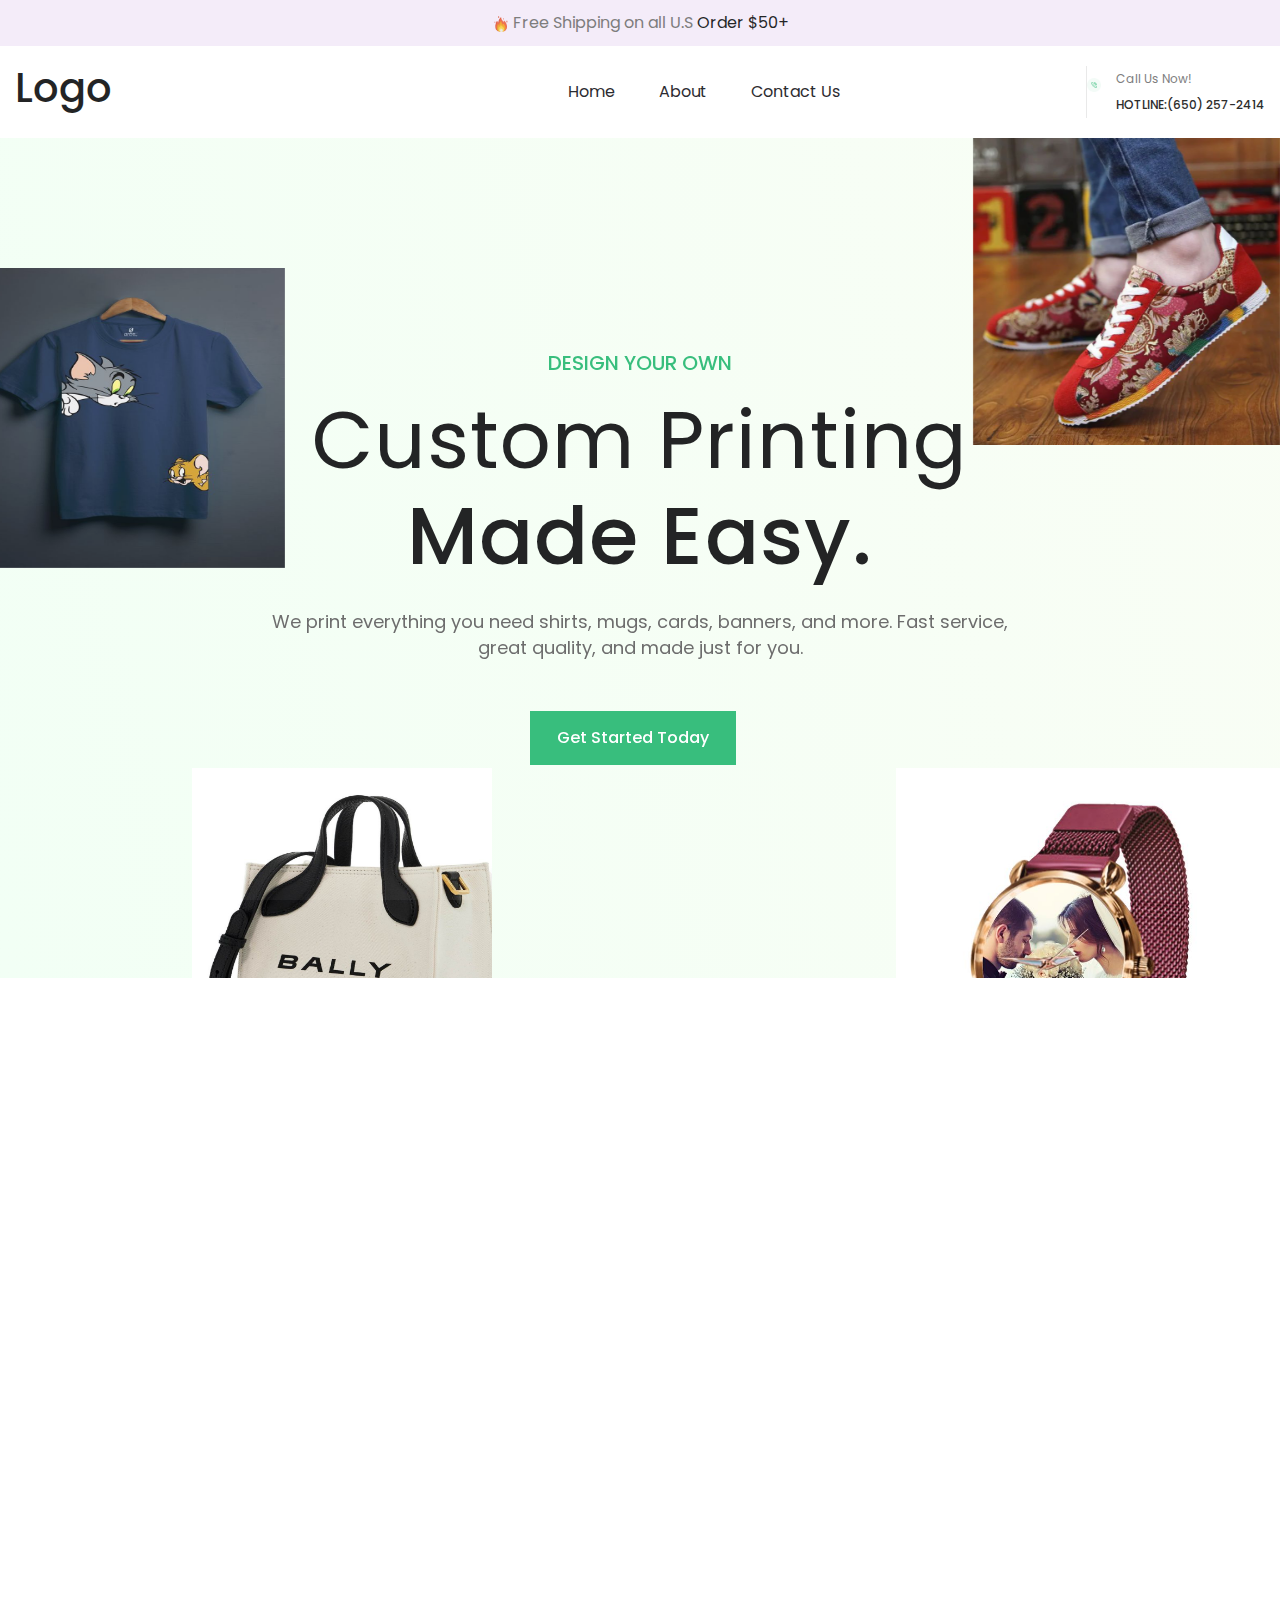
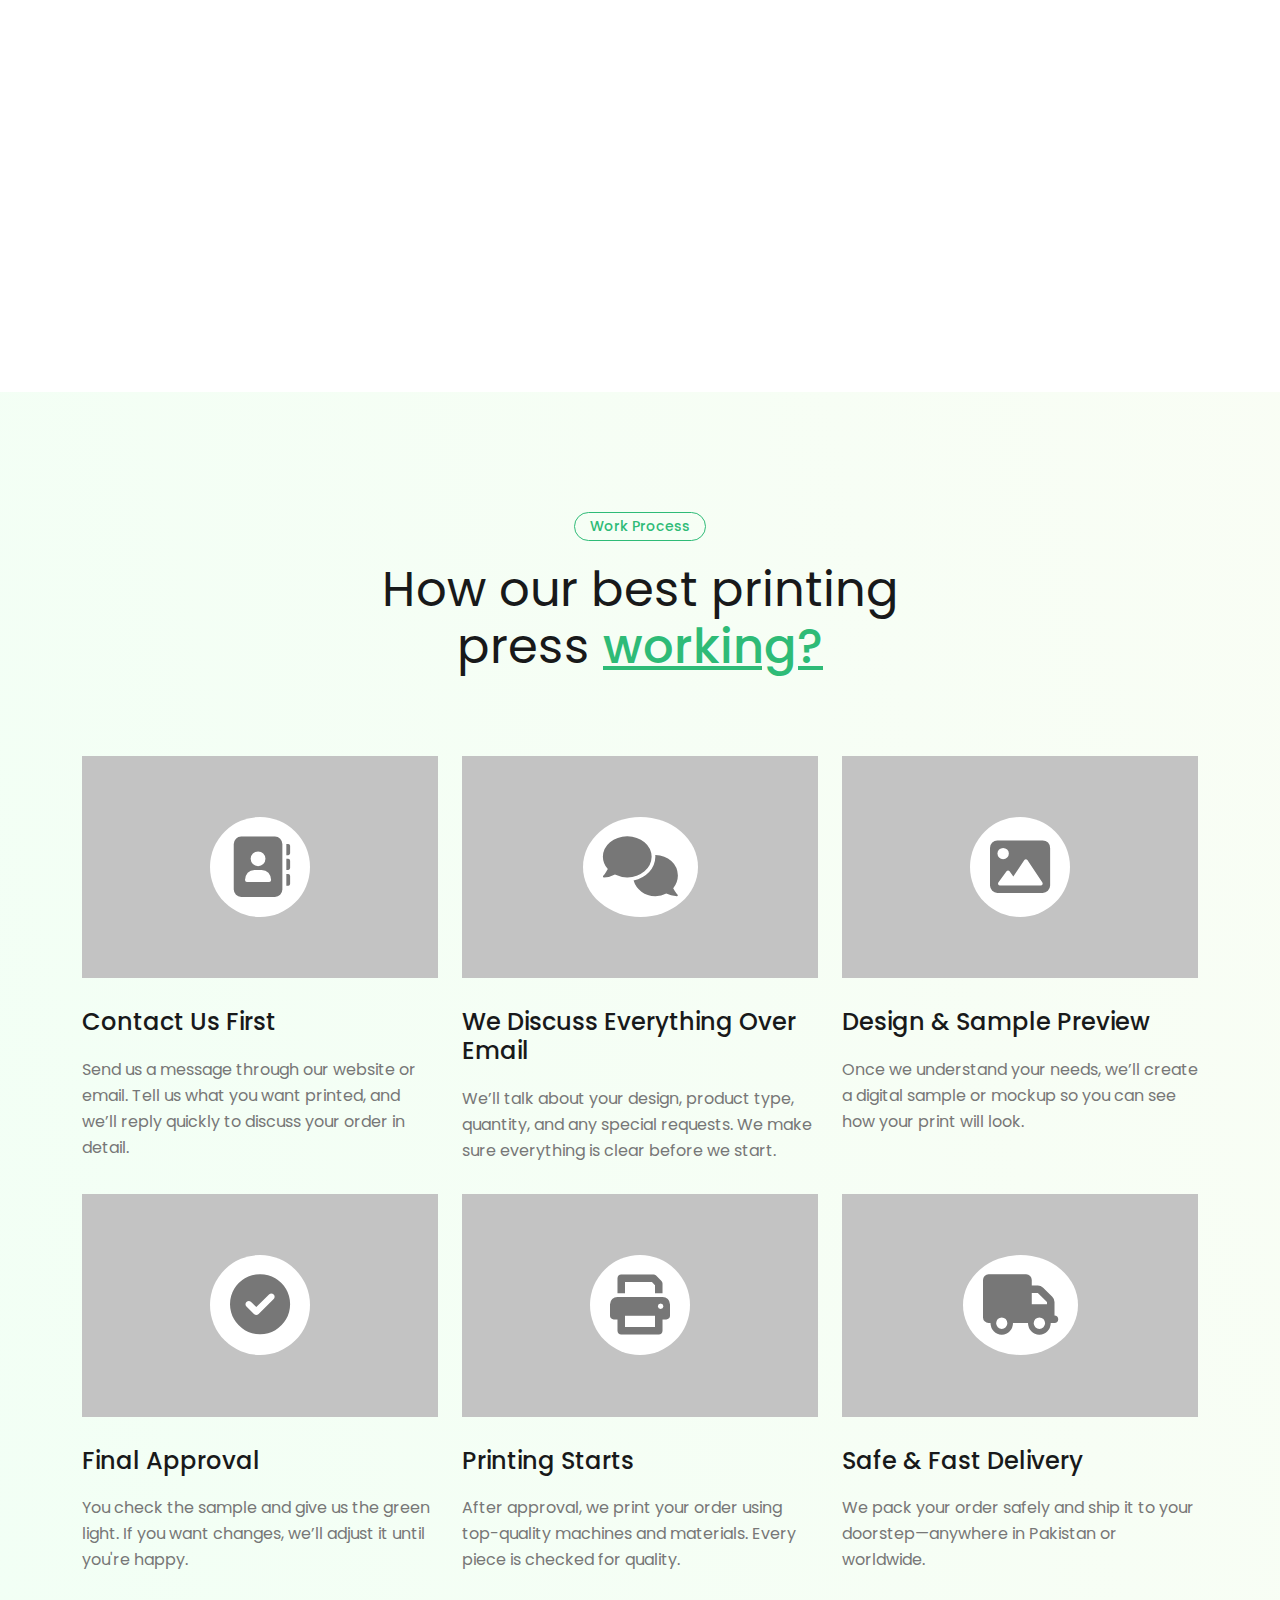
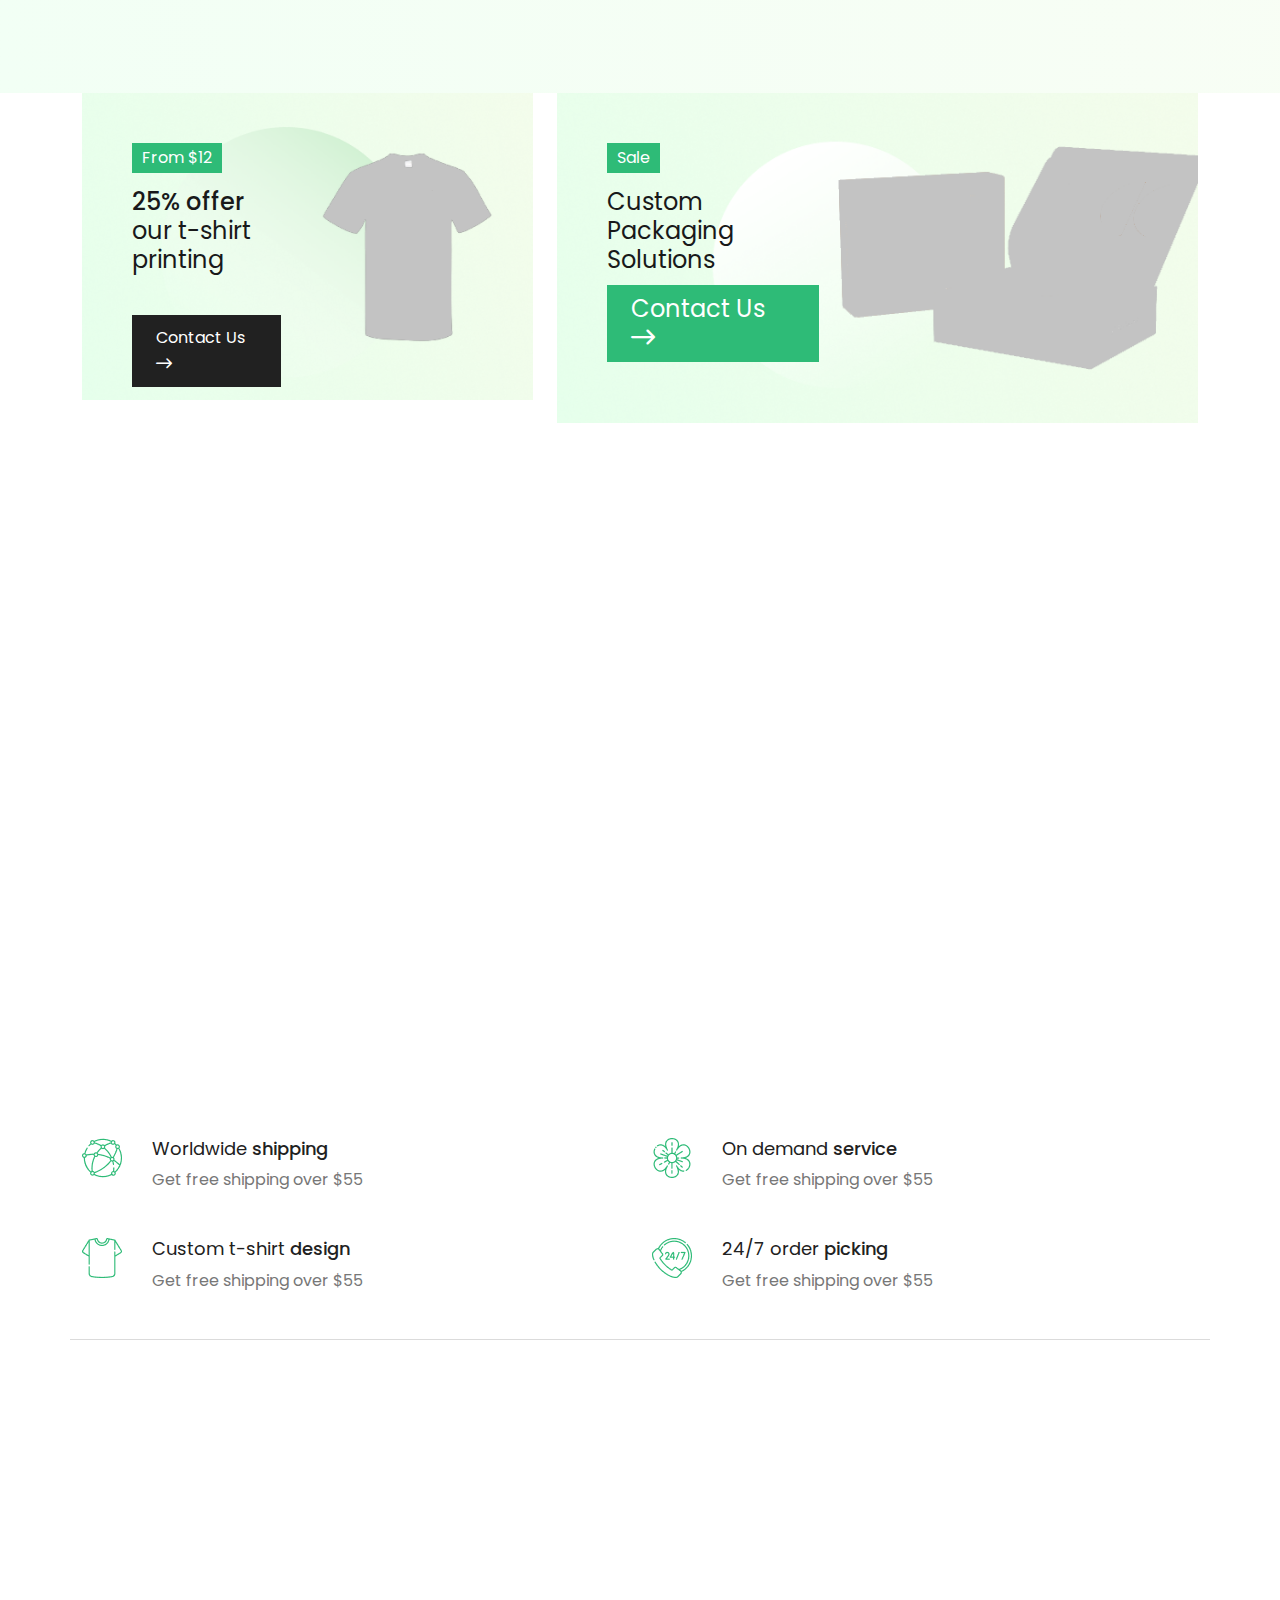
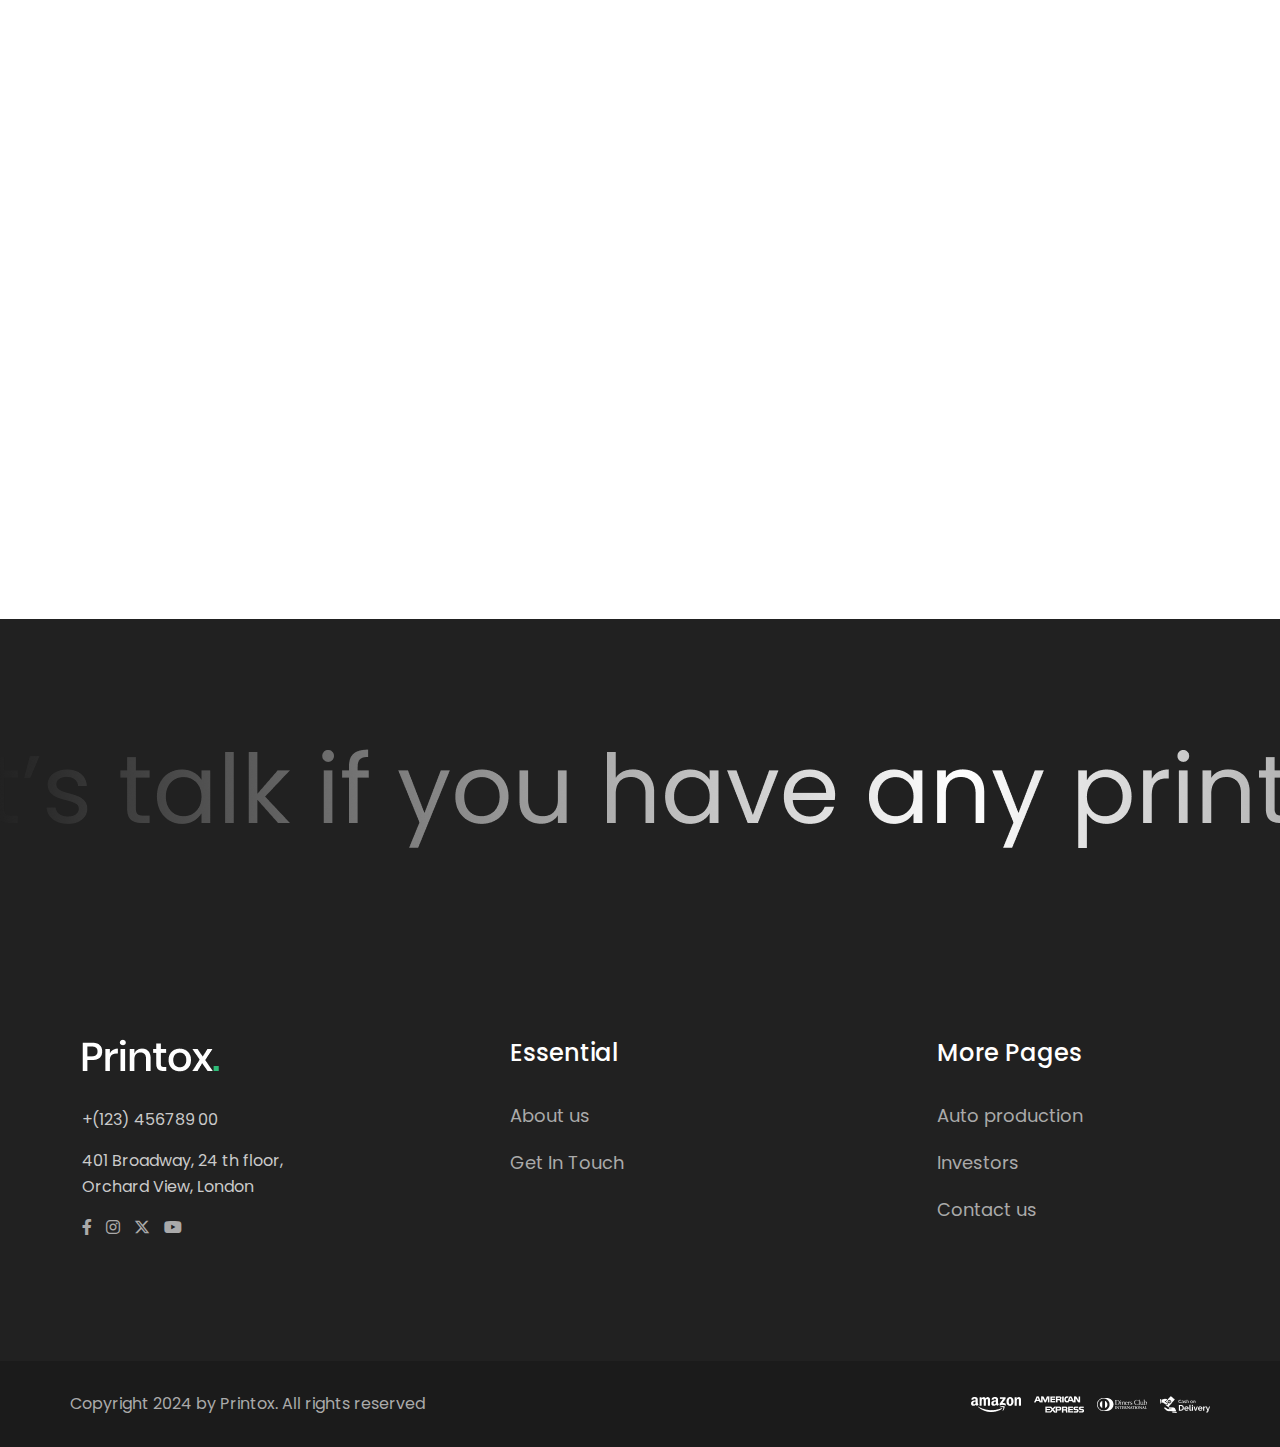
<file: index.html>
<!doctype html>
<html class="no-js" lang="zxx">

<head>
    <meta charset="utf-8">
    <meta http-equiv="x-ua-compatible" content="ie=edge">
    <title>Printox- T-shirt Printing Press HTML Template</title>
    <meta name="description" content="">
    <meta name="viewport" content="width=device-width, initial-scale=1">
    <link rel="shortcut icon" type="image/x-icon" href="img/favicon.ico">
    <!-- font awsome cdn -->
    <link rel="stylesheet" href="https://cdnjs.cloudflare.com/ajax/libs/font-awesome/6.7.2/css/all.min.css"
        integrity="sha512-Evv84Mr4kqVGRNSgIGL/F/aIDqQb7xQ2vcrdIwxfjThSH8CSR7PBEakCr51Ck+w+/U6swU2Im1vVX0SVk9ABhg=="
        crossorigin="anonymous" referrerpolicy="no-referrer" />
    <!-- Place favicon.ico in the root directory -->

    <!-- CSS here -->
    <link rel="stylesheet" href="css/bootstrap.min.css">
    <link rel="stylesheet" href="css/animate.min.css">
    <link rel="stylesheet" href="css/magnific-popup.css">
    <link rel="stylesheet" href="fontawesome/css/all.min.css">
    <link rel="stylesheet" href="fontawesome-pro/css/all.min.css">
    <link rel="stylesheet" href="css/dripicons.css">
    <link rel="stylesheet" href="css/slick.css">
    <link rel="stylesheet" href="css/meanmenu.css">
    <link rel="stylesheet" href="css/swiper.min.css">
    <link rel="stylesheet" href="css/default.css">
    <link rel="stylesheet" href="css/style.css">
    <link rel="stylesheet" href="css/responsive.css">
</head>

<body>
    <!--  Preloader  -->
    <div id="preloader">
        <div id="loading"> </div>
    </div>
    <!--  Preloader end  -->
    <!-- header -->
    <header class="header-area header-two">
        <div class="header-top second-header d-none d-md-block">
            <div class="container-fluid">
                <div class="row align-items-center">
                    <div class="col-lg-12 col-md-12 d-none d-md-block text-center">
                        <div class="header-top-text">
                            <img src="img/icon/fire-icon.png" alt="img"> Free Shipping on all U.S <a href="#">Order
                                $50+</a>
                        </div>
                    </div>
                </div>
            </div>
        </div>
        <div id="header-sticky" class="menu-area">
            <div class="container-fluid pl-80 pr-80">
                <div class="second-menu">
                    <div class="row align-items-center">
                        <div class="col-xl-2 col-lg-2">
                            <div class="logo">
                                <a href="index.html">
                                    <h1 class="text-black font-weight-bold">Logo</h1>
                                </a>
                            </div>
                        </div>
                        <div class="col-xl-6 col-lg-9 text-right">

                            <div class="main-menu">
                                <nav id="mobile-menu">
                                    <ul>
                                        <li class="has-sub">
                                            <a href="index.html">Home</a>
                                           
                                        </li>
                                        <li><a href="about.html">About</a></li>
                                     
                                        <li><a href="contact.html">Contact Us</a></li>
                                    </ul>
                                </nav>
                            </div>
                        </div>
                        <div class="col-xl-4 col-lg-4 text-right d-none d-xl-block mt-20 mb-20">
                            <div class="login">
                                <ul>
                                    <li>
                                        <div class="call-box">
                                            <div class="icon">
                                                <img src="img/icon/menu-telephone.png" alt="logo">
                                            </div>
                                            <div class="text">
                                                <span>Call Us Now!</span>
                                                <strong>HOTLINE:(650) 257-2414</strong>

                                            </div>
                                        </div>
                                    </li>
 
                                </ul>
                            </div>
                        </div>
                        <div class="col-12">
                            <div class="mobile-menu"></div>
                        </div>
                    </div>
                </div>
            </div>
        </div>
    </header>
    <!-- header-end -->
    <!-- offcanvas-area -->
    <div class="offcanvas-menu">
        <span class="menu-close"><i class="fas fa-times"></i></span>
        <form role="search" method="get" id="searchform" class="searchform" action="#">
            <input type="text" name="s" id="search" placeholder="Search" />
            <button><i class="fa fa-search"></i></button>
        </form>


        <div id="cssmenu3" class="menu-one-page-menu-container">
            <ul class="menu">
                <li class="menu-item menu-item-type-custom menu-item-object-custom"><a href="index.html">Home</a></li>
                <li class="menu-item menu-item-type-custom menu-item-object-custom"><a href="about.html">About Us</a>
                </li>
                <li class="menu-item menu-item-type-custom menu-item-object-custom"><a href="contact.html">Contact</a>
                </li>
            </ul>
        </div>

        <div id="cssmenu2" class="menu-one-page-menu-container">
            <ul id="menu-one-page-menu-12" class="menu">
                <li class="menu-item menu-item-type-custom menu-item-object-custom"><a href="#home"><span>+8 12
                            3456897</span></a></li>
                <li class="menu-item menu-item-type-custom menu-item-object-custom"><a
                        href="#howitwork"><span>info@example.com</span></a></li>
            </ul>
        </div>
    </div>
    <div class="offcanvas-overly"></div>
    <!-- offcanvas-end -->
    <!-- main-area -->
    <main>
        <!-- slider-area -->
        <section id="parallax"
            class="slider-area slider-bg second-slider-bg d-flex align-items-center justify-content-center fix"
            style="background: var(--Liner, linear-gradient(76deg, rgba(229, 255, 235, 0.50) 0%, rgba(243, 252, 235, 0.50) 100%)); ">
            <div class="slider-shape ss-one layer" data-depth="0.10"><img src="img/slider/t1.jpeg" alt="shape"
                    width="300" height="300"></div>
            <div class="slider-shape ss-two layer" data-depth="0.30"><img src="img/slider/printedahoea.jpeg"
                    alt="shape"></div>
            <div class="slider-shape ss-three layer" data-depth="0.40"><img src="img/slider/bags.jpeg" alt="shape"
                    width="300" height="300"></div>
            <div class="slider-shape ss-four layer" data-depth="0.60"><img src="img/slider/watch.jpeg" alt="shape">
            </div>
            <div class="slider-active">
                <div class="single-slider">
                    <div class="container">
                        <div class="row justify-content-center align-items-center">
                            <div class="col-xl-8 col-lg-9">
                                <div class="slider-content s-slider-content text-center">
                                    <h5 data-animation="fadeInUp" data-delay=".4s">Design Your Own</h5>
                                    <h2 data-animation="fadeInUp" data-delay=".4s">Custom Printing <strong>Made
                                            Easy.</strong></h2>
                                    <p>We print everything you need shirts, mugs, cards, banners, and more. Fast
                                        service, great quality, and made just for you.</p>
                                    <div class="slider-btn mt-50">
                                        <a href="contact.html" class="btn ss-btn active mr-15"
                                            data-animation="fadeInLeft" data-delay=".4s">Get Started Today</a>
                                    </div>

                                </div>
                            </div>
                        </div>
                    </div>
                </div>
            </div>
        </section>
        <!-- slider-area-end -->
        <!-- about-area -->
        <section class="about-area about-p pt-120 pb-120 p-relative fix">
            <div class="container">
                <div class="row">
                    <div class="col-lg-6 col-md-12 col-sm-12">
                        <div class="about-content s-about-content  wow fadeInRight animated"
                            data-animation="fadeInRight" data-delay=".4s">
                            <div class="section-title second-title pr-90 pb-30">
                                <h2>Custom Printing Experts <span>Online.</span></h2>
                                <p class="mt-30">We’ve been providing custom printing services for over 20 years. From
                                    small items to big projects, we know what it takes to make your ideas come to life.
                                    Printing may sound easy, but without the right setup, things can go wrong. That’s
                                    why we’re here to make it smooth and successful for you.</p>
                            </div>
                            <div class="about-content4 mt-30">
                                <div class="row mb-30">
                                    <div class="col-md-6">
                                        <div class="icon"><img src="img/icon/like.png" alt="an-img-01"></div>
                                        <h3>On-Demand Printing Services</h3>
                                        <p>No need to keep stock. We print your order when you need it. Whether it's for
                                            your business, event, or personal use we’ve got you covered with quick and
                                            reliable service.
                                        </p>
                                    </div>
                                    <div class="col-md-6">
                                        <div class="icon"><img src="img/icon/t-shirt.png" alt="an-img-01"></div>
                                        <h3> Top-Quality Design & Printing</h3>
                                        <p>We turn your ideas into high quality prints. From logos and artwork to photos
                                            and text, our team makes sure everything looks clean, bright, and built to
                                            last on any product.</p>
                                    </div>
                                </div>
                            </div>
                        </div>
                    </div>
                    <div class="col-lg-6 col-md-12 col-sm-12">
                        <div class="s-about-img p-relative text-right pr-30 wow fadeInLeft animated"
                            data-animation="fadeInLeft" data-delay=".4s">
                            <img src="img/slider/bags.jpeg" alt="img">
                            <div class="about-text second-about3 text-left">
                                <!-- <img src="img/features/about-reviews.png" alt="img"> -->
                            </div>
                        </div>

                    </div>
                </div>
            </div>
        </section>
        <!-- about-area-end -->
        <!-- how-it-work-area -->
        <section class="services-area pt-120 pb-90 p-relative fix"
            style="background: linear-gradient(76deg, rgba(229, 255, 235, 0.50) 0%, rgba(243, 252, 235, 0.50) 100%); ">
            <div class="container">
                <div class="row justify-content-center align-items-center">
                    <div class="col-lg-6 col-md-12">
                        <div class="section-title mb-80 text-center">
                            <h5>work process</h5>
                            <h2>
                                How our best printing press <span>working?</span>
                            </h2>
                        </div>
                    </div>
                </div>
                <div class="row ">
                    <div class="col-lg-4 col-md-6">
                        <div class="services-item mb-30">
                            <div class="services-thumb">
                                <div class="  icon-container"><i class="fa-solid fa-address-book icon-cus"></i></div>
                                <img src="img/bg/hw-img-01.png" alt="img">
                            </div>
                            <div class="services-content">
                                <h3><a href="single-service.html">Contact Us First</a></h3>
                                <p>Send us a message through our website or email. Tell us what you want printed, and
                                    we’ll reply quickly to discuss your order in detail. </p>
                            </div>
                        </div>
                    </div>
                    <div class="col-lg-4 col-md-6">
                        <div class="services-item mb-30">
                            <div class="services-thumb">
                                <div class="  icon-container"><i class="fa-solid  fa-comments icon-cus"></i></div>
                                <img src="img/bg/hw-img-02.png" alt="img">

                            </div>
                            <div class="services-content">
                                <h3><a href="single-service.html">We Discuss Everything Over Email</a></h3>
                                <p>We’ll talk about your design, product type, quantity, and any special requests. We
                                    make sure everything is clear before we start. </p>
                            </div>
                        </div>
                    </div>
                    <div class="col-lg-4 col-md-6">
                        <div class="services-item mb-30">
                            <div class="services-thumb">
                                <div class="  icon-container"><i class="fa-solid   fa-image icon-cus"></i></div>
                                <img src="img/bg/hw-img-03.png" alt="img">

                            </div>
                            <div class="services-content">
                                <h3><a href="single-service.html">Design & Sample Preview</a></h3>
                                <p>Once we understand your needs, we’ll create a digital sample or mockup so you can see
                                    how your print will look.</p>
                            </div>
                        </div>
                    </div>
                    <div class="col-lg-4 col-md-6">
                        <div class="services-item mb-30">
                            <div class="services-thumb">
                                <div class="  icon-container"><i class="fa-solid   fa-check-circle icon-cus"></i></div>
                                <img src="img/bg/hw-img-03.png" alt="img">

                            </div>
                            <div class="services-content">
                                <h3><a href="single-service.html">Final Approval</a></h3>
                                <p>You check the sample and give us the green light. If you want changes, we’ll adjust
                                    it until you're happy.</p>
                            </div>
                        </div>
                    </div>
                    <div class="col-lg-4 col-md-6">
                        <div class="services-item mb-30">
                            <div class="services-thumb">
                                <div class="  icon-container"><i class="fa-solid  fa-print icon-cus"></i></div>
                                <img src="img/bg/hw-img-03.png" alt="img">

                            </div>
                            <div class="services-content">
                                <h3><a href="single-service.html">Printing Starts</a></h3>
                                <p>After approval, we print your order using top-quality machines and materials. Every
                                    piece is checked for quality.</p>
                            </div>
                        </div>
                    </div>
                    <div class="col-lg-4 col-md-6">
                        <div class="services-item mb-30">
                            <div class="services-thumb">
                                <div class="  icon-container"><i class="fa-solid  fa-truck icon-cus"></i></div>
                                <img src="img/bg/hw-img-03.png" alt="img">

                            </div>
                            <div class="services-content">
                                <h3><a href="single-service.html">Safe & Fast Delivery</a></h3>
                                <p>We pack your order safely and ship it to your doorstep—anywhere in Pakistan or
                                    worldwide.</p>
                            </div>
                        </div>
                    </div>
                </div>
            </div>
        </section>
        <!-- how-it-work-area -->

        <!-- banner area start -->
        <section class="banner_area">
            <div class="container">
                <div class="row">
                    <div class="col-xl-5 col-lg-5 col-md-12">
                        <div class="banner__item mb-30 p-relative">
                            <div class="banner__content p-absolute">
                                <div class="lable">From $12</div>
                                <h5><a href="product-details.html"><strong>25% offer</strong> our t-shirt printing</a>
                                </h5>
                                <a href="contact.html" class="link-btn active">Contact Us <i
                                        class="fa-regular fa-long-arrow-right"></i></a>
                            </div>
                            <img src="img/shop/banner-bg.png" alt="banner">
                        </div>
                    </div>
                    <div class="col-xl-7 col-lg-7 col-md-12">
                        <div class="banner__item mb-30 p-relative">
                            <div class="banner__content p-absolute">
                                <div class="lable">Sale</div>
                                <h5><a href="product-details.html">Custom Packaging Solutions
                                        <a href="product-details.html" class="link-btn">Contact Us <i
                                                class="fa-regular fa-long-arrow-right"></i></a>
                            </div>
                            <img src="img/shop/banner-bg02.png" alt="banner">
                        </div>
                    </div>

                </div>
            </div>
        </section>
        <!-- banner area end -->
        <!-- faq-area -->
      
        <!-- faq-area -->
        <!-- testimonial-area -->
        <section id="testimonial" class="testimonial-area pt-120 pb-90  p-relative fix">
            <div class="container">
                <div class="row justify-content-center align-items-center mb-60">
                    <div class="col-lg-4 col-md-12">
                        <div class="section-title center-align mb-50  wow fadeInDown animated"
                            data-animation="fadeInDown" data-delay=".4s">
                            <h5>testimonials</h5>
                            <h2>Why our users love our <span>company</span> </h2>
                            <p>Don't limit yourself to just front or back designs discover other print placement options
                                and decorate them.</p> 
                        </div>

                    </div>
                    <div class="col-lg-8">
                        <div class="testimonial-active wow fadeInUp animated" data-animation="fadeInUp"
                            data-delay=".4s">
                            <div class="single-testimonial">
                                <div class="testi-heading">
                                    <div class="review-icon">
                                        <img src="img/testimonial/review-icon.png" alt="img">
                                    </div>
                                    <h3>Add prints on the sleeves pockets.</h3>
                                </div>
                                <p>“ Explore sustainable clothing made from recycled and organic. ”</p>
                                <div class="testi-author">
                                    <div class="testi-author-img"> <img src="img/testimonial/testi_avatar.png"
                                            alt="img"></div>
                                    <div class="ta-info">
                                        <h6>John Smith</h6>
                                        <span>Head Of Idea</span>
                                    </div>
                                </div>
                            </div>
                            <div class="single-testimonial">
                                <div class="testi-heading">
                                    <div class="review-icon">
                                        <img src="img/testimonial/review-icon.png" alt="img">
                                    </div>
                                    <h3>Add prints on the sleeves pockets.</h3>
                                </div>
                                <p>“ Explore sustainable clothing made from recycled and organic. ”</p>
                                <div class="testi-author">
                                    <div class="testi-author-img"> <img src="img/testimonial/testi_avatar_02.png"
                                            alt="img"></div>
                                    <div class="ta-info">
                                        <h6>Miranda H. Halim</h6>
                                        <span>Head Of Idea</span>
                                    </div>
                                </div>
                            </div>
                            <div class="single-testimonial">
                                <div class="testi-heading">
                                    <div class="review-icon">
                                        <img src="img/testimonial/review-icon.png" alt="img">
                                    </div>
                                    <h3>Add prints on the sleeves pockets.</h3>
                                </div>
                                <p>“ Explore sustainable clothing made from recycled and organic. ”</p>
                                <div class="testi-author">
                                    <div class="testi-author-img"> <img src="img/testimonial/testi_avatar_03.png"
                                            alt="img"></div>
                                    <div class="ta-info">
                                        <h6>Braitly Dcosta</h6>
                                        <span>Head Of Idea</span>
                                    </div>
                                </div>
                            </div>
                            <div class="single-testimonial">
                                <div class="testi-heading">
                                    <div class="review-icon">
                                        <img src="img/testimonial/review-icon.png" alt="img">
                                    </div>
                                    <h3>Add prints on the sleeves pockets.</h3>
                                </div>
                                <p>“ Explore sustainable clothing made from recycled and organic. ”</p>
                                <div class="testi-author">
                                    <div class="testi-author-img"> <img src="img/testimonial/testi_avatar.png"
                                            alt="img"></div>
                                    <div class="ta-info">
                                        <h6>John Smith</h6>
                                        <span>Head Of Idea</span>
                                    </div>
                                </div>
                            </div>
                            <div class="single-testimonial">
                                <div class="testi-heading">
                                    <div class="review-icon">
                                        <img src="img/testimonial/review-icon.png" alt="img">
                                    </div>
                                    <h3>Add prints on the sleeves pockets.</h3>
                                </div>
                                <p>“ Explore sustainable clothing made from recycled and organic. ”</p>
                                <div class="testi-author">
                                    <div class="testi-author-img"> <img src="img/testimonial/testi_avatar_02.png"
                                            alt="img"></div>
                                    <div class="ta-info">
                                        <h6>Miranda H. Halim</h6>
                                        <span>Head Of Idea</span>
                                    </div>
                                </div>
                            </div>

                        </div>
                    </div>
                </div>
            </div>
        </section>
        <!-- testimonial-area-end -->
  
        <!-- feature-box-area -->
        <section class="feature-area p-relative">
            <div class="container">
                <div class="row align-items-center">
                    <div class="col-lg-3 col-md-12 col-sm-12">
                        <div class="feature-box">
                            <div class="icon">
                                <img src="img/icon/f-global-network.png" alt="img">
                            </div>
                            <div class="text">
                                <h5>Worldwide <strong>shipping</strong></h5>
                                <p>Get free shipping over $55</p>
                            </div>
                        </div>
                    </div>
                    <div class="col-lg-3 col-md-12 col-sm-12">
                        <div class="feature-box">
                            <div class="icon">
                                <img src="img/icon/f-flower.png" alt="img">
                            </div>
                            <div class="text">
                                <h5>On demand <strong>service</strong></h5>
                                <p>Get free shipping over $55</p>
                            </div>
                        </div>
                    </div>
                    <div class="col-lg-3 col-md-12 col-sm-12">
                        <div class="feature-box">
                            <div class="icon">
                                <img src="img/icon/f-tshirt.png" alt="img">
                            </div>
                            <div class="text">
                                <h5>Custom t-shirt <strong>design</strong></h5>
                                <p>Get free shipping over $55</p>
                            </div>
                        </div>
                    </div>
                    <div class="col-lg-3 col-md-12 col-sm-12">
                        <div class="feature-box">
                            <div class="icon">
                                <img src="img/icon/f-support.png" alt="img">
                            </div>
                            <div class="text">
                                <h5>24/7 order <strong>picking</strong></h5>
                                <p>Get free shipping over $55</p>
                            </div>
                        </div>
                    </div>
                </div>
            </div>
        </section>
        <!-- feature-area-end -->

        <!-- contact-area -->
        <section class="contact-area pt-60 pb-120 p-relative fix">
            <div class="container">
                <div class="row justify-content-center align-items-center">
                    <div class="col-lg-6 col-xl-6">
                        <div class="section-title text-center mb-80 center-align  wow fadeInDown animated"
                            data-animation="fadeInDown" data-delay=".4s">
                            <h5>let’s talk</h5>
                            <h2>
                                Make your custom <span>order.</span>
                            </h2>

                        </div>
                    </div>
                </div>
                <div class="row justify-content-center align-items-center">
                    <div class="col-lg-9 col-xl-9">
                        <div class="contact-bg02 text-center">
                            <form action="mail.php" method="post" class="contact-form wow fadeInUp animated"
                                data-animation="fadeInUp" data-delay=".4s">
                                <div class="row">
                                    <div class="col-lg-6">
                                        <div class="contact-field p-relative c-name mb-20">
                                            <i class="fa-light fa-user"></i>
                                            <input type="text" id="firstn" name="firstn" placeholder="First Name"
                                                required>
                                        </div>
                                    </div>

                                    <div class="col-lg-6">
                                        <div class="contact-field p-relative c-subject mb-20">
                                            <i class="fa-light fa-envelope"></i>
                                            <input type="text" id="email" name="email" placeholder="Email" required>
                                        </div>
                                    </div>
                                    <div class="col-lg-6">
                                        <div class="contact-field p-relative c-subject mb-20">
                                            <i class="fa-light fa-phone"></i>
                                            <input type="text" id="phone" name="phone" placeholder="Phone No." required>
                                        </div>
                                    </div>
                                    <div class="col-lg-6">
                                        <div class="contact-field p-relative c-name mb-20">
                                            <i class="fa-sharp fa-light fa-money-check-pen"></i>
                                            <input type="text" id="subject" name="subject" placeholder="Subject"
                                                required>
                                        </div>
                                    </div>
                                    <div class="col-lg-12">
                                        <div class="contact-field p-relative c-message mb-30">
                                            <i class="fa-light fa-pencil"></i>
                                            <textarea name="message" id="message" cols="30" rows="10"
                                                placeholder="Write comments"></textarea>
                                        </div>
                                        <div class="slider-btn">
                                            <button href="contact.html" class="btn mt-25" data-animation="fadeInLeft"
                                                data-delay=".4s"> Submit Now <i
                                                    class="fal fa-long-arrow-right"></i></button>
                                        </div>
                                    </div>
                                </div>
                            </form>
                        </div>
                    </div>
                </div>
            </div>
        </section>
        <!-- contact-area-end -->
        <!-- scrollbox-area -->
        <div class="scrollbox4 pt-120 pb-60" style="background: #212121">
            <div class="scrollbox scrollbox--secondary scrollbox--reverse">
                <div class="scrollbox__item">
                    <div class="section-t"> <img src="img/bg/scrollbox-text.png" alt="img"></div>
                </div>
                <div class="scrollbox__item">
                    <div class="section-t"> <img src="img/bg/scrollbox-text.png" alt="img"></div>
                </div>
            </div>
        </div>
        <!-- scrollbox-area-end -->
    </main>
    <!-- main-area-end -->

    <!-- footer -->
    <footer class="footer-bg footer-p" style="background: #212121">
        <div class="footer-top  pt-120 pb-90">
            <div class="container">
                <div class="row justify-content-between">
                    <div class="col-xl-3 col-lg-3 col-sm-6">
                        <div class="footer-widget mb-30">
                            <div class="f-widget-title">
                                <h2> <img src="img/logo/f-logo.png" alt="img"></h2>
                            </div>
                            <div class="f-contact">
                                <ul>
                                    <li>
                                        <span>+(123) 456789 00</span>
                                    </li>
                                    <li>
                                        <span>401 Broadway, 24 th floor, Orchard View, London</span>
                                    </li>
                                    <li>
                                        <div class="footer-social">
                                            <a href="#"><i class="fab fa-facebook-f"></i></a>
                                            <a href="#"><i class="fab fa-instagram"></i></a>
                                            <a href="#"><i class="fa-brands fa-x-twitter"></i></a>
                                            <a href="#"><i class="fab fa-youtube"></i></a>
                                        </div>
                                    </li>
                                </ul>
                            </div>
                        </div>
                    </div>
                    <div class="col-xl-3 col-lg-3 col-sm-6">
                        <div class="footer-widget mb-30">
                            <div class="f-widget-title">
                                <h2>Essential</h2>
                            </div>
                            <div class="footer-link">
                                <ul>
                                    <li><a href="about.html">About us</a></li>
                                    <li><a href="contact.html">Get In Touch</a></li>
                                </ul>
                            </div>
                        </div>
                    </div>
                    <div class="col-xl-3 col-lg-3 col-sm-6">
                        <div class="footer-widget mb-30">
                            <div class="f-widget-title">
                                <h2>More Pages</h2>
                            </div>
                            <div class="footer-link">
                                <ul>
                                    <li><a href="contact.html">Auto production</a></li>
                                    <li><a href="contact.html"> Investors</a></li>
                                    <li><a href="contact.html">Contact us</a></li>
                                </ul>
                            </div>
                        </div>
                    </div>
                   
                </div>
            </div>
        </div>
        <div class="copyright-wrap">
            <div class="container">
                <div class="row align-items-center">
                    <div class="col-lg-6">
                        Copyright 2024 by Printox. All rights reserved
                    </div>
                    <div class="col-lg-6 text-right text-xl-right">
                        <ul>
                            <li><img src="img/logo/f-client-logo.png" alt="img"></li>
                        </ul>
                    </div>
                </div>
            </div>
        </div>
    </footer>
    <!-- footer-end -->

    <!-- JS here -->
    <script src="js/vendor/modernizr-3.5.0.min.js"></script>
    <script src="js/vendor/jquery.min.js"></script>
    <script src="js/popper.min.js"></script>
    <script src="js/bootstrap.min.js"></script>
    <script src="js/slick.min.js"></script>
    <script src="js/ajax-form.js"></script>
    <script src="js/paroller.js"></script>
    <script src="js/wow.min.js"></script>
    <script src="js/js_isotope.pkgd.min.js"></script>
    <script src="js/imagesloaded.min.js"></script>
    <script src="js/parallax.min.js"></script>
    <script src="js/jquery.waypoints.min.js"></script>
    <script src="js/jquery.counterup.min.js"></script>
    <script src="js/jquery.scrollUp.min.js"></script>
    <script src="js/jquery.meanmenu.min.js"></script>
    <script src="js/parallax-scroll.js"></script>
    <script src="js/swiper.min.js"></script>
    <script src="js/jquery.magnific-popup.min.js"></script>
    <script src="js/element-in-view.js"></script>
    <script src="js/vanilla-tilt.js"></script>
    <script src="js/main.js"></script>
</body>

</html>
</file>
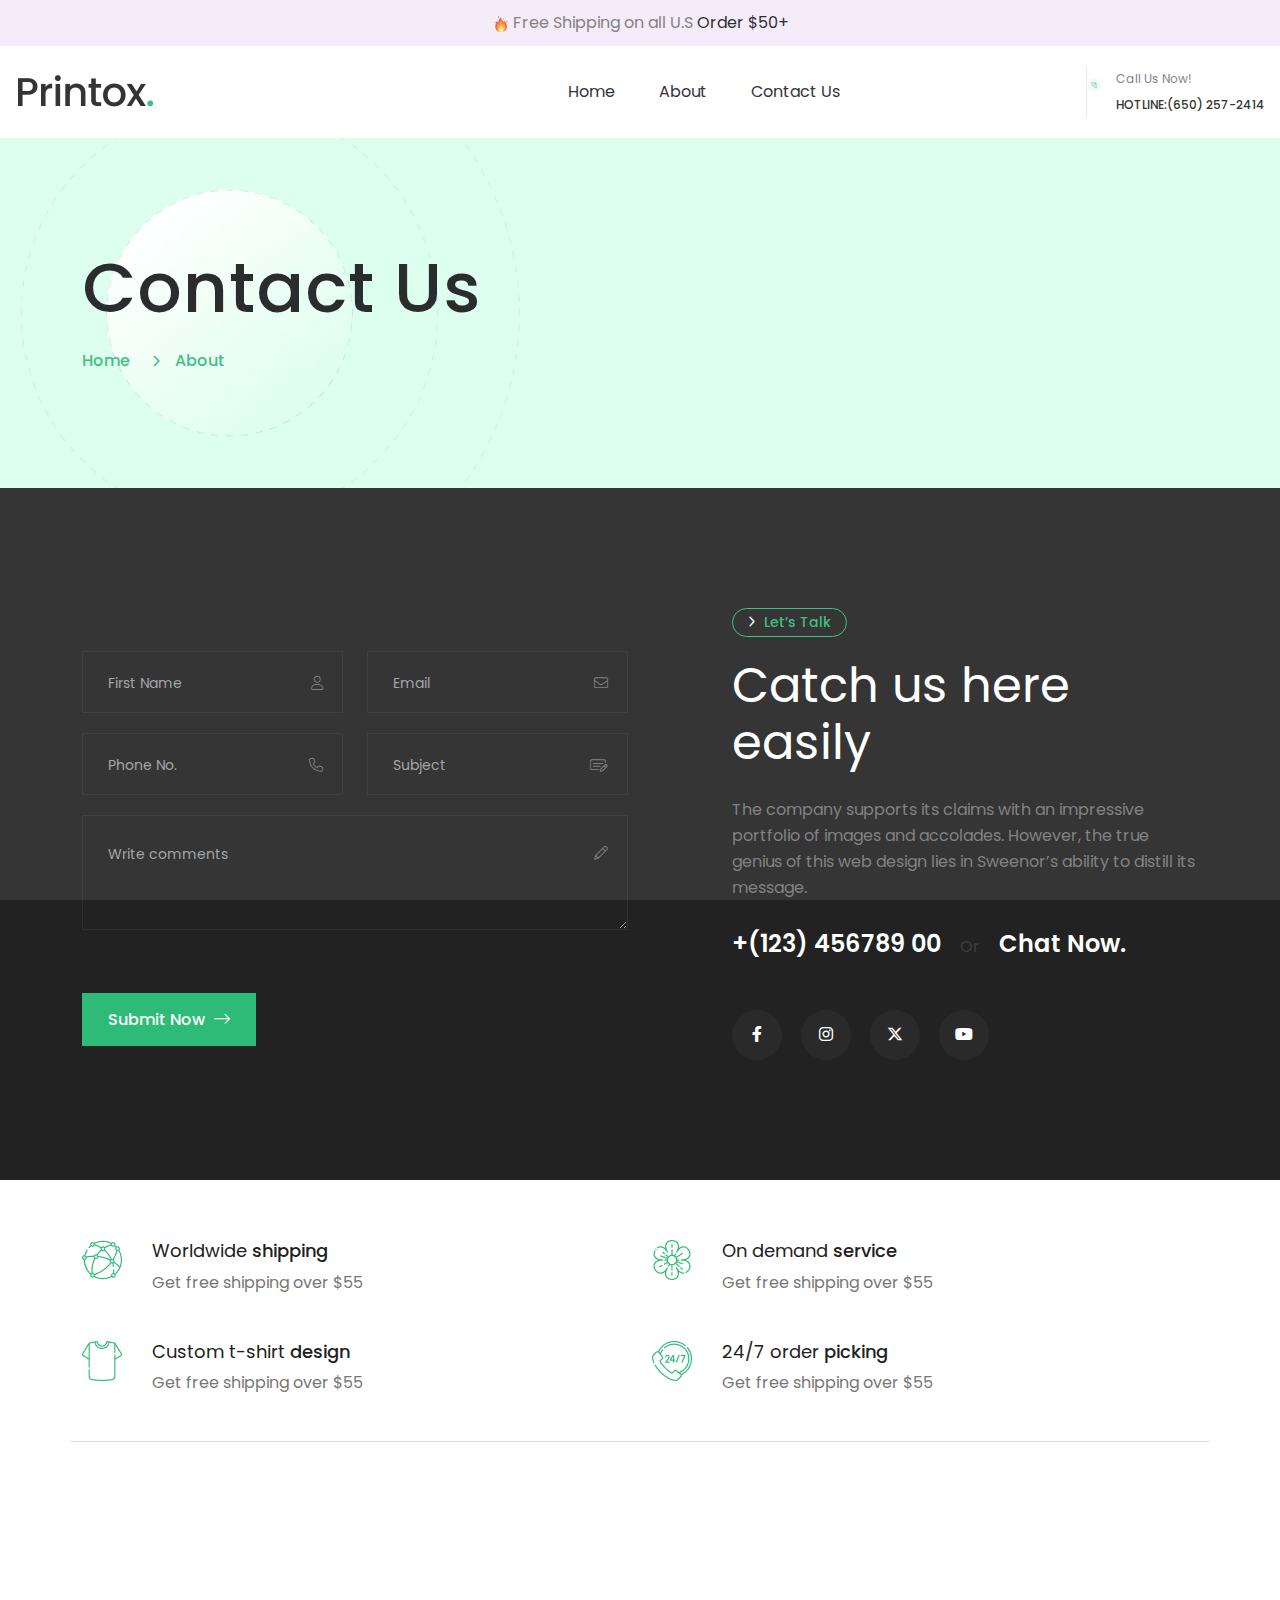
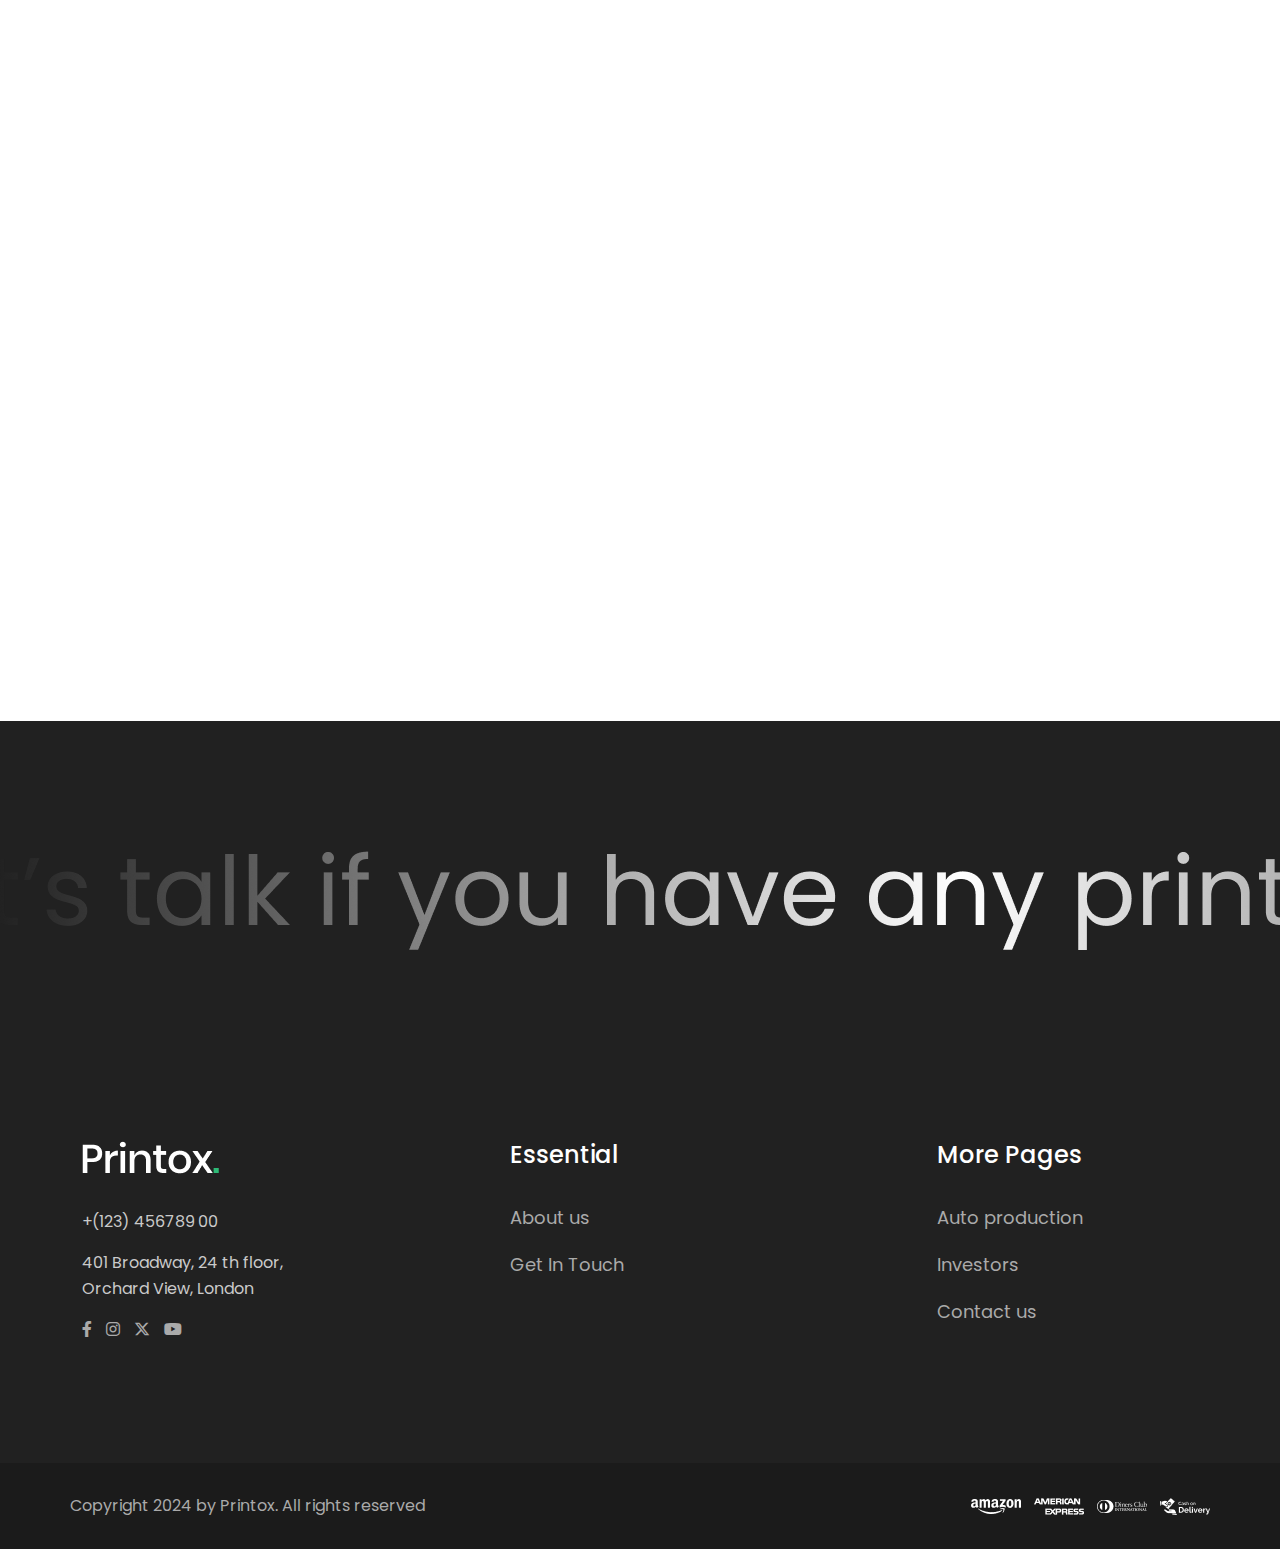
<file: contact.html>
<!doctype html>
<html class="no-js" lang="zxx">
    <head>
        <meta charset="utf-8">
        <meta http-equiv="x-ua-compatible" content="ie=edge">
        <title>Printox- T-shirt Printing Press HTML Template</title>
        <meta name="description" content="">
        <meta name="viewport" content="width=device-width, initial-scale=1">
		<link rel="shortcut icon" type="image/x-icon" href="img/favicon.ico">
        <!-- Place favicon.ico in the root directory -->

		<!-- CSS here -->
        <link rel="stylesheet" href="css/bootstrap.min.css">
        <link rel="stylesheet" href="css/animate.min.css">
        <link rel="stylesheet" href="css/magnific-popup.css">
        <link rel="stylesheet" href="fontawesome/css/all.min.css">
        <link rel="stylesheet" href="fontawesome-pro/css/all.min.css">
        <link rel="stylesheet" href="css/dripicons.css">
        <link rel="stylesheet" href="css/slick.css">
        <link rel="stylesheet" href="css/meanmenu.css">        
        <link rel="stylesheet" href="css/swiper.min.css">
        <link rel="stylesheet" href="css/default.css">
        <link rel="stylesheet" href="css/style.css">
        <link rel="stylesheet" href="css/responsive.css">
    </head>
    <body>
         <!--  Preloader  -->
            <div id="preloader">
                <div id="loading"> </div>
            </div>
            <!--  Preloader end  -->
          <!-- header -->
        <header class="header-area header-two">  
           <div class="header-top second-header d-none d-md-block">
                 <div class="container-fluid">
                    <div class="row align-items-center"> 
                         <div class="col-lg-12 col-md-12 d-none d-md-block text-center">
                             <div class="header-top-text">
                                <img src="img/icon/fire-icon.png" alt="img"> Free Shipping on all U.S <a href="#">Order $50+</a>
                             </div> 
                        </div>                         
                    </div>
                </div>
            </div>		
			  <div id="header-sticky" class="menu-area">
                <div class="container-fluid pl-80 pr-80">
                    <div class="second-menu">
                        <div class="row align-items-center">
                            <div class="col-xl-2 col-lg-2">
                                <div class="logo">
                                    <a href="index.html"><img src="img/logo/logo.png" alt="logo"></a>
                                </div>
                            </div>
                           <div class="col-xl-6 col-lg-9 text-right">
                              
                                <div class="main-menu">
                                    <nav id="mobile-menu">
                                        <ul>
                                            <li class="has-sub">
												<a href="index.html">Home</a>
 
											</li>          
                                              <li><a href="about.html">About</a></li>                                            
                                            
                                            <li><a href="contact.html">Contact Us</a></li>                                           
                                        </ul>
                                    </nav>
                                </div>
                            </div>   
                            <div class="col-xl-4 col-lg-4 text-right d-none d-xl-block mt-20 mb-20">
                               <div class="login">
                                    <ul>
                                        <li>
                                            <div class="call-box">
                                                <div class="icon">
                                                    <img src="img/icon/menu-telephone.png" alt="logo">
                                                </div>
                                               <div class="text">
                                                    <span>Call Us Now!</span>
                                                    <strong>HOTLINE:(650) 257-2414</strong>

                                                </div>
                                            </div>   
                                        </li>
                                     </ul>
                                </div>       
                            </div>
                                <div class="col-12">
                                    <div class="mobile-menu"></div>
                                </div>
                        </div>
                    </div>
                </div>
            </div>
        </header>
        <!-- header-end -->
         <!-- offcanvas-area -->
                <div class="offcanvas-menu">
                <span class="menu-close"><i class="fas fa-times"></i></span>
              <form role="search" method="get" id="searchform"   class="searchform" action="#">
                                <input type="text" name="s" id="search" placeholder="Search"/>
                                <button><i class="fa fa-search"></i></button>
                            </form>

                    
                    <div id="cssmenu3" class="menu-one-page-menu-container">
                        <ul  class="menu">
                            <li class="menu-item menu-item-type-custom menu-item-object-custom"><a href="index.html">Home</a></li>
                            <li class="menu-item menu-item-type-custom menu-item-object-custom"><a href="about.html">About Us</a></li> 
                            <li class="menu-item menu-item-type-custom menu-item-object-custom"><a href="contact.html">Contact</a></li>
                        </ul>
                    </div>  
                    
                    <div id="cssmenu2" class="menu-one-page-menu-container">
                        <ul id="menu-one-page-menu-12" class="menu">
                            <li class="menu-item menu-item-type-custom menu-item-object-custom"><a href="#home"><span>+8 12 3456897</span></a></li>
                            <li class="menu-item menu-item-type-custom menu-item-object-custom"><a href="#howitwork"><span>info@example.com</span></a></li>
                        </ul>
                    </div>                
            </div>
            <div class="offcanvas-overly"></div>
                 <!-- offcanvas-end -->
        <!-- main-area -->
        <main>
            
            <!-- breadcrumb-area -->
            <section class="breadcrumb-area d-flex align-items-center" style="background-image:url(img/bg/bdrc-bg.jpg)">
                <div class="container">
                    <div class="row align-items-center">
                        <div class="col-xl-12 col-lg-12">
                            <div class="breadcrumb-wrap text-left">
                                <div class="breadcrumb-title">
                                    <h2>Contact Us</h2>    
                                    <div class="breadcrumb-wrap">
                              
                                <nav aria-label="breadcrumb">
                                    <ol class="breadcrumb">
                                        <li class="breadcrumb-item"><a href="index.html">Home</a></li>
                                        <li class="breadcrumb-item active" aria-current="page">About</li>
                                    </ol>
                                </nav>
                            </div>
                                </div>
                            </div>
                        </div>
                        
                    </div>
                </div>
            </section>
            <!-- breadcrumb-area-end -->
                <!-- contact-area -->
            <section class="contact-home-area pt-120 pb-120 p-relative fix" style="background-color: #222;"> 
                <div class="container">
                 <div class="row align-items-center">     
                        
					    <div class="col-lg-6 col-xl-6">
                            <div class="contact-bg02">
						      <form action="mail.php" method="post" class="contact-form mt-30 wow fadeInUp animated" data-animation="fadeInUp" data-delay=".4s">
                                <div class="row">
                                    <div class="col-lg-6">
                                        <div class="contact-field p-relative c-name mb-20">                                    
                                            <i class="fa-light fa-user"></i>
                                            <input type="text" id="firstn" name="firstn" placeholder="First Name" required>
                                        </div>                               
                                    </div>

                                    <div class="col-lg-6">                               
                                        <div class="contact-field p-relative c-subject mb-20">       
                                            <i class="fa-light fa-envelope"></i>
                                            <input type="text" id="email" name="email" placeholder="Email" required>
                                        </div>
                                    </div>		
                                    <div class="col-lg-6">                               
                                        <div class="contact-field p-relative c-subject mb-20"> 
                                            <i class="fa-light fa-phone"></i>
                                            <input type="text" id="phone" name="phone" placeholder="Phone No." required>
                                        </div>
                                    </div>	
                                   <div class="col-lg-6">
                                        <div class="contact-field p-relative c-name mb-20">   
                                            <i class="fa-sharp fa-light fa-money-check-pen"></i>
                                            <input type="text" id="subject" name="subject" placeholder="Subject" required>
                                        </div>                               
                                    </div>
                                    <div class="col-lg-12">
                                        <div class="contact-field p-relative c-message mb-30">  
                                            <i class="fa-light fa-pencil"></i>
                                            <textarea name="message" id="message" cols="30" rows="10" placeholder="Write comments"></textarea>
                                        </div>
                                        <div class="slider-btn">                
                                            <button href="contact.html" class="btn mt-25" data-animation="fadeInLeft" data-delay=".4s"> Submit Now <i class="fal fa-long-arrow-right"></i></button>	
                                        </div>                             
                                    </div>
                                </div>                        
                              </form>                            
                            </div>
                        </div>
                     <div class="col-lg-6 col-xl-6">
                           <div class="section-title section-title3 center-align  wow fadeInDown animated pl-80" data-animation="fadeInDown" data-delay=".4s">
                                 <h5><i class="fa-regular fa-angle-right"></i>  let’s talk</h5>
                                <h2>
                                  Catch us here easily
                                </h2> 
                                <p class="mt-25">The company supports its claims with an impressive portfolio of images and accolades. However, the true genius of this web design lies in Sweenor’s ability to distill its message.</p>
                                <div class="blog-call">
                                    <span class="nm pr-15">+(123) 456789 00</span> Or  <span class="nm pl-15">Chat Now.</span>
                                </div>
                               <div class="contact-social">                                    
                                    <a href="#"><i class="fab fa-facebook-f"></i></a>
                                    <a href="#"><i class="fab fa-instagram"></i></a>
                                    <a href="#"><i class="fa-brands fa-x-twitter"></i></a>
                                    <a href="#"><i class="fab fa-youtube"></i></a>                                              
                                </div>
                            </div>           
                        </div>
                    </div>
                </div>
            </section>
            <!-- contact-area-end -->	
           
        
             <!-- feature-box-area -->
            <section class="feature-area p-relative">
                <div class="container">
                      <div class="row align-items-center">                       
                        <div class="col-lg-3 col-md-12 col-sm-12">
                           <div class="feature-box">   
                                <div class="icon">
                                    <img src="img/icon/f-global-network.png" alt="img">
                                </div>
                                <div class="text">
                                    <h5>Worldwide <strong>shipping</strong></h5>
                                    <p>Get free shipping over $55</p>
                                </div>
                          </div>
                        </div>
                         <div class="col-lg-3 col-md-12 col-sm-12">
                           <div class="feature-box">   
                                <div class="icon">
                                    <img src="img/icon/f-flower.png" alt="img">
                                </div>
                                <div class="text">
                                    <h5>On demand  <strong>service</strong></h5>
                                    <p>Get free shipping over $55</p>
                                </div>
                          </div>
                        </div>
                           <div class="col-lg-3 col-md-12 col-sm-12">
                           <div class="feature-box">   
                                <div class="icon">
                                    <img src="img/icon/f-tshirt.png" alt="img">
                                </div>
                                <div class="text">
                                    <h5>Custom t-shirt  <strong>design</strong></h5>
                                    <p>Get free shipping over $55</p>
                                </div>
                          </div>
                        </div>
                           <div class="col-lg-3 col-md-12 col-sm-12">
                           <div class="feature-box">   
                                <div class="icon">
                                    <img src="img/icon/f-support.png" alt="img">
                                </div>
                                <div class="text">
                                    <h5>24/7 order  <strong>picking</strong></h5>
                                    <p>Get free shipping over $55</p>
                                </div>
                          </div>
                        </div>
                    </div>
                </div>
            </section>
            <!-- feature-area-end -->   
            
              <!-- contact-area -->
            <section class="contact-area pt-60 pb-120 p-relative fix"> 
                <div class="container">
               <div class="row justify-content-center align-items-center">                       
                        <div class="col-lg-6 col-xl-6">
                           <div class="section-title text-center mb-80 center-align  wow fadeInDown animated" data-animation="fadeInDown" data-delay=".4s">
                                 <h5>let’s talk</h5>
                                <h2>
                                 Make your custom <span>order.</span>
                                </h2>
                              
                            </div>           
                        </div>
                        </div>
                      <div class="row justify-content-center align-items-center">                       
					    <div class="col-lg-9 col-xl-9">
                            <div class="contact-bg02 text-center">
						      <form action="mail.php" method="post" class="contact-form wow fadeInUp animated" data-animation="fadeInUp" data-delay=".4s">
                                <div class="row">
                                    <div class="col-lg-6">
                                        <div class="contact-field p-relative c-name mb-20">                                    
                                            <i class="fa-light fa-user"></i>
                                            <input type="text" id="firstn" name="firstn" placeholder="First Name" required>
                                        </div>                               
                                    </div>

                                    <div class="col-lg-6">                               
                                        <div class="contact-field p-relative c-subject mb-20">       
                                            <i class="fa-light fa-envelope"></i>
                                            <input type="text" id="email" name="email" placeholder="Email" required>
                                        </div>
                                    </div>		
                                    <div class="col-lg-6">                               
                                        <div class="contact-field p-relative c-subject mb-20"> 
                                            <i class="fa-light fa-phone"></i>
                                            <input type="text" id="phone" name="phone" placeholder="Phone No." required>
                                        </div>
                                    </div>	
                                   <div class="col-lg-6">
                                        <div class="contact-field p-relative c-name mb-20">   
                                            <i class="fa-sharp fa-light fa-money-check-pen"></i>
                                            <input type="text" id="subject" name="subject" placeholder="Subject" required>
                                        </div>                               
                                    </div>
                                    <div class="col-lg-12">
                                        <div class="contact-field p-relative c-message mb-30">  
                                            <i class="fa-light fa-pencil"></i>
                                            <textarea name="message" id="message" cols="30" rows="10" placeholder="Write comments"></textarea>
                                        </div>
                                        <div class="slider-btn">                
                                            <button href="contact.html" class="btn mt-25" data-animation="fadeInLeft" data-delay=".4s">Submit Now <i class="fal fa-long-arrow-right"></i></button>	
                                        </div>                             
                                    </div>
                                </div>                        
                              </form>                            
                            </div>
                        </div>
                    </div>
                </div>
            </section>
            <!-- contact-area-end -->	
         <!-- scrollbox-area -->  
                <div class="scrollbox4 pt-120 pb-60" style="background: #212121">
                    <div class="scrollbox scrollbox--secondary scrollbox--reverse">
                     <div class="scrollbox__item"> <div class="section-t">  <img src="img/bg/scrollbox-text.png" alt="img"></div></div>
                     <div class="scrollbox__item"> <div class="section-t">  <img src="img/bg/scrollbox-text.png" alt="img"></div></div>
                    </div>         
                </div>
             <!-- scrollbox-area-end -->  
        </main>
        <!-- main-area-end -->

        <!-- footer -->
        <footer class="footer-bg footer-p" style="background: #212121">
            <div class="footer-top  pt-120 pb-90">
                <div class="container">
                    <div class="row justify-content-between">
                        <div class="col-xl-3 col-lg-3 col-sm-6">
                             <div class="footer-widget mb-30">
                                <div class="f-widget-title">
                                   <h2> <img src="img/logo/f-logo.png" alt="img"></h2>                                  
                                </div>    
                                 <div class="f-contact">
                                   <ul>
                                      <li>                                       
                                         <span>+(123) 456789 00</span>
                                      </li>
                                      <li>
                                         <span>401 Broadway, 24 th floor, Orchard View, London</span>
                                      </li>
                                       <li>
                                            <div class="footer-social">                                    
                                                <a href="#"><i class="fab fa-facebook-f"></i></a>
                                                <a href="#"><i class="fab fa-instagram"></i></a>
                                                <a href="#"><i class="fa-brands fa-x-twitter"></i></a>
                                                <a href="#"><i class="fab fa-youtube"></i></a>                                              
                                            </div>
                                       </li>
                                   </ul>
                                </div>
                             </div>
                          </div>  						
                      <div class="col-xl-3 col-lg-3 col-sm-6">
                            <div class="footer-widget mb-30">
                                <div class="f-widget-title">
                                    <h2>Essential</h2>
                                </div>
                                <div class="footer-link">
                                    <ul>                                        
                                        <li><a href="index.html">About us</a></li>
                                           <li><a href="contact.html">Get In Touch</a></li>
                                        
                                    </ul>
                                </div>
                            </div>
                        </div>   
                        <div class="col-xl-3 col-lg-3 col-sm-6">
                            <div class="footer-widget mb-30">
                                <div class="f-widget-title">
                                    <h2>More Pages</h2>
                                </div>
                                <div class="footer-link">
                                    <ul>                                        
                                        <li><a href="contact.html">Auto production</a></li>
                                        <li><a href="contact.html"> Investors</a></li>
                                 
                                        <li><a href="contact.html">Contact us</a></li>
                                    </ul>
                                </div>
                            </div>
                        </div>   
                                        
                    </div>
                </div>
            </div>
            <div class="copyright-wrap">
                <div class="container">
                    <div class="row align-items-center">
                        <div class="col-lg-6">
                          Copyright 2024 by Printox. All rights reserved 
                        </div>
                       <div class="col-lg-6 text-right text-xl-right">
                           <ul>
                                <li><img src="img/logo/f-client-logo.png" alt="img"></li>    
                            </ul>
                        </div>
                    </div>
                </div>
            </div>
        </footer>
        <!-- footer-end -->
		<!-- JS here -->
        <script src="js/vendor/modernizr-3.5.0.min.js"></script>
        <script src="js/vendor/jquery.min.js"></script>
        <script src="js/popper.min.js"></script>
        <script src="js/bootstrap.min.js"></script>
        <script src="js/slick.min.js"></script>
        <script src="js/ajax-form.js"></script>
        <script src="js/paroller.js"></script>
        <script src="js/wow.min.js"></script>
        <script src="js/js_isotope.pkgd.min.js"></script>
        <script src="js/imagesloaded.min.js"></script>
        <script src="js/parallax.min.js"></script>
        <script src="js/jquery.waypoints.min.js"></script>
        <script src="js/jquery.counterup.min.js"></script>
        <script src="js/jquery.scrollUp.min.js"></script>
        <script src="js/jquery.meanmenu.min.js"></script>
        <script src="js/parallax-scroll.js"></script>
        <script src="js/swiper.min.js"></script>        
        <script src="js/jquery.magnific-popup.min.js"></script>
        <script src="js/element-in-view.js"></script>
         <script src="js/vanilla-tilt.js"></script>
        <script src="js/main.js"></script>
    </body>
</html>
</file>
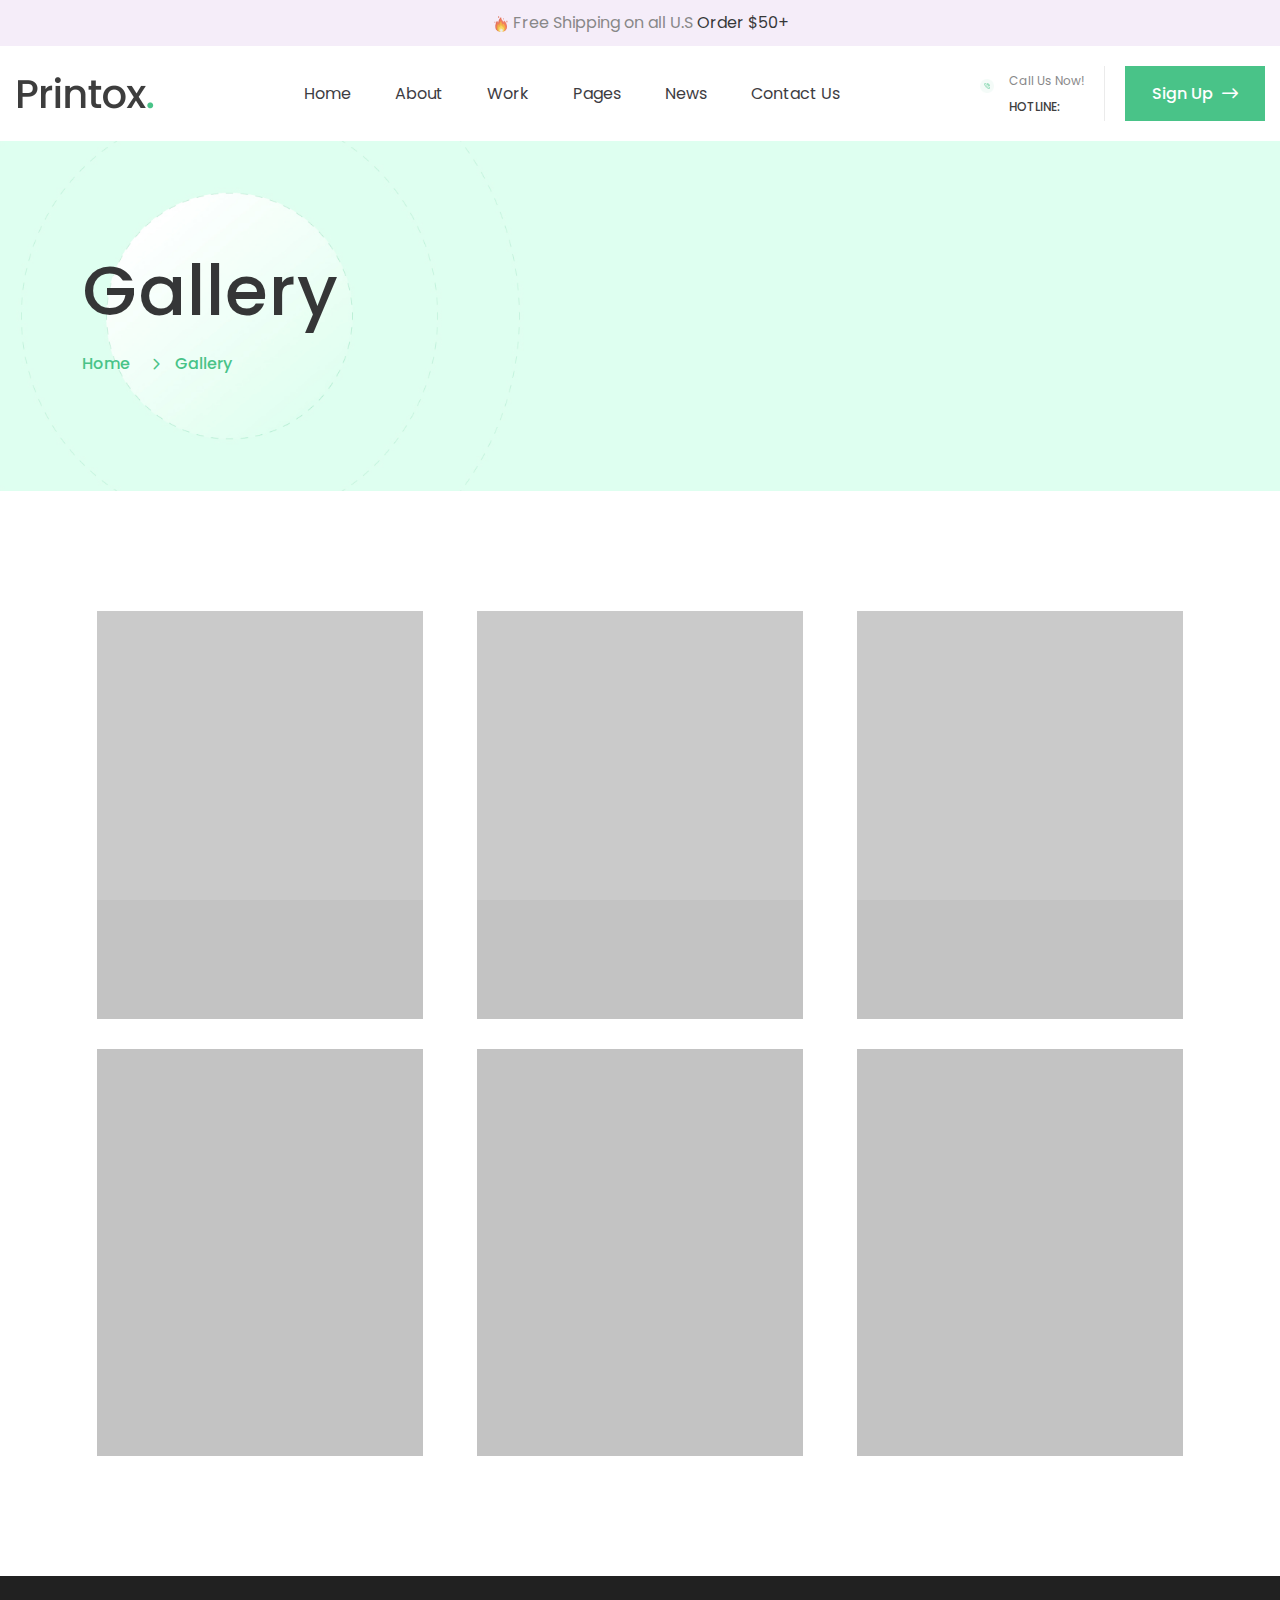
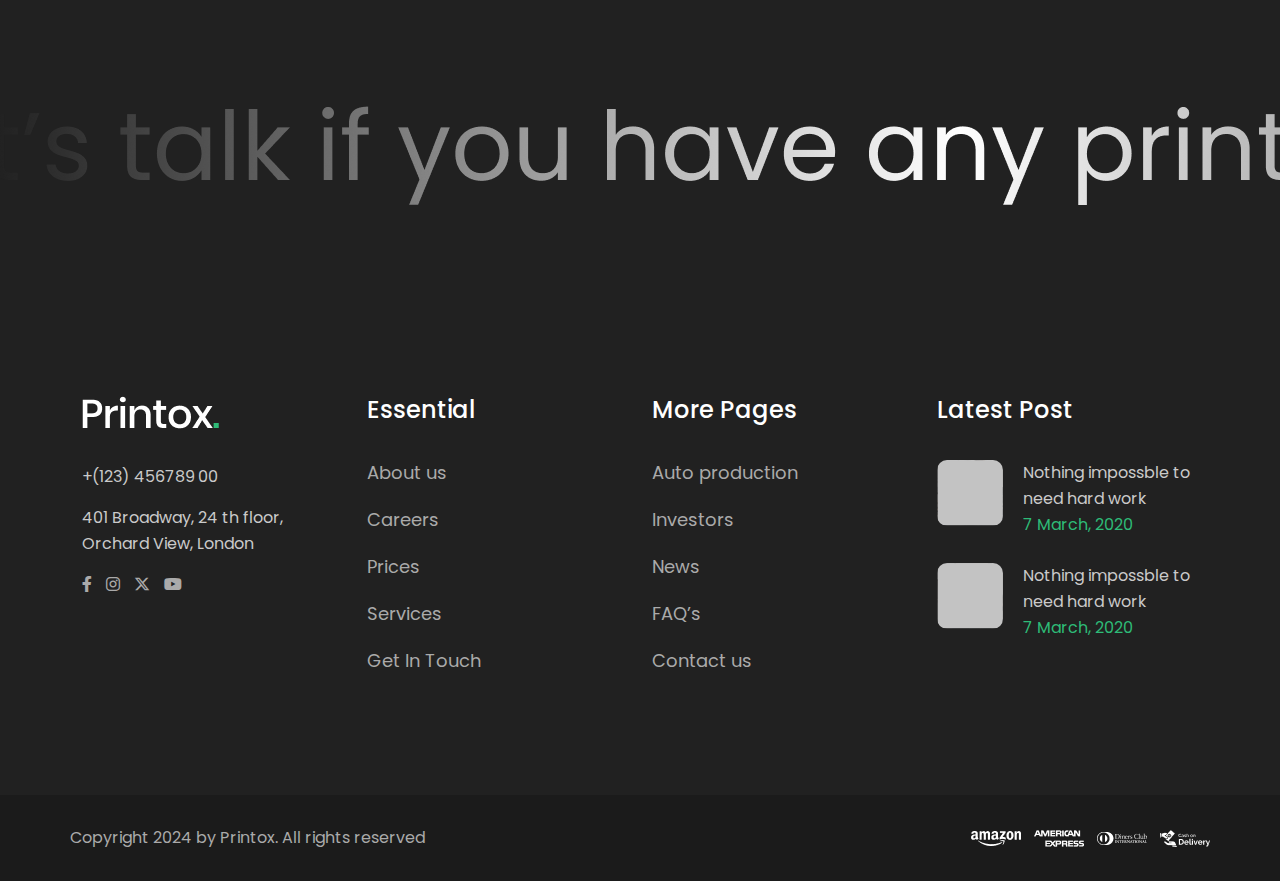
<file: projects.html>
<!doctype html>
<html class="no-js" lang="zxx">
    <head>
        <meta charset="utf-8">
        <meta http-equiv="x-ua-compatible" content="ie=edge">
        <title>Printox- T-shirt Printing Press HTML Template</title>
        <meta name="description" content="">
        <meta name="viewport" content="width=device-width, initial-scale=1">
		<link rel="shortcut icon" type="image/x-icon" href="img/favicon.ico">
        <!-- Place favicon.ico in the root directory -->

		<!-- CSS here -->
        <link rel="stylesheet" href="css/bootstrap.min.css">
        <link rel="stylesheet" href="css/animate.min.css">
        <link rel="stylesheet" href="css/magnific-popup.css">
        <link rel="stylesheet" href="fontawesome/css/all.min.css">
        <link rel="stylesheet" href="fontawesome-pro/css/all.min.css">
        <link rel="stylesheet" href="css/dripicons.css">
        <link rel="stylesheet" href="css/slick.css">
        <link rel="stylesheet" href="css/meanmenu.css">        
        <link rel="stylesheet" href="css/swiper.min.css">
        <link rel="stylesheet" href="css/default.css">
        <link rel="stylesheet" href="css/style.css">
        <link rel="stylesheet" href="css/responsive.css">
    </head>
    <body>
         <!--  Preloader  -->
            <div id="preloader">
                <div id="loading"> </div>
            </div>
            <!--  Preloader end  -->
        <!-- header -->
        <header class="header-area header-two">  
           <div class="header-top second-header d-none d-md-block">
                 <div class="container-fluid">
                    <div class="row align-items-center"> 
                         <div class="col-lg-12 col-md-12 d-none d-md-block text-center">
                             <div class="header-top-text">
                                <img src="img/icon/fire-icon.png" alt="img"> Free Shipping on all U.S <a href="#">Order $50+</a>
                             </div> 
                        </div>                         
                    </div>
                </div>
            </div>		
			  <div id="header-sticky" class="menu-area">
                <div class="container-fluid pl-80 pr-80">
                    <div class="second-menu">
                        <div class="row align-items-center">
                            <div class="col-xl-2 col-lg-2">
                                <div class="logo">
                                    <a href="index.html"><img src="img/logo/logo.png" alt="logo"></a>
                                </div>
                            </div>
                           <div class="col-xl-6 col-lg-9 text-right">
                              
                                <div class="main-menu">
                                    <nav id="mobile-menu">
                                        <ul>
                                            <li class="has-sub">
												<a href="index.html">Home</a>
												<ul>
                                                     <li><a href="index.html">Home Page 01</a></li>
                                                    <li><a href="index-2.html">Home Page 02</a></li>
												</ul>
											</li>          
                                              <li><a href="about.html">About</a></li>                                            
                                             <li><a href="projects.html">Work</a></li>
                                            <li class="has-sub"><a href="#">Pages</a>
												<ul>
                                                   <li><a href="services.html">Services</a></li>                                                    
                                                    <li><a href="pricing.html">Pricing</a></li>
                                                    <li><a href="team.html">Team</a></li>                                                    
                                                    <li><a href="faq.html">Faq</a></li>                                                   
                                                    <li><a href="blog-details.html">Blog Details</a></li>
                                                    <li><a href="shop.html">Shop</a></li>
                                                    <li><a href="shop-details.html">Shop Details</a></li>
                                                </ul>
											</li>
                                            <li><a href="blog.html">News</a></li>
                                            <li><a href="contact.html">Contact Us</a></li>                                           
                                        </ul>
                                    </nav>
                                </div>
                            </div>   
                            <div class="col-xl-4 col-lg-4 text-right d-none d-xl-block mt-20 mb-20">
                               <div class="login">
                                    <ul>
                                        <li>
                                            <div class="call-box">
                                                <div class="icon">
                                                    <img src="img/icon/menu-telephone.png" alt="logo">
                                                </div>
                                               <div class="text">
                                                    <span>Call Us Now!</span>
                                                    <strong>HOTLINE:</strong>

                                                </div>
                                            </div>   
                                        </li>
                                       <li><a href="contact.html" class="btn active">Sign Up <i class="fa-regular fa-long-arrow-right"></i> </a></li>
                                    </ul>
                                </div>       
                            </div>
                                <div class="col-12">
                                    <div class="mobile-menu"></div>
                                </div>
                        </div>
                    </div>
                </div>
            </div>
        </header>
        <!-- header-end -->
         <!-- offcanvas-area -->
                <div class="offcanvas-menu">
                <span class="menu-close"><i class="fas fa-times"></i></span>
              <form role="search" method="get" id="searchform"   class="searchform" action="#">
                                <input type="text" name="s" id="search" placeholder="Search"/>
                                <button><i class="fa fa-search"></i></button>
                            </form>

                    
                    <div id="cssmenu3" class="menu-one-page-menu-container">
                        <ul  class="menu">
                            <li class="menu-item menu-item-type-custom menu-item-object-custom"><a href="index.html">Home</a></li>
                            <li class="menu-item menu-item-type-custom menu-item-object-custom"><a href="about.html">About Us</a></li>
                            <li class="menu-item menu-item-type-custom menu-item-object-custom"><a href="services.html">Services</a></li>
                             <li class="menu-item menu-item-type-custom menu-item-object-custom"><a href="pricing.html">Pricing </a></li>
                             <li class="menu-item menu-item-type-custom menu-item-object-custom"><a href="team.html">Team </a></li>
                             
                             <li class="menu-item menu-item-type-custom menu-item-object-custom"><a href="projects.html">Cases Study</a></li>
                             <li class="menu-item menu-item-type-custom menu-item-object-custom"><a href="blog.html">Blog</a></li>
                            <li class="menu-item menu-item-type-custom menu-item-object-custom"><a href="contact.html">Contact</a></li>
                        </ul>
                    </div>  
                    
                    <div id="cssmenu2" class="menu-one-page-menu-container">
                        <ul id="menu-one-page-menu-12" class="menu">
                            <li class="menu-item menu-item-type-custom menu-item-object-custom"><a href="#home"><span>+8 12 3456897</span></a></li>
                            <li class="menu-item menu-item-type-custom menu-item-object-custom"><a href="#howitwork"><span>info@example.com</span></a></li>
                        </ul>
                    </div>                
            </div>
            <div class="offcanvas-overly"></div>
                 <!-- offcanvas-end -->
        <!-- main-area -->
        <main>
            
         <!-- breadcrumb-area -->
            <section class="breadcrumb-area d-flex align-items-center" style="background-image:url(img/bg/bdrc-bg.jpg)">
                <div class="container">
                    <div class="row align-items-center">
                        <div class="col-xl-12 col-lg-12">
                            <div class="breadcrumb-wrap text-left">
                                <div class="breadcrumb-title">
                                    <h2>Gallery</h2>    
                                    <div class="breadcrumb-wrap">
                              
                                <nav aria-label="breadcrumb">
                                    <ol class="breadcrumb">
                                        <li class="breadcrumb-item"><a href="index.html">Home</a></li>
                                        <li class="breadcrumb-item active" aria-current="page">Gallery </li>
                                    </ol>
                                </nav>
                            </div>
                                </div>
                            </div>
                        </div>
                        
                    </div>
                </div>
            </section>
            <!-- breadcrumb-area-end -->
               <!-- gallery-area -->          
            <section class="gallery-area fix pt-120 pb-90">
                <div class="container">                   
                    <div class="row">                         
                       <div class="col-lg-4 col-md-12 mb-30">
                          <a href="projects-detail.html">
                                <figure class="gallery-image">
                                  <img src="img/gallery/protfolio-img01.png" alt="img" class="img">      
                                    <figcaption>
                                        <div class="icon"><img src="img/gallery/g-btn.png" alt="img" class="img">      </div>
                                        <div class="text">
                                            <span>Security</span>
                                            <h4>Printox Project</h4>
                                        </div> 
                                    </figcaption>
                                </figure>
                            </a>
                        </div>
                        <div class="col-lg-4 col-md-12 mb-30">
                           <a href="projects-detail.html">
                                <figure class="gallery-image">
                                  <img src="img/gallery/protfolio-img02.png" alt="img" class="img">      
                                   <figcaption>
                                        <div class="icon"><img src="img/gallery/g-btn.png" alt="img" class="img">      </div>
                                        <div class="text">
                                            <span>Security</span>
                                            <h4>Printox Project</h4>
                                        </div> 
                                    </figcaption>
                                </figure>
                            </a>
                        </div>
                         
                         <div class="col-lg-4 col-md-12 mb-30">
                            <a href="projects-detail.html">
                                <figure class="gallery-image">
                                  <img src="img/gallery/protfolio-img03.png" alt="img" class="img">      
                                   <figcaption>
                                        <div class="icon"><img src="img/gallery/g-btn.png" alt="img" class="img">      </div>
                                        <div class="text">
                                            <span>Security</span>
                                            <h4>Printox Project</h4>
                                        </div> 
                                    </figcaption>
                                </figure>
                            </a>
                        </div>
                         <div class="col-lg-4 col-md-12 mb-30">
                           <a href="projects-detail.html">
                                <figure class="gallery-image">
                                  <img src="img/gallery/protfolio-img04.png" alt="img" class="img">      
                                   <figcaption>
                                        <div class="icon"><img src="img/gallery/g-btn.png" alt="img" class="img">      </div>
                                        <div class="text">
                                            <span>Security</span>
                                            <h4>Printox Project</h4>
                                        </div> 
                                    </figcaption>
                                </figure>
                            </a>
                        </div>
                        <div class="col-lg-4 col-md-12 mb-30">
                            <a href="projects-detail.html">
                                <figure class="gallery-image">
                                  <img src="img/gallery/protfolio-img05.png" alt="img" class="img">      
                                   <figcaption>
                                        <div class="icon"><img src="img/gallery/g-btn.png" alt="img" class="img">      </div>
                                        <div class="text">
                                            <span>Security</span>
                                            <h4>Printox Project</h4>
                                        </div> 
                                    </figcaption>
                                </figure>
                            </a>
                        </div>
                         
                         <div class="col-lg-4 col-md-12 mb-30">
                            <a href="projects-detail.html">
                                <figure class="gallery-image">
                                  <img src="img/gallery/protfolio-img06.png" alt="img" class="img">      
                                   <figcaption>
                                        <div class="icon"><img src="img/gallery/g-btn.png" alt="img" class="img">      </div>
                                        <div class="text">
                                            <span>Security</span>
                                            <h4>Printox Project</h4>
                                        </div> 
                                    </figcaption>
                                </figure>
                            </a>
                        </div>
                    </div>
                </div>
            </section>
            <!-- gallery-area-end -->              
            
        <!-- scrollbox-area -->  
                <div class="scrollbox4 pt-120 pb-60" style="background: #212121">
                    <div class="scrollbox scrollbox--secondary scrollbox--reverse">
                     <div class="scrollbox__item"> <div class="section-t">  <img src="img/bg/scrollbox-text.png" alt="img"></div></div>
                     <div class="scrollbox__item"> <div class="section-t">  <img src="img/bg/scrollbox-text.png" alt="img"></div></div>
                    </div>         
                </div>
             <!-- scrollbox-area-end -->  
        </main>
        <!-- main-area-end -->
        <!-- footer -->
        <footer class="footer-bg footer-p" style="background: #212121">
            <div class="footer-top  pt-120 pb-90">
                <div class="container">
                    <div class="row justify-content-between">
                        <div class="col-xl-3 col-lg-3 col-sm-6">
                             <div class="footer-widget mb-30">
                                <div class="f-widget-title">
                                   <h2> <img src="img/logo/f-logo.png" alt="img"></h2>                                  
                                </div>    
                                 <div class="f-contact">
                                   <ul>
                                      <li>                                       
                                         <span>+(123) 456789 00</span>
                                      </li>
                                      <li>
                                         <span>401 Broadway, 24 th floor, Orchard View, London</span>
                                      </li>
                                       <li>
                                            <div class="footer-social">                                    
                                                <a href="#"><i class="fab fa-facebook-f"></i></a>
                                                <a href="#"><i class="fab fa-instagram"></i></a>
                                                <a href="#"><i class="fa-brands fa-x-twitter"></i></a>
                                                <a href="#"><i class="fab fa-youtube"></i></a>                                              
                                            </div>
                                       </li>
                                   </ul>
                                </div>
                             </div>
                          </div>  						
                      <div class="col-xl-3 col-lg-3 col-sm-6">
                            <div class="footer-widget mb-30">
                                <div class="f-widget-title">
                                    <h2>Essential</h2>
                                </div>
                                <div class="footer-link">
                                    <ul>                                        
                                        <li><a href="index.html">About us</a></li>
                                        <li><a href="index.html">Careers</a></li>
                                        <li><a href="index.html">Prices</a></li>
                                        <li><a href="index.html">Services</a></li>
                                        <li><a href="index.html">Get In Touch</a></li>
                                        
                                    </ul>
                                </div>
                            </div>
                        </div>   
                        <div class="col-xl-3 col-lg-3 col-sm-6">
                            <div class="footer-widget mb-30">
                                <div class="f-widget-title">
                                    <h2>More Pages</h2>
                                </div>
                                <div class="footer-link">
                                    <ul>                                        
                                        <li><a href="index.html">Auto production</a></li>
                                        <li><a href="index.html"> Investors</a></li>
                                        <li><a href="index.html">News</a></li>
                                        <li><a href="index.html">FAQ’s</a></li>
                                        <li><a href="index.html">Contact us</a></li>
                                    </ul>
                                </div>
                            </div>
                        </div>   
                      <div class="col-xl-3 col-lg-3 col-sm-6">
                            <div class="footer-widget mb-30">
                               
                                <div class="f-widget-title">
                                    <h2>Latest Post</h2>
                                </div>
                                <div class="recent-blog-footer">
                                    <ul>
                                        <li>
                                            <div class="thum"> <img src="img/blog/s-blogimg-01.png" alt="img"></div>
                                            <div class="text"> <a href="blog-details.html">Nothing impossble to need hard work</a>
                                            <span>7 March, 2020</span></div>
                                        </li>
                                        
                                        <li>
                                            <div class="thum"> <img src="img/blog/s-blogimg-02.png" alt="img"></div>
                                            <div class="text"> <a href="blog-details.html">Nothing impossble to need hard work</a>
                                            <span>7 March, 2020</span></div>
                                        </li>
                                    
                                    </ul>
                                   
                                     
                                </div>
                            </div>
                        </div>                            
                    </div>
                </div>
            </div>
            <div class="copyright-wrap">
                <div class="container">
                    <div class="row align-items-center">
                        <div class="col-lg-6">
                          Copyright 2024 by Printox. All rights reserved 
                        </div>
                       <div class="col-lg-6 text-right text-xl-right">
                           <ul>
                                <li><img src="img/logo/f-client-logo.png" alt="img"></li>    
                            </ul>
                        </div>
                    </div>
                </div>
            </div>
        </footer>
        <!-- footer-end -->
		<!-- JS here -->
        <script src="js/vendor/modernizr-3.5.0.min.js"></script>
        <script src="js/vendor/jquery.min.js"></script>
        <script src="js/popper.min.js"></script>
        <script src="js/bootstrap.min.js"></script>
        <script src="js/slick.min.js"></script>
        <script src="js/ajax-form.js"></script>
        <script src="js/paroller.js"></script>
        <script src="js/wow.min.js"></script>
        <script src="js/js_isotope.pkgd.min.js"></script>
        <script src="js/imagesloaded.min.js"></script>
        <script src="js/parallax.min.js"></script>
        <script src="js/jquery.waypoints.min.js"></script>
        <script src="js/jquery.counterup.min.js"></script>
        <script src="js/jquery.scrollUp.min.js"></script>
        <script src="js/jquery.meanmenu.min.js"></script>
        <script src="js/parallax-scroll.js"></script>
        <script src="js/swiper.min.js"></script>        
        <script src="js/jquery.magnific-popup.min.js"></script>
        <script src="js/element-in-view.js"></script>
         <script src="js/vanilla-tilt.js"></script>
        <script src="js/main.js"></script>
    </body>
</html>
</file>
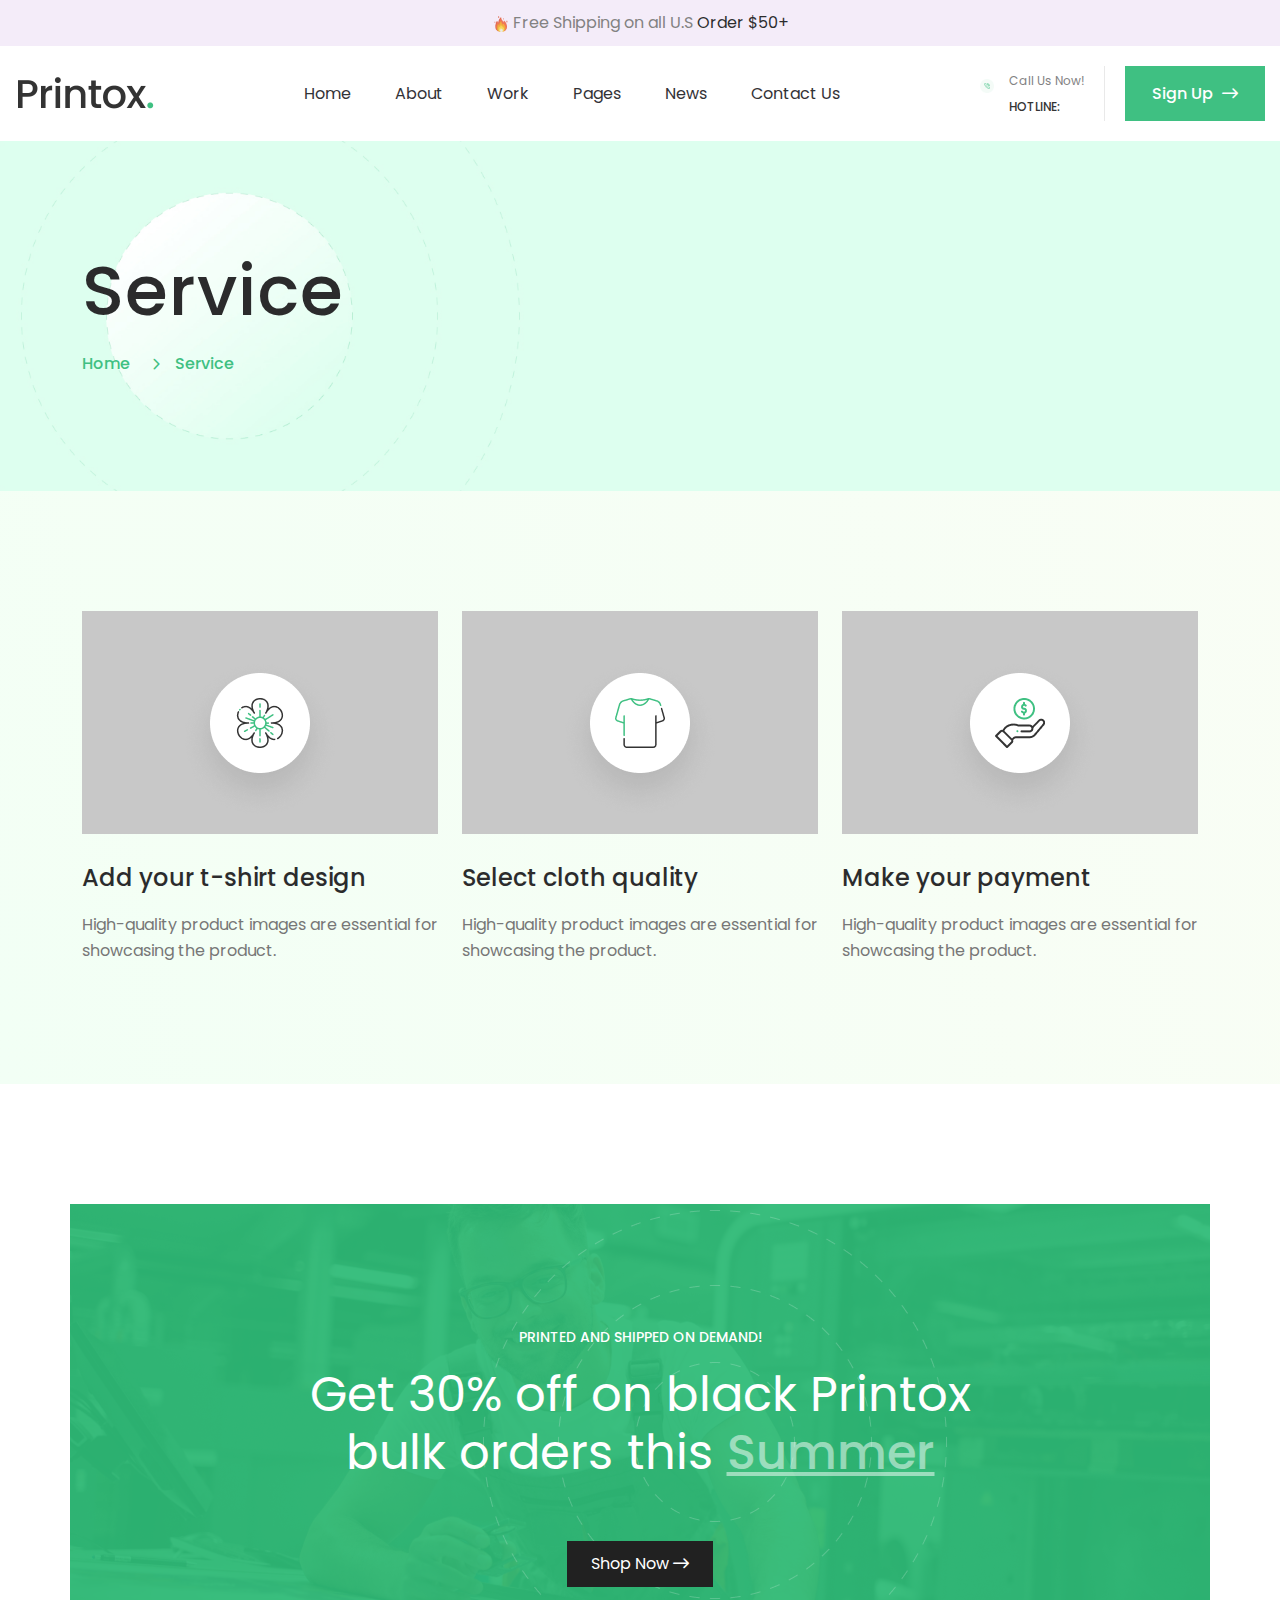
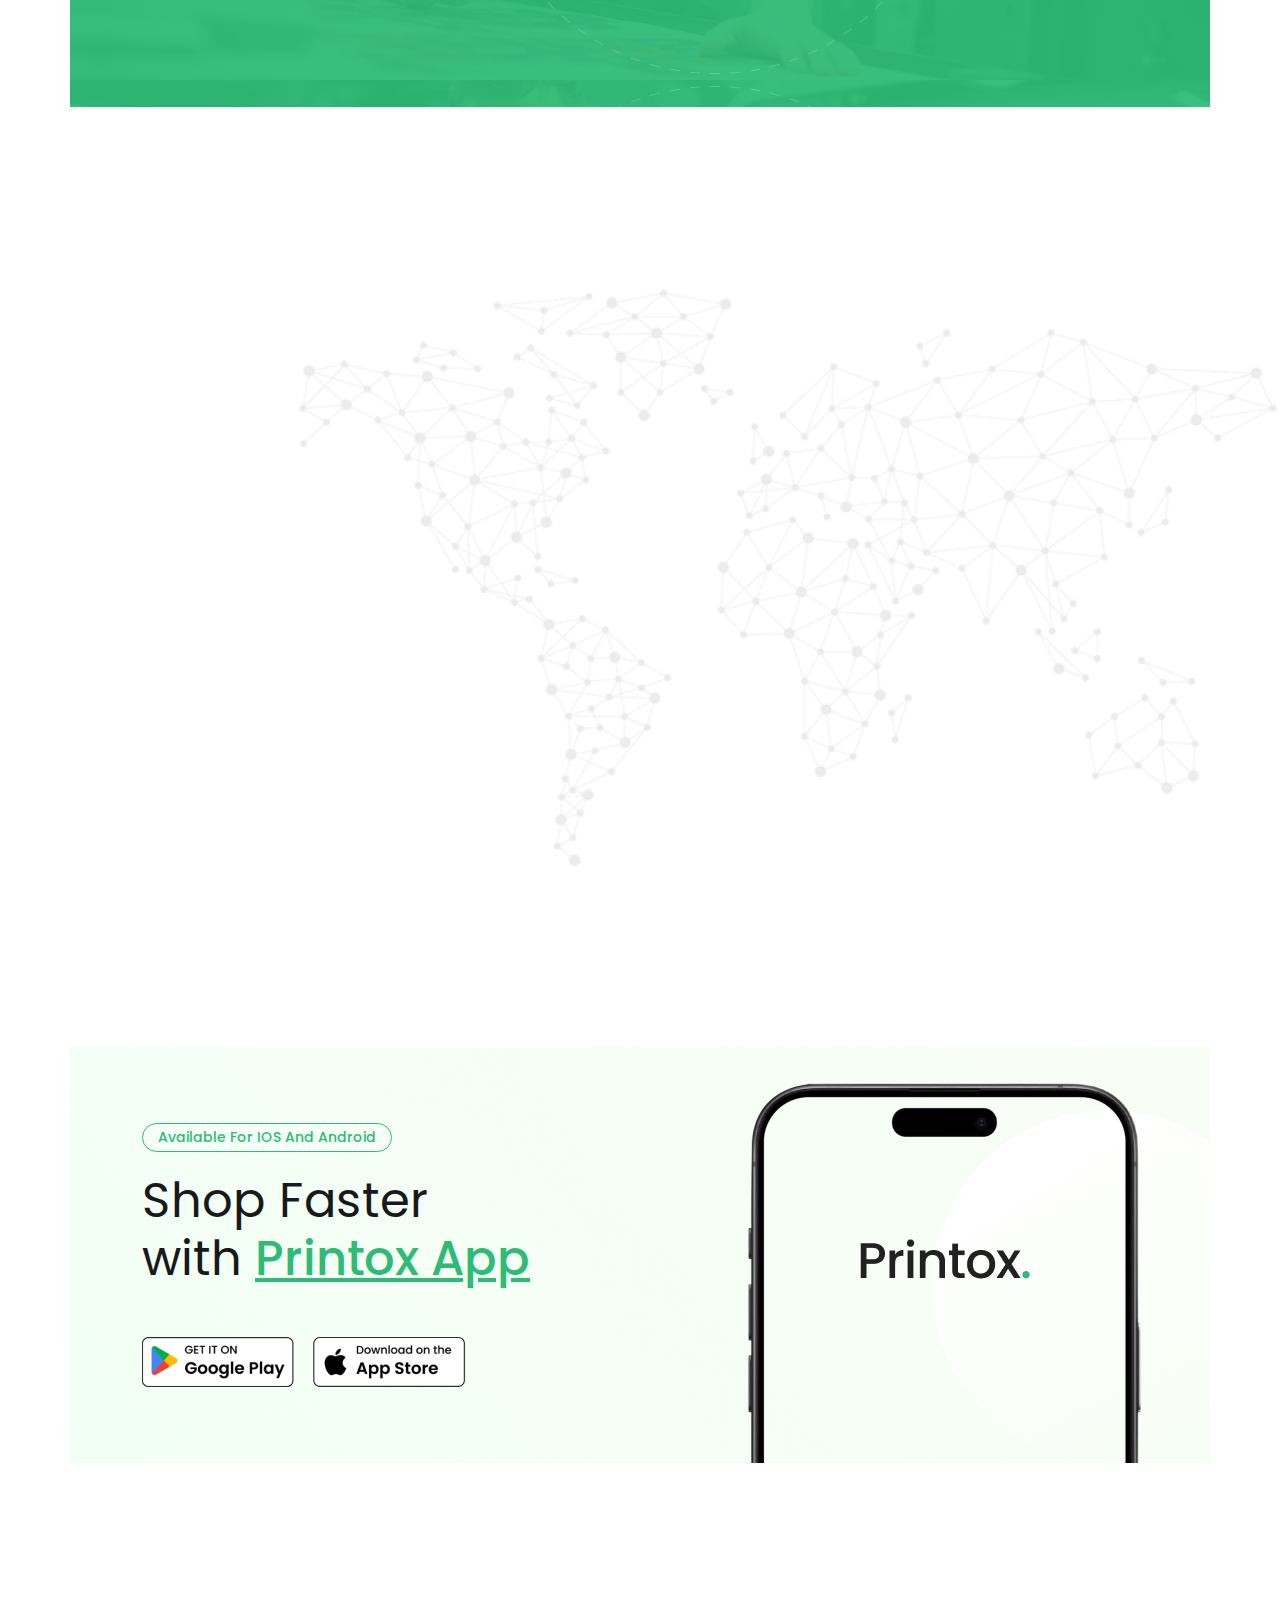
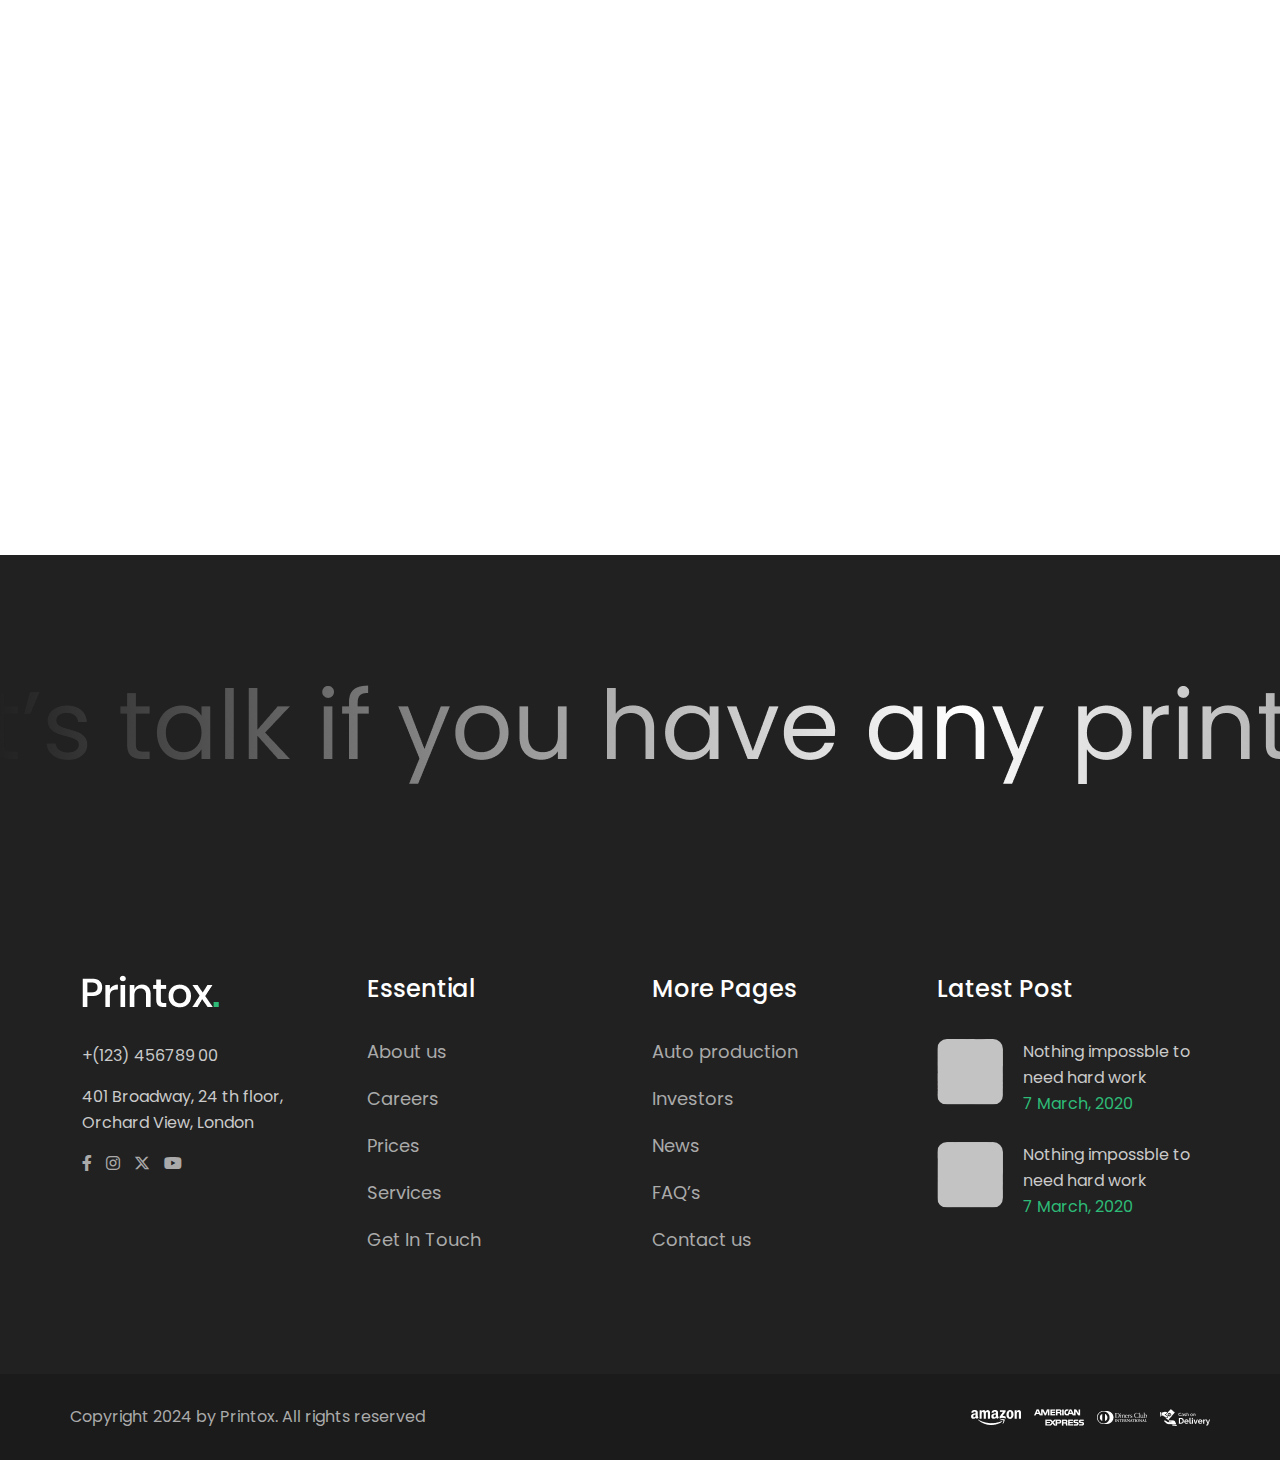
<file: services.html>
<!doctype html>
<html class="no-js" lang="zxx">
    <head>
        <meta charset="utf-8">
        <meta http-equiv="x-ua-compatible" content="ie=edge">
        <title>Printox- T-shirt Printing Press HTML Template</title>
        <meta name="description" content="">
        <meta name="viewport" content="width=device-width, initial-scale=1">
		<link rel="shortcut icon" type="image/x-icon" href="img/favicon.ico">
        <!-- Place favicon.ico in the root directory -->

		<!-- CSS here -->
        <link rel="stylesheet" href="css/bootstrap.min.css">
        <link rel="stylesheet" href="css/animate.min.css">
        <link rel="stylesheet" href="css/magnific-popup.css">
        <link rel="stylesheet" href="fontawesome/css/all.min.css">
        <link rel="stylesheet" href="fontawesome-pro/css/all.min.css">
        <link rel="stylesheet" href="css/dripicons.css">
        <link rel="stylesheet" href="css/slick.css">
        <link rel="stylesheet" href="css/meanmenu.css">        
        <link rel="stylesheet" href="css/swiper.min.css">
        <link rel="stylesheet" href="css/default.css">
        <link rel="stylesheet" href="css/style.css">
        <link rel="stylesheet" href="css/responsive.css">
    </head>
    <body>
         <!--  Preloader  -->
            <div id="preloader">
                <div id="loading"> </div>
            </div>
            <!--  Preloader end  -->
        <!-- header -->
        <header class="header-area header-two">  
           <div class="header-top second-header d-none d-md-block">
                 <div class="container-fluid">
                    <div class="row align-items-center"> 
                         <div class="col-lg-12 col-md-12 d-none d-md-block text-center">
                             <div class="header-top-text">
                                <img src="img/icon/fire-icon.png" alt="img"> Free Shipping on all U.S <a href="#">Order $50+</a>
                             </div> 
                        </div>                         
                    </div>
                </div>
            </div>		
			  <div id="header-sticky" class="menu-area">
                <div class="container-fluid pl-80 pr-80">
                    <div class="second-menu">
                        <div class="row align-items-center">
                            <div class="col-xl-2 col-lg-2">
                                <div class="logo">
                                    <a href="index.html"><img src="img/logo/logo.png" alt="logo"></a>
                                </div>
                            </div>
                           <div class="col-xl-6 col-lg-9 text-right">
                              
                                <div class="main-menu">
                                    <nav id="mobile-menu">
                                        <ul>
                                            <li class="has-sub">
												<a href="index.html">Home</a>
												<ul>
                                                     <li><a href="index.html">Home Page 01</a></li>
                                                    <li><a href="index-2.html">Home Page 02</a></li>
												</ul>
											</li>          
                                              <li><a href="about.html">About</a></li>                                            
                                             <li><a href="projects.html">Work</a></li>
                                            <li class="has-sub"><a href="#">Pages</a>
												<ul>
                                                   <li><a href="services.html">Services</a></li>                                                    
                                                    <li><a href="pricing.html">Pricing</a></li>
                                                    <li><a href="team.html">Team</a></li>                                                    
                                                    <li><a href="faq.html">Faq</a></li>                                                   
                                                    <li><a href="blog-details.html">Blog Details</a></li>
                                                    <li><a href="shop.html">Shop</a></li>
                                                    <li><a href="shop-details.html">Shop Details</a></li>
                                                </ul>
											</li>
                                            <li><a href="blog.html">News</a></li>
                                            <li><a href="contact.html">Contact Us</a></li>                                           
                                        </ul>
                                    </nav>
                                </div>
                            </div>   
                            <div class="col-xl-4 col-lg-4 text-right d-none d-xl-block mt-20 mb-20">
                               <div class="login">
                                    <ul>
                                        <li>
                                            <div class="call-box">
                                                <div class="icon">
                                                    <img src="img/icon/menu-telephone.png" alt="logo">
                                                </div>
                                               <div class="text">
                                                    <span>Call Us Now!</span>
                                                    <strong>HOTLINE:</strong>

                                                </div>
                                            </div>   
                                        </li>
                                       <li><a href="contact.html" class="btn active">Sign Up <i class="fa-regular fa-long-arrow-right"></i> </a></li>
                                    </ul>
                                </div>       
                            </div>
                                <div class="col-12">
                                    <div class="mobile-menu"></div>
                                </div>
                        </div>
                    </div>
                </div>
            </div>
        </header>
        <!-- header-end -->
         <!-- offcanvas-area -->
                <div class="offcanvas-menu">
                <span class="menu-close"><i class="fas fa-times"></i></span>
              <form role="search" method="get" id="searchform"   class="searchform" action="#">
                                <input type="text" name="s" id="search" placeholder="Search"/>
                                <button><i class="fa fa-search"></i></button>
                            </form>

                    
                    <div id="cssmenu3" class="menu-one-page-menu-container">
                        <ul  class="menu">
                            <li class="menu-item menu-item-type-custom menu-item-object-custom"><a href="index.html">Home</a></li>
                            <li class="menu-item menu-item-type-custom menu-item-object-custom"><a href="about.html">About Us</a></li>
                            <li class="menu-item menu-item-type-custom menu-item-object-custom"><a href="services.html">Services</a></li>
                             <li class="menu-item menu-item-type-custom menu-item-object-custom"><a href="pricing.html">Pricing </a></li>
                             <li class="menu-item menu-item-type-custom menu-item-object-custom"><a href="team.html">Team </a></li>
                             
                             <li class="menu-item menu-item-type-custom menu-item-object-custom"><a href="projects.html">Cases Study</a></li>
                             <li class="menu-item menu-item-type-custom menu-item-object-custom"><a href="blog.html">Blog</a></li>
                            <li class="menu-item menu-item-type-custom menu-item-object-custom"><a href="contact.html">Contact</a></li>
                        </ul>
                    </div>  
                    
                    <div id="cssmenu2" class="menu-one-page-menu-container">
                        <ul id="menu-one-page-menu-12" class="menu">
                            <li class="menu-item menu-item-type-custom menu-item-object-custom"><a href="#home"><span>+8 12 3456897</span></a></li>
                            <li class="menu-item menu-item-type-custom menu-item-object-custom"><a href="#howitwork"><span>info@example.com</span></a></li>
                        </ul>
                    </div>                
            </div>
            <div class="offcanvas-overly"></div>
                 <!-- offcanvas-end -->
        <main>
            
            <!-- search-popup -->
		<div class="modal fade bs-example-modal-lg search-bg popup1" tabindex="-1" role="dialog">
			<div class="modal-dialog modal-lg" role="document">
				<div class="modal-content search-popup">
					<div class="text-center">
						<a href="#" class="close2" data-dismiss="modal" aria-label="Close">× close</a>
					</div>
					<div class="row search-outer">
						<div class="col-md-11"><input type="text" placeholder="Search for products..." /></div>
						<div class="col-md-1 text-right"><a href="#"><i class="fa fa-search" aria-hidden="true"></i></a></div>
					</div>
				</div>
			</div>
		</div>
		<!-- /search-popup -->
            <!-- breadcrumb-area -->
            <section class="breadcrumb-area d-flex align-items-center" style="background-image:url(img/bg/bdrc-bg.jpg);">
                <div class="container">
                    <div class="row align-items-center">
                        <div class="col-xl-12 col-lg-12">
                            <div class="breadcrumb-wrap text-left">
                                <div class="breadcrumb-title">
                                    <h2>Service</h2>    
                                    <div class="breadcrumb-wrap">
                              
                                <nav aria-label="breadcrumb">
                                    <ol class="breadcrumb">
                                        <li class="breadcrumb-item"><a href="index.html">Home</a></li>
                                        <li class="breadcrumb-item active" aria-current="page">Service</li>
                                    </ol>
                                </nav>
                            </div>
                                </div>
                            </div>
                        </div>
                        
                    </div>
                </div>
            </section>
            <!-- breadcrumb-area-end -->
			 <!-- how-it-work-area -->
			 <section class="services-area pt-120 pb-90 p-relative fix" style="background: linear-gradient(76deg, rgba(229, 255, 235, 0.50) 0%, rgba(243, 252, 235, 0.50) 100%); ">
                <div class="container">
                     <div class="row align-items-center">
                             <div class="col-lg-4 col-md-6">
                                <div class="services-item mb-30">
                                    <div class="services-thumb">
                                        <div class="icon"><img src="img/icon/hw-icon-01.png" alt="img"> </div>
                                        <img src="img/bg/hw-img-01.png" alt="img"> 
                                        
                                    </div>
                                    <div class="services-content">
                                        <h3><a href="single-service.html">Add your t-shirt design</a></h3>
                                        <p>High-quality product images are essential for showcasing the product. </p>                                     
                                    </div>
                                </div>
                            </div>
                          <div class="col-lg-4 col-md-6">
                                <div class="services-item mb-30">
                                    <div class="services-thumb">
                                        <div class="icon"><img src="img/icon/hw-icon-02.png" alt="img"> </div>
                                        <img src="img/bg/hw-img-02.png" alt="img"> 
                                        
                                    </div>
                                    <div class="services-content">
                                        <h3><a href="single-service.html">Select cloth quality</a></h3>
                                        <p>High-quality product images are essential for showcasing the product. </p>                                     
                                    </div>
                                </div>
                            </div>
                        <div class="col-lg-4 col-md-6">
                                <div class="services-item mb-30">
                                    <div class="services-thumb">
                                        <div class="icon"><img src="img/icon/hw-icon-03.png" alt="img"> </div>
                                        <img src="img/bg/hw-img-03.png" alt="img"> 
                                        
                                    </div>
                                    <div class="services-content">
                                        <h3><a href="single-service.html">Make your payment</a></h3>
                                        <p>High-quality product images are essential for showcasing the product. </p>                                     
                                    </div>
                                </div>
                            </div>
                        </div>
                    </div>
            </section>
          <!-- how-it-work-area -->
               <!-- offer-area -->
            <section class="offer-box-area p-relative mt-120">
                <div class="animations-01"><img src="img/bg/ani-img-01.png" alt="an-img-01"></div>
                <div class="animations-02"><img src="img/bg/ani-img-02.png" alt="an-img-01"></div>
                <div class="container pt-120 pb-120" style="background: url(img/bg/offer-bg.png);">
                       <div class="row justify-content-center align-items-center">                       
                        <div class="col-lg-8 col-md-12 col-sm-12 text-center">
                           <div class="offer-text">   
                                <div class="section-title mb-30 ">  
                                    <h5>Printed and shipped on Demand!</h5>
                                    <h2>Get 30% off on black Printox bulk orders this   <span>Summer</span></h2>   
                                </div>       
                                <div class="slider-btn mt-20">     
                                    <a href="product-details.html" class="link-btn active">Shop Now <i class="fa-regular fa-long-arrow-right"></i></a>
                                </div>        
                          </div>
                        </div>
                    </div>
                </div>
            </section>
            <!-- offer-area-end -->   
           <!-- faq-area -->
            <section class="event event03 pt-120 pb-120 p-relative fix" style="background: url(img/bg/faq-bg.png); background-position: center right; background-repeat: no-repeat;">
                <div class="container">
                    <div class="row align-items-center">            
                        <div class="col-lg-6 col-md-12  wow fadeInUp animated" data-animation="fadeInUp" data-delay=".4s">   
                            <div class="faq-img">  <img src="img/bg/faq-img.png" alt="img"> </div>                          
                        </div>
                        <div class="col-lg-6 col-md-12 wow fadeInUp animated" data-animation="fadeInUp" data-delay=".4s">
                            <div class="faq-wrap pl-100 wow fadeInUp animated" data-animation="fadeInUp" data-delay=".4s">
                                 <div class="section-title mb-80 text-left">
                                     <h5>faq & ans.</h5>
                                    <h2>
                                    Get your every q.<br> and <span>answers</span> 
                                    </h2>
                                </div>
                                <div class="accordion" id="accordionExample">
                                    <div class="card">
                                        <div class="card-header" id="headingThree">
                                            <h2 class="mb-0">
                                                <button class="faq-btn" type="button" data-bs-toggle="collapse"
                                                    data-bs-target="#collapseThree"  >
                                              how can i make refund?
                                                </button>
                                            </h2>
                                        </div>
                                        <div id="collapseThree" class="collapse show"
                                            data-bs-parent="#accordionExample">
                                            <div class="card-body">
                                              In addition to essential product information, web2print storefront product detail pages also feature customer reviews and ratings, which help. 
                                            </div>
                                        </div>
                                    </div>
                                    <div class="card">
                                        <div class="card-header" id="headingOne">
                                            <h2 class="mb-0">
                                                <button class="faq-btn collapsed" type="button" data-bs-toggle="collapse"
                                                    data-bs-target="#collapseOne"  >
                                                 where i can find a good catalogue?
                                                </button>
                                            </h2>
                                        </div>
                                        <div id="collapseOne" class="collapse" data-bs-parent="#accordionExample">
                                            <div class="card-body">
                                                In addition to essential product information, web2print storefront product detail pages also feature customer reviews and ratings, which help. 
                                            </div>
                                        </div>
                                    </div>
                                    <div class="card">
                                        <div class="card-header" id="headingTwo">
                                            <h2 class="mb-0">
                                                <button class="faq-btn collapsed" type="button" data-bs-toggle="collapse"
                                                    data-bs-target="#collapseTwo"  >
                                                who is the best person in press?
                                                </button>
                                            </h2>
                                        </div>
                                        <div id="collapseTwo" class="collapse" data-bs-parent="#accordionExample">
                                            <div class="card-body">
                                              In addition to essential product information, web2print storefront product detail pages also feature customer reviews and ratings, which help. 
                                            </div>
                                        </div>
                                    </div> 
                                    <div class="card">
                                        <div class="card-header" id="headingFour">
                                            <h2 class="mb-0">
                                                <button class="faq-btn collapsed" type="button" data-bs-toggle="collapse"
                                                    data-bs-target="#collapseFour"  >
                                              where i have to made request for support?
                                                </button>
                                            </h2>
                                        </div>
                                        <div id="collapseFour" class="collapse" data-bs-parent="#accordionExample">
                                            <div class="card-body">
                                              In addition to essential product information, web2print storefront product detail pages also feature customer reviews and ratings, which help. 
                                            </div>
                                        </div>
                                    </div> 
                                </div>
                            </div>  
                        </div>     
                         
                    </div>
                </div>
            </section>
           <!-- faq-area -->
             <!-- download-area -->
            <section class="download-area p-relative">
                <div class="container" style="background: url(img/bg/app-download-bg.png);">
                      <div class="row align-items-center">                       
                        <div class="col-lg-5 col-md-12 col-sm-12">
                           <div class="download-text pl-60">   
                                <div class="section-title mb-30">  
                                    <h5>Available for IOS and Android</h5>
                                    <h2>Shop Faster with   <span>Printox App</span></h2>   
                                </div>       
                                <div class="slider-btn mt-20">     
                                    <a href="contact.html" class="mr-15"><img src="img/bg/play-btn.png" alt="logo"> </a>
                                    <a href="contact.html" class="mr-15"><img src="img/bg/app-btn.png" alt="logo"> </a>
                                </div>        
                          </div>
                        </div>
                          <div class="col-lg-2 col-md-12 col-sm-12"></div>
                         <div class="col-lg-5 col-md-12 col-sm-12">
                           <div class="download-img">   
                                  <img src="img/bg/download-app.png" alt="img">                            
                          </div>
                        </div>
                    </div>
                </div>
            </section>
            <!-- download-area-end -->   
             <!-- testimonial-area -->
            <section id="testimonial" class="testimonial-area pt-120 pb-90  p-relative fix">
                <div class="container">
                    <div class="row justify-content-center align-items-center mb-60">
                        <div class="col-lg-4 col-md-12">
                              <div class="section-title center-align mb-50  wow fadeInDown animated" data-animation="fadeInDown" data-delay=".4s">
                                  <h5>testimonials</h5>
                                <h2>Why our users love our <span>company</span> </h2>
                                  <p>Don't limit yourself to just front or back designs discover other print placement options and decorate them.</p>
                                  <a href="product-details.html" class="link-btn mt-30">Shop Now <i class="fa-regular fa-long-arrow-right"></i></a>
                            </div>
                           
                        </div>
                        <div class="col-lg-8">
                            <div class="testimonial-active wow fadeInUp animated" data-animation="fadeInUp" data-delay=".4s">
                                <div class="single-testimonial">                                     
                                    <div class="testi-heading">
                                         <div class="review-icon">
                                                <img src="img/testimonial/review-icon.png" alt="img">
                                             </div>
                                        <h3>Add prints on the sleeves pockets.</h3>
                                    </div>                                 
                                     <p>“ Explore sustainable clothing made from recycled and organic. ”</p>
                                    <div class="testi-author">
                                        <div class="testi-author-img"> <img src="img/testimonial/testi_avatar.png" alt="img"></div>
                                        <div class="ta-info">
                                             <h6>John Smith</h6>
                                            <span>Head Of Idea</span> 
                                        </div>
                                    </div>        
                                </div>
                               <div class="single-testimonial">                                     
                                    <div class="testi-heading">
                                         <div class="review-icon">
                                                <img src="img/testimonial/review-icon.png" alt="img">
                                             </div>
                                        <h3>Add prints on the sleeves pockets.</h3>
                                    </div>                                 
                                     <p>“ Explore sustainable clothing made from recycled and organic. ”</p>
                                    <div class="testi-author">
                                        <div class="testi-author-img"> <img src="img/testimonial/testi_avatar_02.png" alt="img"></div>
                                        <div class="ta-info">
                                             <h6>Miranda H. Halim</h6>
                                            <span>Head Of Idea</span> 
                                        </div>
                                    </div>        
                                </div>
                                <div class="single-testimonial">                                     
                                    <div class="testi-heading">
                                         <div class="review-icon">
                                                <img src="img/testimonial/review-icon.png" alt="img">
                                             </div>
                                        <h3>Add prints on the sleeves pockets.</h3>
                                    </div>                                 
                                     <p>“ Explore sustainable clothing made from recycled and organic. ”</p>
                                    <div class="testi-author">
                                        <div class="testi-author-img"> <img src="img/testimonial/testi_avatar_03.png" alt="img"></div>
                                        <div class="ta-info">
                                             <h6>Braitly Dcosta</h6>     
                                            <span>Head Of Idea</span> 
                                        </div>
                                    </div>        
                                </div>
                                <div class="single-testimonial">                                     
                                    <div class="testi-heading">
                                         <div class="review-icon">
                                                <img src="img/testimonial/review-icon.png" alt="img">
                                             </div>
                                        <h3>Add prints on the sleeves pockets.</h3>
                                    </div>                                 
                                     <p>“ Explore sustainable clothing made from recycled and organic. ”</p>
                                    <div class="testi-author">
                                        <div class="testi-author-img"> <img src="img/testimonial/testi_avatar.png" alt="img"></div>
                                        <div class="ta-info">
                                             <h6>John Smith</h6>
                                            <span>Head Of Idea</span> 
                                        </div>
                                    </div>        
                                </div>
                               <div class="single-testimonial">                                     
                                    <div class="testi-heading">
                                         <div class="review-icon">
                                                <img src="img/testimonial/review-icon.png" alt="img">
                                             </div>
                                        <h3>Add prints on the sleeves pockets.</h3>
                                    </div>                                 
                                     <p>“ Explore sustainable clothing made from recycled and organic. ”</p>
                                    <div class="testi-author">
                                        <div class="testi-author-img"> <img src="img/testimonial/testi_avatar_02.png" alt="img"></div>
                                        <div class="ta-info">
                                             <h6>Miranda H. Halim</h6>
                                            <span>Head Of Idea</span> 
                                        </div>
                                    </div>        
                                </div>
                              
                            </div>
                        </div>                       
                    </div>
                </div>
            </section>
            <!-- testimonial-area-end -->
         <!-- scrollbox-area -->  
                <div class="scrollbox4 pt-120 pb-60" style="background: #212121">
                    <div class="scrollbox scrollbox--secondary scrollbox--reverse">
                     <div class="scrollbox__item"> <div class="section-t">  <img src="img/bg/scrollbox-text.png" alt="img"></div></div>
                     <div class="scrollbox__item"> <div class="section-t">  <img src="img/bg/scrollbox-text.png" alt="img"></div></div>
                    </div>         
                </div>
             <!-- scrollbox-area-end -->  
        </main>
        <!-- main-area-end -->
      <!-- footer -->
        <footer class="footer-bg footer-p" style="background: #212121">
            <div class="footer-top  pt-120 pb-90">
                <div class="container">
                    <div class="row justify-content-between">
                        <div class="col-xl-3 col-lg-3 col-sm-6">
                             <div class="footer-widget mb-30">
                                <div class="f-widget-title">
                                   <h2> <img src="img/logo/f-logo.png" alt="img"></h2>                                  
                                </div>    
                                 <div class="f-contact">
                                   <ul>
                                      <li>                                       
                                         <span>+(123) 456789 00</span>
                                      </li>
                                      <li>
                                         <span>401 Broadway, 24 th floor, Orchard View, London</span>
                                      </li>
                                       <li>
                                            <div class="footer-social">                                    
                                                <a href="#"><i class="fab fa-facebook-f"></i></a>
                                                <a href="#"><i class="fab fa-instagram"></i></a>
                                                <a href="#"><i class="fa-brands fa-x-twitter"></i></a>
                                                <a href="#"><i class="fab fa-youtube"></i></a>                                              
                                            </div>
                                       </li>
                                   </ul>
                                </div>
                             </div>
                          </div>  						
                      <div class="col-xl-3 col-lg-3 col-sm-6">
                            <div class="footer-widget mb-30">
                                <div class="f-widget-title">
                                    <h2>Essential</h2>
                                </div>
                                <div class="footer-link">
                                    <ul>                                        
                                        <li><a href="index.html">About us</a></li>
                                        <li><a href="index.html">Careers</a></li>
                                        <li><a href="index.html">Prices</a></li>
                                        <li><a href="index.html">Services</a></li>
                                        <li><a href="index.html">Get In Touch</a></li>
                                        
                                    </ul>
                                </div>
                            </div>
                        </div>   
                        <div class="col-xl-3 col-lg-3 col-sm-6">
                            <div class="footer-widget mb-30">
                                <div class="f-widget-title">
                                    <h2>More Pages</h2>
                                </div>
                                <div class="footer-link">
                                    <ul>                                        
                                        <li><a href="index.html">Auto production</a></li>
                                        <li><a href="index.html"> Investors</a></li>
                                        <li><a href="index.html">News</a></li>
                                        <li><a href="index.html">FAQ’s</a></li>
                                        <li><a href="index.html">Contact us</a></li>
                                    </ul>
                                </div>
                            </div>
                        </div>   
                      <div class="col-xl-3 col-lg-3 col-sm-6">
                            <div class="footer-widget mb-30">
                               
                                <div class="f-widget-title">
                                    <h2>Latest Post</h2>
                                </div>
                                <div class="recent-blog-footer">
                                    <ul>
                                        <li>
                                            <div class="thum"> <img src="img/blog/s-blogimg-01.png" alt="img"></div>
                                            <div class="text"> <a href="blog-details.html">Nothing impossble to need hard work</a>
                                            <span>7 March, 2020</span></div>
                                        </li>
                                        
                                        <li>
                                            <div class="thum"> <img src="img/blog/s-blogimg-02.png" alt="img"></div>
                                            <div class="text"> <a href="blog-details.html">Nothing impossble to need hard work</a>
                                            <span>7 March, 2020</span></div>
                                        </li>
                                    
                                    </ul>
                                   
                                     
                                </div>
                            </div>
                        </div>                            
                    </div>
                </div>
            </div>
            <div class="copyright-wrap">
                <div class="container">
                    <div class="row align-items-center">
                        <div class="col-lg-6">
                          Copyright 2024 by Printox. All rights reserved 
                        </div>
                       <div class="col-lg-6 text-right text-xl-right">
                           <ul>
                                <li><img src="img/logo/f-client-logo.png" alt="img"></li>    
                            </ul>
                        </div>
                    </div>
                </div>
            </div>
        </footer>
        <!-- footer-end -->

		<!-- JS here -->
        <script src="js/vendor/modernizr-3.5.0.min.js"></script>
        <script src="js/vendor/jquery.min.js"></script>
        <script src="js/popper.min.js"></script>
        <script src="js/bootstrap.min.js"></script>
        <script src="js/slick.min.js"></script>
        <script src="js/ajax-form.js"></script>
        <script src="js/paroller.js"></script>
        <script src="js/wow.min.js"></script>
        <script src="js/js_isotope.pkgd.min.js"></script>
        <script src="js/imagesloaded.min.js"></script>
        <script src="js/parallax.min.js"></script>
        <script src="js/jquery.waypoints.min.js"></script>
        <script src="js/jquery.counterup.min.js"></script>
        <script src="js/jquery.scrollUp.min.js"></script>
        <script src="js/jquery.meanmenu.min.js"></script>
        <script src="js/parallax-scroll.js"></script>
        <script src="js/swiper.min.js"></script>        
        <script src="js/jquery.magnific-popup.min.js"></script>
        <script src="js/element-in-view.js"></script>
        <script src="js/vanilla-tilt.js"></script>
        <script src="js/main.js"></script>
    </body>
</html>
</file>
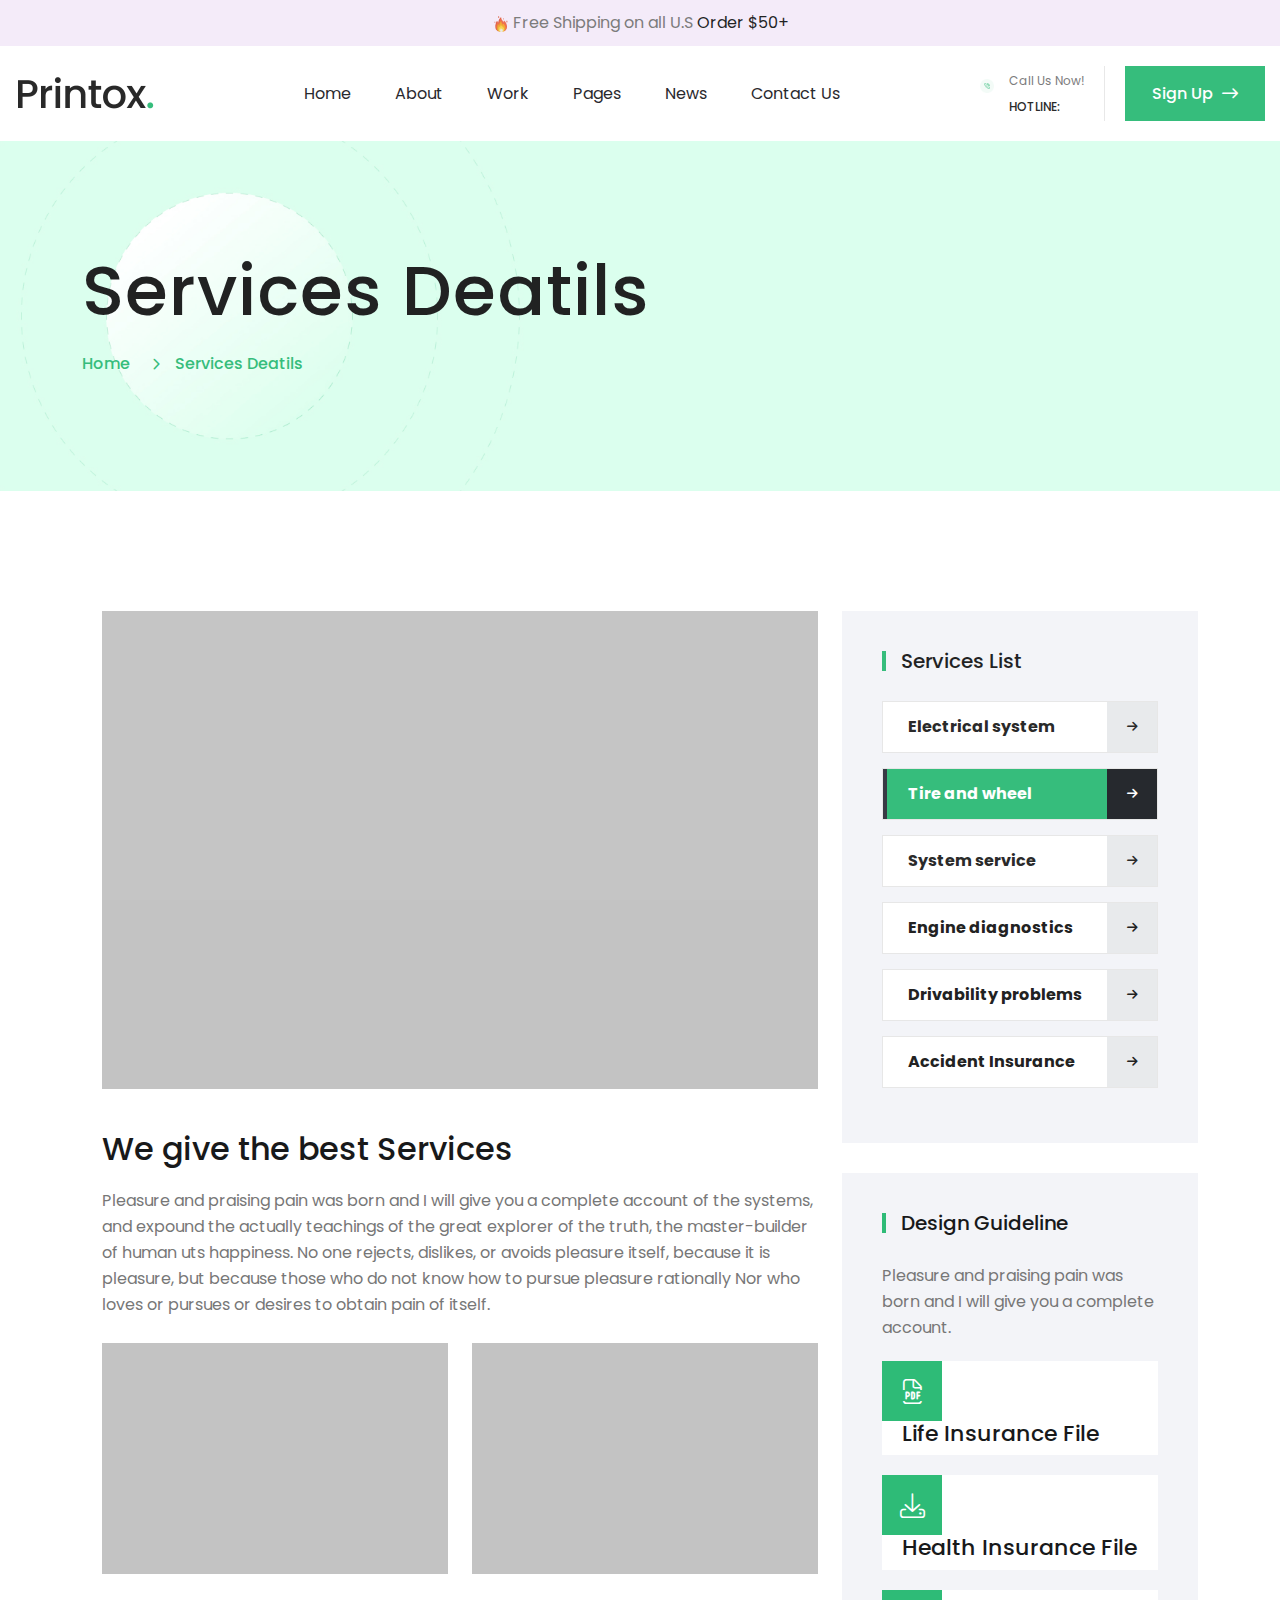
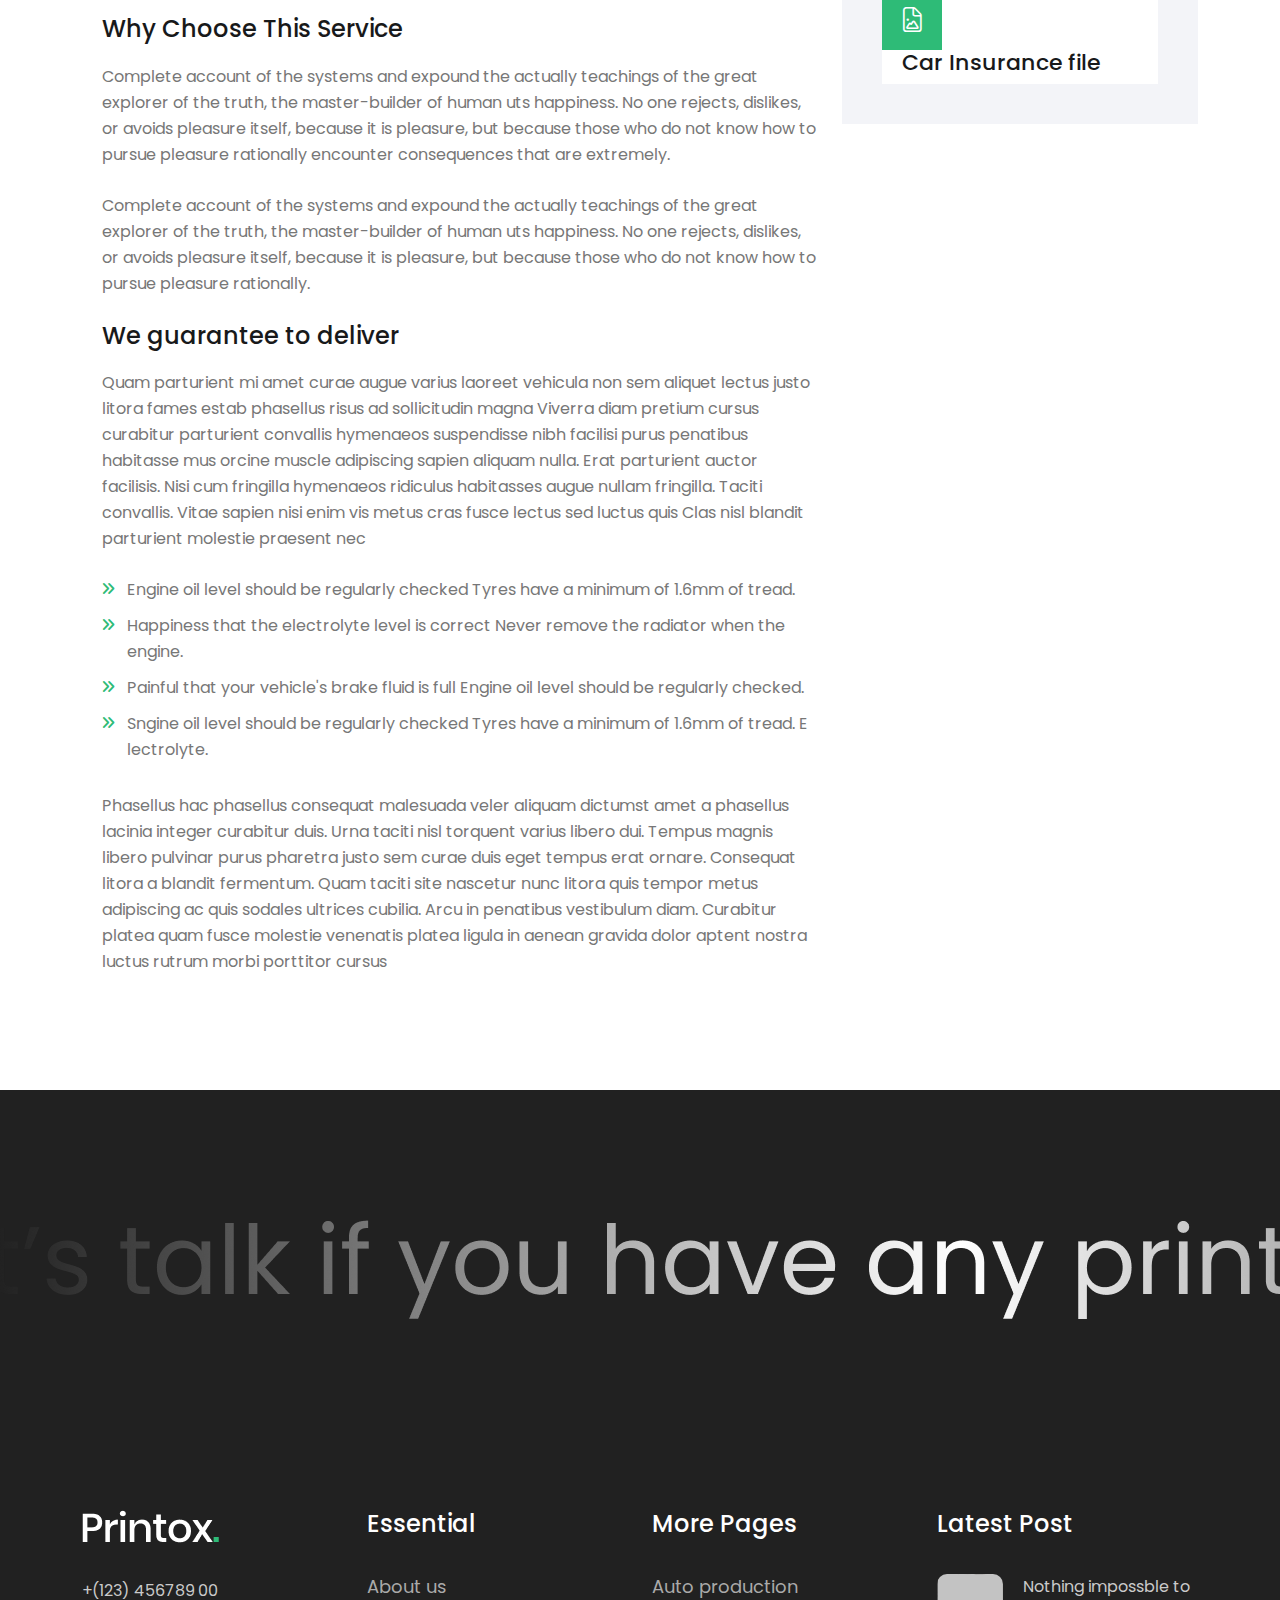
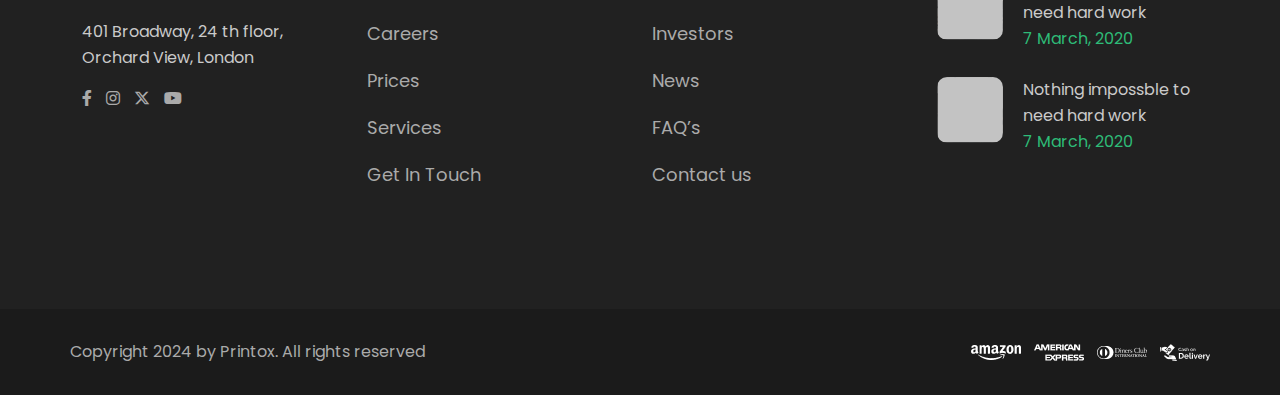
<file: single-service.html>
<!doctype html>
<html class="no-js" lang="zxx">
    <head>
        <meta charset="utf-8">
        <meta http-equiv="x-ua-compatible" content="ie=edge">
        <title>Printox- T-shirt Printing Press HTML Template</title>
        <meta name="description" content="">
        <meta name="viewport" content="width=device-width, initial-scale=1">
		<link rel="shortcut icon" type="image/x-icon" href="img/favicon.ico">
        <!-- Place favicon.ico in the root directory -->

		<!-- CSS here -->
        <link rel="stylesheet" href="css/bootstrap.min.css">
        <link rel="stylesheet" href="css/animate.min.css">
        <link rel="stylesheet" href="css/magnific-popup.css">
        <link rel="stylesheet" href="fontawesome/css/all.min.css">
        <link rel="stylesheet" href="fontawesome-pro/css/all.min.css">
        <link rel="stylesheet" href="css/dripicons.css">
        <link rel="stylesheet" href="css/slick.css">
        <link rel="stylesheet" href="css/meanmenu.css">        
        <link rel="stylesheet" href="css/swiper.min.css">
        <link rel="stylesheet" href="css/default.css">
        <link rel="stylesheet" href="css/style.css">
        <link rel="stylesheet" href="css/responsive.css">
    </head>
    <body>
         <!--  Preloader  -->
            <div id="preloader">
                <div id="loading"> </div>
            </div>
            <!--  Preloader end  -->
       <!-- header -->
        <header class="header-area header-two">  
           <div class="header-top second-header d-none d-md-block">
                 <div class="container-fluid">
                    <div class="row align-items-center"> 
                         <div class="col-lg-12 col-md-12 d-none d-md-block text-center">
                             <div class="header-top-text">
                                <img src="img/icon/fire-icon.png" alt="img"> Free Shipping on all U.S <a href="#">Order $50+</a>
                             </div> 
                        </div>                         
                    </div>
                </div>
            </div>		
			  <div id="header-sticky" class="menu-area">
                <div class="container-fluid pl-80 pr-80">
                    <div class="second-menu">
                        <div class="row align-items-center">
                            <div class="col-xl-2 col-lg-2">
                                <div class="logo">
                                    <a href="index.html"><img src="img/logo/logo.png" alt="logo"></a>
                                </div>
                            </div>
                           <div class="col-xl-6 col-lg-9 text-right">
                              
                                <div class="main-menu">
                                    <nav id="mobile-menu">
                                        <ul>
                                            <li class="has-sub">
												<a href="index.html">Home</a>
												<ul>
                                                     <li><a href="index.html">Home Page 01</a></li>
                                                    <li><a href="index-2.html">Home Page 02</a></li>
												</ul>
											</li>          
                                              <li><a href="about.html">About</a></li>                                            
                                             <li><a href="projects.html">Work</a></li>
                                            <li class="has-sub"><a href="#">Pages</a>
												<ul>
                                                   <li><a href="services.html">Services</a></li>                                                    
                                                    <li><a href="pricing.html">Pricing</a></li>
                                                    <li><a href="team.html">Team</a></li>                                                    
                                                    <li><a href="faq.html">Faq</a></li>                                                   
                                                    <li><a href="blog-details.html">Blog Details</a></li>
                                                    <li><a href="shop.html">Shop</a></li>
                                                    <li><a href="shop-details.html">Shop Details</a></li>
                                                </ul>
											</li>
                                            <li><a href="blog.html">News</a></li>
                                            <li><a href="contact.html">Contact Us</a></li>                                           
                                        </ul>
                                    </nav>
                                </div>
                            </div>   
                            <div class="col-xl-4 col-lg-4 text-right d-none d-xl-block mt-20 mb-20">
                               <div class="login">
                                    <ul>
                                        <li>
                                            <div class="call-box">
                                                <div class="icon">
                                                    <img src="img/icon/menu-telephone.png" alt="logo">
                                                </div>
                                               <div class="text">
                                                    <span>Call Us Now!</span>
                                                    <strong>HOTLINE:</strong>

                                                </div>
                                            </div>   
                                        </li>
                                       <li><a href="contact.html" class="btn active">Sign Up <i class="fa-regular fa-long-arrow-right"></i> </a></li>
                                    </ul>
                                </div>       
                            </div>
                                <div class="col-12">
                                    <div class="mobile-menu"></div>
                                </div>
                        </div>
                    </div>
                </div>
            </div>
        </header>
        <!-- header-end --> 
         <!-- offcanvas-area -->
                <div class="offcanvas-menu">
                <span class="menu-close"><i class="fas fa-times"></i></span>
              <form role="search" method="get" id="searchform"   class="searchform" action="#">
                                <input type="text" name="s" id="search" placeholder="Search"/>
                                <button><i class="fa fa-search"></i></button>
                            </form>

                    
                    <div id="cssmenu3" class="menu-one-page-menu-container">
                        <ul  class="menu">
                            <li class="menu-item menu-item-type-custom menu-item-object-custom"><a href="index.html">Home</a></li>
                            <li class="menu-item menu-item-type-custom menu-item-object-custom"><a href="about.html">About Us</a></li>
                            <li class="menu-item menu-item-type-custom menu-item-object-custom"><a href="services.html">Services</a></li>
                             <li class="menu-item menu-item-type-custom menu-item-object-custom"><a href="pricing.html">Pricing </a></li>
                             <li class="menu-item menu-item-type-custom menu-item-object-custom"><a href="team.html">Team </a></li>
                             
                             <li class="menu-item menu-item-type-custom menu-item-object-custom"><a href="projects.html">Cases Study</a></li>
                             <li class="menu-item menu-item-type-custom menu-item-object-custom"><a href="blog.html">Blog</a></li>
                            <li class="menu-item menu-item-type-custom menu-item-object-custom"><a href="contact.html">Contact</a></li>
                        </ul>
                    </div>  
                    
                    <div id="cssmenu2" class="menu-one-page-menu-container">
                        <ul id="menu-one-page-menu-12" class="menu">
                            <li class="menu-item menu-item-type-custom menu-item-object-custom"><a href="#home"><span>+8 12 3456897</span></a></li>
                            <li class="menu-item menu-item-type-custom menu-item-object-custom"><a href="#howitwork"><span>info@example.com</span></a></li>
                        </ul>
                    </div>                
            </div>
            <div class="offcanvas-overly"></div>
                 <!-- offcanvas-end -->
        <!-- main-area -->
        <main>
            
            <!-- search-popup -->
		<div class="modal fade bs-example-modal-lg search-bg popup1" tabindex="-1" role="dialog">
			<div class="modal-dialog modal-lg" role="document">
				<div class="modal-content search-popup">
					<div class="text-center">
						<a href="#" class="close2" data-dismiss="modal" aria-label="Close">× close</a>
					</div>
					<div class="row search-outer">
						<div class="col-md-11"><input type="text" placeholder="Search for products..." /></div>
						<div class="col-md-1 text-right"><a href="#"><i class="fa fa-search" aria-hidden="true"></i></a></div>
					</div>
				</div>
			</div>
		</div>
		<!-- /search-popup -->
            <!-- breadcrumb-area -->
            <section class="breadcrumb-area d-flex align-items-center" style="background-image:url(img/bg/bdrc-bg.jpg);">
                <div class="container">
                    <div class="row align-items-center">
                        <div class="col-xl-12 col-lg-12">
                            <div class="breadcrumb-wrap text-left">
                                <div class="breadcrumb-title">
                                    <h2>Services Deatils</h2>    
                                    <div class="breadcrumb-wrap">
                              
                                <nav aria-label="breadcrumb">
                                    <ol class="breadcrumb">
                                        <li class="breadcrumb-item"><a href="index.html">Home</a></li>
                                        <li class="breadcrumb-item active" aria-current="page">Services Deatils</li>
                                    </ol>
                                </nav>
                            </div>
                                </div>
                            </div>
                        </div>
                        
                    </div>
                </div>
            </section>
            <!-- breadcrumb-area-end -->
			<!-- service-details-area -->
            <div class="about-area5 about-p p-relative">
                <div class="container pt-120 pb-90">
                    <div class="row">
                         <!-- #right side -->
                        <div class="col-sm-12 col-md-12 col-lg-4 order-2">
                           <aside class="sidebar services-sidebar">
                        
                        <!-- Category Widget -->
                        <div class="sidebar-widget categories">
                            <div class="widget-content">
                                <h2 class="widget-title"> Services List </h2>
                                <!-- Services Category -->
                                <ul class="services-categories">
                                    <li><a href="single-service.html">Electrical system </a></li>
                                    <li class="active"><a href="single-service.html">Tire and wheel </a></li>
                                    <li><a href="single-service.html">System service </a></li>
                                    <li><a href="single-service.html">Engine diagnostics </a></li>
                                    <li><a href="single-service.html"> Drivability problems </a></li>
                                    <li><a href="single-service.html">Accident Insurance  </a></li>
                                </ul>
                            </div>
                        </div>
                    
                        <div class="sidebar-widget brochures-box">
                            <div class="inner">
                                <h4 class="widget-title">Design Guideline</h4>
                                <div class="text">Pleasure and praising pain was born and I will give you a complete account.</div>
                                   <div class="box mt-20">
                                        <div class="icon">
                                            <i class="fal fa-file-pdf"></i>
                                        </div>
                                        <div class="content">
                                            <a href="#"><h4>Life Insurance File</h4></a>
                                        </div>
                                    </div>
                                    <div class="box mt-20">
                                        <div class="icon">
                                            <i class="fal fa-download"></i>
                                        </div>
                                        <div class="content">
                                            <a href="#"><h4>Health Insurance File</h4></a>
                                        </div>
                                    </div>
                                    <div class="box mt-20">
                                        <div class="icon">
                                            <i class="fal fa-file-image"></i>
                                        </div>
                                        <div class="content">
                                            <a href="#"><h4>Car Insurance file</h4></a> 
                                        </div>
                                    </div>
                            </div>
                        </div>
                    </aside>
                        </div>
                        <!-- #right side end -->
                       
                        
					<div class="col-lg-8 col-md-12 col-sm-12 order-1">
                           <div class="service-detail">
                      

                        <div class="content-box">
                             <!-- Two Column -->
                            <div class="two-column">
                                <div class="row">
                                     <div class="image-column col-xl-12 col-lg-12 col-md-12">
                                        <figure class="image"><img src="img/gallery/gallery-01.jpg" alt=""></figure>
                                    </div>
                                </div>
                            </div>

                            <h2> We give the best Services </h2>
                            <p>Pleasure and praising pain was born and I will give you a complete account of the systems, and expound the actually teachings of the great explorer of the truth, the master-builder of human uts happiness. No one rejects, dislikes, or avoids pleasure itself, because it is pleasure, but because those who do not know how to pursue pleasure rationally Nor who loves or pursues or desires to obtain pain of itself.</p>
    
                            <!-- Two Column -->
                            <div class="two-column">
                                <div class="row">
                                     <div class="image-column col-xl-6 col-lg-12 col-md-12">
                                        <figure class="image"><img src="img/gallery/gallery-02.jpg" alt=""></figure>
                                    </div>
                                    <div class="text-column col-xl-6 col-lg-12 col-md-12">
                                       <figure class="image"><img src="img/gallery/gallery-03.jpg" alt=""></figure>
                                    </div>
                                   
                                </div>
                            </div>

                            <h3>Why Choose This Service</h3>

                            <p>Complete account of the systems and expound the actually teachings of the great explorer of the truth, the master-builder of human uts happiness. No one rejects, dislikes, or avoids pleasure itself, because it is pleasure, but because those who do not know how to pursue pleasure rationally encounter consequences that are extremely.</p>
                             
                            <p>Complete account of the systems and expound the actually teachings of the great explorer of the truth, the master-builder of human uts happiness. No one rejects, dislikes, or avoids pleasure itself, because it is pleasure, but because those who do not know how to pursue pleasure rationally.</p>
                            
                            <h3>We guarantee to deliver</h3>
                            <p>Quam parturient mi amet curae augue varius laoreet vehicula non sem aliquet lectus justo litora fames estab phasellus risus ad sollicitudin magna Viverra diam pretium cursus curabitur parturient convallis hymenaeos suspendisse nibh facilisi purus penatibus habitasse mus orcine muscle adipiscing sapien aliquam nulla. Erat parturient auctor facilisis. Nisi cum fringilla hymenaeos ridiculus habitasses augue nullam fringilla. Taciti convallis. Vitae sapien nisi enim vis metus cras fusce lectus sed luctus quis Clas nisl blandit parturient molestie praesent nec</p>
                            <ul class="list-style-one">
                                <li>Engine oil level should be regularly checked Tyres have a minimum of 1.6mm of tread.</li>
                                <li>Happiness that the electrolyte level is correct Never remove the radiator when the engine.</li>
                                <li>Painful that your vehicle's brake fluid is full Engine oil level should be regularly checked.</li>
                                 <li>Sngine oil level should be regularly checked Tyres have a minimum of 1.6mm of tread. E lectrolyte.</li>

                            </ul>
                           <p>Phasellus hac phasellus consequat malesuada veler aliquam dictumst amet a phasellus lacinia integer curabitur duis. Urna taciti nisl torquent varius libero dui. Tempus magnis libero pulvinar purus pharetra justo sem curae duis eget tempus erat ornare. Consequat litora a blandit fermentum. Quam taciti site nascetur nunc litora quis tempor metus adipiscing ac quis sodales ultrices cubilia. Arcu in penatibus vestibulum diam. Curabitur platea quam fusce molestie venenatis platea ligula in aenean gravida dolor aptent nostra luctus rutrum morbi porttitor cursus</p>
                            
                        </div>
                    </div>
                        </div>
                     
                    </div>
                </div>
            </div>
            <!-- service-details-area-end -->      
         <!-- scrollbox-area -->  
                <div class="scrollbox4 pt-120 pb-60" style="background: #212121">
                    <div class="scrollbox scrollbox--secondary scrollbox--reverse">
                     <div class="scrollbox__item"> <div class="section-t">  <img src="img/bg/scrollbox-text.png" alt="img"></div></div>
                     <div class="scrollbox__item"> <div class="section-t">  <img src="img/bg/scrollbox-text.png" alt="img"></div></div>
                    </div>         
                </div>
             <!-- scrollbox-area-end -->  
        </main>
        <!-- main-area-end -->
       <!-- footer -->
        <footer class="footer-bg footer-p" style="background: #212121">
            <div class="footer-top  pt-120 pb-90">
                <div class="container">
                    <div class="row justify-content-between">
                        <div class="col-xl-3 col-lg-3 col-sm-6">
                             <div class="footer-widget mb-30">
                                <div class="f-widget-title">
                                   <h2> <img src="img/logo/f-logo.png" alt="img"></h2>                                  
                                </div>    
                                 <div class="f-contact">
                                   <ul>
                                      <li>                                       
                                         <span>+(123) 456789 00</span>
                                      </li>
                                      <li>
                                         <span>401 Broadway, 24 th floor, Orchard View, London</span>
                                      </li>
                                       <li>
                                            <div class="footer-social">                                    
                                                <a href="#"><i class="fab fa-facebook-f"></i></a>
                                                <a href="#"><i class="fab fa-instagram"></i></a>
                                                <a href="#"><i class="fa-brands fa-x-twitter"></i></a>
                                                <a href="#"><i class="fab fa-youtube"></i></a>                                              
                                            </div>
                                       </li>
                                   </ul>
                                </div>
                             </div>
                          </div>  						
                      <div class="col-xl-3 col-lg-3 col-sm-6">
                            <div class="footer-widget mb-30">
                                <div class="f-widget-title">
                                    <h2>Essential</h2>
                                </div>
                                <div class="footer-link">
                                    <ul>                                        
                                        <li><a href="index.html">About us</a></li>
                                        <li><a href="index.html">Careers</a></li>
                                        <li><a href="index.html">Prices</a></li>
                                        <li><a href="index.html">Services</a></li>
                                        <li><a href="index.html">Get In Touch</a></li>
                                        
                                    </ul>
                                </div>
                            </div>
                        </div>   
                        <div class="col-xl-3 col-lg-3 col-sm-6">
                            <div class="footer-widget mb-30">
                                <div class="f-widget-title">
                                    <h2>More Pages</h2>
                                </div>
                                <div class="footer-link">
                                    <ul>                                        
                                        <li><a href="index.html">Auto production</a></li>
                                        <li><a href="index.html"> Investors</a></li>
                                        <li><a href="index.html">News</a></li>
                                        <li><a href="index.html">FAQ’s</a></li>
                                        <li><a href="index.html">Contact us</a></li>
                                    </ul>
                                </div>
                            </div>
                        </div>   
                      <div class="col-xl-3 col-lg-3 col-sm-6">
                            <div class="footer-widget mb-30">
                               
                                <div class="f-widget-title">
                                    <h2>Latest Post</h2>
                                </div>
                                <div class="recent-blog-footer">
                                    <ul>
                                        <li>
                                            <div class="thum"> <img src="img/blog/s-blogimg-01.png" alt="img"></div>
                                            <div class="text"> <a href="blog-details.html">Nothing impossble to need hard work</a>
                                            <span>7 March, 2020</span></div>
                                        </li>
                                        
                                        <li>
                                            <div class="thum"> <img src="img/blog/s-blogimg-02.png" alt="img"></div>
                                            <div class="text"> <a href="blog-details.html">Nothing impossble to need hard work</a>
                                            <span>7 March, 2020</span></div>
                                        </li>
                                    
                                    </ul>
                                   
                                     
                                </div>
                            </div>
                        </div>                            
                    </div>
                </div>
            </div>
            <div class="copyright-wrap">
                <div class="container">
                    <div class="row align-items-center">
                        <div class="col-lg-6">
                          Copyright 2024 by Printox. All rights reserved 
                        </div>
                       <div class="col-lg-6 text-right text-xl-right">
                           <ul>
                                <li><img src="img/logo/f-client-logo.png" alt="img"></li>    
                            </ul>
                        </div>
                    </div>
                </div>
            </div>
        </footer>
        <!-- footer-end -->

		<!-- JS here -->
        <script src="js/vendor/modernizr-3.5.0.min.js"></script>
        <script src="js/vendor/jquery.min.js"></script>
        <script src="js/popper.min.js"></script>
        <script src="js/bootstrap.min.js"></script>
        <script src="js/slick.min.js"></script>
        <script src="js/ajax-form.js"></script>
        <script src="js/paroller.js"></script>
        <script src="js/wow.min.js"></script>
        <script src="js/js_isotope.pkgd.min.js"></script>
        <script src="js/imagesloaded.min.js"></script>
        <script src="js/parallax.min.js"></script>
        <script src="js/jquery.waypoints.min.js"></script>
        <script src="js/jquery.counterup.min.js"></script>
        <script src="js/jquery.scrollUp.min.js"></script>
        <script src="js/jquery.meanmenu.min.js"></script>
        <script src="js/parallax-scroll.js"></script>
        <script src="js/swiper.min.js"></script>        
        <script src="js/jquery.magnific-popup.min.js"></script>
        <script src="js/element-in-view.js"></script>
         <script src="js/vanilla-tilt.js"></script>
        <script src="js/main.js"></script>
    </body>
</html>
</file>
<file: css/dripicons.css>
@charset "UTF-8";

@font-face {
  font-family: "dripicons-v2";
  src:url("../fonts/dripicons-v2.eot");
  src:url("../fonts/dripicons-v2.eot?#iefix") format("embedded-opentype"),
    url("../fonts/dripicons-v2.woff") format("woff"),
    url("../fonts/dripicons-v2.ttf") format("truetype"),
    url("../fonts/dripicons-v2.svg#dripicons-v2") format("svg");
  font-weight: normal;
  font-style: normal;

}

[data-icon]:before {
  font-family: "dripicons-v2" !important;
  content: attr(data-icon);
  font-style: normal !important;
  font-weight: normal !important;
  font-variant: normal !important;
  text-transform: none !important;
  speak: none;
  line-height: 1;
  -webkit-font-smoothing: antialiased;
  -moz-osx-font-smoothing: grayscale;
}

[class^="dripicons-"]:before,
[class*=" dripicons-"]:before {
  font-family: "dripicons-v2" !important;
  font-style: normal !important;
  font-weight: normal !important;
  font-variant: normal !important;
  text-transform: none !important;
  speak: none;
  line-height: 1;
  -webkit-font-smoothing: antialiased;
  -moz-osx-font-smoothing: grayscale;
}

.dripicons-alarm:before {
  content: "\61";
}
.dripicons-align-center:before {
  content: "\62";
}
.dripicons-align-justify:before {
  content: "\63";
}
.dripicons-align-left:before {
  content: "\64";
}
.dripicons-align-right:before {
  content: "\65";
}
.dripicons-anchor:before {
  content: "\66";
}
.dripicons-archive:before {
  content: "\67";
}
.dripicons-arrow-down:before {
  content: "\68";
}
.dripicons-arrow-left:before {
  content: "\69";
}
.dripicons-arrow-right:before {
  content: "\6a";
}
.dripicons-arrow-thin-down:before {
  content: "\6b";
}
.dripicons-arrow-thin-left:before {
  content: "\6c";
}
.dripicons-arrow-thin-right:before {
  content: "\6d";
}
.dripicons-arrow-thin-up:before {
  content: "\6e";
}
.dripicons-arrow-up:before {
  content: "\6f";
}
.dripicons-article:before {
  content: "\70";
}
.dripicons-backspace:before {
  content: "\71";
}
.dripicons-basket:before {
  content: "\72";
}
.dripicons-basketball:before {
  content: "\73";
}
.dripicons-battery-empty:before {
  content: "\74";
}
.dripicons-battery-full:before {
  content: "\75";
}
.dripicons-battery-low:before {
  content: "\76";
}
.dripicons-battery-medium:before {
  content: "\77";
}
.dripicons-bell:before {
  content: "\78";
}
.dripicons-blog:before {
  content: "\79";
}
.dripicons-bluetooth:before {
  content: "\7a";
}
.dripicons-bold:before {
  content: "\41";
}
.dripicons-bookmark:before {
  content: "\42";
}
.dripicons-bookmarks:before {
  content: "\43";
}
.dripicons-box:before {
  content: "\44";
}
.dripicons-briefcase:before {
  content: "\45";
}
.dripicons-brightness-low:before {
  content: "\46";
}
.dripicons-brightness-max:before {
  content: "\47";
}
.dripicons-brightness-medium:before {
  content: "\48";
}
.dripicons-broadcast:before {
  content: "\49";
}
.dripicons-browser:before {
  content: "\4a";
}
.dripicons-browser-upload:before {
  content: "\4b";
}
.dripicons-brush:before {
  content: "\4c";
}
.dripicons-calendar:before {
  content: "\4d";
}
.dripicons-camcorder:before {
  content: "\4e";
}
.dripicons-camera:before {
  content: "\4f";
}
.dripicons-card:before {
  content: "\50";
}
.dripicons-cart:before {
  content: "\51";
}
.dripicons-checklist:before {
  content: "\52";
}
.dripicons-checkmark:before {
  content: "\53";
}
.dripicons-chevron-down:before {
  content: "\54";
}
.dripicons-chevron-left:before {
  content: "\55";
}
.dripicons-chevron-right:before {
  content: "\56";
}
.dripicons-chevron-up:before {
  content: "\57";
}
.dripicons-clipboard:before {
  content: "\58";
}
.dripicons-clock:before {
  content: "\59";
}
.dripicons-clockwise:before {
  content: "\5a";
}
.dripicons-cloud:before {
  content: "\30";
}
.dripicons-cloud-download:before {
  content: "\31";
}
.dripicons-cloud-upload:before {
  content: "\32";
}
.dripicons-code:before {
  content: "\33";
}
.dripicons-contract:before {
  content: "\34";
}
.dripicons-contract-2:before {
  content: "\35";
}
.dripicons-conversation:before {
  content: "\36";
}
.dripicons-copy:before {
  content: "\37";
}
.dripicons-crop:before {
  content: "\38";
}
.dripicons-cross:before {
  content: "\39";
}
.dripicons-crosshair:before {
  content: "\21";
}
.dripicons-cutlery:before {
  content: "\22";
}
.dripicons-device-desktop:before {
  content: "\23";
}
.dripicons-device-mobile:before {
  content: "\24";
}
.dripicons-device-tablet:before {
  content: "\25";
}
.dripicons-direction:before {
  content: "\26";
}
.dripicons-disc:before {
  content: "\27";
}
.dripicons-document:before {
  content: "\28";
}
.dripicons-document-delete:before {
  content: "\29";
}
.dripicons-document-edit:before {
  content: "\2a";
}
.dripicons-document-new:before {
  content: "\2b";
}
.dripicons-document-remove:before {
  content: "\2c";
}
.dripicons-dot:before {
  content: "\2d";
}
.dripicons-dots-2:before {
  content: "\2e";
}
.dripicons-dots-3:before {
  content: "\2f";
}
.dripicons-download:before {
  content: "\3a";
}
.dripicons-duplicate:before {
  content: "\3b";
}
.dripicons-enter:before {
  content: "\3c";
}
.dripicons-exit:before {
  content: "\3d";
}
.dripicons-expand:before {
  content: "\3e";
}
.dripicons-expand-2:before {
  content: "\3f";
}
.dripicons-experiment:before {
  content: "\40";
}
.dripicons-export:before {
  content: "\5b";
}
.dripicons-feed:before {
  content: "\5d";
}
.dripicons-flag:before {
  content: "\5e";
}
.dripicons-flashlight:before {
  content: "\5f";
}
.dripicons-folder:before {
  content: "\60";
}
.dripicons-folder-open:before {
  content: "\7b";
}
.dripicons-forward:before {
  content: "\7c";
}
.dripicons-gaming:before {
  content: "\7d";
}
.dripicons-gear:before {
  content: "\7e";
}
.dripicons-graduation:before {
  content: "\5c";
}
.dripicons-graph-bar:before {
  content: "\e000";
}
.dripicons-graph-line:before {
  content: "\e001";
}
.dripicons-graph-pie:before {
  content: "\e002";
}
.dripicons-headset:before {
  content: "\e003";
}
.dripicons-heart:before {
  content: "\e004";
}
.dripicons-help:before {
  content: "\e005";
}
.dripicons-home:before {
  content: "\e006";
}
.dripicons-hourglass:before {
  content: "\e007";
}
.dripicons-inbox:before {
  content: "\e008";
}
.dripicons-information:before {
  content: "\e009";
}
.dripicons-italic:before {
  content: "\e00a";
}
.dripicons-jewel:before {
  content: "\e00b";
}
.dripicons-lifting:before {
  content: "\e00c";
}
.dripicons-lightbulb:before {
  content: "\e00d";
}
.dripicons-link:before {
  content: "\e00e";
}
.dripicons-link-broken:before {
  content: "\e00f";
}
.dripicons-list:before {
  content: "\e010";
}
.dripicons-loading:before {
  content: "\e011";
}
.dripicons-Contact us:before {
  content: "\e012";
}
.dripicons-lock:before {
  content: "\e013";
}
.dripicons-lock-open:before {
  content: "\e014";
}
.dripicons-mail:before {
  content: "\e015";
}
.dripicons-map:before {
  content: "\e016";
}
.dripicons-media-loop:before {
  content: "\e017";
}
.dripicons-media-next:before {
  content: "\e018";
}
.dripicons-media-pause:before {
  content: "\e019";
}
.dripicons-media-play:before {
  content: "\e01a";
}
.dripicons-media-previous:before {
  content: "\e01b";
}
.dripicons-media-record:before {
  content: "\e01c";
}
.dripicons-media-shuffle:before {
  content: "\e01d";
}
.dripicons-media-stop:before {
  content: "\e01e";
}
.dripicons-medical:before {
  content: "\e01f";
}
.dripicons-menu:before {
  content: "\e020";
}
.dripicons-message:before {
  content: "\e021";
}
.dripicons-meter:before {
  content: "\e022";
}
.dripicons-microphone:before {
  content: "\e023";
}
.dripicons-minus:before {
  content: "\e024";
}
.dripicons-monitor:before {
  content: "\e025";
}
.dripicons-move:before {
  content: "\e026";
}
.dripicons-music:before {
  content: "\e027";
}
.dripicons-network-1:before {
  content: "\e028";
}
.dripicons-network-2:before {
  content: "\e029";
}
.dripicons-network-3:before {
  content: "\e02a";
}
.dripicons-network-4:before {
  content: "\e02b";
}
.dripicons-network-5:before {
  content: "\e02c";
}
.dripicons-pamphlet:before {
  content: "\e02d";
}
.dripicons-paperclip:before {
  content: "\e02e";
}
.dripicons-pencil:before {
  content: "\e02f";
}
.dripicons-phone:before {
  content: "\e030";
}
.dripicons-photo:before {
  content: "\e031";
}
.dripicons-photo-group:before {
  content: "\e032";
}
.dripicons-pill:before {
  content: "\e033";
}
.dripicons-pin:before {
  content: "\e034";
}
.dripicons-plus:before {
  content: "\e035";
}
.dripicons-power:before {
  content: "\e036";
}
.dripicons-preview:before {
  content: "\e037";
}
.dripicons-print:before {
  content: "\e038";
}
.dripicons-pulse:before {
  content: "\e039";
}
.dripicons-question:before {
  content: "\e03a";
}
.dripicons-reply:before {
  content: "\e03b";
}
.dripicons-reply-all:before {
  content: "\e03c";
}
.dripicons-return:before {
  content: "\e03d";
}
.dripicons-retweet:before {
  content: "\e03e";
}
.dripicons-rocket:before {
  content: "\e03f";
}
.dripicons-scale:before {
  content: "\e040";
}
.dripicons-search:before {
  content: "\e041";
}
.dripicons-shopping-bag:before {
  content: "\e042";
}
.dripicons-skip:before {
  content: "\e043";
}
.dripicons-stack:before {
  content: "\e044";
}
.dripicons-star:before {
  content: "\e045";
}
.dripicons-stopwatch:before {
  content: "\e046";
}
.dripicons-store:before {
  content: "\e047";
}
.dripicons-suitcase:before {
  content: "\e048";
}
.dripicons-swap:before {
  content: "\e049";
}
.dripicons-tag:before {
  content: "\e04a";
}
.dripicons-tag-delete:before {
  content: "\e04b";
}
.dripicons-tags:before {
  content: "\e04c";
}
.dripicons-thumbs-down:before {
  content: "\e04d";
}
.dripicons-thumbs-up:before {
  content: "\e04e";
}
.dripicons-ticket:before {
  content: "\e04f";
}
.dripicons-time-reverse:before {
  content: "\e050";
}
.dripicons-to-do:before {
  content: "\e051";
}
.dripicons-toggles:before {
  content: "\e052";
}
.dripicons-trash:before {
  content: "\e053";
}
.dripicons-trophy:before {
  content: "\e054";
}
.dripicons-upload:before {
  content: "\e055";
}
.dripicons-user:before {
  content: "\e056";
}
.dripicons-user-group:before {
  content: "\e057";
}
.dripicons-user-id:before {
  content: "\e058";
}
.dripicons-vibrate:before {
  content: "\e059";
}
.dripicons-view-apps:before {
  content: "\e05a";
}
.dripicons-view-list:before {
  content: "\e05b";
}
.dripicons-view-list-large:before {
  content: "\e05c";
}
.dripicons-view-thumb:before {
  content: "\e05d";
}
.dripicons-volume-full:before {
  content: "\e05e";
}
.dripicons-volume-low:before {
  content: "\e05f";
}
.dripicons-volume-medium:before {
  content: "\e060";
}
.dripicons-volume-off:before {
  content: "\e061";
}
.dripicons-wallet:before {
  content: "\e062";
}
.dripicons-warning:before {
  content: "\e063";
}
.dripicons-web:before {
  content: "\e064";
}
.dripicons-weight:before {
  content: "\e065";
}
.dripicons-wifi:before {
  content: "\e066";
}
.dripicons-wrong:before {
  content: "\e067";
}
.dripicons-zoom-in:before {
  content: "\e068";
}
.dripicons-zoom-out:before {
  content: "\e069";
}
</file>
<file: css/default.css>
/* Deafult Margin & Padding */
/*-- Margin Top --*/
.mt-5 {
	margin-top: 5px;
}
.mt-10 {
	margin-top: 10px;
}
.mt-15 {
	margin-top: 15px;
}
.mt-20 {
	margin-top: 20px;
}
.mt-25 {
	margin-top: 25px;
}
.mt-30 {
	margin-top: 30px;
}
.mt-35 {
	margin-top: 35px;
}
.mt-40 {
	margin-top: 40px;
}
.mt-45 {
	margin-top: 45px;
}
.mt-50 {
	margin-top: 50px;
}
.mt-55 {
	margin-top: 55px;
}
.mt-60 {
	margin-top: 60px;
}
.mt-65 {
	margin-top: 65px;
}
.mt-70 {
	margin-top: 70px;
}
.mt-75 {
	margin-top: 75px;
}
.mt-80 {
	margin-top: 80px;
}
.mt-85 {
	margin-top: 85px;
}
.mt-90 {
	margin-top: 90px;
}
.mt-95 {
	margin-top: 95px;
}
.mt-100 {
	margin-top: 100px;
}
.mt-105 {
	margin-top: 105px;
}
.mt-110 {
	margin-top: 110px;
}
.mt-115 {
	margin-top: 115px;
}
.mt-120 {
	margin-top: 120px;
}
.mt-125 {
	margin-top: 125px;
}
.mt-130 {
	margin-top: 130px;
}
.mt-135 {
	margin-top: 135px;
}
.mt-140 {
	margin-top: 140px;
}
.mt-145 {
	margin-top: 145px;
}
.mt-150 {
	margin-top: 150px;
}
.mt-155 {
	margin-top: 155px;
}
.mt-160 {
	margin-top: 160px;
}
.mt-165 {
	margin-top: 165px;
}
.mt-170 {
	margin-top: 170px;
}
.mt-175 {
	margin-top: 175px;
}
.mt-180 {
	margin-top: 180px;
}
.mt-185 {
	margin-top: 185px;
}
.mt-190 {
	margin-top: 190px;
}
.mt-195 {
	margin-top: 195px;
}
.mt-200 {
	margin-top: 200px;
}
/*-- Margin Bottom --*/

.mb-5 {
	margin-bottom: 5px;
}
.mb-10 {
	margin-bottom: 10px;
}
.mb-15 {
	margin-bottom: 15px;
}
.mb-20 {
	margin-bottom: 20px;
}
.mb-25 {
	margin-bottom: 25px;
}
.mb-30 {
	margin-bottom: 30px;
}
.mb-35 {
	margin-bottom: 35px;
}
.mb-40 {
	margin-bottom: 40px;
}
.mb-45 {
	margin-bottom: 45px;
}
.mb-50 {
	margin-bottom: 50px;
}
.mb-55 {
	margin-bottom: 55px;
}
.mb-60 {
	margin-bottom: 60px;
}
.mb-65 {
	margin-bottom: 65px;
}
.mb-70 {
	margin-bottom: 70px;
}
.mb-75 {
	margin-bottom: 75px;
}
.mb-80 {
	margin-bottom: 80px;
}
.mb-85 {
	margin-bottom: 85px;
}
.mb-90 {
	margin-bottom: 90px;
}
.mb-95 {
	margin-bottom: 95px;
}
.mb-100 {
	margin-bottom: 100px;
}
.mb-105 {
	margin-bottom: 105px;
}
.mb-110 {
	margin-bottom: 110px;
}
.mb-115 {
	margin-bottom: 115px;
}
.mb-120 {
	margin-bottom: 120px;
}
.mb-125 {
	margin-bottom: 125px;
}
.mb-130 {
	margin-bottom: 130px;
}
.mb-135 {
	margin-bottom: 135px;
}
.mb-140 {
	margin-bottom: 140px;
}
.mb-145 {
	margin-bottom: 145px;
}
.mb-150 {
	margin-bottom: 150px;
}
.mb-155 {
	margin-bottom: 155px;
}
.mb-160 {
	margin-bottom: 160px;
}
.mb-165 {
	margin-bottom: 165px;
}
.mb-170 {
	margin-bottom: 170px;
}
.mb-175 {
	margin-bottom: 175px;
}
.mb-180 {
	margin-bottom: 180px;
}
.mb-185 {
	margin-bottom: 185px;
}
.mb-190 {
	margin-bottom: 190px;
}
.mb-195 {
	margin-bottom: 195px;
}
.mb-200 {
	margin-bottom: 200px;
}
/*-- Padding Top --*/

.pt-5 {
	padding-top: 5px;
}
.pt-10 {
	padding-top: 10px;
}
.pt-15 {
	padding-top: 15px;
}
.pt-20 {
	padding-top: 20px;
}
.pt-25 {
	padding-top: 25px;
}
.pt-30 {
	padding-top: 30px;
}
.pt-35 {
	padding-top: 35px;
}
.pt-40 {
	padding-top: 40px;
}
.pt-45 {
	padding-top: 45px;
}
.pt-50 {
	padding-top: 50px;
}
.pt-55 {
	padding-top: 55px;
}
.pt-60 {
	padding-top: 60px;
}
.pt-65 {
	padding-top: 65px;
}
.pt-70 {
	padding-top: 70px;
}
.pt-75 {
	padding-top: 75px;
}
.pt-80 {
	padding-top: 80px;
}
.pt-85 {
	padding-top: 85px;
}
.pt-90 {
	padding-top: 90px;
}
.pt-95 {
	padding-top: 95px;
}
.pt-100 {
	padding-top: 100px;
}
.pt-105 {
	padding-top: 105px;
}
.pt-110 {
	padding-top: 110px;
}
.pt-115 {
	padding-top: 115px;
}
.pt-120 {
	padding-top: 120px;
}
.pt-125 {
	padding-top: 125px;
}
.pt-130 {
	padding-top: 130px;
}
.pt-135 {
	padding-top: 135px;
}
.pt-140 {
	padding-top: 140px;
}
.pt-145 {
	padding-top: 145px;
}
.pt-150 {
	padding-top: 150px;
}
.pt-155 {
	padding-top: 155px;
}
.pt-160 {
	padding-top: 160px;
}
.pt-165 {
	padding-top: 165px;
}
.pt-170 {
	padding-top: 170px;
}
.pt-175 {
	padding-top: 175px;
}
.pt-180 {
	padding-top: 180px;
}
.pt-185 {
	padding-top: 185px;
}
.pt-190 {
	padding-top: 190px;
}
.pt-195 {
	padding-top: 195px;
}
.pt-200 {
	padding-top: 200px;
}
.pt-113 {
	padding-top: 113px;
}
/*-- Padding Bottom --*/

.pb-5 {
	padding-bottom: 5px;
}
.pb-10 {
	padding-bottom: 10px;
}
.pb-15 {
	padding-bottom: 15px;
}
.pb-20 {
	padding-bottom: 20px;
}
.pb-25 {
	padding-bottom: 25px;
}
.pb-30 {
	padding-bottom: 30px;
}
.pb-35 {
	padding-bottom: 35px;
}
.pb-40 {
	padding-bottom: 40px;
}
.pb-45 {
	padding-bottom: 45px;
}
.pb-50 {
	padding-bottom: 50px;
}
.pb-55 {
	padding-bottom: 55px;
}
.pb-60 {
	padding-bottom: 60px;
}
.pb-65 {
	padding-bottom: 65px;
}
.pb-70 {
	padding-bottom: 70px;
}
.pb-75 {
	padding-bottom: 75px;
}
.pb-80 {
	padding-bottom: 80px;
}
.pb-85 {
	padding-bottom: 85px;
}
.pb-90 {
	padding-bottom: 90px;
}
.pb-95 {
	padding-bottom: 95px;
}
.pb-100 {
	padding-bottom: 100px;
}
.pb-105 {
	padding-bottom: 105px;
}
.pb-110 {
	padding-bottom: 110px;
}
.pb-115 {
	padding-bottom: 115px;
}
.pb-120 {
	padding-bottom: 120px;
}
.pb-125 {
	padding-bottom: 125px;
}
.pb-130 {
	padding-bottom: 130px;
}
.pb-135 {
	padding-bottom: 135px;
}
.pb-140 {
	padding-bottom: 140px;
}
.pb-145 {
	padding-bottom: 145px;
}
.pb-150 {
	padding-bottom: 150px;
}
.pb-155 {
	padding-bottom: 155px;
}
.pb-160 {
	padding-bottom: 160px;
}
.pb-165 {
	padding-bottom: 165px;
}
.pb-170 {
	padding-bottom: 170px;
}
.pb-175 {
	padding-bottom: 175px;
}
.pb-180 {
	padding-bottom: 180px;
}
.pb-185 {
	padding-bottom: 185px;
}
.pb-190 {
	padding-bottom: 190px;
}
.pb-195 {
	padding-bottom: 195px;
}
.pb-200 {
	padding-bottom: 200px;
}

.pb-240 {
    padding-bottom: 450px;
}

/*-- Padding Left --*/
.pl-0 {
	padding-left: 0px;
}
.pl-5 {
	padding-left: 5px;
}
.pl-10 {
	padding-left: 10px;
}
.pl-15 {
	padding-left: 15px;
}
.pl-20{
	padding-left: 20px;
}
.pl-25 {
	padding-left: 35px;
}
.pl-30 {
	padding-left: 30px;
}
.pl-35 {
	padding-left: 35px;
}

.pl-35 {
	padding-left: 35px;
}

.pl-40 {
	padding-left: 40px;
}

.pl-45 {
	padding-left: 45px;
}

.pl-50 {
	padding-left: 50px;
}

.pl-55 {
	padding-left: 55px;
}

.pl-60 {
	padding-left: 60px;
}
.pl-65 {
	padding-left: 65px;
}
.pl-70 {
	padding-left: 70px;
}
.pl-75 {
	padding-left: 75px;
}
.pl-80 {
	padding-left: 80px;
}
.pl-85 {
	padding-left: 80px;
}
.pl-90 {
	padding-left: 90px;
}
.pl-95 {
	padding-left: 95px;
}
.pl-100 {
	padding-left: 100px;
}


/*-- Padding Right --*/
.pr-0 {
	padding-right: 0px;
}
.pr-5 {
	padding-right: 5px;
}
.pr-10 {
	padding-right: 10px;
}
.pr-15 {
	padding-right: 15px;
}
.pr-20{
	padding-right: 20px;
}
.pr-25 {
	padding-right: 35px;
}
.pr-30 {
	padding-right: 30px;
}
.pr-35 {
	padding-right: 35px;
}

.pr-35 {
	padding-right: 35px;
}

.pr-40 {
	padding-right: 40px;
}

.pr-45 {
	padding-right: 45px;
}

.pr-50 {
	padding-right: 50px;
}

.pr-55 {
	padding-right: 55px;
}

.pr-60 {
	padding-right: 60px;
}
.pr-65 {
	padding-right: 65px;
}
.pr-70 {
	padding-right: 70px;
}
.pr-75 {
	padding-right: 75px;
}
.pr-80 {
	padding-right: 80px;
}
.pr-85 {
	padding-right: 80px;
}
.pr-90 {
	padding-right: 90px;
}
.pr-95 {
	padding-right: 95px;
}
.pr-100 {
	padding-right: 100px;
}
/*-- margin Right --*/
.mr-40{
    margin-right: 40px;
}
/* font weight */
.f-700{font-weight: 700;}
.f-600{font-weight: 600;}
.f-500{font-weight: 500;}
.f-400{font-weight: 400;}
.f-300{font-weight: 300;}

/* Background Color */

.gray-bg {
	background: #f4f4fe;
}
.white-bg {
	background: #fff;
}
.black-bg {
	background: #222;
}
.theme-bg {
	background: #222;
}
.primary-bg {
	background: #1a237e;
}
/* Color */

.white-color {
	color: #fff;
}
.black-color {
	color: #222;
}
.theme-color {
	color: #222;
}
.primary-color {
	color: #222;
}
/* black overlay */

[data-overlay] {
	position: relative;
}
[data-overlay]::before {
	background: #000 none repeat scroll 0 0;
	content: "";
	height: 100%;
	left: 0;
	position: absolute;
	top: 0;
	width: 100%;
	z-index: 1;
}
[data-overlay="3"]::before {
	opacity: 0.3;
}
[data-overlay="4"]::before {
	opacity: 0.4;
}
[data-overlay="5"]::before {
	opacity: 0.5;
}
[data-overlay="6"]::before {
	opacity: 0.6;
}
[data-overlay="7"]::before {
	opacity: 0.7;
}
[data-overlay="8"]::before {
	opacity: 0.8;
}
[data-overlay="9"]::before {
	opacity: 0.9;
}


.text-right{
text-align: right;
}
a {
    text-decoration: none;
}
/*********************** Demo - 20 *******************/
.box20{position:relative}
.box20:after,.box20:before{position:absolute;content:""}
.box20:before{width:80%;height:220%;background:#2EBB77;top:-50%;left:-100%;z-index:1;transform:rotate(25deg);transform-origin:center top 0;transition:all .5s ease 0s}
.box20:hover:before{left:10%}
.box20:after{width:55%;height:175%;background-color:rgba(0,0,0,.8);bottom:-1000%;left:53%;transform:rotate(-33deg);transform-origin:center bottom 0;transition:all .8s ease 0s}
.box20 .box-content,.box20 .icon{width:100%;padding:0 20px;position:absolute;left:0;z-index:2;transition:all 1.1s ease 0s}
.box20:hover:after{bottom:-70%}
.box20 img{width:100%;height:auto}
.box20 .box-content{top:-100%;color:#fff}
.box20:hover .box-content{top:30px}
.box20 .title{font-size:24px;margin:0; color: #fff;}
.box20 .icon li a,.box20 .post{display:inline-block;font-size:14px}
.box20 .post{margin-top:5px}
.box20 .icon{list-style:none;margin:0;bottom:-100%}
.box20:hover .icon{bottom:25px}
.box20 .icon li{display:inline-block}
.box20 .icon li a{width:35px;height:35px;line-height:35px;background:#444;border-radius:50%;margin:0 3px;color:#fff;text-align:center;transition:all .5s ease 0s}
.box20 .icon li a:hover{background:#fff;color:#ff402a}
@media only screen and (max-width:990px){.box20{margin-bottom:30px}
}
@media only screen and (max-width:479px){.box20 .title{font-size:20px}
}



 /* The flip card container - set the width and height to whatever you want. We have added the border property to demonstrate that the flip itself goes out of the box on hover (remove perspective if you don't want the 3D effect */
.flip-card {
  background-color: transparent;
  width: 100%;
  height: 352px;
  perspective: 1000px; /* Remove this if you don't want the 3D effect */
}

/* This container is needed to position the front and back side */
.flip-card-inner {
  position: relative;
  width: 100%;
  height: 100%;
  text-align: center;
  transition: transform 0.8s;
  transform-style: preserve-3d;
}

/* Do an horizontal flip when you move the mouse over the flip box container */
.flip-card:hover .flip-card-inner {
  transform: rotateY(180deg);
}

/* Position the front and back side */
.flip-card-front, .flip-card-back {
  position: absolute;
  width: 100%;
  height: 100%;
  -webkit-backface-visibility: hidden; /* Safari */
  backface-visibility: hidden;
}

/* Style the front side (fallback if image is missing) */
.flip-card-front {
  background-color: #bbb;
  color: black;
}

/* Style the back side */
.flip-card-back {
  background-color: #2EBB77;
  color: white;
  transform: rotateY(180deg);
} 
.flip-card-back h4{
    color: #fff;
}
.flip-card-back h4 a:hover{
    color: #fff;
}
.flip-card-back .social{
    margin-top: 10px;
}

.flip-card-back .social a {
    width: 40px;
    height: 40px;
    border-radius: 50%;
    background: #fff;
    display: inline-block;
    line-height: 40px;
    color: #2EBB77;
}
.flip-card-back .social a:hover {
    background: #001659;
    display: inline-block;
    line-height: 40px;
    color: #fff;
}
/*ZoomIn Hover Effect*/
    .hover-zoomin a {
      display: block;
      position: relative;
      overflow: hidden;
    }
    .hover-zoomin img {
      width: 100%;
      height: auto;
      -webkit-transition: all 0.5s ease-in-out;
      -moz-transition: all 0.5s ease-in-out;
      -o-transition: all 0.5s ease-in-out;
      -ms-transition: all 0.5s ease-in-out;
      transition: all 0.5s ease-in-out;
    }
    .hover-zoomin:hover img {
      -webkit-transform: scale(1.2);
      -moz-transform: scale(1.2);
      -o-transform: scale(1.2);
      -ms-transform: scale(1.2);
      transform: scale(1.2);
    }
</file>
<file: css/style.css>
/* CSS Index
-----------------------------------
1. Theme default css
2. header
3. slider
4. about
5. features
6. services
7. video
8. choose
9. brand
10. work-process
11. team
12. counter
13. cta
14. testimonial
15. blog
16. pagination
17. f-cta
18. pricing
19. contact
20. footer

*/
@import url('https://fonts.googleapis.com/css2?family=Poppins:ital,wght@0,100;0,200;0,300;0,400;0,500;0,600;0,700;0,800;0,900;1,100;1,200;1,300;1,400;1,500;1,600;1,700;1,800;1,900&display=swap');

/* 1. Theme default css */
body {
  font-family: "Poppins", sans-serif;
  font-size: 16px;
  font-weight: normal;
  color: #777;
  font-style: normal;
  line-height: 26px;
}

/*--- LOADING ---*/
/* #loading {
  background-image: url("../img/logo/logo.png");
  background-position: center center;
  background-repeat: no-repeat;
  height: 100%;
  left: 4%;
  margin: -100px 0 0 -50px;
  position: absolute;
  top: 10%;
  width: 100%; } */

#preloader {
  background: #fff none repeat scroll 0 0;
  bottom: 0;
  left: 0;
  position: fixed;
  right: 0;
  top: 0;
  z-index: 9999;
}

.badge {
  position: absolute;
  bottom: -100px;
  right: 0;
  z-index: 1;
  -webkit-animation: spin 6s linear infinite;
  -moz-animation: spin 6s linear infinite;
  animation: spin 6s linear infinite;
  width: 100%;
}

@-moz-keyframes spin {
  100% {
    -moz-transform: rotate(360deg);
  }
}

@-webkit-keyframes spin {
  100% {
    -webkit-transform: rotate(360deg);
  }
}

@keyframes spin {
  100% {
    -webkit-transform: rotate(360deg);
    transform: rotate(360deg);
  }
}

.pr-60 {
  padding-right: 60px;
}

.pt-240 {
  padding-top: 240px;
}

.text-left {
  text-align: left !important;
}

.mean-container a.meanmenu-reveal span {
  background: no-repeat;
  display: block;
  height: 3px;
  margin-top: 3px;
  border-top: 3px solid #fff;
}

.mean-container .mean-nav ul li a {
  border-top: 1px solid rgba(217, 217, 217, 0.5);
  color: #333;
  display: block;
  float: left;
  margin: 0;
  padding: 10px 5%;
  text-align: left;
  text-decoration: none;
  text-transform: uppercase;
  width: 90%;
  font-size: 15px;
  font-weight: 600;
}

.mean-container .mean-nav {
  background: #FFFFFF 0% 0% no-repeat padding-box;
  box-shadow: 3px 4px 15px #0000001A;
  position: absolute;
}

.mean-container .mean-nav ul {
  overflow: hidden;
}

.mean-container .mean-nav ul li a.mean-expand {
  text-align: right;
  top: 0;
  width: 100%;
  z-index: 2;
  padding: 9px 12px;
}

.mean-container .mean-nav ul li a.mean-expand:hover {
  background: rgba(0, 0, 0, 0);
}

.srb-line {
  width: 100%;
  text-align: center;
  position: absolute;
  bottom: -90px;
}

.line5 {
  display: block;
}

.mr-15 {
  margin-right: 15px;
}

.img {
  max-width: 100%;
  transition: all 0.3s ease-out 0s;
}

.f-left {
  float: left
}

.f-right {
  float: right
}

.fix {
  overflow: hidden
}

a,
.button,
.btn {
  -webkit-transition: all 0.3s ease-out 0s;
  -moz-transition: all 0.3s ease-out 0s;
  -ms-transition: all 0.3s ease-out 0s;
  -o-transition: all 0.3s ease-out 0s;
  transition: all 0.3s ease-out 0s;
}

a:focus,
.button:focus {
  text-decoration: none;
  outline: none;
}

a:focus,
a:hover,
.portfolio-cat a:hover,
.footer -menu li a:hover {
  text-decoration: none;
}

.btn.focus,
.btn:focus {
  outline: 0;
  box-shadow: none;
}

a,
button {
  color: #18191a;
  outline: medium none;
}

a:hover {
  color: #2EBB77;
}

.box20 .title a {
  color: #fff;
}

.box20 .title a:hover {
  color: #444;
}

button:focus,
input:focus,
input:focus,
textarea,
textarea:focus {
  outline: none;
  box-shadow: none;
}

.uppercase {
  text-transform: uppercase;
}

.capitalize {
  text-transform: capitalize;
}

h1,
h2,
h3,
h4,
h5,
h6 {
  font-family: "Poppins", sans-serif;
  color: #18191a;
  margin-top: 0px;
  font-style: normal;
  font-weight: 500 !important;
  text-transform: normal;
}

h1 a,
h2 a,
h3 a,
h4 a,
h5 a,
h6 a {
  color: inherit;
}

h1 {
  font-size: 40px;
  font-weight: 600;
}

h2 {
  font-size: 35px;
}

h3 {
  font-size: 28px;
}

h4 {
  font-size: 22px;
}

h5 {
  font-size: 18px;
}

h6 {
  font-size: 16px;
}

ul {
  margin: 0px;
  padding: 0px;
}

li {
  list-style: none
}

p {


  margin-bottom: 15px;
}

hr {
  border-bottom: 1px solid #eceff8;
  border-top: 0 none;
  margin: 30px 0;
  padding: 0;
}

label {
  color: #7e7e7e;
  cursor: pointer;
  font-size: 14px;
  font-weight: 400;
}

*::-moz-selection {
  background: #d6b161;
  color: #fff;
  text-shadow: none;
}

::-moz-selection {
  background: #444;
  color: #fff;
  text-shadow: none;
}

::selection {
  background: #444;
  color: #fff;
  text-shadow: none;
}

*::-moz-placeholder {
  color: #555555;
  font-size: 14px;
  opacity: 1;
}

*::placeholder {
  color: #555555;
  font-size: 14px;
  opacity: 1;
}

.theme-overlay {
  position: relative
}

.theme-overlay::before {
  background: #1696e7 none repeat scroll 0 0;
  content: "";
  height: 100%;
  left: 0;
  opacity: 0.6;
  position: absolute;
  top: 0;
  width: 100%;
}

.separator {
  border-top: 1px solid #f2f2f2
}


/* button style */

.btn {
  border-radius: 0;
  color: #000;
  letter-spacing: 0;
  line-height: 1;
  margin-bottom: 0;
  padding: 18px 26px 18px 26px;
  text-align: center;
  transition: all 0.3s ease 0s;
  vertical-align: middle;
  white-space: nowrap;
  position: relative;
  z-index: 1;
  text-transform: capitalize;
  background: #fff;
  border: none;
  font-weight: 500;
  position: relative;
  font-size: 16px;
  border: 1px solid #222;
}

.btn i {
  color: #000;
  margin-left: 5px;
}

.btn2 {
  display: inline-block;
  color: #000;
  font-size: 16px;
  line-height: 1;
  padding: 18px 75px 18px 26px;
  text-align: center;
  transition: all 0.3s ease 0s;
  position: relative;
  z-index: 1;
  text-transform: capitalize;
  background: #fff;
  font-weight: 500;
  position: relative;
  font-size: 14px;
  border: 1px solid #E8E8E8;
}

.btn2 i {
  margin-left: 10px;
  font-size: 16px;
  position: absolute;
  right: 0px;
  background: #222222;
  top: 0;
  color: #fff;
  width: 50px;
  height: 100%;
  line-height: 50px;
}

.btn::before {
  width: 40px;
  height: 40px;
  position: absolute;
  border-radius: 50%;
  content: "";
  background: #1e2126;
  top: 10PX;
  left: 10px;
  z-index: -1;
  transition: all 0.3s ease 0s;
  display: none;
}

.btn:hover,
.btn.active {
  color: #fff;
  background: #2EBB77;
  border-color: #2EBB77;
}

.btn:hover i,
.btn.active i {
  color: #fff;
}

.btn2:hover {
  border: 1px solid #2EBB77;
}

.btn2:hover i {
  background: #2EBB77;
}

.slider-btn:hover .btn-after {
  margin-top: -50px;
  margin-left: 0px;
}

/* scrollUp */
#scrollUp {
  background: #2EBB77;
  height: 45px;
  width: 45px;
  right: 50px;
  bottom: 77px;
  color: #fff;
  font-size: 20px;
  text-align: center;
  border-radius: 50%;
  font-size: 22px;
  line-height: 45px;
  transition: .3s;
}

#scrollUp:hover {
  background: #2EBB77;
}

/* 2. header */

.header-top {
  padding-top: 40px;
  border-bottom: 1px solid #e6e6e6;
  padding-bottom: 30px;
}

.innder-ht {
  padding: 10px 0;
}

.wellcome-text p {
  margin-bottom: 0;
  color: #8a8a8a;
}

.header-cta ul li {
  display: inline-block;
  padding-right: 15px;
  margin-right: 15px;
}

.header-cta ul li:first-child {
  margin-left: 0;
  border-left: none;
}

.header-cta ul li:last-child {
  padding-right: 0;
  border-right: none;
  margin-right: 0;
}

.header-cta ul li .icon i {
  display: inline-block;
  margin-right: 5px;
  position: relative;
  top: 1px;
  border-radius: 50%;
  text-align: center;
  font-size: 18px;
  color: #2EBB77;
}

.header-top-cta ul li {
  display: inline-block;
  width: 200px;
  margin-right: 80px;
}

.header-top-cta ul li:last-child {
  margin-right: 0;
}

.header-top .header-cta ul li {
  margin-right: 15px;
  margin-top: 10px;
  margin-bottom: 10px;
}

.header-top .header-cta ul li a {
  background: none;
  color: #666;
  font-weight: 400;
}

.header-top .header-cta ul li a:hover {
  color: #2EBB77;
}

.header-top .header-cta ul li:last-child {
  border-right: none;
}

.h-cta-icon {
  float: left;
  display: block;
  margin-right: 20px;
}

.h-cta-content {
  overflow: hidden;
}

.h-cta-content h5 {
  font-size: 14px;
  text-transform: uppercase;
  letter-spacing: 2px;
  margin-bottom: 0;
}

.h-cta-content p {
  margin-bottom: 0;
  line-height: 1.5;
}

.menu-area {
  position: relative;
}

.menu .sub-menu {
  display: none;
  position: absolute;
  background-color: #ffff;
  min-width: 250px;
  z-index: 1;
  transition: all 0.3s ease-in-out;
  margin-top: 15px;
  border-top: 4px solid #faa292;
  box-shadow: 0 10px 15px rgba(25, 25, 25, 0.1);
  -webkit-box-shadow: 0 10px 15px rgba(25, 25, 25, 0.1);
}

.menu .sub-menu,
.menu .children {
  display: none;
  position: absolute;
  background-color: #ffff;
  min-width: 250px;
  z-index: 1;
  transition: all 0.3s ease-in-out;
  margin-top: 15px;
  border-top: 4px solid #2EBB77;
  box-shadow: 0 10px 15px rgba(25, 25, 25, 0.1);
  -webkit-box-shadow: 0 10px 15px rgba(25, 25, 25, 0.1);
}

.main-menu {
  position: relative;
  z-index: 9;
}

.menu .sub-menu li {
  margin-left: 0 !important;
  float: left;
  border-bottom: 1px solid #ddd;
  width: 100%;
  text-align: left;
}

.main-menu .sub-menu li a {
  padding: 15px;
}

.menu .sub-menu li,
.menu .children li {
  margin-left: 0 !important;
  float: left;
  border-bottom: 1px solid #ddd;
  width: 100%;
  text-align: left;
}

.menu .menu-item-has-children:hover>ul {
  display: block;
  margin-top: 0px;
}

.main-menu .menu-item-has-children>ul>.menu-item-has-children>ul {
  display: none;
  position: absolute;
  background-color: #ffff;
  width: 250px;
  z-index: 1;
  padding: 0;
  margin-left: -255px;
  margin-top: 0;
  top: -3px;
}

.menu .menu-item-has-children:hover>ul,
.menu .page_item_has_children:hover>ul {
  display: block;
  margin-top: 0px;
}

.menu .page_item_has_children>ul>.page_item_has_children:hover>ul {
  margin-left: -265px;
  margin-top: 0;
  top: -3px;
}

.main-menu .menu-item-has-children>ul>.menu-item-has-children:hover>ul,
.menu .page_item_has_children>ul>.page_item_has_children:hover>ul {
  display: block;
}

.main-menu .menu-item-has-children>ul>.menu-item-has-children:hover>ul {
  display: block;
}

.main-menu .menu-item-has-children>ul>.menu-item-has-children>ul>.menu-item-has-children>ul {
  display: none;
  position: absolute;
  background-color: #ffff;
  width: 250px;
  z-index: 1;
  padding: 0;
  margin-left: 255px;
  margin-top: 0;
  top: -3px;
}

.main-menu ul li {
  display: inline-block;
  position: relative;
}

.main-menu ul li.active a {
  color: #2EBB77;
}

.main-menu ul li a {
  display: block;
  color: #18191a;
  padding: 16px 0;
  position: relative;
  font-size: 16px;
}

.main-menu ul li a::after {
  content: "+";
  margin-left: 10px;
  color: #2EBB77;
  display: none;
}

.main-menu ul li:last-child a::after,
.main-menu .has-sub ul li a::after {
  display: none;
}

.main-menu ul li:first-child {
  margin-left: 0;
}

.menu-area .menu-tigger {
  cursor: pointer;
  display: inline-block;
}

.menu-area .menu-tigger span {
  height: 2px;
  width: 30px;
  background: #2935bb;
  display: block;
  margin: 7px 0;
  transition: .3s;
}

.main-menu ul li:hover>a {
  color: #2EBB77;
}

.main-menu ul li:hover>a::before {
  width: 100%;
}

.display-ib {
  display: inline-block;
}

.header-social a {
  font-size: 14px;
  display: inline-block;
  margin-left: 15px;
  text-align: center;
}

.second-menu .header-social a i {
  padding: 15px 20px;
}

.second-menu .header-social a i:hover {
  background: #2EBB77;
}

.second-menu .call-box .icon {
  padding-top: 5px;
  padding-right: 5px;
}

.second-menu .call-box .icon img {
  height: inherit;
}

.search-top {
  display: inline-block;
  position: absolute;
  top: 16px;
  border: 2px solid #18191a;
  border-radius: 30px;
  left: 20%;
}

.search-top ul {
  background: #4CC3C1 0% 0% no-repeat padding-box;
  border-radius: 23px;
  margin: 5px;
  padding: 10px 5px 5px;
}

.search-top li {
  display: inline-block;
  padding: 0px 15px;
  border-right: 1px solid #ffffff38;
}

.search-top li a {
  color: #fff;
  font-size: 18px;
  float: left;
}

.search-top li:last-child {
  border: none;
}

.header-social a:hover {
  color: #fff;
}

.sticky-menu {
  left: 0;
  margin: auto;
  position: fixed !important;
  top: 0;
  width: 100%;
  box-shadow: 0 0 60px 0 rgba(0, 0, 0, .07);
  z-index: 5 !important;
  background: #fff;
  -webkit-animation: 300ms ease-in-out 0s normal none 1 running fadeInDown;
  animation: 300ms ease-in-out 0s normal none 1 running fadeInDown;
  -webkit-box-shadow: 0 10px 15px rgba(25, 25, 25, 0.1);
}

.responsive {
  display: none;
}

#mobile-menu {
  display: block;
}

.right-menu li {
  float: left;
  padding: 10px 20px 10px 0;
}

.right-menu li:last-child {
  padding-right: 0;
}

.right-menu .icon {
  float: left;
  margin-right: 20px;
}

.right-menu .icon img {
  box-shadow: 0px 20px 60px 0px rgba(0, 0, 0, 0.3);
  border-radius: 50%;
}

.right-menu .text {
  float: left;
  padding-top: 5px;
}

.right-menu .text span {
  display: block;
  color: #517496;
}

.right-menu .text strong {
  color: #1e2126;
  font-size: 22px;
  font-weight: 900;
  font-family: "Poppins", sans-serif;
}

.menu-search {
  padding: 10px 22px 10px 0;
  border-right: 1px solid #e7e7e7;
}

.menu-search a {
  font-size: 16px;
  display: inline-block;
  margin-top: 5px;
  background: #ffffff4a;
  text-align: center;
  line-height: 33px;
  border-radius: 50%;
  color: #1e2126;
}

.top-btn {
  background: #2EBB77;
  padding: 16px 20px;
  width: 100%;
  float: left;
  color: #fff;
  font-family: "Poppins", sans-serif;
  font-weight: 700;
  text-align: center;
  text-transform: uppercase;
  border-radius: 4px;
}

.top-btn:hover {
  background: #1e2126;
}

.top-btn i {
  font-size: 16px;
  margin-left: 10px;
}

.top-btn:hover {
  background: transparent linear-gradient(90deg, #2EBB770%, #2EBB77100%) 0% 0% no-repeat padding-box;
  color: #fff;
}

.sticky-menu .logo {
  margin-top: 0;
  line-height: 61px;
  height: auto;
}

.slider-content {
  position: relative;
  z-index: 2;

}

.slider-bg .banner-img {
  overflow: hidden;
  height: 738px;
  margin-top: 115px;
  margin-right: -62px;
}

.slider-content.s-slider-content.text2 {
  margin-top: 0;
}

.slider-content.s-slider-content.text3 {
  margin-top: 168px;
}

.slider-price {
  position: absolute;
  right: 0;
  bottom: 0;
}

.slider-price h3 {
  color: #fff;
}

.slider-price h2 {
  color: #2EBB77;
  font-size: 60px;
  font-weight: 500;
}

.slider-btn {
  display: inline-block;
  position: relative;
}

.slider-active .slick-dots {
  position: absolute;
  top: 40%;
  left: 22%;
}

.slider-active .slick-dots li button {
  text-indent: -99999px;
  border: none;
  padding: 0;
  height: 1px;
  margin-left: 10px;
  background: #2EBB77;
  border-radius: 50px;
  z-index: 1;
  cursor: pointer;
  transition: .3s;

}

.slider-active .slick-dots li.slick-active button {
  width: 50px;
  background: #2EBB77;
}

.slider-active .slick-dots li.slick-active button::before {

  opacity: 1;
}

.slider-active .slick-dots li button::before {
  content: "";
  width: 19px;
  height: 19px;
  float: left;
  position: relative;
  margin-top: -9px;
  left: -19px;
  border-radius: 50%;
  opacity: .7;
  background-repeat: no-repeat;
  background-position: center;
}

.second-header {
  border: none;
  padding-bottom: 10px;
  padding-top: 10px;
  position: relative;
  z-index: 1;
  background: #F4EBF9;
}

.second-header a:hover {
  color: #fff;
  background: #10336a;
}

.second-menu {
  position: relative;
  z-index: 9;
}

.second-menu a {}

.sticky-menu .second-menu {
  margin: 0;
  box-shadow: none;
  padding: 0;
}

.sticky-menu .second-menu::before {
  content: none;
}

.second-menu .main-menu ul li {
  margin-right: 40px;
}

.second-menu .main-menu ul li a::before {
  content: none;
}

.second-header-btn .btn {
  background: #2EBB77;
  box-shadow: 0px 10px 30px 0px rgba(54, 96, 217, 0.3);
  font-size: 16px;
  text-transform: uppercase;
  color: #fff;
  padding: 20px 30px;
  position: relative;
  border-radius: 4px;
}

.second-header-btn .btn:hover {
  color: #fff;
  background: #1e2126;
}

.header-area.header .second-menu .main-menu ul li {
  margin-right: 0;
  margin-left: 40px;
}

.header-area.header {
  position: relative;
}

.header-area.header::before {
  content: "";
  width: 15%;
  height: 100%;
  top: 0;
  background: #e8fdea;
  position: absolute;
  transform: skew(40deg);
  left: -27px;
}

.img-main {
  position: relative;
  z-index: 2;
}

.offcanvas-menu {
  position: fixed;
  right: 0;
  height: 100%;
  width: 300px;
  z-index: 999;
  background: #00081b;
  top: 0;
  padding: 30px;
  transition: .5s;
  transform: translateX(100%);
}

.offcanvas-menu.active {
  transform: translateX(0)
}

.menu-close i {
  font-size: 18px;
  color: #fff;
  transition: .3s;
  cursor: pointer;
}

.menu-close:hover i {
  color: #2EBB77;
}

.offcanvas-menu ul {
  margin-top: 30px;
}

.offcanvas-menu ul li {
  border-bottom: 1px solid #101c38;
}

.offcanvas-menu ul li a {
  color: #fff;
  font-size: 18px;
  text-transform: capitalize;
  padding: 6px 0;
  display: block;
}

.offcanvas-menu ul li:hover a {
  color: #2EBB77;
}

.side-social a {
  color: #fff;
  margin-right: 10px;
}

.side-social {
  margin-top: 30px;
}

.side-social a:hover {
  color: #2EBB77;
}

.offcanvas-menu form {
  position: relative;
  margin-top: 30px;
}

.offcanvas-menu form input {
  width: 100%;
  background: none;
  border: 1px solid #2d3547;
  padding: 7px 10px;
  color: #fff;
}

.offcanvas-menu form button {
  position: absolute;
  border: none;
  right: 0;
  background: #2EBB77;
  padding: 8px 14px;
  top: 0;
  cursor: pointer;
}

.offcanvas-menu form button i {
  color: #fff;
}

.offcanvas-overly {
  position: fixed;
  background: #000;
  top: 0;
  left: 0;
  height: 100%;
  width: 100%;
  z-index: 9;
  opacity: 0;
  visibility: hidden;
  transition: .3s;
}

.offcanvas-overly.active {
  opacity: .5;
  visibility: visible;
}

.off-logo {
  display: none;
}

.header-two .menu-area {
  padding-top: 0;
}

.header-two .top-callus {
  background: #2EBB77;
  color: #fff;
  display: inline-block;
  padding: 15px 30px;
  border-radius: 0 0px 10px 10px;
  width: 100%;
}

.header-two #mobile-menu {}

.header-two .logo img,
.header .logo img {
  width: auto;
  max-width: 141px;
}

.header-two .logo {
  position: relative;
}

.header-two .logo::after {
  content: "";
  height: 1px;
  width: 100px;
  background: #2EBB77;
  position: absolute;
  top: 50%;
  right: -50px;
  display: none;
}

.header-two .main-menu ul li a {
  color: #1e2126;
}

.header-three {
  margin-bottom: -180px;
  z-index: 2;
  position: relative;
}

.header-three .second-header {
  background: #1e2126;
}

.header-three .second-header::before {
  content: "";
  height: 100%;
  position: absolute;
  width: 32%;
  background: #fff;
  top: 0;
  z-index: -1;
  left: -25px;
  transform: skew(40deg);
}

.header-three .menu-area::before {
  display: none;
}

.header-three .menu-area .container {
  border-top: 0;
  position: relative;
  z-index: 9;
}

.header-three .sticky-menu {
  margin-top: 0;
  background: #fff;
}

.header-three .main-menu ul li a {
  font-family: "Poppins", sans-serif;
  color: #222;
}

.header-three .main-menu ul li a:hover {
  color: #1e2126;
}

.header-three .main-menu .sub-menu li a,
.menu .children li a {
  color: #4f4f4f !important;
}

.header-three .main-menu .sub-menu li a:hover,
.menu .children li a:hover {
  color: #2EBB77 !important;
}

.header-three .btn.ss-btn {
  float: right;
}

.login ul {
  display: inline-flex;
  align-items: center;
}

.login li {
  padding-left: 20px;
  margin-left: 20px;

  float: left;
}

.login li:last-child {
  border-left: 1px solid #E8E8E8;
}

.slider-three .slider-img {
  margin-left: -25px;
  margin-top: 50px;
  margin-right: -227px;
}

.slider-bg-three::before {
  content: "";
  position: absolute;
  top: 0;
  left: 0;
  width: 100%;
  height: 100%;
  background: #040f2d91;
  z-index: 1;
}

.slider-four .slider-bg h5 {
  border: none;
  color: #ffffff1c;
  font-size: 170px;
}

.slider-four .slider-img {
  margin-left: 0;
  margin-top: 136px;
  margin-right: -235px;
  float: right;
}

.slider-four .slider-img img {
  position: relative;
  z-index: 1;
}

.slider-four .slider-bg .text2 h5 {
  color: #2EBB77;
  font-size: 18px;
  font-family: "Poppins", sans-serif;
  font-weight: 500;
}

.slider-four .slider-bg .video-i i {
  border: none;
  color: #2EBB77;
  margin-right: 10px;
}

.slider-four .slider-bg .text2 p {
  color: #777;
}

.single-slider .subricbe {
  border-radius: 4px;
  background-color: rgb(255, 255, 255);
  box-shadow: 0px 20px 60px 0px rgba(0, 0, 0, 0.08);
  position: relative;
  padding: 15px;
  margin-top: 40px;
  width: 92%;
}

.header-input {
  padding: 0 1rem;
  width: 100%;
  height: 4.4rem;
  border-radius: 5px;
  outline: none !important;
  margin-bottom: 0;
  border: 1px solid #f8f8f8;
  background: #f8f8f8;
  border-radius: 0;
}

.contact-form .btn::before {
  display: none;
}

.header-btn {
  position: absolute;
  right: 15px;
  top: 15px;
  bottom: 15px;
  border-radius: 4px;
  background: #2EBB77;
  border: none;
  color: #fff;
  padding: 5px 15px;
}

.header-btn i {
  margin-left: 0;
}

.search-top2 {
  float: right;
}

.search-top2 li {
  margin-left: 20px;
  float: left;
  border-radius: 10px;
  background: #1e2126;
  width: 45px;
  height: 45px;
  text-align: center;
  line-height: 45px;
}

.search-top2 li a {
  float: none !important;
}

.search-top2 li .fas.fa-search {
  color: #36383a;
}

/* breadcrumb */
.breadcrumb-area {
  background-size: cover;
  position: relative;
  min-height: 350px;
  background-repeat: no-repeat;
  background-color: #f9f9f9;
  background-position: center center;
}

.breadcrumb {
  display: inline-block;
  -ms-flex-wrap: wrap;
  flex-wrap: unset;
  padding: 0;
  margin-bottom: 0;
  list-style: none;
  background-color: unset;
  border-radius: 0;
}

.breadcrumb li {
  display: inline-block;
}

.breadcrumb li a {
  font-size: 16px;
  font-weight: 500;
  color: #2EBB77;
}

.breadcrumb-item+.breadcrumb-item::before {
  display: inline-block;
  padding-right: 15px;
  padding-left: 10px;
  color: #2EBB77;
  content: "";
  font-family: "Font Awesome 5 Pro";
}

.breadcrumb-title h2 {
  font-size: 70px;
  margin-bottom: 25px;
  line-height: 1;
  letter-spacing: 1px;
}

.breadcrumb-title p {
  margin-bottom: 0;
  color: #777;
  font-size: 16px;
}

.breadcrumb>.active {
  color: #2EBB77 !important;
  font-weight: 500;
}

.cart-top {
  display: inline-block;
}

.cart-top li {
  display: inline-block;
  padding: 0px 17px;
}

.cart-top li a {
  color: #fff;
  font-size: 18px;
  float: none !important;
}

.cart-top li:last-child {
  border: none;
}

.call-box .icon {
  display: inline-block;
}

.call-box .icon img {
  height: 16px;
}

.call-box .icon,
.call-box .text {
  float: left;
  text-align: left;
}

.call-box li {
  float: left;
  color: #fff;
}

.call-box .text {
  margin-left: 10px;
}

.call-box span {
  display: block;
}

.call-box strong {
  font-weight: 500;
  color: #222;
}

.header-social a {
  font-size: 18px;
}

.header-social a:hover {
  background: none;
  color: #2EBB77;
}

/* 3. slider */
.overlay-bg-01 {
  position: absolute;
  left: 0;
  top: 0;
}

.overlay-bg-02 {
  position: absolute;
  left: 0;
  bottom: 0;
}

.overlay-bg-03 {
  position: absolute;
  right: 0;
  top: 30px;
}

.overlay-bg-04 {
  position: absolute;
  right: 0;
  bottom: 100px;
}

.slider-bg {
  min-height: 840px !important;
  background-position: center bottom;
  background-size: cover;
  position: relative;
  z-index: 1;
}

.slider-bg2 {
  min-height: 750px !important;
}

.slider-bg .image-layer {
  position: absolute;
  top: 0;
  left: 0;
  right: 0;
  bottom: 0;
  background-repeat: no-repeat;
  background-size: cover !important;
  transform: scale(1);
  transition: transform 7000ms ease;
  z-index: 1;
}

.slider-bg.slick-active .image-layer {
  transform: scale(1.15);
}

.slider-bg .video-i.popup-video {
  text-align: center;
  position: relative;
  z-index: 1;
  text-transform: uppercase;
  font-weight: 700;
  font-size: 16px;
  color: #fff;
  font-family: "Poppins", sans-serif;
}

.slider-bg .video-i.popup-video img {
  display: inline-block;
}

.show-bg3::before {
  content: "";
  position: absolute;
  left: 0;
  top: 0;
  height: 100%;
  width: 100%;
  background: #000;
  opacity: .7;
  z-index: 1;
}

.slider-bg .video-i i {
  background: #fff;
  padding: 14px;
  border-radius: 100%;
  width: 60px;
  display: inline-block;
  text-align: center;
  color: #2EBB77;
  height: 60px;
  line-height: 30px;
  box-shadow: 1px 1.732px 60px 0px rgba(250, 63, 108, 0.1);
  margin-right: 10px;
}

.slider-bg2 .video-i {
  background: #383838;
  padding: 14px;
  border-radius: 100%;
  width: 51px;
  display: inline-block;
  text-align: center;
  color: #fff;
  margin-left: 20px;
}

.slider-bg2 .video-i:hover {
  background: #2EBB77;
  padding: 14px;
  border-radius: 100%;
  width: 51px;
  display: inline-block;
  text-align: center;
  color: #fff;
  margin-left: 20px;
}

#particles-js {
  position: absolute;
  left: 0;
  width: 100%;
  height: 100%;
  z-index: -1;
}

.slider-content>span {
  font-size: 16px;
  font-weight: 500;
  color: #2EBB77;
  text-transform: uppercase;
  letter-spacing: 6px;
  display: block;
  margin-bottom: 20px;
}

.slider-content h2 {
  font-size: 96px;
  letter-spacing: 1.2px;
  line-height: 1.2;
  margin-bottom: 40px;
  font-weight: 400 !important;
}

.slider-content h2 strong {
  font-weight: 500;
}

.slider-content h2 span {
  color: #2EBB77;
  font-weight: 500;
}

.slider-content h5 {
  margin-bottom: 20px;
  font-size: 20px;
  text-transform: uppercase;
  line-height: 18px;
  border-radius: 8px;
  display: inline-block;
  color: #2EBB77;
}

.slider-content h5 i {
  color: #666;
  margin-right: 5px;
}

.slider-content h5 span {
  color: #2EBB77;
}

.slider-content h4 {
  margin-bottom: 15px;
  font-size: 22px;
  text-transform: uppercase;
}

.slider-content h4 span {
  color: #2EBB77;
}

.slider-content p span {
  display: inline-block;
  height: 2px;
  width: 40px;
  background: #2EBB77;
  margin-right: 20px;
  position: relative;
  top: -4px;
}

.slider-content p {
  color: #fff;
  font-size: 18px;
  margin-bottom: 0;
}

.p-relative {
  position: relative;
}

.down-arrow {
  position: absolute;
  bottom: 60px;
  left: 0;
  right: 0;
  color: #fff;
  z-index: 1;
  height: 60px;
  width: 30px;
  margin: auto;
  text-align: center;
  line-height: 60px;
  border: 2px solid #fff;
  border-radius: 50px;
  font-size: 18px;
}

.down-arrow:hover {
  color: #fff;
}

.slider-active .slick-arrow {
  position: absolute;
  top: 45%;
  transform: translateY(-50%);
  left: 5%;
  color: #fff;
  font-size: 26px;
  line-height: 60px;
  border: none;
  text-align: center;
  z-index: 9;
  cursor: pointer;
  padding: 0;
  background: none;
  transition: .5s;
  width: 60px;
  height: 60px;
  background: #2EBB77;
  box-shadow: 1px 1.732px 60px 0px rgba(0, 0, 0, 0.1);
  border-radius: 0;
}


.slider-active .slick-next {
  right: 5%;
  left: inherit;
}

.slider-active .slick-arrow,
.slider-active .slick-next {
  transition: all 0.3s ease 0s;
  opacity: 0;
}

.slider-active:hover .slick-prev {
  left: 4%;
}

.slider-active:hover .slick-next {
  right: 4%;
}

.slider-active:hover .slick-arrow,
.slider-active:hover .slick-next {
  opacity: 1;
}

.slider-active .slick-arrow:hover {
  color: #fff;
  background: #2EBB77;
}

.second-slider-content h2 {
  font-size: 90px;
  margin-bottom: 20px;
}

.second-slider-bg::before {
  opacity: .5;
}

.second-slider-content {
  padding-top: 85px;
  padding-bottom: 5px;
}

.s-slider-content h2 {
  margin-bottom: 25px;
}

.s-slider-content p {
  font-size: 18px;
  color: #666;
  line-height: 26px;
  margin: auto;
}

.slider-four .s-slider-content p {
  font-size: 18px;
  color: #fff;
  line-height: 26px;
  padding-bottom: 30px;
  width: 90%;
  margin: auto;
}

.btn-icon {
  position: absolute;
  left: 10px;
  top: 10px;
  bottom: 10px;
  background: #ffb3a5;
  padding: 10px 15px;
  color: #fff;
}

.btn.ss-btn.active {
  background: none;
  color: #fff;
  border: 1px solid #2EBB77;
  background: #2EBB77;
  box-shadow: none;
}

.btn.ss-btn.active i {
  color: #fff;
}

.btn.ss-btn.active:hover {
  color: #fff;
  background: #2EBB77;
}

.line {
  float: left;
  margin-right: 15px;
}

.slider-shape {
  position: absolute !important;
  z-index: 9;
}

.ss-one {
  top: 130px !important;
  left: -15px !important;
}

.ss-two {
  top: 0 !important;
  left: 76% !important;
}

.ss-three {
  top: 75% !important;
  left: 15% !important;
}

.ss-four {
  top: 75% !important;
  left: 70% !important;
}

.ss-five {
  left: 30% !important;
  top: 0% !important;
  z-index: 0;
}

.ss-six {
  left: 88% !important;
  top: 80% !important;
}

.ss-seven {
  top: 20% !important;
  left: 89% !important;
}

.slider-bg .text2 h2 {
  font-size: 60px;
}

.slider-bg .text2 a {
  color: #FFF;
}

.slider-bg .text2 .btn.ss-btn.active {
  background: #2EBB77;
  border: 2px solid #2EBB77;
  color: #FFF;
}

.slider-bg .text2 p {
  padding-right: 22%;
  color: #fff;
}

.slider-text-2 h2 {
  color: #fff;
}

.s-aliment-1 {
  position: absolute;
  background-color: #fffffff2;
  border-radius: 8px;
  padding: 15px;
  box-shadow: 0px 10px 60px 0px rgba(0, 0, 0, 0.1);
  align-items: center;
  z-index: 1;
  animation: movedelement 5s linear infinite;
  width: 250px;
}

.s-aliment-2 {
  position: absolute;
  z-index: 1;
  animation: movedelement 5s linear infinite;
  top: -290px;
  left: 25%;
}

.aliment-icon-red {
  text-align: center;
  width: 100%;
}

.aliment-icon-red img {
  display: inline-block;
}

.aliment-content p {
  margin-bottom: 0;
}

.aliment-content .h3-title {
  font-size: 22px;
  margin-bottom: 10px;
  font-weight: 600;
}

@keyframes movedelement {
  0% {
    -webkit-transform: translate(0);
    transform: translate(0);
  }

  25% {
    -webkit-transform: translate(10px, 10px);
    transform: translate(10px, 10px);
  }

  50% {
    -webkit-transform: translate(5px, 5px);
    transform: translate(5px, 5px);
  }

  75% {
    -webkit-transform: translate(10px, -5px);
    transform: translate(10px, -5px);
  }

  to {
    -webkit-transform: translate(0);
    transform: translate(0);
  }
}

.slider-content2 h2 {
  color: #1e2126;
}

.slider-content2 p {
  color: #777777;
}

.slider-content2 h5 {
  color: #777777;
}

/* 4. about */
.about-accordion-item h2 {
  font-size: 120px;
  position: relative;
}

.about-accordion-item .about-button.collapsed::before {
  content: "";
  height: 40px;
  background: #fff;
  border-top: 1px solid #E4E4E4;
  position: absolute;
  bottom: 0;
  width: 100%;
}

.about-accordion-item .about-button::before,
.about-accordion-item .about-button.show::before {
  content: "";
  height: 32px;
  border-top: 1px solid #2EBB77;
  position: absolute;
  bottom: 0;
  width: 100%;
  background: #fff;
  transition: .3s cubic-bezier(.24, .74, .58, 1);
}

.scroll-btn {
  transform: rotate(-90deg);
  position: absolute;
  top: 50%;
}

.scroll-btn img {
  margin-right: 15px;
}

.about-area .nav.nav-tabs {
  text-align: center;
  border: none;
  display: inherit;
  transform: rotate(-90deg);
  right: -180px;
  position: absolute;
  top: 50%;
}

.about-area .nav.nav-tabs::before {
  content: '';
  width: 100px;
  height: 1px;
  background: #000;
  position: relative;
  display: inline-block;
  margin-right: 20px;
}

.about-area .nav.nav-tabs::after {
  content: '';
  width: 100px;
  height: 1px;
  background: #000;
  position: relative;
  display: inline-block;
}

.about-area .nav.nav-tabs li {
  display: inline-block;
  margin: 0px 15px 0 0;
}

.about-area .nav.nav-tabs li span {
  padding: 10px 20px;
  color: #2b2c30;
  background: #fff;
  cursor: pointer;
  transition: all 0.3s ease-out 0s;
  font-family: Roboto;
  font-size: 18px;
}

.about-area .nav.nav-tabs li span:hover,
.about-area .nav.nav-tabs li span.active {
  color: #fff;
  background: #2EBB77;
}

.about-img {
  margin-left: -50px;
}

.s-about-img {
  padding-right: 30px;
}

.about-user {
  display: flex;
  margin: 30px 0;
  border-bottom: 1px solid #d7d7d7;
  padding-bottom: 15px;
}

.about-user .img {
  margin-right: 30px;
}

.about-user .text h5 {
  color: #2EBB77;
}

.about-text {
  position: absolute;
  bottom: -100px;
  left: 68px;
}

.about-text img {
  box-shadow: 0 10px 15px rgba(25, 25, 25, 0.1);
}

.about-text span {
  font-size: 60px;
  color: #fff;
  position: relative;
  display: inline-block;
  font-weight: 500;
  font-family: "Poppins", sans-serif;
  margin-top: 15px;
}

.about-text span sub {
  font-size: 30px;
  color: #fff;
  font-weight: 800;
  margin-left: -10px;
  bottom: 5px;
}

.about-title>span {
  font-size: 14px;
  font-weight: 500;
  text-transform: uppercase;
  color: #fff;
  background: #2EBB77;
  height: 30px;
  display: inline-block;
  text-align: center;
  line-height: 30px;
  margin-bottom: 30px;
}

.about-title h2 {
  font-size: 70px;
  margin-bottom: 0 !important;
}

.about-title h5 {
  color: #2EBB77;
  font-size: 18px;
  margin-bottom: 10px;
  text-transform: uppercase;
}

.about-title .title-strong {
  color: #4f4f4f;
  font-weight: 500;
  font-size: 18px;
}

.about-title .title-strong span {
  padding: 3px 12px;
  background: #2EBB77;
  border-radius: 5px;
  color: #fff;
}

.about-title p span {
  display: inline-block;
  height: 2px;
  width: 40px;
  background: #2EBB77;
  margin-right: 20px;
  position: relative;
  top: -5px;
}

.about-title p {
  margin-bottom: 0;
}

.about-content p {
  margin-bottom: 45px;
}

.about-content li {
  display: flex;
  margin-bottom: 10px;
  color: #18191a;
  font-weight: 500;
}


.about-content li .text {
  padding-top: 0;
}

.about-title h2 span {
  color: #2EBB77;
}

.about-content li .icon i {
  width: 40px;
  height: 40px;
  background: #ebebeb;
  text-align: center;
  line-height: 40px;
  margin-right: 20px;
  color: #2EBB77;
}

.product-qulity li h3 {
  font-size: 26px;
  font-weight: 700;
}

.product-qulity li .icon {
  width: 140px;
  margin-top: 12px;
}

.about-content .exprince {
  border-radius: 10px;
  background-color: rgb(255, 255, 255);
  box-shadow: 2.5px 4.33px 15px 0px rgba(0, 0, 0, 0.15);
  text-align: center;
  padding: 30px 0;
}

.about-content .exprince h5 {
  margin-top: 15px;
  margin-bottom: 0;
  font-size: 25px;
  font-weight: 500;
  color: #0595b8;
}

.about-content .exprince p {
  margin-bottom: 0;
}

.about-content .nav-tabs {
  border: 1px solid #18191a;
  width: 54%;
  padding: 6px;
  display: inherit;
  border-radius: 10px;
  margin-bottom: 30px;
}

.about-content .nav-tabs .nav-item {
  margin-bottom: 0;
  display: inline-block;
  margin-top: 0;
}

.about-content .nav-tabs .nav-item.show .nav-link,
.about-content .nav-tabs .nav-link.active {
  color: #495057;
  background-color: #18191a;
  border: none;
  border-radius: 10px;
  padding: 12px 32px;
  color: #fff;
  text-transform: uppercase;
}

.about-content .nav-tabs .nav-link {
  padding: 12px 32px;
  text-transform: uppercase;
  border: none;
}

.ab-ul {
  margin-top: 30px;
}

.ab-ul li {
  float: left;
  width: 50%;
}

.ab-ul li .icon i {
  width: 40px;
  height: 40px;
  background: #FFFFFF 0% 0% no-repeat padding-box;
  border: 2px solid #EEEEEE;
  border-radius: 50%;
  text-align: center;
  line-height: 40px;
  margin-right: 20px;
  color: #2EBB77;
}

.sr-ul {
  margin-top: 30px;
}

.sr-ul li {
  float: left;
  width: 46.2%;
  background-color: rgb(255, 255, 255);
  box-shadow: 0px 16px 32px 0px rgba(0, 0, 0, 0.06);
  margin: 0 20px 30px 0;
  padding: 15px 20px;
}

.sr-ul li .icon i {
  width: inherit;
  height: inherit;
  background: inherit;
  border: inherit;
  border-radius: inherit;
  line-height: inherit;
  font-size: 30px;
  color: #4cc3c1;
}

.sr-ul li .text {
  font-size: 14px;

  color: #1e2126;
}

.sr-tw-ul {
  position: relative;
  z-index: 1;
}

.sr-tw-ul li {
  float: left;
  width: 100%;
  border: 1px solid;
  padding: 30px;
  border-width: 1px;
  border-color: rgb(215, 215, 215);
  border-style: solid;
  border-radius: 4px;
  margin-bottom: 15px;
}

.sr-tw-ul li p {
  margin-bottom: 0;
}

.sr-tw-ul li .icon {
  width: 108px;

}

.sr-tw-ul li .icon img,
.sr-tw-ul li .icon-right img {
  width: 54px;
}

.sr-tw-ul li .icon-right {
  width: 108px;
}

.sd-img {
  margin: 0 -50px;
}

.sd-img img {
  width: 100%;
}

.section-t h2 {
  font-size: 200px;
  left: 0;
  right: 0;
  text-align: center;
  z-index: -1;
  background: linear-gradient(180deg, rgba(#B6B6B6) 100%, #FFF 0%);
  background-clip: text;
  -webkit-background-clip: text;
  -webkit-text-fill-color: transparent;
  margin: 0;
  font-family: Outfit;
  font-weight: 500;
  top: -35px;
  line-height: 1;
  text-align: center;

}

.second-about {
  left: 0;
}

.second-about img {
  position: absolute;
  right: 0;
  top: 0;
}

.second-about p {
  margin-bottom: 0;
  color: #fff;
  font-size: 25px;
  font-weight: 500;
  font-family: "Poppins", sans-serif;
  margin-top: 10px;
  line-height: 30px;
}

.second-atitle>span {
  font-size: 16px;
  font-weight: 500;
  text-transform: uppercase;
  color: #2EBB77;
  letter-spacing: 2px;
  display: inline-block;
  margin-bottom: 20px;
  background: transparent;
}

.s-about-content p {
  margin-bottom: 15px;
}

.about-content strong {
  color: #2EBB77;
}

.about-content4 h3 {
  font-size: 24px;
  margin-bottom: 15px;
}

.about-content4 .icon {
  margin-bottom: 30px;
}

.sinature-box {
  float: left;
  width: 100%;
  box-shadow: 0px 16px 32px #0000000A;
  padding: 25px 30px 15px 30px;
  margin-top: 50px;
}

.sinature-box h2 {
  font-size: 20px;
  font-weight: 500;
  font-family: "Poppins", sans-serif;
  color: #18191a;
  margin-bottom: 5px;
}

.sinature-box h3 {
  font-size: 14px;
  font-family: "Poppins", sans-serif;
  color: #4CC3C1;
}

.sinature-box .user-box {
  display: flex;
}

.sinature-box .user-box .text {
  padding-top: 10px;
  padding-left: 15px;
}

.signature-text {
  font-size: 22px;
  color: #2EBB77;
  font-family: 'Playfair Display', serif;
  font-weight: 600;
}

.circle-right {
  display: inline-block;
}

.ab-coutner {
  margin-top: 165px;
}

.ab-coutner li {
  display: inline-block;
  margin-right: 22px;
}

.ab-coutner .single-counter {
  padding: 0;
}

.ab-coutner .single-counter p {
  margin-top: 15px;
  color: #666666;
  font-size: 18px;
  font-weight: 400;
  padding-left: 0;
}

.ab-coutner .single-counter .count,
.ab-coutner .single-counter span {
  padding-left: 0;
  font-family: Outfit;
  font-size: 40px;
  font-style: normal;
  font-weight: 500;
  line-height: 50px;
  /* 125% */
  letter-spacing: -0.8px;
  color: #2EBB77;
}

.clinet-abimg {
  position: absolute;
  bottom: -76px;
  right: 0;
  animation: alltuchtopdown 3s infinite;
  -webkit-animation: alltuchtopdown 3s infinite;
  animation-delay: 0s;
  -webkit-animation-delay: 1s;
}

.about-content2 p {
  color: #ffffffab;
}

.about-content2 .about-title h2 {
  color: #fff;
}

.about-content2 li {
  display: flex;
  margin-bottom: 10px;
  color: #fff;
}

.about-content2 li .icon {
  width: 15px;
  height: 15px;
  background: #2EBB77;
  text-align: center;
  margin-right: 20px;
  color: #e11d07;
  display: block;
  margin-top: 10px;
}

.about-content2 li .text {
  padding-top: 5px;
}

.experience-text {
  float: left;
  padding: 15px 0;
  border-top: 1px solid #ffffff4f;
  border-bottom: 1px solid #ffffff4f;
  width: 100%;
  display: flex;
}

.experience-text span {
  font-size: 60px;
  color: #2EBB77;
  position: relative;
  font-weight: 800;
  font-family: "Poppins", sans-serif;
  margin-top: 15px;
  float: left;
  margin-right: 15px;
}

.experience-text span sub {
  font-size: 30px;
  color: #2EBB77;
  font-weight: 800;
  margin-left: -10px;
  bottom: 5px;
}

.exp-no {
  width: 66%;
  border-right: 1px solid #ffffff4f;
}

.exp-no p {
  float: left;
  color: #fff;
  width: 48%;
}

.exp-text {
  padding-left: 30px;
  color: #ffffffab;
}

.achivments-outer {
  display: flex;
}

.achivments-outer .text {
  padding-left: 15px;
}

.achivments-outer .text h5 {
  margin-bottom: 0;
  margin-top: 10px;
  font-size: 24px;
  font-weight: 600;
}

.achivments-outer .text p {
  color: #2EBB77;
}

/* 5. features */
.features-services-area .container {
  background-color: rgb(255, 255, 255);
  box-shadow: 1px 1.732px 60px 0px rgba(0, 0, 0, 0.1);
  padding: 50px 50px 20px;
  margin-top: -180px;
}

.features-services-area .features-icon img {
  height: 57px;
  margin-bottom: 30px;
}

.features-services-area p {
  margin-bottom: 0;
}

.features-content h4 {
  font-size: 24px;
  margin-bottom: 17px;
}

.s-btn {
  font-size: 14px;
  font-weight: 500;
  color: #18191a;
  display: inline-block;
  border: 1px solid #ccc;
  padding: 9px 30px;
  border-radius: 50px;
}

.s-btn:hover {
  background: #2EBB77;
  border-color: #2EBB77;
  color: #fff;
}

.section-title h5 {
  color: #2EBB77;
  text-transform: capitalize;
  font-size: 14px;
  margin-bottom: 20px;
  position: relative;
  display: inline-block;
  border: 1px solid;
  padding: 5px 15px;
  border-radius: 30px;
}

.section-title h5 i {
  color: #222;
  margin-right: 5px;
}

.section-title h2 {
  padding-bottom: 0;
  margin-bottom: 0px !important;
  position: relative;
  font-weight: 400 !important;
  font-size: 48px;
}

.section-title h2::before {
  content: "";
  position: absolute;
  left: 0;
  right: 0;
  bottom: 0;
  height: 4px;
  width: 60px;
  background: #2EBB77;
  margin: auto;
  transition: .3s;
  display: none;
}

.section-title h2 span {
  color: #2EBB77;
  text-decoration: underline;
  font-weight: 500;
}

section:hover .section-title h2::before {
  width: 100px;
}

.features-p {
  padding-top: 380px;
}

.features-shape {
  position: absolute;
  z-index: -1;
}

.fshape-one {
  left: 120px;
  top: 25%;
}

.fshape-two {
  left: 15%;
  top: 51%;
}

.fshape-three {
  top: 69%;
  left: 6%;
}

.fshape-four {
  top: 40%;
  left: 89%;
}

.fshape-five {
  top: 71%;
  left: 83%;
}

.about-content3 ul {
  padding-left: 0 !important;
}

.about-content3 li::before {
  font-family: "Font Awesome 5 Pro";
  content: "";
  margin-right: 15px;
  color: #2EBB77;
  text-align: center;
}

.about-content2 .about-content3 li::before {
  border-radius: 50%;
}

.about-content2 .about-content3 li {
  width: 50%;
  float: left;
  margin-bottom: 20px;
}

/* 6. services */
.feature-area {
  z-index: 1;
  position: relative;
  padding-top: 60px;
  padding-bottom: 60px;

}

.feature-box {
  display: inline-flex;
  gap: 30px;
  margin-bottom: 30px;
}

.feature-box h5 {
  color: #212121;
  font-weight: 400 !important;
}

.feature-box h5 strong {
  font-weight: 500 !important;
}

.feature-area .container {
  border-bottom: 1px solid #DBDBDB;
}

.service li {
  margin-bottom: 30px;
}

.services-box01 {
  position: relative;
}

.services-box01 .number {
  position: absolute;
  left: 0;
  top: 0;
  font-size: 96px;
  color: #eef9fd;
  font-family: "Poppins", sans-serif;
  font-weight: 800;
}

.services-box01 a {
  color: #2EBB77;
  font-weight: 500;
  text-transform: uppercase;
}

.services-box01 a:hover {
  color: #18191a;
}

.hover-underline-animation {
  position: relative;
  padding-bottom: 5px;
}

.hover-underline-animation:after {
  content: '';
  position: absolute;
  width: 100%;
  transform: scaleX(1);
  height: 1px;
  bottom: 0;
  left: 0;
  background-color: #2EBB77;
  transform-origin: bottom right;
  transition: transform 0.25s ease-out;
}

.hover-underline-animation:hover:after {
  transform: scaleX(0);
  transform-origin: bottom left;
}

.services-box01 {
  padding: 70px 30px 30px;
  height: 300px;
}

.services-box01 .link-1 {
  width: 45px;
  height: 45px;
  background: #2EBB77;
  border-radius: 50%;
  display: inline-block;
  text-align: center;
  font-size: 30px;
  color: #fff;
  line-height: 45px;
}

.services-box01 .link-1:hover {
  background: #fff;

}

.services-box01 .link-2 {
  width: 45px;
  height: 45px;
  background: #1e2126;
  border-radius: 50%;
  display: inline-block;
  text-align: center;
  font-size: 30px;
  color: #fff;
  line-height: 45px;
}

.services-box01 .link-2:hover {
  background: #fff;

}

.services-box01 h5 {
  font-size: 34px;
  position: relative;
  padding-top: 10px;
  margin-bottom: 20px;
  font-weight: 700;
  color: #fff;
}

.services-box01 h5::before {
  width: 20%;
  height: 2px;
  background: #fff;
  content: "";
  position: absolute;
  top: 0;
}

.services-box01 .icon {
  position: absolute;
  right: 30px;
  top: 0;
}

.service .section-t h2 {
  font-size: 250px;
  left: 0;
  right: 0;
  text-align: center;
  z-index: -1;
  margin-bottom: -40px;
}

.services-active {
  margin: 0;
}

.service-box-slider .text {
  float: left;
  width: 45%;
  padding-right: 50px;
}

.service-box-slider .img {
  float: right;
  width: 55%;
}

.slick-current.slick-active.slick-center .text,
.slick-slide.slick-cloned.slick-active .text {
  float: left;
}

.slick-current.slick-active.slick-center .service-box-slider .text {
  width: 45%;
}

.slick-current.slick-active.slick-center .service-box-slider {
  margin-left: 80px;
  margin-right: 80px;
}

.slick-current.slick-active.slick-center .service-box-slider .img {
  float: right;
  width: 55%;
}

.service-box-slider h5 {
  color: #2EBB77;
  margin-bottom: 30px;
  font-size: 18px;
}

.service-box-slider h3 {
  font-size: 64px;
  margin-bottom: 20px;
}

.services-box-02 .services-img {
  position: relative;
  padding: 0 15px;
  overflow: hidden;
}

.services-box-02 .services-img a:hover {
  color: #fff;
}

.services-box-02 .services-img img {
  width: 100%;
}

.services-box-02 .services-content2 {
  position: absolute;
  bottom: 0;
  padding: 30px;
}

.services-box-02 .services-img::before {
  position: absolute;
  content: "";
  width: 100%;
  height: 0;
  background: #2EBB77;
  left: 0;
  top: -100px;
  display: inline-block;
  border-radius: 10px;
  -webkit-transition: all 0.3s ease-out 0s;
  -moz-transition: all 0.3s ease-out 0s;
  -ms-transition: all 0.3s ease-out 0s;
  -o-transition: all 0.3s ease-out 0s;
  transition: all 0.3s ease-out 0s;
}

.services-box-02 .services-img:hover::before {
  top: 0;
  width: 100%;
  height: 100%;
}

.services-box-02 .services-content2 h4 {
  color: #fff;
  font-size: 24px;
  margin-bottom: 10px;
}

.services-box-02 .services-content2 .link {
  width: 45px;
  height: 45px;
  background: #ffffff8c;
  border-radius: 50%;
  display: inline-block;
  text-align: center;
  font-size: 30px;
  color: #fff;
  line-height: 45px;
  margin-top: 15px;
}

.services-box-02 .services-content2 .link:hover {
  background: #000;
}

.services-box-02 .services-content2 .icon {
  width: 49px;
  margin-bottom: 15px;
}

.services-box-02 .services-content2 p {
  -webkit-transition: all 0.3s ease-out 0s;
  -moz-transition: all 0.3s ease-out 0s;
  -ms-transition: all 0.3s ease-out 0s;
  -o-transition: all 0.3s ease-out 0s;
  transition: all 0.3s ease-out 0s;
  margin-bottom: -80px;
  position: relative;
  opacity: 0;
  width: 100%;
}

.services-box-02 .services-img:hover p {
  margin-bottom: 0px;
  opacity: 1;
}

.services-two .s-single-services {
  border-radius: 0 0 0 0;
}

.services-two .s-single-services .btn2 {
  display: inline-block;
  color: #2EBB77;
}

.services-area.gray-bg {
  position: relative;
  z-index: 1;
  overflow: hidden;
}

.single-services {
  background: #fff;
  box-shadow: 0px 5px 17px 0px rgba(0, 0, 0, 0.07);
  position: relative;
}

.single-services::before {
  content: "";
  height: 100%;
  width: 100%;
  position: absolute;
  left: 5px;
  top: 5px;
  background: #2EBB77;
  z-index: -1;
  transition: .3s;
  opacity: 0;
}

.service-t h2 {
  top: 55px;
}

.services-thumb {
  margin-bottom: 30px;
  position: relative;
  z-index: 1;
}

.services-thumb img {
  width: 100%;
}

.services-thumb .icon {
  position: absolute;
  width: 100%;
  text-align: center;
  height: 100%;
  padding-top: 13%;
}

.services-thumb .icon img {
  width: auto;
}

.services-content span {
  display: block;
  margin-bottom: 10px;
  text-transform: uppercase;
  font-size: 14px;
}

.services-content {
  position: relative;
  z-index: 1;
}

.services-content small {
  font-size: 14px;
  text-transform: uppercase;
  letter-spacing: 2px;
  display: block;
  margin-bottom: 20px;
}

.services-content h4 {
  font-size: 24px;
  margin-bottom: 23px;
}

.services-content h4:hover a {
  color: #2EBB77;
}

.services-content p {
  margin-bottom: 0;
}

.single-services:hover .services-content span {
  background: #2EBB77;
}

.single-services:hover::before {
  opacity: 1;
}

.services-active .slick-dots {
  text-align: center;
  position: absolute;
  left: 0;
  right: 0;
  bottom: -40px;
  line-height: 1;
}

.services-active .slick-dots li {
  display: inline-block;
  margin: 0 5px;
}

.services-active .slick-dots li button {
  text-indent: -99999px;
  border: none;
  padding: 0;
  height: 10px;
  width: 10px;
  background: #2EBB77;
  border-radius: 50px;
  z-index: 1;
  cursor: pointer;
  transition: .3s;
  background: #cccccc;
}

.services-active .slick-dots li.slick-active button {
  width: 10px;
  background: #2EBB77;
}

.services-active .slick-track {
  padding-bottom: 10px;
}

.services-icon i {
  font-size: 48px;
  border-radius: 50%;
  color: #ff4328;
  text-align: center;
  width: 100px;
  height: 100px;
  line-height: 100px;
  border: 1px solid #ff4328;
}

.services-two .services-icon {
  display: inline-block;
  width: 90px;
  height: 90px;
  background: #FFFFFF 0% 0% no-repeat padding-box;
  text-align: center;
  border-radius: 50%;
  padding: 25px;
  margin-bottom: 30px;
}

.services-two .services-icon img {
  width: 100%;
}

.services-two .brline {
  margin-top: 15px;
  margin-bottom: 25px;
}

.services-two ul li {
  margin-bottom: 25px;
}

.services-two ul li::before {
  font-family: "Font Awesome 5 Pro";
  content: "ï€Œ";
  margin-right: 10px;
  color: #2EBB77;
}

.services-icon .glyph-icon::before {
  font-size: 48px;
  color: #3763eb;
  margin-left: 0;
}

.services-icon2 {
  position: absolute;
  right: 5%;
  top: 0;
}

.services-icon2 .glyph-icon::before {
  font-size: 120px;
  color: #8ca8ff29;
  margin-left: 0;
}

.services-two .second-services-content {
  float: left;
  width: 100%;
}

.services-two .s-single-services {
  transition: .3s;
  padding: 45px;
  border: none;
  margin-bottom: 30px;
  border-radius: 0;

}

.services-two .s-single-services {
  float: left;
  width: 100%;
}


.services-three .services-icon {
  display: inline-block;
  width: auto !important;
  height: auto !important;
  margin-bottom: 30px;
}

.services-three .services-icon img {
  width: 100%;
}

.services-three .brline {
  margin-top: 15px;
  margin-bottom: 25px;
}

.services-three ul li {
  margin-bottom: 25px;
}

.services-three ul li::before {
  font-family: "Font Awesome 5 Pro";
  content: "ï€Œ";
  margin-right: 10px;
  color: #2EBB77;
}

.services-three .second-services-content {
  float: left;
  width: 100%;
}

.services-three .s-single-services {
  transition: .3s;
  padding: 30px;
  margin-bottom: 30px;
  border-radius: 4px;
  border: 2px solid #F0F0F0;
  display: block;
  box-shadow: none;

}

.services-three .s-single-services.active {
  background: #fff;
  margin-top: 0;
  position: relative;
  z-index: 1;
  left: 0;
}

.services-three .s-single-services.active .services-icon {
  background: #fff 0% 0% no-repeat padding-box;
  width: 90px;
  height: 90px;
}

.services-three .s-single-services.active a.ss-btn {
  display: none;
}

.second-services-content h5 {
  transition: .3s;
  letter-spacing: 0;
  font-size: 26px;
  color: #030c26;
}

.second-services-content p {
  margin-bottom: 0;
}

.second-services-content a {
  /*font-size: 14px;
	font-weight: 500;
	color: #444d69;
	position: relative;
	transition: .5s;*/
}

.second-services-content a::after {
  left: -40px;
  right: unset;
  opacity: 0;
}

.s-single-services {
  transition: .3s;
  background: #fff;
  position: relative;
  display: flex;
}

.s-single-services .feature-img {
  width: 100%;
}

.feature-img img {
  width: 100%;
}

.s-single-services .services-icon {
  position: absolute;
  left: 40px;
  top: 50px;
  z-index: 1;
}

.services-number {
  position: absolute;
  top: 83px;
  right: 40px;
  z-index: 1;
  font-size: 140px;
  font-weight: 500;
  font-family: Outfit;
  -webkit-text-stroke: 1px #00000017;
  -webkit-text-fill-color: transparent;
}

.services-number-hover {
  color: #fff;
  -webkit-text-stroke: 1px #fff;
  -webkit-text-fill-color: #fff;
  z-index: 2;
}

.h-service {
  position: absolute;
  left: 0;
  width: 100%;
  height: 100%;
  background: #fff;
  padding: 85% 30px 0;
  transition: .3s cubic-bezier(.24, .74, .58, 1);
  transform: scaleY(1);
}

.h-service h5 {
  font-size: 36px;
  font-weight: 600;
}

.s-single-services:hover .h-service,
.s-single-services.active .h-service {
  transform: scaleY(0);
  opacity: 0;
}

.services-hover .box1 {
  content: "";
  width: 60px;
  height: 60px;
  border: 1px solid #2EBB77;
  position: absolute;
  z-index: 11;
  left: 40px;
  top: 40px;
  border-right: 0;
  border-bottom: 0;
}

.services-hover .box2 {
  content: "";
  width: 60px;
  height: 60px;
  border: 1px solid #2EBB77;
  position: absolute;
  z-index: 11;
  right: 40px;
  top: 40px;
  border-left: 0;
  border-bottom: 0;
}

.services-hover {
  position: absolute;
  top: 0;
  left: 0;
  padding: 85% 30px 0;
  background: #18191a00;
  height: 100%;
  width: 100%;
  color: #fff;
  transform: scaleY(0);
  opacity: 0;
  transition: .3s cubic-bezier(.24, .74, .58, 1);
}

.s-single-services:hover .services-hover,
.s-single-services.active .services-hover {
  transform: scaleY(1);
  opacity: 1;
}

.s-single-services:hover .services-icon,
.s-single-services:hover .services-number,
.s-single-services.active .services-number {
  display: none;
}

.s-single-services:hover .services-hover .services-icon,
.s-single-services:hover .services-hover .services-number,
.s-single-services.active .services-hover .services-number {
  display: block;
}

.services-hover h5 {
  color: #fff;
  font-weight: 600;
  margin-bottom: 15px;
  font-size: 36px;
}

.services-hover a {
  color: #fff;
  margin-top: 15px;
  display: block;
}

.services-hover:hover p,
.s-single-services.active .services-hover p {
  height: auto;
  width: auto;
  margin-bottom: 15px;

}

.services-hover:hover .services-icon {}

.second-services-content a {
  color: 000f38;
  transition: all 0.3s ease 0s;
}

.s-single-services a.ss-btn {
  display: none;
}

.s-single-services .active-icon {
  display: none;
}

.s-single-services .d-active-icon {
  display: block;
}

.s-single-services:hover {
  background: #fff;
}

.s-single-services.active a.ss-btn {
  display: inline-block;
}

.s-single-services.active .second-services-content h5 {}

.s-single-services.active .second-services-content a,
#feature-top .s-single-services.active .btn2,
.s-single-services.active .services-icon .glyph-icon::before {}

.s-single-services.active .second-services-content p {}

.s-single-services.active .active-icon {
  display: block;
}

.s-single-services.active .d-active-icon {
  display: none;
}

.services-bg {
  background-position: center;
  background-size: cover;
}

.services-active2 {
  padding-top: 50px;
  padding-bottom: 300px;
}

.services-active2 .slick-arrow {
  position: absolute;
  top: 50%;
  left: -60px;
  border: none;
  background: none;
  padding: 0;
  font-size: 24px;
  color: #2EBB77;
  z-index: 9;
  cursor: pointer;
  transition: .3s;
}

.services-active2 .slick-next {
  left: inherit;
  right: -60px;
}

.services-active2 .slider-nav .slick-list.draggable {
  width: 1100px;
  float: right;
}

.services-item {
  -webkit-transition: .3s;
  -o-transition: .3s;
  transition: .3s;
  position: relative;
}

.services-item::before {
  position: absolute;
  content: '';
  left: 0px;
  top: 0px;
  width: 100%;
  height: 100%;
  -webkit-transition: .3s;
  -o-transition: .3s;
  transition: .3s;
  z-index: 1;
}

.services-item:hover::before,
.services-item.active::before {
  background-color: #fff;
  width: calc(100% + 20px);
  height: calc(100% + 20px);
  top: -10px;
  left: -10px;
  background-color: #fff;
  -webkit-box-shadow: 0px 30px 40px 0px rgba(32, 85, 125, 0.06);
  box-shadow: 0px 30px 40px 0px rgba(32, 85, 125, 0.06);
  border-top: 2px solid #2EBB77;
  display: none;
}

.services-active2 .slider-nav {
  position: absolute;
  bottom: 0px;
}

.services-active2 li {
  display: flex;
  margin-bottom: 10px;
}

.services-item h3 {
  font-size: 24px;
  margin-bottom: 20px;
}

.services-item .glyph-icon:before {
  font-size: 60px;
}

.services-active2 li .icon {
  padding-right: 10px;
}

.services-item.slick-slide.slick-current.slick-active {
  background: #3763eb;
}

.services-item.slick-slide.slick-current.slick-active .glyph-icon:before {
  color: #fff;
}

.services-item.slick-slide.slick-current.slick-active h3 {
  color: #fff;
}

.services-area .services-box {
  background: #f7f6fb;
  padding-top: 30px;
}

.services-box .services-content2 {
  margin-top: 25px;
  padding-bottom: 30px;
  transition: .3s;
  padding-left: 30px;
  padding-right: 30px;
}

.services-box .services-content2 p {
  margin-bottom: 0;
}

.services-content2 h5 {
  font-size: 24px;
  margin-bottom: 15px !important;
}

.services-content2 h5 a {
  color: #30313d;
}

.services-box .ss-btn2 {
  width: 60px;
  height: 60px;
  background: #2EBB770% 0% no-repeat padding-box;
  box-shadow: 0px 16px 32px #2EBB7733;
  display: none;
  color: #fff;
  line-height: 60px;
  font-size: 31px;
  border-radius: 50%;
  position: absolute;
  left: 42%;
  bottom: -25px;
  transition: .3s;
}

.services-box .services-content2:hover .ss-btn2 {
  display: inline-block;
}

.services-02 ul {
  display: flex;
  border: 2px solid #F5F5F5;
}

.services-02 ul li {
  padding: 30px;
  border-right: 2px solid #F5F5F5;
  background: #fff;
  transition: .2s;
}

.services-02 ul li:last-child {
  border: none;
}

.services-icon-02 {
  margin-bottom: 30px;

}

.services-content-02 h5 {
  font-size: 24px;
  margin-bottom: 20px;
}

.services-content-02 {
  font-size: 14px;
}

.services-content-02 .ss-btn2 {
  margin-top: 20px;
  display: block;
}

.services-content-02 .ss-btn2 i {
  width: 40px;
  height: 40px;
  border: 2px solid #E6E6E6;
  border-radius: 50%;
  line-height: 35px;
  text-align: center;
  color: #777;
}

.services-content-02 .ss-btn2 span {
  color: #2EBB77;
  margin-left: -10px;
  font-weight: 600;
  opacity: 0;
  transition: all 0.5s ease 0s;
}

.services-02 ul li:hover {
  border: none;
  box-shadow: 0px 16px 32px #0000000A;
  transform: scale(1.08);
  transition: .2s;
}

.services-02 ul li:hover .ss-btn2 span {
  margin-left: 5px;
  opacity: 1;
  transition: .2s;
}

.services-box-03 {
  background: #fff;
  padding: 50px;
}

.services-box-04 {
  border-radius: 3px;
  background-color: rgb(255, 255, 255);
  box-shadow: 0px 8px 38px 0px rgba(40, 40, 40, 0.04);
  padding: 45px;
}

.services-icon-04 {
  display: flex;
  margin-bottom: 30px;
}

.services-icon-04 img {
  margin-right: 15px;
}

.services-icon-04 h4 {
  padding: 15px 0 0;
}

.services-box-04 .services-content-02 li {
  font-weight: 500;
  font-size: 16px;
  margin-top: 10px;
  color: #1e2126;
}

.services-box-04 .services-content-02 li::before {
  font-family: "Font Awesome 5 Pro";
  content: "ï€Œ";
  margin-right: 10px;
  color: #2EBB77;
}

.services-box-04 .services-content-02 .blue li::before {
  color: #4cc3c1;
}

.services-box-04 .services-content-02 .green li::before {
  color: #2db065;
}

.services-05 h2 {
  color: #fff;
}

.services-05::before {
  content: "";
  background: #1e2126;
  position: absolute;
  top: 0;
  width: 100%;
  height: 529px;
}

.services-05 .text-bg h2,
.testimonial-area .text-bg h2 {
  font-size: 170px;
  color: #343f61;
  margin-top: 30px;
  margin-bottom: -60px;
}

.services10 {
  margin-bottom: -240px;
  z-index: 1;
}

.services-box-05 {
  background-color: rgb(255, 255, 255);
  box-shadow: 0px 5px 15px 0px rgba(0, 0, 0, 0.11);
  overflow: hidden;
  margin: 0 15px;
  margin-bottom: 30px;
}

.services11 .services-box-05 {
  margin-right: 0;
  margin-left: 0;
}

.services-content-05 {
  padding: 30px;
}

.services-content-05 h4 {
  margin-bottom: 10px !important;
}

.services-content-05 a {
  font-weight: 500;
  text-transform: uppercase;
  color: #2EBB77;
}

.services-content-05 a:hover {
  color: #18191a;
}

.services-content-05 span {
  color: #2EBB77;
  font-size: 15px;
  font-weight: 500;
  margin-bottom: 10px;
  display: block;
}

.services-text-05 p {
  font-size: 20px;
  color: #777 !important;
}

.services-text05 a {
  font-size: 20px;
  color: #2EBB77;
  font-weight: 500;
  text-decoration: underline;
}

.services-icon-05 {
  height: 180px;
  overflow: hidden;
}

.services-icon-05 img {
  width: 100%;
}

.services-07 .section-title h2 {
  color: #fff;
}

.services-box07 {
  border-radius: 4px;
  background-color: rgb(255, 255, 255);
  box-shadow: 1px 1.732px 60px 0px rgba(0, 0, 0, 0.1);
  padding: 40px;
}

.services-box07 .sr-contner {
  display: flex;
}

.services-box07 .sr-contner .icon {
  width: 119px;
  margin-right: 20px;
}

.services-box07 .sr-contner .text h5 {
  font-size: 25px;

}

.services-box07 .sr-contner .text p {
  margin-top: 15px;
  margin-bottom: 0;
}

.services-07 .user-box {
  display: flex;
}

.services-07 .user-box .text {
  padding-top: 10px;
  padding-left: 15px;
}

.services-07 .user-box .text h2 {
  font-size: 24px;
  font-weight: 500;
  font-family: "Poppins", sans-serif;
  color: #fff;
  margin-bottom: 5px;
}

.services-07 .user-box .text h3 {
  font-size: 14px;
  font-family: "Poppins", sans-serif;
  color: #9a9fa2;
}

.services-08-item {
  text-align: center;
  padding: 50px;
  border-radius: 4px;
  background-color: rgb(255, 255, 255);
  box-shadow: 1px 1.732px 60px 0px rgba(0, 0, 0, 0.1);
  position: relative;
}

.services-08-item .readmore {
  width: 50px;
  height: 50px;
  background: #d7d7d7;
  font-size: 24px;
  text-align: center;
  line-height: 50px;
  color: #162542;
  display: inline-block;
  margin-top: 15px;
}

.services-08-item .readmore:hover {
  color: #fff;
  background: #2EBB77;
}

.services-08 h2 {
  color: #fff;
}

.services-08 .bg-outer {
  background-color: #fff;
  -webkit-box-shadow: 0px 30px 40px 0px rgba(32, 85, 125, 0.06);
  box-shadow: 0px 30px 40px 0px rgba(32, 85, 125, 0.06);
}

.services-08 .col-lg-4.col-md-4 {
  position: relative;
}

.services-08 .services-08-item--wrapper {
  border-bottom: 2px solid #f5f5f5;
}

.services-08 .services-08-item--wrapper:nth-child(2) {
  border-bottom: none;
}

.services-08-item--wrapper>div {
  border-right: 2px solid #f5f5f5;
}

.services-08-item--wrapper>div:nth-child(3) {
  border-right: none;
}

.services-08-content h3 {
  margin-bottom: 15px;
  font-size: 24px;
}

.services-08-content,
.services-08-thumb {
  position: relative;
  z-index: 1;
}

.services-08-thumb img {
  height: 40px;
}

.services-08-content .number {
  color: #f5f5f5;
  -webkit-text-stroke: 1px #2EBB77;
  -webkit-text-fill-color: #fff;
  font-size: 70px;
  font-weight: bold;
  margin-bottom: 35px;
}

.services-08-item:before {
  position: absolute;
  content: '';
  left: 0px;
  top: 0px;
  width: 100%;
  height: 100%;
  -webkit-transition: .3s;
  -o-transition: .3s;
  transition: .3s;
  z-index: 1;
}

.services-08-item:hover::before {
  background-color: #fff;
  width: calc(100% + 20px);
  height: calc(100% + 20px);
  top: -10px;
  left: -10px;
  background-color: #fff;
  -webkit-box-shadow: 0px 30px 40px 0px rgba(32, 85, 125, 0.06);
  box-shadow: 0px 30px 40px 0px rgba(32, 85, 125, 0.06);
}

.services-09::before {
  display: none;
}

.services-09 p,
.services-09 .section-title h5 {
  color: #fff;
}

.services-area2 .container {
  z-index: 1;
  position: relative;
}

.services-area2 h2 {
  color: #30313d;
}

.services-area2 .services-box2 {
  background-color: rgb(255, 255, 255);
  box-shadow: 2.5px 4.33px 15px 0px rgba(0, 0, 0, 0.07);
}

.services-area2 .services-box2 h3 {
  padding-left: 30px;
  border-left: 5px solid #2EBB77;
}

.services-area2 .services-box2 .services-icon {
  border-radius: 15px;
  background-color: #fff7e7;
  width: 80px;
  height: 80px;
  line-height: 80px;
  display: inline-block;
  text-align: center;
}

.services-area2 .services-box2 .services-icon i {
  border: none;
  color: #2EBB77;
}

.services-area2 .services-box2 p {
  margin-bottom: 0;
}

.services-box2 .services-content2 {
  padding: 30px 0 30px 0;
  position: relative;
}

.services-box2 .services-content2 h3 {
  font-weight: 700;
  font-size: 24px;
}

.services-box2 .services-content2 .icon {
  color: #777777;
  width: 50px;
  height: 50px;
  border: 2px solid #7777777d;
  text-align: center;
  font-size: 30px;
  line-height: 48px;
  display: inline-block;
  border-radius: 50%;
  position: absolute;
  top: 28%;
  right: 30px;
}

.services-box2 .services-content2 .icon:hover {
  color: #2EBB77;
  border: 2px solid #2EBB77;
}

.animations-01 {
  position: absolute;
  left: 0;
  top: 120px;
  animation: alltuchtopdown 3s infinite;
  -webkit-animation: alltuchtopdown 3s infinite;
  animation-delay: 0s;
  -webkit-animation-delay: 1s;
}

.animations-02 {
  position: absolute;
  right: 0;
  bottom: 150px;
  animation: alltuchtopdown 5s infinite;
  -webkit-animation: alltuchtopdown 5s infinite;
  animation-delay: 0s;
  -webkit-animation-delay: 3s;
}

.animations-03 {
  position: absolute;
  left: -50px;
  top: 240px;
  animation: alltuchtopdown 3s infinite;
  -webkit-animation: alltuchtopdown 3s infinite;
  animation-delay: 0s;
  -webkit-animation-delay: 1s;
}

.animations-04 {
  position: absolute;
  left: 235px;
  bottom: 195px;
  animation: alltuchtopdown 3s infinite;
  -webkit-animation: alltuchtopdown 3s infinite;
  animation-delay: 0s;
  -webkit-animation-delay: 1s;
}

.animations-05 {
  position: absolute;
  animation: alltuchtopdown 5s infinite;
  width: 100%;
  text-align: center;
  top: 24px;
  z-index: -1;
}

.animations-06 {
  position: absolute;
  left: 120px;
  top: 240px;
  animation: alltuchtopdown 3s infinite;
  -webkit-animation: alltuchtopdown 3s infinite;
  animation-delay: 0s;
  -webkit-animation-delay: 1s;
}

.animations-07 {
  position: absolute;
  left: 130px;
  bottom: 420px;
  animation: alltuchtopdown 3s infinite;
  -webkit-animation: alltuchtopdown 3s infinite;
  animation-delay: 0s;
  -webkit-animation-delay: 1s;
}

.animations-08 {
  position: absolute;
  right: 120px;
  top: 550px;
  animation: alltuchtopdown 5s infinite;
  -webkit-animation: alltuchtopdown 5s infinite;
  animation-delay: 0s;
  -webkit-animation-delay: 3s;
}

.animations-09 {
  position: absolute;
  right: 120px;
  bottom: 150px;
  animation: alltuchtopdown 5s infinite;
  -webkit-animation: alltuchtopdown 5s infinite;
  animation-delay: 0s;
  -webkit-animation-delay: 3s;
}

.animations-10 {
  position: absolute;
  left: 110px;
  top: 155px;
  animation: alltuchtopdown 3s infinite;
  -webkit-animation: alltuchtopdown 3s infinite;
  animation-delay: 0s;
  -webkit-animation-delay: 1s;
}

.animations-11 {
  position: absolute;
  left: 160px;
  bottom: 165px;
  animation: alltuchtopdown 3s infinite;
  -webkit-animation: alltuchtopdown 3s infinite;
  animation-delay: 0s;
  -webkit-animation-delay: 1s;
}

.animations-12 {
  position: absolute;
  left: 120px;
  top: 240px;
  animation: alltuchtopdown 3s infinite;
  -webkit-animation: alltuchtopdown 3s infinite;
  animation-delay: 0s;
  -webkit-animation-delay: 1s;
}

.animations-13 {
  position: absolute;
  left: 250px;
  bottom: 180px;
  animation: alltuchtopdown 3s infinite;
  -webkit-animation: alltuchtopdown 3s infinite;
  animation-delay: 0s;
  -webkit-animation-delay: 1s;
}

.animations-14 {
  position: absolute;
  right: 80px;
  top: 150px;
  animation: alltuchtopdown 5s infinite;
  -webkit-animation: alltuchtopdown 5s infinite;
  animation-delay: 0s;
  -webkit-animation-delay: 3s;
}

.animations-15 {
  position: absolute;
  right: 120px;
  bottom: 0;
  animation: alltuchtopdown 5s infinite;
  -webkit-animation: alltuchtopdown 5s infinite;
  animation-delay: 0s;
  -webkit-animation-delay: 3s;
}

@keyframes alltuchtopdown {
  0% {
    -webkit-transform: rotateX(0deg) translateY(0px);
    -moz-transform: rotateX(0deg) translateY(0px);
    -ms-transform: rotateX(0deg) translateY(0px);
    -o-transform: rotateX(0deg) translateY(0px);
    transform: rotateX(0deg) translateY(0px);
  }

  50% {
    -webkit-transform: rotateX(0deg) translateY(-20px);
    -moz-transform: rotateX(0deg) translateY(-20px);
    -ms-transform: rotateX(0deg) translateY(-20px);
    -o-transform: rotateX(0deg) translateY(-20px);
    transform: rotateX(0deg) translateY(-20px);
  }

  100% {
    -webkit-transform: rotateX(0deg) translateY(0px);
    -moz-transform: rotateX(0deg) translateY(0px);
    -ms-transform: rotateX(0deg) translateY(0px);
    -o-transform: rotateX(0deg) translateY(0px);
    transform: rotateX(0deg) translateY(0px);
  }
}

@-webkit-keyframes alltuchtopdown {
  0% {
    -webkit-transform: rotateX(0deg) translateY(0px);
    -moz-transform: rotateX(0deg) translateY(0px);
    -ms-transform: rotateX(0deg) translateY(0px);
    -o-transform: rotateX(0deg) translateY(0px);
    transform: rotateX(0deg) translateY(0px);
  }

  50% {
    -webkit-transform: rotateX(0deg) translateY(-20px);
    -moz-transform: rotateX(0deg) translateY(-20px);
    -ms-transform: rotateX(0deg) translateY(-20px);
    -o-transform: rotateX(0deg) translateY(-20px);
    transform: rotateX(0deg) translateY(-20px);
  }

  100% {
    -webkit-transform: rotateX(0deg) translateY(0px);
    -moz-transform: rotateX(0deg) translateY(0px);
    -ms-transform: rotateX(0deg) translateY(0px);
    -o-transform: rotateX(0deg) translateY(0px);
    transform: rotateX(0deg) translateY(0px);
  }
}

.sbox div:nth-child(1) .services-box07 {
  background: #ffeec4;
}

.sbox div:nth-child(2) .services-box07 {
  background: #e5f3ff;
}

.sbox div:nth-child(3) .services-box07 {
  background: #e1ffe5;
}

.sbox div:nth-child(4) .services-box07 {
  background: #fff4f3;
}

.service-details-two {
  margin-top: -90px;
}

/* how-it-work area */
.how-it-work-area .icon-link {
  font-size: 36px;
  color: #222222;
  opacity: 0.3;
}

.how-it-work-area .services-item.active::before {
  border: none;
}

.how-it-work-area .services-item.active .icon-link {
  opacity: 1;
}

.how-it-work-area .services-item .services-thumb img {
  height: inherit;
}

.how-it-work-area .services-item h3 {
  font-size: 24px;
  margin-bottom: 30px;
}

.section-title i {
  margin-right: 5px;
}

.section-title a {
  font-weight: 500;

}

/* steps area */
.steps-area h2,
.steps-area h3 {
  color: #fff;
}

.steps-area li {
  margin-bottom: 30px;

}

.steps-area li:last-child {
  margin-bottom: 0;
}

.step-box {
  display: flex;
}

.step-box .text p {
  margin-bottom: 0;
  color: #9f9f9f;
}

.step-box .date-box {
  width: 60px;
  height: 60px;
  border-radius: 50%;
  background-color: #fff;
  margin-right: 30px;
  text-align: center;
  position: relative;
  float: left;
  color: #2EBB77;
  font-family: "Poppins", sans-serif;
  font-size: 24px;
  font-weight: 700;
  line-height: 60px;
  box-shadow: 5px 8.66px 30px 0px rgba(0, 0, 0, 0.1);
}

.step-box .date-box::before {
  content: "";
  width: 50px;
  height: 50px;
  left: 5px;
  position: absolute;
  top: 5px;
  border-radius: 50%;
}

.step-img {
  margin-left: -305px;
}

/* 7. video */

.video-position {
  position: absolute;
  bottom: -170px;
  left: 50px;
}

.video-img {
  position: relative;
  overflow: hidden;
  z-index: 1;
  height: 588px;
}

.video-img img {
  width: 100%;
}

.video-img::before {
  content: "";
  position: absolute;
  left: 0;
  top: 0;
  height: 100%;
  width: 100%;
  opacity: .65;
}

.video-img a {
  position: absolute;
  top: 50%;
  left: 50%;
  transform: translate(-50%, -50%);
  z-index: 9;
  font-size: 30px;
  color: #fff;
  height: 80px;
  width: 80px;
  text-align: center;
  background: #2EBB77;
  border-radius: 50%;
  padding: 25px;
}

.video-img a::before {
  content: "";
  position: absolute;
  left: 50%;
  top: 50%;
  height: 90px;
  width: 90px;
  background: transparent linear-gradient(90deg, #2EBB770%, #2EBB77100%) 0% 0% no-repeat padding-box;
  z-index: -1;
  border-radius: 50%;
  transform: translate(-50%, -50%);
  animation: pulse-border 1500ms ease-out infinite;
}

@keyframes pulse-border {
  0% {
    transform: translateX(-50%) translateY(-50%) translateZ(0) scale(1);
    opacity: 1;
  }

  100% {
    transform: translateX(-50%) translateY(-50%) translateZ(0) scale(1.5);
    opacity: 0;
  }
}

.left-align h2::before {
  margin: unset;
}

.video-content p {
  margin-bottom: 30px;
}

.v-list ul li {
  margin-bottom: 20px;
}

.v-list ul li:last-child {
  margin-bottom: 0px;
}

.v-list ul li i {
  color: #2EBB77;
  display: inline-block;
  margin-right: 5px;
}

.v-padding {
  padding-top: 35px;
}

.video-area {
  z-index: 1;
}

.s-video-wrap {
  background-position: center;
  background-size: cover;
  height: 558px;
  display: flex;
  align-items: center;
  border-radius: 10px;
}

.s-video-wrap2 {
  height: 620px;
  background-repeat: no-repeat;
  display: flex;
  align-items: center;
}

.s-video-content {
  width: 100%;
  text-align: center;
}

.s-video-content a {
  z-index: 9;
  font-size: 14px;
  text-align: center;
  border-radius: 50%;
  display: inline-block;
  margin-bottom: 15px;
  position: relative;
}

.s-video-content h2 {
  font-size: 48px;
  color: #fff;
  font-weight: 700;
  margin-bottom: 20px;
  width: 50%;
  display: inline-block;
}

.s-video-content p {
  font-size: 18px;
  color: #fff;
  margin-bottom: 0;
}

.s-video-content h6 {
  color: #fff;
}

/* 8. choose */

.chosse-img {
  background-size: cover;
  height: 100%;
  right: 0;
  position: absolute;
  top: 0;
  width: 50%;
  background-repeat: no-repeat;
  background-position: center;
}

.choose-list {
  float: left;
  width: 100%;
}

.choose-list ul li {
  margin-bottom: 20px;
  color: #444d69;
  width: 50%;
  float: left;
}

.choose-list ul li i {
  color: #2EBB77;
  display: inline-block;
  margin-right: 5px;
  font-size: 18px;
}

.choose-area {
  background-size: cover;
  background-position: center;
}

.choose-content p {
  margin-bottom: 15px;
  color: #444d69;
  padding-right: 50px;
}

.choose-btn a {
  border-radius: 8px;
  background-color: rgb(31, 83, 219);
  box-shadow: 0px 2px 60px 0px rgba(31, 83, 219, 0.3);
  width: 241px;
  display: inline-block;
  color: #fff !important;
  display: flex;
  padding: 10px 25px;
  float: left;
  margin-right: 25px;
  position: relative;
  border: 2px solid #1f53db;
  font-family: "Poppins", sans-serif;
}

.choose-btn a .icon {
  padding: 0 20px 0 0;
  line-height: 50px;
  z-index: 99;
}

.choose-btn a .text {
  z-index: 99;
  font-size: 20px;
}

.choose-btn a .text strong {
  font-size: 22px;
  margin-top: 0px;
  display: block;
  font-weight: 500;
}

.choose-btn a.g-btn {
  box-shadow: none;
  width: 262px;
  background: none;
  border: 2px solid #1f53db;
  margin-right: 0;
}

.g-btn .text {
  color: #18191a;
}

.g-btn .text strong {
  color: #1F53DB;
}

/* 9. brand */
.single-brand {
  text-align: center;
}

.single-brand img {
  display: inline-block;
}

.brand-area2 {
  margin-top: -70px;
  position: relative;
}

.brand-area li {
  display: inline-block;
  margin: 25px;
  cursor: pointer;
}

.brand-area strong {
  font-family: Outfit;
  font-size: 20px;
  font-weight: 500;
  color: #222;
}

.brand-area strong a {
  color: #2EBB77;
}

.brand-area li img {
  box-shadow: 0px 30px 60px 0px rgba(0, 0, 0, 0.10);
  border: 1px solid #fff;
}

.brand-area li:hover img {
  box-shadow: none;
  border: 1px solid #2EBB77;
}

/* 10. work-process */
.wp-bg {
  background-position: center;
  background-size: cover;
}

.w-title h2::before {
  background-color: #2EBB77;
}

.wp-list {
  background: #232c8e;
  box-shadow: 0px 10px 30px 0px rgba(29, 38, 129, 0.48);
  padding: 80px 50px;
  padding-bottom: 75px;
}

.wp-list ul li {
  display: flex;
  align-items: start;
  overflow: hidden;
  margin-bottom: 45px;
}

.wp-list ul li:last-child {
  margin-bottom: 0px;
}

.wp-icon {
  margin-right: 25px;
}

.wp-content h5 {
  color: #fff;
  font-size: 24px;
  margin-bottom: 15px;
}

.wp-content p {
  color: #fff;
  margin-bottom: 0;
}

.wp-tag {
  position: absolute;
  left: 70px;
  top: 90px;
  animation: alltuchtopdown 3s infinite;
  -webkit-animation: alltuchtopdown 3s infinite;
  animation-delay: 0s;
  -webkit-animation-delay: 1s;
}

@keyframes alltuchtopdown {
  0% {
    -webkit-transform: rotateX(0deg) translateY(0px);
    -moz-transform: rotateX(0deg) translateY(0px);
    -ms-transform: rotateX(0deg) translateY(0px);
    -o-transform: rotateX(0deg) translateY(0px);
    transform: rotateX(0deg) translateY(0px);
  }

  50% {
    -webkit-transform: rotateX(0deg) translateY(-10px);
    -moz-transform: rotateX(0deg) translateY(-10px);
    -ms-transform: rotateX(0deg) translateY(-10px);
    -o-transform: rotateX(0deg) translateY(-10px);
    transform: rotateX(0deg) translateY(-10px);
  }

  100% {
    -webkit-transform: rotateX(0deg) translateY(0px);
    -moz-transform: rotateX(0deg) translateY(0px);
    -ms-transform: rotateX(0deg) translateY(0px);
    -o-transform: rotateX(0deg) translateY(0px);
    transform: rotateX(0deg) translateY(0px);
  }
}

@-webkit-keyframes alltuchtopdown {
  0% {
    -webkit-transform: rotateX(0deg) translateY(0px);
    -moz-transform: rotateX(0deg) translateY(0px);
    -ms-transform: rotateX(0deg) translateY(0px);
    -o-transform: rotateX(0deg) translateY(0px);
    transform: rotateX(0deg) translateY(0px);
  }

  50% {
    -webkit-transform: rotateX(0deg) translateY(-10px);
    -moz-transform: rotateX(0deg) translateY(-10px);
    -ms-transform: rotateX(0deg) translateY(-10px);
    -o-transform: rotateX(0deg) translateY(-10px);
    transform: rotateX(0deg) translateY(-10px);
  }

  100% {
    -webkit-transform: rotateX(0deg) translateY(0px);
    -moz-transform: rotateX(0deg) translateY(0px);
    -ms-transform: rotateX(0deg) translateY(0px);
    -o-transform: rotateX(0deg) translateY(0px);
    transform: rotateX(0deg) translateY(0px);
  }
}

.wp-img {
  margin-right: -60px;
  margin-top: -60px;
  margin-bottom: -15px;
}

.wp-thumb img {
  width: 100%;
}

.inner-wp-icon {
  float: left;
  display: block;
  margin-right: 30px;
}

.inner-wp-c {
  overflow: hidden;
  display: block;
}

.inner-wp-c h5 {
  font-size: 24px;
  font-weight: 600;
  margin-bottom: 15px;
}

.inner-wp-c p {
  margin-bottom: 0;
}

/* 11. team */
.team-area .single-team {
  margin-left: 0;
  margin-right: 0;
}

.team-active .single-team {
  margin-left: 15px;
  margin-right: 15px;
  padding: 0px;
}

.team-area .container {
  z-index: 1;
  position: relative;
}

.team-active .slick-dots {
  text-align: center;
  display: none;
  padding-top: 30px;
}

.team-active .slick-dots li {
  display: inline-block;
  margin: 0 5px;
}

.team-active .slick-dots .slick-active button {
  width: 10px;
  background-color: #2EBB77;
}

.team-active .slick-dots li button {
  text-indent: -99999px;
  padding: 0;
  margin-left: 10px;
  z-index: 1;
  cursor: pointer;
  transition: .3s;
  background-color: #cccccc;
  height: 10px;
  width: 10px;
  border-radius: 2px;
  border: none;
  border-radius: 5px;
}

.team-active .slick-dots li.slick-active button {}

.team-active .slick-dots li.slick-active button::before {
  opacity: 1;
}

.team-active .slick-dots li button::before {
  content: "";
  width: 19px;
  height: 19px;
  float: left;
  position: relative;
  margin-top: -9px;
  left: -19px;
  border-radius: 50%;
  opacity: .7;
  background-repeat: no-repeat;
  background-position: center;
}

.team-thumb {
  text-align: center;
  display: block;
  width: 100%;
}

.team-thumb .brd {
  position: relative;
}

.team-thumb img {
  display: inline-block !important;
  width: 100%;
}

.team-thumb .dropdown {
  position: absolute;
  bottom: 0;
  right: 15px;
}

.team-thumb .dropdown .xbtn {
  width: 50px;
  height: 50px;
  background: #2EBB77 0% 0% no-repeat padding-box;
  display: inline-block;
  font-size: 18px;
  line-height: 48px;
  font-family: 'Titillium Web', sans-serif;
  color: #fff;
  cursor: pointer;
  border-radius: 50%;
  position: relative;
}

.team-thumb .dropdown .xbtn::before {
  width: 40px;
  height: 40px;
  content: "";
  position: absolute;
  border: 2px dashed #ffffff5c;
  border-radius: 50%;
  left: 5px;
  top: 5px;
}

.team-social {
  text-align: center;
  transition: all 0.3s ease 0s;
  margin-top: 10px;
  position: absolute;
  bottom: 43px;
  opacity: 1;
  right: 0;
}

.single-team:hover .team-social {}

.team-social ul {
  padding-left: 0 !important;
  opacity: 0;
  transition: all 0.3s ease 0s;
  margin-top: -248px;
  border-radius: 5px;
}

.team-social li {
  display: list-item;
}

.team-social li a {
  background: rgba(255, 255, 255, 0.10);
  backdrop-filter: blur(20px);
}

.team-thumb .dropdown-menu {
  background: none;
  border: none;
  padding: 0;
  transform: translate3d(0px, -107px, 0px) !important;
}

.team-thumb .social {
  position: absolute;
  top: 0;
}

.team-info {
  padding: 30px 0px 0;
  transition: .3s;
  position: relative;
  text-align: center;
}

.team-info .text {
  padding-left: 30px;
  border-left: 5px solid #2EBB77;
}

.team-info h4 {
  font-size: 24px;
  margin-bottom: 5px !important;
  transition: .3s;
}

.team-info span {
  font-size: 16px;
  transition: .3s;
  color: #2EBB77;
  font-weight: 600;
}

.team-info p {
  margin-bottom: 10px;
  color: #2EBB77;
}

.team-social a {
  color: #fff;
  display: inline-block;
  text-align: center;
  font-size: 16px;
  position: relative;
  z-index: 999;
  margin: 5px 0;
  width: 40px;
  height: 40px;
  line-height: 40px;
  background: #222;
}

.team-social a:hover {
  background: #1e2126;
  color: #fff;
}

.team-area .single-team:hover .team-social ul {
  opacity: 1;
}

.team-area .single-team:hover .team-social a.share-alt {
  background: #2EBB77;
  color: #fff;
}

.single-team:hover .team-thumb .brd::before,
.single-team:hover .team-thumb .brd::after {
  color: #2EBB77;
}

.single-team:hover .team-info {
  border-color: #2EBB77;
}

.team-t h2 {
  top: 50px;
}

.single-team:hover .team-info h4 {
  color: #2EBB77;
}

.slick-slide {
  outline: none;
}

.team-active {
  position: relative;
}

.team-active .slick-arrow {
  position: absolute;
  top: 30%;
  left: -50px;
  border: none;
  background: none;
  padding: 0;
  font-size: 20px;
  color: #fff;
  z-index: 9;
  cursor: pointer;
  transition: .3s;
  background: #2EBB77;
  width: 50px;
  height: 50px;
  border-radius: 50%;
}

.team-active .slick-arrow:hover {
  background: #12265a;
}

.team-active .slick-next {
  left: inherit;
  right: -50px;
}

.team-area-content {
  padding: 100px 0;
}

.team-info h4 a:hover {
  color: #2EBB77;
}

.team-area-content span {
  margin-bottom: 10px;
  color: #2EBB77;
  font-size: 18px;
  display: inline-block;
  font-weight: 500;
  position: relative;
}

.team-area-content span::before {
  content: "";
  width: 50px;
  height: 1px;
  background: #2EBB77;
  position: relative;
  display: inline-block;
  top: -5px;
  margin-right: 15px;
}

.team-area-content ul {
  margin-top: 30px;
  margin-bottom: 50px;
}

.team-area-content li {
  display: flex;
  margin-top: 15px;
}

.team-area-content li .icon i {
  margin-right: 10px;
  color: #2EBB77;
  width: 20px;
}

.team-area-content li .icon strong {
  color: #1e2126;
}

.team-area-content li .icon {
  margin-right: 10px;
  width: 35%;
}

.team-area-content .social a {
  font-size: 12px;
  color: #fff;
  margin: 0 5px;
  display: inline-block;
  width: 40px;
  height: 40px;
  text-align: center;
  border-radius: 50%;
  line-height: 40px;
  box-shadow: 3px 4px 15px #00000026;
}

.team-area-content .social a:nth-child(1) {
  background: #345aa8;
}

.team-area-content .social a:nth-child(2) {
  background: #00ACED;
}

.team-area-content .social a:nth-child(3) {
  background: #0057FF;
}

.team-area-content .social a:nth-child(4) {
  background: #CD201F;
}

.team-img-box img {
  height: auto;
}

.per-info {
  background: #f5fdff;
  padding: 30px;
  border: 2px solid #f5f5f5;
}

.per-info ul {
  margin-bottom: 0;
}

.brand-anim-01 {
  position: absolute;
  left: -40px;
  top: -60px;
}

.brand-anim-02 {
  position: absolute;
  right: -36px;
  top: 40px;
}

/* 12. project */
.project-img {
  margin-right: -340px;
  float: right;
}

.project-box {
  border-bottom: 1px solid #d8dde1;
  padding: 0 0 30px 0;
  position: relative;
  margin-bottom: 30px;
}

.project-box h3 {
  transition: all 0.3s ease 0s;
  font-size: 48px;
}

.project-box:hover span {
  color: #2EBB77;
}

.project-box::before {
  content: "";
  position: absolute;
  height: 1px;
  background: #000;
  bottom: -1px;
  width: 30px;
  transition: all 0.3s ease 0s;
}

.project-box:hover::before {
  background: #2EBB77;
  width: 100%;
}

.project-box .img-hover {
  position: absolute;
  top: -100px;
  right: -300px;
  opacity: 0;
  z-index: 2;
  transition: .7s;
}

.project-box:hover .img-hover {
  opacity: 1;
}

.project h2 {}

.single-project .project-info {
  position: absolute;
  bottom: 40px;
  left: 40px;
  color: #fff;
}

.single-project .project-info h4 {
  margin-bottom: 0;
}

.single-project .project-info h4 a {
  color: #fff;
  font-size: 24px;
}

.single-project .project-info p {
  color: #2EBB77;
  margin-bottom: 0;
}

.single-project .project-info a {
  color: #2EBB77;
}

.single-project .project-info a img {
  display: inline;
  margin-left: 5px;
}

.portfolio-area2 h2 {
  color: #fff;
}

.portfolio-active .single-project {
  position: relative;
}

.portfolio-active .slick-arrow {
  position: absolute;
  top: -124px;
  right: 19%;
  border: none;
  background: none;
  padding: 0;
  color: #fff;
  z-index: 9;
  cursor: pointer;
  transition: .3s;
  width: 60px;
  height: 60px;
  text-align: center;
  border-radius: 50%;
  color: #2EBB77;
  box-shadow: 1px 1.732px 30px 0px rgba(255, 94, 21, 0.25);
  font-size: 30px;
}

.portfolio-active .slick-arrow:hover {
  background: #2EBB77;
  color: #fff;
}

.portfolio-active .slick-next {
  right: 15%;
  left: inherit;
}

.portfolio-box {
  width: 100%;
  height: 390px;
  box-shadow: 2.5px 4.33px 15px 0px rgba(0, 0, 0, 0.07);
  overflow: hidden;
  border-radius: 10px;
  position: relative;
}

.portfolio-box img {
  height: 390px !important;
  max-width: 600px !important;
  margin-left: -150px;
}

.portfolio-box .caption {
  position: absolute;
  bottom: -150px;
  padding: 30px;
  width: 100%;
  background: #fff;
  transition: opacity .4s ease, visibility .2s ease;
  opacity: 0;
}

.portfolio-box:hover .caption {
  bottom: 0;
  opacity: 1;
}

.portfolio-box .caption .caption-text {
  position: relative;
}

.portfolio-box .caption .arrow-icon {
  position: absolute;
  right: 40px;
  top: 25%;
  font-size: 28px;
  color: #2EBB77;
}

.caption-text h5 {
  margin-bottom: 5px !important;
}

.caption-text p {
  margin-bottom: 0 !important;
}

.project-two h2 {
  color: #fff;
}

.project-two .grid-item,
.project-two .col-xl-6 {
  padding: 0;
  margin: 0;
}

/* 12. counter */
.counter-img {
  margin-left: -12px;
}

.counter-area::after {
  content: "";
  width: 100%;
  height: 10%;
  background: #F5F5F5;
  position: absolute;
  bottom: 0;
  right: 0;
  z-index: -1;
}

.counter-area2 {
  margin-top: 120px;
  margin-bottom: -90px;
  position: relative;
  z-index: 1;
}

.counter-tittle {
  display: inline-block;
  background: #2EBB77;
  padding: 11px 30px;
  position: relative;
  top: -60px;
}

.counter-tittle h2 {
  color: #fff;
  font-size: 25px;
}

.counter-tittle::before {
  content: "";
  background: #2EBB77;
  width: 17%;
  height: 62px;
  position: absolute;
  top: -2px;
  transform: skew(20deg);
  left: -13px;
}

.counter-tittle::after {
  content: "";
  background: #2EBB77;
  width: 17%;
  height: 62px;
  position: absolute;
  top: -2px;
  transform: skew(-20deg);
  right: -13px;
}

.counter-area .single-counter {
  padding-left: 0;
  padding-right: 0;
}

.counter-area .row div:nth-child(4) .single-counter {
  display: ;
  border-right: none;
}

.single-counter {
  padding: 0 25px;
}

.single-counter i {
  display: inline-block;
  width: 80px;
  height: 80px;
  background: #fe576b;
  border-radius: 50%;
  margin-bottom: 30px;
  color: #000;
  font-size: 40px;
  line-height: 80px;
}

.single-counter .icon {
  margin-bottom: 15px;
  float: left;
  width: 51px;
}

.count {
  font-size: 70px;
  color: #222222;
  font-weight: 700;
  margin-bottom: -5px;
  line-height: 1;
  font-family: "Poppins", sans-serif;
  display: inline-block;
  position: relative;
}

.counter span {
  font-size: 70px;
  color: #222222;
  font-weight: 700;
}

.counter small {
  font-size: 70px;
  font-weight: 700;
  color: #2EBB77;
  line-height: 1;
  position: relative;
}

.single-counter p {
  margin-bottom: 0;
}

.single-counter .line {
  display: inline-block;
  width: 1px;
  height: 50px;
  background: #fe576b;
  margin-bottom: -5px;
  margin-top: 10px;
}

.count-text {
  position: relative;
}

.count-text::after {
  position: absolute;
  width: 100%;
  height: 20%;
  border-top: 1px solid #E4E4E4;
  content: "";
  bottom: 0px;
  left: 0px;
  background: #fff;
}

/* Classes */
.class-item {
  float: left;
  margin-left: 15px;
  margin-right: 15px;
  box-shadow: 1px 1.732px 18px 0px rgba(0, 0, 0, 0.05);
  position: relative;
  background: #fff;
  border-radius: 4px;
}

.class-item::after {
  position: absolute;
  width: 80%;
  height: 20px;
  background: #2EBB77;
  content: "";
  bottom: -21px;
  left: 10%;
  border-radius: 0 0 4px 4px;
  transform: translate(0, -103%);
  z-index: -1;
  transition: all 0.3s ease 0s;
}

.class-item:hover::after {
  transform: translate(0, 0%);
}

.class-img-outer {
  overflow: hidden;
  border-radius: 4px 4px 0 0;
}

.class-content {
  padding: 60px 40px 25px;
  float: left;
  position: relative;

}

.class-content h4 {
  font-size: 26px;
  margin-bottom: 15px;
}

.class-content .schedule span {
  display: block;
  line-height: 22px;
  color: #12265a;
}

.class-content .schedule li {
  float: left;
  padding: 0 15px;
  border-right: 1px solid #ccc;
}

.class-content span.class-price {
  background: #2EBB77;
  font-size: 20px;
  color: #fff;
  padding: 7px 10px;
  border-radius: 30px;
  width: 98px;
  height: 34px;
  text-align: center;
  font-weight: 700;
  font-family: "Poppins", sans-serif;
  margin-top: 5px;
}

.class-tech {
  display: inline-block;
  width: 180px;
  background: #2EBB77;
  color: #fff;
  padding: 5px;
  border-radius: 30px;
  position: absolute;
  left: 25%;
  top: -25px;
}

.class-tech .img {
  float: left;
  margin-right: 10px;
}

.class-tech .text {
  padding-top: 5px;
}

.class-content .schedule span.class-size {
  color: #2EBB77;
}

.class-content .schedule li:first-child {
  padding-left: 0;
}

.class-content .schedule li:last-child {
  padding-right: 0;
  border-right: none;
}

.course-widget-price ul {
  width: 100%;
  display: inline-block;
}

.course-widget-price li i {
  padding-right: 9px;
  font-size: 14px;
  padding-left: 2px;
  color: #2EBB77;
}

.course-widget-price li span:last-child {
  float: right;
}

.class-area2 h2 {
  color: #fff;
}

.class-active .single-project {
  position: relative;
}

.class-active .slick-arrow {
  position: absolute;
  top: 30%;
  left: -60px;
  border: none;
  background: none;
  padding: 0;
  font-size: 36px;
  color: #fff;
  z-index: 9;
  cursor: pointer;
  transition: .3s;
  background: #2EBB77;
  width: 60px;
  height: 60px;
  border-radius: 4px;
}

.class-active .slick-arrow:hover {
  background: #2EBB77;
  color: #fff;
}

.class-active .slick-next {
  left: inherit;
  right: -60px;
}

/* 13. cta */
.cta-bg {
  position: relative;
  background-size: cover;
  background-position: center;
  z-index: 1;
}

.cta-title h2 {
  padding-bottom: 0;
  font-size: 62px;
  color: #fff;
}

.cta-title h3 {
  padding-bottom: 0;
  font-size: 18px;
  color: #fff;
  text-transform: uppercase;
}

.cta-title p {
  font-size: 15px;
}

.cta-title h2::before {
  content: none;
}

.cta-content p {
  color: #fff;
  padding-right: 80px;
  margin-bottom: 35px;
}

.cta-btn .btn {
  border: 1px solid #1e2126;
}

.cta-btn .btn::before {
  background: #2EBB77;
}

.cta-right p {
  margin-bottom: 0;
  color: #fff;
  font-size: 24px;
  font-weight: 500;
}

.call-tag {
  margin-bottom: 20px;
  animation: alltuchtopdown 3s infinite;
  -webkit-animation: alltuchtopdown 3s infinite;
  animation-delay: 0s;
  -webkit-animation-delay: 1s;
}

.cta-bg .video-img {
  height: 757px;
}

.cta-bg .social {
  text-align: center;
}

.cta-bg .social .icon {
  display: inline-block;
  width: 110px;
  height: 110px;
  background: #2EBB77;
  padding: 30px;
  border-radius: 50%;
  line-height: 47px;
  margin-bottom: 30px;
  box-shadow: 3px 4px 15px #00000066;
}

.cta-bg .line {
  text-align: center;
}

.cta-bg .social a {
  font-size: 22px;
  color: #fff;
  font-weight: 600;
}

.portfolio .button-group {
  padding-bottom: 0;
}

/* 14. testimonial */
.testimonial-area h2 {
  font-size: 40px;
  margin-bottom: 30px !important;
}

.testimonial-area .container {
  z-index: 1;
  position: relative;
}

.testimonial-area .test-bg {
  position: absolute;
  top: 0;
  left: -27px;
}

.testimonial-area2 h2,
.testimonial-area2 h5 {
  color: #fff;
}

.testimonial-area h2,
.testimonial-area p {}

.ta-bg {
  height: 475px;
  width: 475px;
  background-repeat: no-repeat;
  margin-top: 25px;
}

.testimonial-author .ta {
  position: absolute;
  left: 50%;
  top: 50%;
  overflow: hidden;
  transition: all 1200ms ease;
  -moz-transition: all 1200ms ease;
  -webkit-transition: all 1200ms ease;
  -ms-transition: all 1200ms ease;
  -o-transition: all 1200ms ease;
}

.author-one.now-in-view {
  top: -25px;
  left: 110px;
}

.author-two.now-in-view {
  top: 21%;
  left: 69%;
}

.author-three.now-in-view {
  left: 67%;
  top: 66%;
}

.author-four.now-in-view {
  top: 77%;
  left: 53px;
}

.author-five.now-in-view {
  left: 50px;
  top: 41%;
}

.ta-info {
  overflow: hidden;
  display: block;
}

.ta-info h6 {
  font-size: 20px;
  margin-bottom: 5px;
  color: #fff;
}

.ta-info span {
  color: #fff;
  font-size: 16px;
}

.testi-author {
  overflow: hidden;
  display: flex;
}

.testi-author .ta-info .star {
  float: left;
  width: 100%;
  margin-bottom: 20px;
}

.single-testimonial p {
  margin-bottom: 30px;
}

.testi-heading {
  border-bottom: 1px solid #DBDBDB;
  margin-bottom: 30px;
}

.testi-heading h3 {
  margin-top: 30px;
  margin-bottom: 30px;
  font-size: 24px;
}

.testimonial-active .slick-arrow {
  position: absolute;
  bottom: -80px;
  left: 0;
  border: none;
  background: none;
  padding: 0;
  font-size: 24px;
  color: #fff;
  z-index: 9;
  cursor: pointer;
  transition: .3s;
  width: 94%;
}

.testimonial-active i {
  font-size: 30px;
  color: #fff;
  margin-bottom: 30px;
}

.testimonial-active .slick-next {
  left: 40px;
}

.testimonial-active .slick-arrow:hover {
  color: #FFC000;
}

.testimonial-avatar.p-relative {
  min-height: 455px;
  display: block;
  overflow: hidden;
}

.testimonial-avatar .ta {
  position: absolute;
  left: 50%;
  top: 50%;
  overflow: hidden;
  transition: all 1200ms ease;
  -moz-transition: all 1200ms ease;
  -webkit-transition: all 1200ms ease;
  -ms-transition: all 1200ms ease;
  -o-transition: all 1200ms ease;
}

.avatar-one.now-in-view {
  top: 0%;
  left: 28%;
}

.avatar-two.now-in-view {
  top: 50%;
  left: 0;
  transform: translateY(-50%);
}

.avatar-three.now-in-view {
  top: 50%;
  left: 50%;
  transform: translate(-50%, -50%);
}

.avatar-four.now-in-view {
  top: 20%;
  left: 70%;
}

.avatar-five.now-in-view {
  top: 70%;
  left: 25%;
}

.avatar-six.now-in-view {
  top: 59%;
  left: 64%;
}

.single-testimonial-bg {
  background: #FFFFFF 0% 0% no-repeat padding-box;
  box-shadow: 3px 4px 15px #0000001A;
  border-radius: 10px;
  width: 85%;
  float: right;
  padding: 30px 50px 100px 150px;
  margin: 20px;
  color: #525c7b;
}

.testimonial-area {
  z-index: 0;
}

.testimonial-active {
  margin-right: -500px;
}

.testimonial-active .slick-slide {
  position: relative;
  background-color: #fff;
  padding: 30px;
  margin: 0 30px 15px;
  box-shadow: 1px 1.732px 60px 0px rgba(0, 0, 0, 0.01);
  border: 1px solid #DBDBDB;
}

.testimonial-active .slick-slide:hover {
  background: #fff;
  box-shadow: 1px 1.732px 60px 0px rgba(0, 0, 0, 0.05);
}

.testimonial-active .testi-img {
  float: left;
  margin-bottom: 20px;
  position: absolute;
  left: 0;
  top: 80px;
}

.testimonial-active .testi-author .img {
  width: 60%;
}

.testimonial-active .ta-info {
  overflow: hidden;
  float: left;
  margin-left: 20px;
}

.testimonial-active .ta-info span {
  color: #2EBB77;
  font-size: 16px;
  display: block;
  margin-top: 5px;
}

.testimonial-active .ta-info h6 {
  font-size: 18px;
  margin-bottom: 0;
  color: #141b22;
}

.testimonial-active .com-icon {
  position: absolute;
  right: 50px;
  top: 45px;
}

.testimonial-active .slick-dots {
  text-align: center;
  position: relative;
  width: 100%;
  margin-top: 35px;
}

.testimonial-active .slick-dots li {
  display: inline-block;
  margin: 0 0px;
  line-height: 0;
}

.testimonial-active .slick-dots li button {
  text-indent: -99999px;
  border: none;
  padding: 0;
  margin-left: 10px;
  z-index: 1;
  cursor: pointer;
  transition: .3s;
  background-color: #ccc;
  height: 10px;
  width: 30px;
  border-radius: 10px;
}

.testimonial-active .slick-dots .slick-active button {
  width: 50px;
  background-color: #FFC000;
}

.testimonial-active .qt-img {
  position: absolute;
  right: 30px;
  bottom: -30px;
}

.testimonial-active .qt-img img {
  display: inline-block;
  margin-bottom: 30px;
}

.slider-nav .slick-list.draggable {
  width: 233px;
  float: right;
}

.testimonial-active2 .slick-slide {
  position: relative;
  background-color: #fff;
  padding: 30px;
  margin: 0 15px 15px;
  box-shadow: 1px 1.732px 60px 0px rgba(0, 0, 0, 0.01);
  border-radius: 4px;
}

.testimonial-active2 .ta-info {
  float: left;
  margin-left: 20px;
}

.testimonial-active2 .ta-info h6 {
  font-size: 26px;
  margin-top: 5px;
  margin-bottom: 0;
  font-weight: 500;
  color: #141b22;
}

.testimonial-active2 .ta-info span {
  color: #FFC000;
  font-size: 16px;
}

.testimonial-active2 .qt-img {
  position: absolute;
  right: 30px;
  top: 30px;
}

.testimonial-active2 .testi-author {
  overflow: hidden;
  border-top: 1px solid #e1e1e1;
  padding-top: 30px;
  margin-top: 30px;
  margin-bottom: 0;
  padding-bottom: 0;
  border-bottom: none;
}

.testimonial-active2 .testi-author img {
  height: 80px;
}

.testimonial-active2 .slider-nav {
  float: right;
  width: 100%;
}

.testimonial-active2 .slick-arrow {
  position: absolute;
  top: inherit;
  left: inherit;
  border: none;
  background: none;
  padding: 0;
  font-size: 24px;
  color: #fff;
  z-index: 9;
  cursor: pointer;
  transition: .3s;
  right: -96px;
  bottom: 0;
}

.testimonial-active2 .slick-next {
  left: inherit;
  right: -165px;
}

.testimonial-active2 .slick-arrow:hover {
  color: #FFC000;
}

.testimonial-active2 .slick-next.slick-arrow i,
.testimonial-active2 .slick-arrow i {
  border-radius: 50%;
  background-color: rgb(80, 82, 171);
  box-shadow: 2.5px 4.33px 15px 0px rgba(80, 82, 171, 0.4);
  width: 60px;
  height: 60px;
  line-height: 60px;
}

.testimonial-active2 .slick-dots li {
  display: inline-block;
  margin: 0 0px;
}

.testimonial-active2 .slick-dots {
  text-align: center;
  position: relative;
  width: 100%;
  margin-top: 25px;
}

.testimonial-active2 .slick-dots li button {
  text-indent: -99999px;
  border: none;
  padding: 0;
  margin-left: 10px;
  z-index: 1;
  cursor: pointer;
  background: no-repeat;
  transition: .3s;
  background-color: #ccc;
  height: 10px;
  width: 10px;
  border-radius: 5px;
}

.testimonial-active2 .slick-dots .slick-active button {
  border-radius: 5px;
  background-color: #FFC000;
}

.testimonial-area .test-an-01 {
  position: absolute;
  bottom: 0;
  animation: alltuchtopdown 3s infinite;
  -webkit-animation: alltuchtopdown 3s infinite;
  animation-delay: 0s;
  animation-delay: 0s;
  -webkit-animation-delay: 1s;
}

.testimonial-area .test-an-02 {
  position: absolute;
  top: 0;
  right: 0;

}

.test-line {
  margin-top: 30px;
  margin-bottom: 30px;
}

.test-line img {
  display: inline-block;
}

.testimonial-active2.testimonial-area3 .single-testimonial {
  background: none;
  padding-top: 0;
  padding-bottom: 0;
}

.testimonial-active2.testimonial-area3 .single-testimonial p {
  color: #fff;
}

.testimonial-active2.testimonial-area3 .ta-info h6 {
  color: #fff;
}

.testimonial-active3 .ta-info {
  float: left;
  margin-left: 20px;
}

.testimonial-active3 .ta-info h6 {
  font-size: 26px;
  margin-top: 5px;
  margin-bottom: 0;
  font-weight: 500;
  color: #141b22;
}

.testimonial-active3 .ta-info span {
  color: #bfb2a3;
  font-size: 16px;
}

.testimonial-active3 .qt-img {
  width: 100%;
  text-align: center;
}

.testimonial-active3 .qt-img img {
  display: inline-block;
  margin-bottom: 30px;
}

.testimonial-active3 .testi-author {
  border: none;
  padding: 0;
  margin-bottom: 0;
}

.testimonial-active3 .testi-author img {
  height: 80px;
  float: inherit;
  display: inline-block;
}

.testimonial-active3 .slider-nav {
  float: right;
  width: 100%;
}

.testimonial-active3 .slick-arrow {
  position: absolute;
  top: inherit;
  left: inherit;
  border: none;
  background: none;
  padding: 0;
  font-size: 24px;
  color: #fff;
  z-index: 9;
  cursor: pointer;
  transition: .3s;
  right: -96px;
  bottom: 0;
}

.testimonial-active3 .slick-next {
  left: inherit;
  right: -165px;
}

.testimonial-active3 .slick-arrow:hover {
  color: #FFC000;
}

.testimonial-active3 .slick-next.slick-arrow i,
.testimonial-active3 .slick-arrow i {
  border-radius: 50%;
  background-color: rgb(80, 82, 171);
  box-shadow: 2.5px 4.33px 15px 0px rgba(80, 82, 171, 0.4);
  width: 60px;
  height: 60px;
  line-height: 60px;
}

.testimonial-active3 .slick-dots li {
  display: inline-block;
  margin: 0 0px;
}

.testimonial-active3 .slick-dots {
  text-align: center;
  position: relative;
  width: 100%;
  margin-top: 25px;
}

.testimonial-active3 .slick-dots li button {
  text-indent: -99999px;
  border: none;
  padding: 0;
  margin-left: 10px;
  z-index: 1;
  cursor: pointer;
  background: no-repeat;
  transition: .3s;
  background-color: #ccc;
  height: 10px;
  width: 10px;
  border-radius: 5px;
}

.testimonial-active3 .slick-dots .slick-active button {
  border-radius: 5px;
  background-color: #b2a99c;
}


.testimonial-active3.testimonial-area3 .single-testimonial {
  background: none;
  padding-top: 0;
  padding-bottom: 0;
}

.testimonial-active3.testimonial-area3 .single-testimonial p {
  color: #fff;
  margin-bottom: 50px;
  font-size: 28px;
  line-height: 38px;
  font-weight: 500;
  font-family: 'Poppins', sans-serif;
}

.testimonial-active3.testimonial-area3 .ta-info h6 {
  color: #fff;
}

.testimonial-active3 .ta-info {
  float: inherit;
  margin-left: 0;
  margin-top: 20px;
}

.testimonial-active3 .ta-info h6 {
  font-size: 26px;
  margin-top: 5px;
  margin-bottom: 0;
  font-weight: 500;
  color: #141b22;
}

.testimonial-active2 .testi-author img {
  height: 80px;
}

.testimonial-active2 .slider-nav {
  float: right;
  width: 100%;
}

.slider-nav .slick-list.draggable {
  width: 233px;
  float: right;
}

/* offer-box */
.offer-box-area .section-title h5 {
  color: #fff;
  padding: 0;
  border: none;
  text-transform: uppercase;
}

.offer-box-area .section-title h2 {
  color: #fff;
}

.offer-box-area .section-title h2 span {
  color: rgba(255, 255, 255, 0.50);
}

.offer-box-area .animations-01 {
  left: 10%;
}

.offer-box-area .animations-02 {
  right: 5%;
  top: 50%;
}

/* faq */
.faq-area .section-title p {
  margin-top: 25px;
}

.faq-img {
  margin-right: -100px;
}

.faq-btn {
  font-size: 17px;
  font-weight: 600;
  border: none;
  outline: none;
  cursor: pointer;
  padding: 20px 30px;
  padding-right: 30px;
  padding-right: 30px;
  width: 100%;
  text-align: left;
  padding-right: 75px;
  background: #2ebb77;
  border-radius: 0;
  color: #fff;
}

.card .collapse.show {
  display: block;
}

.faq-btn.collapsed {
  background: no-repeat;
  color: #190a32;
  border: 1px solid #E4E4E4;
  border-radius: 0px;
}

.faq-wrap .card-header:first-child {
  border-radius: 0;
}

.faq-wrap .card-header {
  padding: 0;
  margin-bottom: 0;
  background-color: unset;
  border-bottom: none;
}

.faq-wrap .card-body {
  -webkit-box-flex: 1;
  -ms-flex: 1 1 auto;
  flex: unset;
  padding: 25px;
}

.faq-wrap .card-header h2 {
  font-size: unset !important;
}

.faq-wrap .card {
  border: none;
  border-radius: 4px !important;
  margin-bottom: 15px;
  box-shadow: none;
  background: no-repeat;
}

.faq-wrap .card:last-child {}

.faq-wrap .card-header h2 button::after {
  position: absolute;
  content: "\f106";
  top: 5px;
  right: 5px;
  font-size: 18px;
  font-family: "Font Awesome 6 Pro";
  font-weight: 600;
  width: 50px;
  height: 50px;
  text-align: center;
  line-height: 50px;
  color: #fff;
  border-radius: 0;

}

.faq-wrap .card-header h2 button.collapsed::after {
  content: "\f107";
  color: #141b22;
  box-shadow: none;
  font-size: 18px;
}

/* user */
.user-area {
  position: relative;
}

.user-area::before {
  position: absolute;
  content: "";
  top: 0;
  left: 0;
  width: 100%;
  background: #f5f5f5;
  height: 20%;
}

.user-boxs {
  border: 1px solid #E4E4E4;
  background: #FFF;
  box-shadow: 0px 30px 60px 0px rgba(0, 0, 0, 0.06);
  padding: 30px 0 20px;
  transition: all 0.3s ease 0s;
}

.user-boxs p {
  margin-bottom: 0;
  padding-top: 20px;
  border-top: 1px solid #E4E4E4;
  transition: all 0.3s ease 0s;
}

.user-boxs span {
  color: #2EBB77;
  font-weight: 500;
}

.user-boxs strong {
  color: #222;
  font-weight: 500;
}

.user-boxs .logo {
  width: 100%;
  margin-bottom: 30px;
}

.user-boxs:hover {
  border-color: #2EBB77;
}

.user-boxs:hover p {
  border-top: 1px solid #2EBB77;
}

/* 15. blog */

.home-blog-active .slick-dots {
  text-align: center;
  margin-top: 30px;
}

.home-blog-active .slick-dots li {
  display: inline-block;
  margin: 0 5px;
}

.home-blog-active .slick-dots li button {
  text-indent: -99999px;
  border: none;
  padding: 0;
  margin-left: 10px;
  border-radius: 50px;
  z-index: 1;
  cursor: pointer;
  background: no-repeat;
  transition: .3s;

}

.home-blog-active .slick-dots li.slick-active button {}

.home-blog-active .slick-dots li.slick-active button::before {
  background: url("../img/bg/active-dote.png");
  opacity: 1;
}

.home-blog-active .slick-dots li button::before {
  content: "";
  width: 19px;
  height: 19px;
  background: url("../img/bg/dote.png");
  float: left;
  position: relative;
  margin-top: -9px;
  left: -19px;
  border-radius: 50%;
  opacity: .7;
  background-repeat: no-repeat;
  background-position: center;
}


.home-blog-active .slick-arrow,
.home-blog-active2 .slick-arrow {
  position: absolute;
  top: 50%;
  transform: translateY(-50%);
  left: -84px;
  border: none;
  background: none;
  padding: 0;
  color: #f6fbff;
  z-index: 1;
  -webkit-transition: all 0.3s ease-out 0s;
  -moz-transition: all 0.3s ease-out 0s;
  -ms-transition: all 0.3s ease-out 0s;
  -o-transition: all 0.3s ease-out 0s;
  transition: all 0.3s ease-out 0s;
  cursor: pointer;
  width: 60px;
  height: 60px;
  text-align: center;
  color: #2EBB77;
  background: #fff;
  font-size: 24px;
  box-shadow: 2.5px 4.33px 15px 0px rgba(0, 0, 0, 0.07);
}

.home-blog-active .slick-prev {}

.home-blog-active .slick-arrow.slick-next,
.home-blog-active2 .slick-arrow.slick-next {
  right: -84px;
  left: auto;
}

.home-blog-active .slick-arrow:hover,
.home-blog-active2 .slick-arrow:hover {
  background: #2EBB77;
  color: #fff;
}

.blog-content2 .category {
  position: absolute;
  top: -250px;
  background: #2EBB77;
  padding: 10px 19px;
  left: 20px;
  border-radius: 10px;
  box-shadow: 0px 16px 32px 0px rgba(0, 0, 0, 0.04);
  font-weight: 500;
  text-transform: uppercase;
  color: #fff;
}

.blog-thumb img {
  width: 100%;
}

.blog-thumb .b-meta {
  padding: 30px 25px 0;
  color: #2EBB77;
  position: absolute;
  top: 0;
  left: 0;
  z-index: 1;
}

.blog-thumb img {
  visibility: hidden;
}

.blog-thumb:hover img {
  visibility: visible;
}

.blog-content {
  background: #fff;
  padding: 40px 30px;
  position: relative;
  z-index: 1;
}

.single-post2 {
  display: inline-block;
}

.single-post .blog-content {
  position: absolute;
  bottom: 0;
  left: 0;
  width: 100%;
  background: none;
  padding-bottom: 30px;
}

.blog-content h4 {
  font-size: 19px;
  margin-bottom: 20px;
  line-height: 1.3;
}

.blog-content h4:hover a {
  color: #2EBB77;
}

.blog-thumb:hover::after {
  content: "";
  position: absolute;
  left: 0;
  top: 0;
  width: 100%;
  height: 100%;
  background: #18191a 0% 0% no-repeat padding-box;
  opacity: 0.8;
  display: inline-block;
}

.blog-thumb2 img {
  width: 100%;
  overflow: hidden;
}

.blog-thumb2 .b-meta {
  padding: 30px 25px 0;
  color: #2EBB77;
  top: 0;
  left: 0;
  z-index: 1;
}

.blog-content2 {
  padding: 40px 40px 20px;
  float: left;
  position: relative;
  border: 1px solid #E4E4E4;
}

.blog-content2 .b-meta {}

.blog-content2 .b-meta ul {
  padding-left: 0 !important;
  border-top: 1px solid #E4E4E4;
  padding-top: 20px;
}

.blog-content2 .b-meta ul li {
  width: 32.2%;
  margin-right: 0;
  padding-right: 0;
  text-transform: uppercase;
}

.blog-content2 .b-meta ul li:first-child {
  color: #222;
  font-weight: 500;
}

.blog-content2 .b-meta ul li:last-child {
  text-align: right;
}

.blog-content2 .b-meta ul li hr {
  margin: 5px auto;
  border-color: #2EBB77;
  width: 80%;
  opacity: 1;
}

.blog-content2 .catg {
  padding: 2px 25px;
  border-radius: 20px;
  border: 1px solid rgba(244, 91, 30, 0.20);
  color: #2EBB77;
  font-size: 12px;
  font-weight: 500;
  text-transform: uppercase;
  display: inline-block;
  margin-bottom: 20px;
}

.blog-content2 h4 {
  font-size: 26px;
  margin-bottom: 80px;
}

.blog-content2 h4 a {
  text-decoration: none;
  line-height: 30px;
}

.blog-content2 .date-home {
  position: absolute;
  top: -60px;
  background: #2EBB77;
  color: #fff;
  padding: 5px 15px;
  border-radius: 6px;
  left: 30px;
}

.blog-content2 p {
  margin-bottom: 40px;
}

.single-post3.bdt .blog-content2 {
  border-bottom: 1px solid #DBDBDB;
  padding-top: 0;
  margin-bottom: 30px;
}

.single-post3.bdt .blog-content2 .b-meta {
  padding-bottom: 0;
}

.adim-box {
  display: flex;
}

.adim-box .text {
  padding-top: 10px;
  padding-left: 15px;
  font-size: 14px;
  color: #18191a;
}

.blog-thumb:hover .b-meta h4,
.blog-thumb:hover .b-meta h4 a:hover {
  color: #fff;
}

.b-meta ul li {
  display: inline-block;
  margin-right: 8px;
  padding-right: 8px;
  color: #777;
}

.b-meta ul li:last-child {
  margin-right: 0;
  padding-right: 0;
  border: none;
}

.b-meta ul li a {
  font-size: 14px;
  text-transform: uppercase;
  color: #444d69;
}

.b-meta ul li a.corpo {
  color: #2EBB77;
}

.b-meta ul li a:hover {
  color: #2EBB77;
}


.single-post:hover .blog-btn {
  opacity: 1;
}

.blog-btn a {
  display: inline-block;
  color: #2EBB77;
  text-align: center;
  font-size: 15px;
  border-bottom: 3px solid #2EBB77;
  text-transform: uppercase;
  font-weight: 500;
}

.blog-btn a:hover {
  color: #18191a;
  border-bottom: 3px solid #18191a;
}

.blog-btn2 a {
  display: inline-block;
  color: #C0C0C0;
  text-align: center;
  font-size: 14px;
}

.blog-btn a i {
  margin-left: 5px;
}

.b-meta i {
  margin-right: 5px;
  color: #2EBB77;
}

.single-post {
  transition: .3s;
  background: #FFFFFF 0% 0% no-repeat padding-box;
  box-shadow: 3px 4px 15px #00000026;
}

.blog-thumb {
  position: relative;
}

.bsingle__post-thumb img {
  width: 100%;
  height: auto;
}

.bsingle__post .video-p {
  position: relative;
}

.bsingle__post .video-p .video-i {
  height: 80px;
  width: 80px;
  display: inline-block;
  position: absolute;
  top: 50%;
  left: 50%;
  transform: translate(-50%, -50%);
  text-align: center;
  line-height: 80px;
  border-radius: 50%;
  background: #fff;
  color: #2EBB77;
}

.blog-active .slick-arrow {
  position: absolute;
  top: 50%;
  transform: translateY(-50%);
  left: 40px;
  border: none;
  background: none;
  padding: 0;
  font-size: 30px;
  color: #fff;
  z-index: 9;
  opacity: .4;
  -webkit-transition: all 0.3s ease-out 0s;
  -moz-transition: all 0.3s ease-out 0s;
  -ms-transition: all 0.3s ease-out 0s;
  -o-transition: all 0.3s ease-out 0s;
  transition: all 0.3s ease-out 0s;
  cursor: pointer;
}

.blog-active .slick-arrow.slick-next {
  right: 40px;
  left: auto;
}

.blog-active .slick-arrow:hover {
  opacity: 1;
}

.bsingle__content {
  padding: 40px 30px;
  background: #f9f9f9;
  border: none;
  position: relative;
}

.bsingle__content .admin {
  position: absolute;
  top: -35px;
  background: #fff;
  padding: 15px 25px;
  border-radius: 10px;
  right: 20px;
  border-radius: 16px;
  background-color: rgb(255, 255, 255);
  box-shadow: 0px 16px 32px 0px rgba(0, 0, 0, 0.04);
  font-weight: 500;
}

.bsingle__content .admin i {
  margin-right: 10px;
  font-size: 18px;
}

.blog-details-wrap .meta-info ul {
  padding-top: 25px;
  border-top: 2px solid #f5f5f5;
  padding-bottom: 25px;
}

.blog-details-wrap .meta-info ul li {
  display: inline-block;
  font-size: 14px;
  margin-right: 15px;
  font-weight: 500;
  padding-right: 15px;
  border-right: 2px solid #f5f5f5;
}

.blog-details-wrap .meta-info ul li i {
  color: #2EBB77;
  margin-right: 5px;
}

.blog-details-wrap .meta-info ul li:last-child {
  border: none;
}

.blog-deatails-box02 .meta-info ul {
  margin-top: 15px;
  padding-left: 0;
  padding-top: 40px;
}

.bsingle__content .meta-info ul li {
  display: inline-block;
  font-size: 14px;
  margin-right: 15px;
  font-weight: 500;
}

.bsingle__content .meta-info ul li:last-child {
  border: none;
}

.bsingle__content .meta-info ul li i {
  color: #2EBB77;
}

.bsingle__content .meta-info ul li a {
  color: #3763eb;
  text-transform: capitalize;
}

.bsingle__content .meta-info ul li a i {
  margin-right: 5px;
}

.bsingle__content .meta-info ul li a:hover {
  color: #2EBB77;
}

.bsingle__content .meta-info ul li i {
  margin-right: 5px;
}

.bsingle__content h2 {
  font-size: 30px;
  line-height: 1.3;
  margin-bottom: 20px;
  font-weight: 500;
}

.bsingle__content h2:hover a {
  color: #2EBB77;
}

.bsingle__content p {
  margin-bottom: 25px;
}

.bsingle__content .blog__btn .btn {
  font-size: 16px;
  text-transform: uppercase;
}

.bsingle__content .blog__btn .btn:hover {
  background: #2EBB77;
  color: #fff;
}


/* 18. pricing */
.pricing-area .nav {
  box-shadow: 0px 16px 32px #00000014;
  margin-top: 50px;
  border-radius: 30px;
  padding: 15px;
}

.pricing-area .nav-pills .nav-link {
  padding: 15px 30px;
}

.pricing-area .nav-pills .nav-link.active {
  background: #4cc3c1;
  padding: 15px 40px;
  border-radius: 30px;
}

.pricing-area .nav-pills .nav-link span {
  background: #ffebe4;
  padding: 5px 9px;
  font-size: 12px;
  border-radius: 15px;
  color: #2EBB77;
  font-weight: 600;
}

.pricing-box {
  float: left;
  width: 100%;
  position: relative;
  padding: 50px 0 50px 0;
  border: 1px solid #E4E4E4;
  margin-bottom: 50px;
}

.pricing-head {
  float: left;
  width: 100%;
  position: relative;
}

.pricing-head .month {
  position: absolute;
  right: 0;
  top: 0;
  border-radius: 4px;
  background-color: rgb(225, 225, 225);
  padding: 3px 10px;
}

.pricing-head h3 {
  font-size: 24px;
  display: inline-block;
  color: #222;
  font-weight: 600 !important;
}

.pricing-box2 .pricing-head h3 {
  background: none;
  padding: 0;
  color: #1b2336;
  margin-bottom: 0;
}

.price-count sub {
  font-size: 14px;
  bottom: 5px;
}

.pricing-head .glyph-icon::before {
  font-size: 32px;
  margin-left: 0;
  width: 85px;
  background: #3763eb;
  height: 85px;
  display: inline-block;
  line-height: 65px;
  border-radius: 50%;
  color: #fff;
  margin-bottom: 30px;
  border: 10px solid #eee;
}

.pricing-head h4 {
  font-size: 30px;
  font-weight: 600;
  color: #18191a;
  margin-bottom: 10px;
  text-transform: uppercase;
}

.price-count p {
  color: #2EBB77;
  margin-bottom: 0;
}

.price-count h2 {
  font-size: 50px;
  font-weight: 700 !important;
  margin-bottom: 0 !important;
  color: #2EBB77;
}

.price-count h2 strong {
  font-size: 15px;
  margin-left: -6px;
  color: #000;
  font-weight: 700;
}

.price-count small {
  font-size: 18px;
  font-weight: 600;
  position: relative;
  top: -20px;
  margin-right: 3px;
}

.price-count span {}

.price-count strong {
  font-weight: 400;
}

.pricing-body {
  padding: 0px;
  width: 100%;
}

.pricing-body li {
  margin-top: 15px;
  list-style: none !important;
}

.pricing-body li:first-child {
  margin-top: 0;
}

.pricing-body li::before {
  content: '';
  font-family: "Font Awesome 6 Pro";
  color: #222222;
  position: relative;
  float: left;
  text-align: center;
  line-height: 22px;
  margin-top: 2px;
  border-radius: 50%;
  margin-right: 15px;
  display: none;
}

.pricing-body p {
  margin-bottom: 15px;
  font-size: 14px;
}

.pricing-box.active {
  border-color: #f3f3f3;
  background: #2ebb77;
  color: #fff;
}

.pricing-box.active h3 {
  background: #2EBB77;
}

.pricing-box.active h3,
.pricing-box.active h2,
.pricing-box.active .pricing-body li::before {
  color: #fff;
}

.pricing-box hr {
  background: #d7d7d7 !important;
  margin: auto;
  padding: 0;
  display: inline-block;
  width: 100%;
  height: 2px;
  border: none;
}

.pricing-box.active .pricing-head .glyph-icon::before {
  background: #fff;
  color: #3763eb;
}

.pricing-box.active .pricing-head h4 {
  color: #fff;
}

.pricing-body {
  float: left;
}

.pricing-head h5 {
  font-size: 30px;
  margin-bottom: 15px !important;
}

.pricing-box2 .icon {
  margin-bottom: 15px;
}

.pricing-box2 .icon img {
  height: 40px;
}

.pricing-box2 hr {
  background: #d7d7d7 !important;
  margin: auto;
  padding: 0;
  display: inline-block;
  width: 100%;
  height: 2px;
  border: none;
}


.pricing-box2.active {
  background: #2EBB77;
  margin-top: 50px;
  box-shadow: 1px 1.732px 60px 0px rgba(75, 131, 252, 0.3);
}

.pricing-box.active strong {
  color: #fff;
}

.pricing-btn {
  width: 100%;
  display: inline-block;
}

.pricing-btn .btn {
  font-size: 14px;
}

.pricing-box2 {
  padding: 30px;
}

.pricing-box2.active .price-count h2,
.pricing-box2.active .pricing-body li,
.pricing-box2.active .pricing-body li::before,
.pricing-box2.active .pricing-head h3,
.pricing-box2.active .pricing-head p {
  color: #fff;
}

.pricing-box2.active .pricing-head .month {
  background-color: rgba(225, 225, 225, 0.18);
  color: #fff;
}

.pricing-box.active .pricing-btn .btn {
  background: #fff;
  color: #2EBB77;
}

.pricing-box.active .pricing-btn .btn:hover {
  background: #18191a;
  color: #fff;
}

.pricing-box2 .pricing-head p {
  margin-bottom: 10px;
  margin-top: 0;
}

.pricing-box2 .price-count {
  display: inline-block;
  margin-top: 10px;
  width: 100%;
}

.pricing-box2 .price-count h2 {
  font-size: 28px;

}

.pricing-btn .btn::before {
  display: none;
}

/* 19. contact */
.Contact uss-area {}

.Contact uss-box h3 {
  font-size: 40px;
  margin-bottom: 20px;
}

.Contact uss-box p {
  font-size: 18px;
  line-height: 28px;
  margin-bottom: 30px;
}

.Contact uss-box li {
  display: inline-flex;
  width: 100%;
  padding-bottom: 10px;
  margin-bottom: 10px;
  border-bottom: 1px solid #E8E8E8;
  align-items: center;
}

.Contact uss-box li .day {
  width: 50%;
}

.Contact uss-box li .time {
  width: 25%;
}

.Contact uss-box li .button {
  width: 25%;
}

.Contact uss-box li .button a {
  background: #2EBB77;
  color: #fff;
  width: 100%;
  display: inline-block;
  text-align: center;
  padding: 5px 0;
}

.Contact uss-box li .button a:hover {
  background: #222;
}

.contact-home-area h5 i {
  color: #fff;
}

.contact-home-area h2 {
  color: #fff;
}

.contact-home-area .blog-call .nm {
  color: #fff;
  font-size: 24px;
  font-weight: 600;
}

.contact-home-area .blog-call {
  color: #ffffff24;
  margin-top: 30px;
  margin-bottom: 50px;
}

.contact-home-area .contact-social a {
  width: 50px;
  height: 50px;
  line-height: 50px;
  display: inline-block;
  text-align: center;
  border-radius: 50%;
  background: #FFFFFF0A;
  color: #fff;
  margin-right: 15px;
}

.contact-home-area .contact-social a:hover {
  background: #2EBB77;
}

.contact-home-area .contact-social a i {
  margin-right: 0;
}

.contact-info {
  display: inline-block;
  background: #f8f8f8;
  padding: 50px;
}

.contact-bg01 .section-title h2 {
  font-size: 48px;
}

.contact-bg01 .contact-field input,
.contact-bg01 .contact-field textarea {
  border: 1px solid #ccc;
}

.contact-bg2 {
  z-index: 1;
  position: relative;
  margin-bottom: 0;
  padding-top: 30px;
  margin-top: -30px;
}

.contact-bg2::after {
  content: "";
  width: 100%;
  height: 35%;
  background: #1e2126;
  position: absolute;
  bottom: 0;
}

.contact-bg02 {}

.contact-bg02 h2 {
  font-size: 48px;
}

.contact-area .contact-box {
  background: #2B2B2B;
  padding: 40px;
}

.contact-area .contact-box p {
  margin-bottom: 0;
  font-size: 18px;
  color: #999;
}

.contact-area .contact-box p a {
  color: #999;
}

.contact-area .contact-box .icon {
  margin-bottom: 60px;
}

.contact-area .contact-box .content h5 {
  color: #fff;
  font-size: 26px;
  margin-bottom: 10px;
}

.contact-area ul {
  border: none;
  display: inherit;
  padding-left: 0 !important;
}

.contact-area li {
  display: inline-block;
  margin: 30px 15px 30px 0;
}

.contact-area li span {
  padding: 15px 30px;
  color: #fff;
  background: #2b2c30;
  cursor: pointer;
  transition: all 0.3s ease-out 0s;
  border-radius: 4px;
  display: inline-block;
}

.contact-area li span:hover,
.contact-area li span.active {
  color: #fff;
  background: #2EBB77;
}

.contact-area {
  background-repeat: no-repeat;
  background-position: center center;
}

.contact-area .map {
  position: absolute;
  right: 0;
  top: 0;
}

.contact-wrapper textarea {
  border: 0;
  color: #000;
  font-size: 15px;
  height: 200px;
  width: 100%;
  text-transform: capitalize;
  transition: .3s;
  background: #f4f4fe;
  padding: 30px 40px;
}

.contact-wrapper textarea::-moz-placeholder {
  color: #b3bdcd;
  font-size: 14px;
}

.contact-wrapper textarea::placeholder {
  color: #8990b0;
  font-size: 14px;
}

.c-icon i {
  position: absolute;
  top: 50%;
  transform: translateY(-50%);
  right: 40px;
  color: #8990b0;
  font-size: 14px;
}

.contact-message.c-icon i {
  top: 30px;
  transform: unset;
}

.contact-wrapper input {
  border: 0;
  color: #000;
  font-size: 15px;
  height: 80px;
  text-transform: capitalize;
  width: 100%;
  padding: 0 40px;
  transition: .3s;
  background: #f4f4fe;
}

.contact-wrapper input::-moz-placeholder {
  color: #8990b0;
  font-size: 14px;
}

.contact-wrapper input::placeholder {
  color: #8990b0;
  font-size: 14px;
}

.contact-name {
  position: relative;
}

.contact-field label {
  display: block;
  font-size: 16px;
  font-weight: 500;
  text-transform: uppercase;
  color: #18191a;
  margin-bottom: 20px;
  cursor: unset;
}

.contact-field {
  padding-right: 0;
}

.contact-field input {
  width: 100%;
  border: none;
  padding-left: 25px;
  transition: .3s;
  border-radius: 0;
  border: none;
  border-bottom-width: medium;
  border-bottom-style: none;
  border-bottom-color: currentcolor;
  height: calc(3.0em + .75rem + 2px);
  border: 1px solid #2F2F2F;
  background: none;
}

.contact-field i {
  position: absolute;
  right: 20px;
  top: 40%;
  font-size: 14px;
}

.contact-field.c-name::after {
  content: "\f007";
}

.contact-field::after {
  position: absolute;
  font-family: "Font Awesome 5 Pro";
  display: inline-block;
  font-size: 14px;
  text-align: center;
  right: 25px;
  color: #2EBB77;
  bottom: 22px;
  display: none;
}

.contact-field.c-email::after {
  content: "\f0e0";
}

.contact-field.c-subject::after {
  content: "\f249";
}

.contact-field.c-message::after {
  content: "\f303";
  font-weight: 600;
  top: 20px;
  bottom: unset;
}

.contact-field input::placeholder,
.contact-field textarea::placeholder {
  color: #9e9e9e;
}

.contact-field textarea {
  width: 100%;
  padding: 25px;
  transition: .3s;
  height: 115px;
  border: none;
  border-radius: 0px;
  border: 1px solid #2F2F2F;
  background: none;
}

.contact-field.c-message i {
  top: 25%;
}

.contact-bg {
  background-size: cover;
  background-position: center;
  z-index: 1;
}

.contact-img {
  position: absolute;
  bottom: 0;
  right: 170px;
  z-index: -1;
}

/* 20. footer */
.recent-blog-footer li {
  display: flex;
  margin-bottom: 25px !important;
  gap: 10px;
}

.recent-blog-footer li .thum {
  float: left;
  width: 155px;
  margin-right: 10px;
}

.recent-blog-footer li .thum img {
  border-radius: 10px;
}

.recent-blog-footer a {
  width: 100%;
  display: inline-block;
  color: #CACACA !important;
}

.recent-blog-footer a:hover {
  color: #fff !important;
}

.recent-blog-footer span {
  color: #2EBB77;
}

.footer-top-heiding {
  margin-bottom: -80px;
  position: relative;
}

.footer-top-heiding .container {
  padding: 50px 15px;
  background: #222;
}

.footer-top-heiding .footer-cta li {
  width: 23.7%;
  float: left;
  margin-right: 15px;
  margin-bottom: 0;
  padding-left: 35px;
  border-left: 1px solid;
}

.footer-top-heiding .footer-cta li:first-child {
  border: none;
}

.footer-top-heiding .footer-cta li .call-box .icon img {
  height: auto;
}

.footer-top-heiding .call-box strong,
.footer-top-heiding .call-box a {
  font-weight: 500;
  color: #fff;
}

.footer-top-heiding .call-box .icon {
  margin-right: 10px;
  padding-top: 10px;
}

.f-contact {
  display: flex;
}

.f-contact i {
  text-align: center;
  color: #aaa !important;
}

.f-contact i:hover {
  color: #fff !important;
}

.f-contact a {
  color: #aaa !important;
}

.f-contact a:hover {
  color: #fff !important;
}

.footer-top-heiding .col-lg-4 {
  border-right: 2px solid #20282E;
}

.footer-top-heiding .col-lg-4:last-child {
  border-right: none;
}

.f-contact span {
  color: #CACACA;
}

.f-contact h3 {
  color: #fff;
  font-size: 24px;
}

.footer-top-heiding h2 {
  color: #fff;
}

.footer-bg {
  color: #aaa;
  background-size: cover;
}

.f-cta-area.gray-bg {
  background: #f4f4fe;
  border-top: 3px solid #2EBB77;
}

.footer-text p {
  color: #ddd;
  margin-bottom: 0;
}

.footer-social span {
  font-size: 14px;
  color: #fff;
  font-weight: 500;
  font-family: 'Playfair Display', serif;
  display: inline-block;
  margin-right: 20px;
}

.footer-social a {
  font-size: 16px;
  display: inline-block;
  margin-right: 10px;
  text-align: center;
  color: #222 !important;
}

.footer-social a:hover {
  color: #2EBB77 !important;
}

.f-widget-title h2,
.footer-widget .widgettitle {
  font-size: 24px;
  margin-bottom: 5px;
  position: relative;
  padding-bottom: 30px;
  color: #fff;
}

.f-widget-title h2::before,
.footer-widget .widgettitle::before {
  content: "";
  position: absolute;
  left: 0;
  bottom: 0;
  height: 1px;
  width: 70px;
}

.f-widget-title h3 {
  font-size: 32px;
  font-weight: 600 !important;
}

.f-about {
  padding-right: 30%;
  font-size: 18px;
  line-height: 28px;
  border-right: 1px solid #474747;
  width: 84%;
  height: 281px;
}

.c-mid {
  padding: 20px 0;
  border-bottom: 1px solid #474747;
  border-top: 1px solid #474747;
  margin-bottom: 50px;
}

.footer-widget .f-about a {
  font-size: 14px;
  color: #2EBB77;
}

.f-widget-title img {
  max-width: inherit;
}

.footer-link ul li i {
  color: #2EBB77;
  margin-right: 5px;
}

.footer-link ul li a {
  color: #aaa;
  display: inline-block;
  font-size: 18px;
}

.footer-link ul li a::before {
  content: "+";
  margin-right: 8px;
  color: #2EBB77;
  font-size: 18px;
  display: none;
}

.footer-link ul li .ft-link {
  font-size: 20px;
  font-weight: 500;
}

.footer-link ul li a:hover {
  color: #fff;
}

.footer-link ul li {
  margin-bottom: 20px;
}

.footer-link ul li:last-child {
  margin-bottom: 0;
}

.f-insta ul li {
  display: inline-block;
  margin-bottom: 15px;
  margin-right: 9px;
  width: 31.2% !important;
}

.f-insta ul li img {
  width: 100%;
}

.f-insta ul li:nth-child(3),
.f-insta ul li:nth-child(6) {
  margin-right: 0 !important;
}

.f-insta ul li a {
  display: block;
  position: relative;
}

.f-insta ul li a::before {
  content: "\e035";
  font-family: "dripicons-v2" !important;
  position: absolute;
  top: 40%;
  left: 50%;
  transform: translate(-50%, -50%);
  font-size: 24px;
  color: #fff;
  transition: .3s;
  opacity: 0;
  z-index: 9;
}

.f-insta ul li a::after {
  content: "";
  position: absolute;
  left: 0;
  top: 0;
  height: 100%;
  width: 100%;
  background: #2EBB77;
  opacity: 0;
  transition: .3s;
}

.f-insta ul li:hover a::before {
  top: 50%;
  opacity: 1;
}

.f-insta ul li:hover a::after {
  opacity: .6;
}

.copyright-wrap {
  background: #1B1B1B;
}

.copyright-wrap .container {
  padding: 30px 0 30px;
}

.copyright-wrap li {
  display: inline;
  padding-left: 15px;
  margin-left: 40px;
  position: relative;
}

.copyright-wrap li:first-child {
  margin-left: 0;
  padding-left: 0;
}

.copyright-wrap li::before {
  background-color: #18191a;
  width: 8px;
  height: 8px;
  content: "";
  position: absolute;
  left: -4px;
  top: 5px;
  border-radius: 50px;
  display: none;
}

.copyright-wrap li a {
  color: #222222;
}

.f-contact .icon {
  float: left;
  margin-top: 7px;
  margin-right: 15px;
  width: 40px;
}

.f-contact li {
  float: left;
  margin-bottom: 15px !important;
  width: 100%;
}

.f-contact li:last-child {
  margin-bottom: 0px !important;
}

#contact-form4 {
  margin-top: 20px;
}

#contact-form4 input {
  float: left;
  padding: 23px 30px;
  border: none;
  width: 75%;
}

#contact-form4 button {
  padding: 15px 30px;
  border-radius: 0;
}

/* Fillter css */

.portfolio .col2 .grid-item {
  width: 49%;
  padding: 15px;
}

.portfolio .col3 .grid-item {
  width: 33.33%;
  margin: 0;
  padding: 15px;
}

.portfolio .col3 .grid-item .box {
  position: relative;
  overflow: hidden;
}

.portfolio .col3 .grid-item .box a::after {
  content: "";
  position: absolute;
  left: 0;
  top: 0;
  height: 100%;
  width: 100%;
  background: #b68c5a;
  opacity: 0;
  transition: .3s;
}

.portfolio .col3 .grid-item .box a::before {
  content: "\e035";
  font-family: "dripicons-v2" !important;
  position: absolute;
  top: 40%;
  left: 50%;
  transform: translate(-50%, -50%);
  font-size: 24px;
  color: #fff;
  transition: .3s;
  opacity: 0;
  z-index: 9;
}

.portfolio .col3 .grid-item .box a:hover::before {
  top: 50%;
  opacity: 1;
}

.portfolio .col3 .grid-item .box a:hover::after {
  opacity: .6;
}

.portfolio .col3 .grid-item .box20 img {
  width: auto;
  height: 380px;
  border-radius: 0px;
  max-width: inherit;
  margin-left: -150px;
}

.portfolio .col4 .grid-item {
  width: 25%;
  margin: 0;
  padding: 0;
}

.gallery-image {
  overflow: hidden;
  position: relative;
  margin: 0 15px;
}

.gallery-area .portfolio-active {
  margin: 0 -50px;
}

.portfolio-active .slick-dots li {
  display: inline-block;
  margin: 0 5px;
}

.portfolio-active .slick-dots {
  text-align: center;
  position: absolute;
  left: 0;
  right: 0;
  bottom: -40px;
  line-height: 1;
}

.portfolio-active .slick-dots li button {
  text-indent: -99999px;
  border: none;
  padding: 0;
  height: 10px;
  width: 10px;
  background: #2EBB77;
  border-radius: 50px;
  z-index: 1;
  cursor: pointer;
  transition: .3s;
  background: #cccccc;
}

.portfolio-active .slick-dots li.slick-active button {
  width: 10px;
  background: #2EBB77;
}

.portfolio-active2 {
  margin: 0 -200px;
}

.portfolio-active2 .gallery-image figcaption {
  background: #2EBB77e5;
  height: 100%;
  bottom: -600px;
  text-align: center;
  padding-top: 25%;
  -webkit-transition: all 1s ease 0s;
  -o-transition: all 1s ease 0s;
  transition: all 1s ease 0s;
}

.portfolio-active2 .gallery-image figcaption h4 {
  font-size: 35px;
}

.portfolio-active2 .gallery-image figcaption a {
  border-radius: 4px;
  padding: 10px 20px;
  color: #fff;
  background: #ffffff69;
  display: inline-block;
  margin: 15px 5px 0;
}

.portfolio-active2 .gallery-image {
  overflow: hidden;
  position: relative;
  margin: 15px !important;
  border-radius: 8px;
}

.gallery-image figcaption {
  width: 100%;
  padding: 50px 30px;
  -webkit-transition: all 0.3s ease 0s;
  -o-transition: all 0.3s ease 0s;
  transition: all 0.3s ease 0s;
  color: #fff;
  font-size: 16px;
  font-weight: 500;
  position: absolute;
  bottom: -150px;
  z-index: 1;
  text-align: left;
  background: #2EBB77e5;
  height: 0;
  display: grid;
  align-content: end;
}

.gallery-image::before {
  content: "\e035";
  font-family: "dripicons-v2" !important;
  position: absolute;
  top: 40%;
  left: 50%;
  transform: translate(-50%, -50%);
  font-size: 24px;
  color: #fff;
  transition: .3s;
  opacity: 0;
  z-index: 1;
  background: #1e2126;
  height: 50px;
  width: 50px;
  text-align: center;
  line-height: 50px;
  display: none;
}

.gallery-image:hover::before {
  top: 50%;
  opacity: 1;
}

.gallery-image::after {
  content: "";
  position: absolute;
  left: 0;
  top: 0;
  height: 100%;
  width: 100%;
  background: #2EBB77;
  opacity: 0;
  transition: .3s;
  display: none;
}

.gallery-image:hover::after {

  opacity: .85;

}

.masonry-gallery-huge {
  margin: auto;
  padding-right: 1.85%;
  padding-left: 1.85%;
}

.grid-item {
  margin: 15px;
}

.gallery-image:hover figcaption {
  opacity: 1;
  bottom: 0px;
  height: 100%;

}

.gallery-image figcaption h4 {
  font-weight: 600;
  font-size: 24px;
  color: #fff;
  margin-bottom: 0;
}

.gallery-image figcaption .span {
  color: #2EBB77;
  font-size: 14px;
  position: relative;
  padding-left: 40px;
  display: inline-block;
  margin-bottom: 0;
}

.gallery-image figcaption p {
  margin-bottom: 0;
}

.gallery-image figcaption .span::before {
  content: "";
  width: 30px;
  position: absolute;
  height: 2px;
  background: #b68c5a;
  top: 50%;
  left: 0;
}

.gallery-image figcaption .span p {
  margin-bottom: 0;
}

.gallery-image figcaption .icon {
  position: absolute;
  right: 5%;
  top: 5%;
}

.button-group {
  padding-bottom: 15px;
}

.button-group button {
  border: none;
  background: none;
  transition: .3s;
  cursor: pointer;
  outline: none;
  color: #777;
  position: relative;
  padding-top: 0;
  margin-left: 15px;
}

.button-group button:hover {
  color: #030c26;
}

.button-group button.active {
  color: #030c26;
  border-bottom: 1px solid #2EBB77;
  font-weight: 500;
}

.button-group button::before {
  content: "/";
  position: relative;
  left: -12px;
}

.button-group button:first-child::before {
  display: none;
}

.gallery-image img {
  width: 100%;
  margin-bottom: 0;
}


/* 21. Menu Theme dropdown default css */
.f-cta-icon {
  float: left;
  margin-right: 30px;
}

.single-cta {
  line-height: 28px;
}

.single-cta a {
  color: #18191a;
}

.main-menu ul li.has-sub .current a {
  color: #222;
}

.main-menu ul li.current a {
  color: #2EBB77;
}

.main-menu .has-sub>ul {
  visibility: hidden;
  position: absolute;
  background-color: #ffff;
  min-width: 250px;
  z-index: 1;
  transition: all 0.3s ease-in-out;
  margin-top: 15px;
  border-top: 4px solid #2EBB77;
  box-shadow: 0 10px 15px rgba(25, 25, 25, 0.1);
  -webkit-box-shadow: 0 10px 15px rgba(25, 25, 25, 0.1);
  opacity: 0;
}

.main-menu .has-sub li a {
  padding: 15px;

}

.main-menu .has-sub li {
  margin-left: 0 !important;
  float: left;
  border-bottom: 1px solid #ddd;
  width: 100%;
  text-align: left;

}

.main-menu .has-sub a:hover {
  color: #1e2126;
}

.main-menu .has-sub:hover>ul {
  visibility: visible;
  margin-top: 0px;
  opacity: 1;
}

.main-menu .has-sub>ul>.has-sub>ul {
  display: none;
  position: absolute;
  background-color: #ffff;
  width: 250px;
  z-index: 1;
  padding: 0;
  margin-left: -255px;
  margin-top: 0;
  top: -3px;
}

.main-menu .has-sub>ul>.has-sub:hover>ul {
  display: block;
}

.main-menu .has-sub>ul>.has-sub>ul>.has-sub>ul {
  display: none;
  position: absolute;
  background-color: #ffff;
  width: 250px;
  z-index: 1;
  padding: 0;
  margin-left: 255px;
  margin-top: 0;
  top: -3px;
}

.main-menu .has-sub>ul>.has-sub>ul>.has-sub:hover>ul {
  display: block;
}

.main-menu .has-sub ul li a {
  color: #4f4f4f;
}

.main-menu .has-sub ul li a:hover {
  color: #2EBB77;
}

/* 23. mega menu */

.offcanvas-menu .has-mega-menu ul {
  display: none;
}

.offcanvas-menu li.has-sub.has-mega-menu:hover>ul {
  margin-left: -1160px;
  background: #00081b;
  top: 121px;
}

.offcanvas-menu .mega-menu-column.has-sub ul li a {
  color: #fff;
  font-size: 14px;
}

.offcanvas-menu .mega-menu-column.has-sub ul li a:hover {
  color: #2EBB77;
}

.has-mega-menu {
  position: static;
}

li.has-sub.has-mega-menu ul {
  position: absolute;
  top: NNpx;
  /*insert the needed value*/
  z-index: 100;
  left: 0px;
  right: 0px;
  width: 1180px;

}

.main-menu .mega-menu-column.has-sub a {
  color: #333;
}

.main-menu .mega-menu-column.has-sub a:hover {
  color: #2EBB77;
}

li.has-sub.has-mega-menu:hover>ul {
  /*flexbox fallback for browsers that do not support CSS GRID lyout*/
  display: flex;
  flex-wrap: wrap;
  /*CSS GRID lyout*/
  display: grid;
  grid-template-columns: repeat(auto-fit, minmax(25%, 1fr));
  margin-left: -820px;

}

li.has-sub.has-mega-menu:hover>ul>li>ul {
  /*flexbox fallback for browsers that do not support CSS GRID lyout*/
  display: flex;
  flex-wrap: wrap;
  width: auto;
  background: none;
  /*CSS GRID lyout*/
  display: grid;
  position: relative;
  border: none;
  margin-left: 0;
}


@media screen and (min-width: 992px) {
  li.has-mega-menu:hover>ul {
    grid-template-columns: repeat(auto-fit, minmax(33.3333%, 1fr));
  }
}

@media screen and (min-width: 1200px) {
  li.has-mega-menu:hover>ul {
    grid-template-columns: repeat(auto-fit, minmax(25%, 1fr));
  }
}

@media screen and (min-width: 600px) {
  li.mega-menu-column {
    width: 100%;
    max-width: 100%;
    min-height: 1px;
    padding: 10px 25px;
    flex: 1 0 calc(50%);
  }
}

@media screen and (min-width: 992px) {
  li.mega-menu-column {
    flex: 1 0 calc(33.333%);
  }
}

.main-menu .has-sub .mega-menu-column li {
  flex: 1 0 calc(25%);
  border: none;
}

.menu .children {
  display: none;
  position: absolute;
  background-color: #ffff;
  min-width: 250px;
  z-index: 1;
  transition: all 0.3s ease-in-out;
  margin-top: 15px;
  border-top: 4px solid #2EBB77;
  box-shadow: 0 10px 15px rgba(25, 25, 25, 0.1);
  -webkit-box-shadow: 0 10px 15px rgba(25, 25, 25, 0.1);
}

.menu .sub-menu li,
.menu .children li {
  margin-left: 0 !important;
  float: left;
  border-bottom: 1px solid #ddd;
  width: 100%;
  text-align: left;
}

.main-menu .sub-menu li a,
.menu .children li a {
  padding: 15px;
  color: #000;
}

.menu .menu-item-has-children:hover>ul,
.menu .page_item_has_children:hover>ul {
  display: block;
  margin-top: 0px;
}

.main-menu ul li.page_item {
  margin-left: 15px;
}

.main-menu ul li.page_item::after {
  display: none;
}

.main-menu ul li.page_item.current_page_item {
  margin-left: 40px;
}

.main-menu ul li.page_item.current_page_item::after {
  display: block;
}

/* 22. Theme sidebar widge css */
.sidebar-widget a {
  color: #777;
}

.tag-cloud-link {
  font-size: 14px !important;
  border: 1px solid #e4e4e4;
  padding: 10px 19px !important;
  display: inline-block;
  margin: 5px 1px !important;
  text-transform: capitalize;
  float: none !important;
  width: auto !important;
}

.tag-cloud-link:hover {
  border: 1px solid #2EBB77;
  color: #6a6a6a;
}

.widget_text img {

  height: auto;
}

.sidebar-widget select {
  width: 100%;
  padding: 3px 0;
  border: 2px solid #e4e4e4;
}

.recentcomments a {
  color: #18191a;
}

.sidebar-widget a.rsswidget {
  color: #18191a;
}

#wp-calendar caption {
  color: #18191a;
  font-weight: 500;
  font-size: 14px;
}

.quote-post {
  background: url(../images/quote_bg.png);
}

.widget_media_image a:hover {
  padding-left: 0 !important;
}

.sidebar-widget .widget li {
  padding-bottom: 5px;
  border-bottom: 1px solid #e4e4e4;
  padding-top: 5px;
  float: left;
  width: 100%;
  min-height: 42px;
}

.sidebar-widget .widget a {
  width: 100%;
  text-align: left;
  line-height: 28px;
  margin-bottom: -26px;
  position: relative;
  z-index: 1;
}

.sidebar-widget .widget li .children {

  border-top: 1px solid #e4e4e4;
  margin-top: 10px;
  padding-bottom: 0px;
  display: inline-block;
  width: 100%;

}

.sidebar-widget .widget li.page_item_has_children,
{
padding-bottom: 0;
}

.sidebar-widget .widget .children {
  padding-left: 15px;
}

.sidebar-widget .widget .children ul.children {
  padding-left: 30px;
}

.sidebar-widget .page_item_has_children li {

  padding-top: 10px;
  display: block;

}

.sidebar-widget .widget .children li {
  padding-top: 10px;
}

.sidebar-widget .widget .children .children li {
  padding-top: 10px;
}

.sidebar-widget .widget li:last-child,
.sidebar-widget .widget .children li:last-child,
.sidebar-widget .widget .children .children li:last-child {
  border-bottom: none;
  padding-bottom: 0;
  margin-bottom: 0;
}

.sticky .bsingle__content,
.tag-sticky-2 {

  background: #eff4ff;

}

.sticky .bsingle__content .meta-info ul {
  padding-top: 40px;
  border-top: 2px solid #e8e8e8;
  display: inline-block;
  width: 100%;
  padding-left: 0;
}

.sticky .bsingle__content ul li {
  margin-bottom: 0;
  list-style: disc;
  margin-left: 0;
  border-color: #e8e8e8;
}

#attachment_907 {
  width: 100% !important;
}

.wp-image-907 {
  width: 100% !important;
  height: auto;
}

.sidebar-widget .widget a {
  width: 85%;
  text-align: left;
}

.sidebar-widget .widget a:hover {
  padding-left: 10px;
}

.sidebar-widget .widget .widget_archive li:hover,
.widget_categories li:hover,
.sidebar-widget .widget_archive li:hover {
  color: #2EBB77;
}

.post-password-form input[type="password"] {
  background: #e4e4e4;
  border: none;
  width: 300px;
  padding: 10px 30px;
}

.post-password-form input[type="submit"] {
  border: none;
  background: #18191a;
  padding: 10px 30px;
  color: #ffffff;
  font-size: 14px;
  cursor: pointer;
}

.post-password-form input[type="submit"]:hover {
  background: #2EBB77;
}

.wp-block-cover__video-background {
  width: 100%;
}

.sidebar-widget .widget_nav_menu .sub-menu {
  padding-left: 15px;
}

.sidebar-widget .widget_nav_menu .sub-menu {
  display: block;
  position: relative;
  margin-top: 5px !important;
  border: none;
  border-top-color: currentcolor;
  border-top-style: none;
  border-top-width: medium;
  border-top: 1px solid #ddd;
}

.with-avatar .avatar {
  border-radius: 50% !important;
  display: none !important;
}

.ab-submenu .ab-item img {
  display: none !important;
}

.page #comments {
  float: left;
  width: 100%;
  margin-top: 50px;
}

video {
  width: 100%;
}

.sidebar-widget .widget_text a:hover {
  padding-left: 0;
}

.dsnone {
  display: none;
}

.wp-block-media-text__media img {
  width: 100%;
}

.wp-block-image .alignleft {
  float: left;
  margin-right: 1em;
}

.wp-block-image figure.alignright {
  margin-left: 1.5em;
}

.wp-block-image .alignright {
  float: right;
  margin-left: 1em;
}

.wp-block-image img {
  max-width: 100%;
}

.wp-block-image:not(.is-style-rounded) img {
  border-radius: inherit;
  height: auto;
}

.wp-block-columns.alignwide .wp-block-column {
  margin-left: 0;
}

.wp-block-column .wp-block-quote {
  margin-top: 0;
  margin-right: -15px;
  float: right;
}

.wp-block-columns.alignwide .wp-block-column {
  margin-left: 0;
  padding-right: 15px;
}

.wp-block-gallery.columns-2 li {
  width: 48%;
  padding: 10px;
}

.blocks-gallery-item img {
  margin: 0 1em 1em 0;
  margin-right: 1em;
  display: flex;
  flex-grow: 1;
  flex-direction: column;
  justify-content: center;
  position: relative;
  align-self: flex-start;
  width: calc(50% - 1em);
}

.wp-block-image figcaption {
  margin-top: .5em;
  margin-bottom: 1em;
  font-weight: 400;
  color: #777;
}

.wp-block-galler {
  overflow: hidden;
  display: inline-block;
  position: relative;
  width: 100%;
}

.blocks-gallery-item {
  margin: 0;
  position: relative;
}

.blocks-gallery-item img,
.blocks-gallery-item img:hover {
  background: 0 0;
  border: none;
  box-shadow: none;
  max-width: 100%;
  padding: 0;
  vertical-align: middle;
}

.blocks-gallery-item figcaption {
  background: #eee;
  background: rgba(255, 255, 255, .8);
  color: #333;
  font-size: 13px;
  font-weight: 400;
  overflow: hidden;
  padding: 10px 0;
  position: absolute;
  bottom: 0;
  text-indent: 10px;
  text-overflow: ellipsis;
  width: 100%;
  white-space: nowrap;
  opacity: 0;
}

.blocks-gallery-item:hover figcaption {
  opacity: 1;
}

.wp-block-gallery.columns-3 li {
  width: 33.333%;
  padding: 10px;
  height: 200px;
}

.wp-block-gallery.columns-2 li {
  width: 48%;
  padding: 10px;
}

.wp-block-gallery {
  width: 100%;
  float: left;
}

.wp-block-gallery.columns-5 li {
  width: auto;
  height: auto;
  overflow: hidden;
  columns: auto;
}

.bsingle__content .alignright {
  float: right;
  margin-left: 1.5em;
}

.bsingle__content .alignleft {
  float: left;
  margin-right: 1em;
}

.alignright {
  float: right;
  margin-left: 1.5em;
}

.alignleft {
  float: left;
  margin-right: 1em;
}

figure.aligncenter {

  width: 100% !important;
  text-align: center;
  float: left;
}

.aligncenter {
  margin: auto;
  display: inherit;
}

.page-links {
  float: left;
  width: 100%;
  margin-top: 50px;
}

#comments {
  float: left;
  width: 100%;
}

.bsingle__content ul,
.pages-content ul {
  padding-left: 17px;
}

.comment-text ul {
  padding-left: 20px;
}

.bsingle__content ul li,
.comment-text ul li,
.pages-content ul li {
  list-style: disc;
}

.bsingle__content table th,
.bsingle__content table td,
.comment-text table th,
.comment-text table td,
.pages-content table th,
.pages-content table td {
  border: 1px solid #e4e4e4;
  padding: 10px;
}

.bsingle__content table,
.comment-text table,
.pages-content table {
  margin-bottom: 20px;
}

.wp-block-media-text.alignfull.has-media-on-the-right.is-stacked-on-mobile {
  padding: 30px;
}

.bsingle__content ol {
  padding: 0 0 0 1.5em;
}

.bsingle__content ol li,
.comment-text ol li,
.pages-content ol li {
  list-style: decimal;
}

.bsingle__content figure {
  margin: 0 0 1rem;
}

a,
h1,
h2,
h3,
h4,
h5,
h6,
p,
span {
  overflow-wrap: break-word;
}

h1,
h2,
h3,
h4,
h5,
h6 {
  overflow-wrap: break-word;
}

.has-text-color.has-background.has-very-light-gray-color {
  color: #fff;
  padding: 21px;
}

.wp-block-cover-text {
  color: #fff !important;
  padding: 30px;
}

.inner-linke-page a,
.post-page-numbers {
  border: none;
  height: 32px;
  width: 32px;
  display: inline-block;
  line-height: 32px;
  background: #c5015f;
  border-radius: 50%;
  color: #fff;
  font-weight: 400;
  font-size: 14px;
  text-align: center;
}

.inner-linke-page a:hover,
.post-page-numbers:hover {
  color: #ffffff;
  background: #010f2e;
}

.inner-linke-page>span,
.post-page-numbers.current {
  border: none;
  height: 32px;
  width: 32px;
  display: inline-block;
  line-height: 32px;
  font-weight: 400;
  border-radius: 50%;
  font-size: 14px;
  text-align: center;
  background: #010f2e;
  color: #ffffff;
  box-shadow: 0px 8px 16px 0px rgba(0, 0, 0, 0.32);
}

.tag-template img {
  width: auto !important;
}

.error-page .error-code {
  display: block;
  font-size: 150px;
  line-height: 150px;
  color: #333;
  margin-bottom: 20px;
  text-shadow: 5px 5px 1px rgba(0, 0, 0, .1);
}

.error-body a {

  margin-top: 30px;
  margin-bottom: 100px;

}

.tag-markup-2 li>ul,
li>ol,
.pages-content li>ul,
li>ol {
  padding-left: 1.5em;
}

.tag-markup-2 ul li,
.tag-markup-2 ol li,
.comment-text ul li,
.comment-text ol li,
.pages-content ul li,
.pages-content ol li {
  margin-top: 10px;
  margin-bottom: 0;
}

.parent-pageid-1725 figure.aligncenter {
  margin: 50px 0;
}

.bsingle__content ul ul li,
.pages-content ul ul li {
  list-style: circle;
}

footer #wp-calendar caption {
  color: #fff;
}

ol {
  padding-left: 15px;
}

iframe {
  width: 100%;
}

.comment-list li {

  margin-bottom: 30px;

}

.wp-block-button__link {
  border: none;
  font-weight: 700;
  padding: .76rem 1rem;
  outline: none;
  outline: none;
  display: inline-block;
  background: #18191a;
  color: #fff !important;
  width: auto;
  border-radius: 5px;
  text-align: center;
  margin-bottom: 15px;
}

.wp-block-button.aligncenter .wp-block-button__link {

  width: 50%;
  display: block;
  margin: auto;

}

.wp-block-button.is-style-outline .wp-block-button__link {

  background: none;
  border: 2px solid #18191a;
  color: #18191a !important;

}

.wp-block-button.is-style-squared .wp-block-button__link {
  border-radius: 0;
}

.has-2-columns,
.has-3-columns,
.has-5-columns,
.has-6-columns {
  float: left;
  width: 100%;
}

.has-2-columns .wp-block-column {
  float: left;
  width: 50%;
  padding-right: 20px;
}

.has-3-columns .wp-block-column {
  float: left;
  width: 33.333%;
  padding-right: 20px;
}

.has-5-columns .wp-block-column {
  float: left;
  width: 20%;
  padding-right: 20px;
}

.has-4-columns .wp-block-column {
  float: left;
  width: 25%;
  padding-right: 20px;
}

.has-6-columns .wp-block-column {
  float: left;
  width: 16.66666666666667%;
  padding-right: 20px;
}

.wp-block-media-text.alignwide figure {

  float: left;
  width: 100%;
  margin-right: 20px;

}

.wp-block-media-text.alignwide .has-large-font-size {
  font-size: 28px;
  color: #18191a;
}

.wp-block-media-text__content {

  float: left;
  width: 47%;
  padding-top: 0;

}

.wp-block-columns.alignwide.has-3-columns blockquote {
  margin-top: 0;
  padding-left: 20px;
}

.columns-3.is-cropped li {
  list-style: none;
  float: left;
  width: 33.333%;
}

.wp-block-gallery.columns-3.is-cropped.alignfull {
  margin-top: 0;
}

.blocks-gallery-grid,
.wp-block-gallery {
  padding: 0 !important;
}

.wp-block-gallery.alignleft.columns-2.is-cropped li {

  float: left;
  list-style: none;

}

.wp-block-gallery.alignwide.columns-4.is-cropped li {

  float: left;
  list-style: none;
  width: 25%;
  padding: 10px;

}

.wp-block-gallery.columns-6.is-cropped li {

  float: left;
  width: 16.666%;
  height: 129px;
  list-style: none;
  padding: 10px;

}

.wp-block-gallery.columns-7.is-cropped li {

  float: left;
  width: 14%;
  padding: 10px;
  list-style: none;
  min-height: 150px;

}

.wp-block-gallery.columns-8.is-cropped li {

  float: left;
  width: 12%;
  padding: 10px;
  list-style: none;
  min-height: 100px;

}

.wp-block-media-text.alignfull.has-media-on-the-right.is-stacked-on-mobile {
  float: left;
}

.wp-block-media-text.alignfull.has-media-on-the-right.is-stacked-on-mobile figure {
  float: left;
  width: 50%;
  margin-right: 20px;
}

.footer-widget .widgettitle,
.footer-widget .cat-item,
.footer-widget .widget ul li {
  text-align: left;
  color: #fff;
}

.blog-deatails-box.single .single {
  display: none;
}

.redux-footer h2 {
  margin-top: 0px;
}

.footer-widget td {
  padding: 5px;
  text-align: center;
}

.footer-widget table {
  width: 100%;
  padding: 10px;
  background: #f5f5f5;
}

.footer-widget th {
  background: #e4e4e4;
  padding: 10px 5px;
  text-align: center;
  color: #18191a;
}

.bsingle__content h1,
.bsingle__content h2,
.bsingle__content h3,
.bsingle__content h4,
.bsingle__content h5,
.bsingle__content h6 {
  line-height: 1.3;
  margin-bottom: 20px;
  font-weight: 700;
}

.pages-content h1,
.pages-content h2,
.pages-content h3,
.pages-content h4,
.pages-content h5,
.pages-content h6 {
  line-height: 1.3;
  margin-bottom: 20px;
  font-weight: 700;
}

.comment-list h1,
.comment-list h2,
.comment-list h3,
.comment-list h4,
.comment-list h5,
.comment-list h6 {
  line-height: 1.3;
  margin-bottom: 20px;
  font-weight: 700;
}

.inner-linke-page {
  font-size: 16px;
  font-weight: 600;
  color: #18191a;
}

.inner-linke-page a {
  border: none;
  height: 32px;
  width: 32px;
  display: inline-block;
  line-height: 32px;
  background: #2EBB77;
  border-radius: 50%;
  color: #fff;
  font-weight: 400;
  font-size: 14px;
  text-align: center;
}

.inner-linke-page a:hover {
  color: #ffffff;
  background: #18191a;
}

.inner-linke-page>span {
  border: none;
  height: 32px;
  width: 32px;
  display: inline-block;
  line-height: 32px;
  font-weight: 400;
  border-radius: 50%;
  font-size: 14px;
  text-align: center;
  background: #18191a;
  color: #ffffff;
  box-shadow: 0px 8px 16px 0px rgba(0, 0, 0, 0.32);
}

pre {
  padding: 30px;
  background: #e4e4e4;
}

pre cite {
  color: #000;
}

.inner-linke-page {
  margin-bottom: 50px;
}

.attachment-aports-featured-large {
  width: 100%;
  height: auto;
}

.quote-post {
  min-height: 200px;
}

/* Here's the new CSS to add... */

.admin-bar .menu-area {}

.admin-bar .second-header {}

.admin-bar .sticky-menu {
  top: 32px;
  margin-top: 0;
}


/* 24. call */
.call-text {
  padding: 120px 0 0 60px;
}

.call-area h5 {
  color: #2EBB77;
}

.call-area h2 {
  color: #fff;
  font-size: 58px;
  margin-bottom: 30px;
}

.call-area h2 span {
  color: #2EBB77;
}

.call-area p {
  color: #fff;
  opacity: 0.9;
}

.number {
  font-size: 55px;
  font-weight: 600;
  color: #2EBB77;
}


/* Shop */
.banner__item {
  position: relative;
}

.banner__content {
  position: absolute;
  width: 33%;
  left: 50px;
  top: 50px;
}

.banner__item .lable {
  background: #2EBB77;
  color: #fff;
  display: inline-block;
  padding: 2px 10px;
  margin-bottom: 15px;
}

.banner__item h5 {
  font-size: 24px;
  font-weight: 400 !important;
  margin-bottom: 30px;
}

.banner__item h5 strong {
  font-weight: 500 !important;
}

.banner__item p {
  color: #212121;
}

.banner__item .price {
  color: #2EBB77;
  font-weight: 600;
  margin-top: 50px;
  margin-bottom: 20px;
}

.link-btn {
  color: #fff;
  background: #2EBB77;
  padding: 10px 24px;
  margin-top: 10px;
  display: inline-block;
}

.link-btn.active,
.link-btn:hover {
  background: #212121;
  color: #fff;
}

.shop-area select {
  padding: 10px;
}

.product__img {
  position: relative;
}

.product__img img {
  width: 100%;
}

.product:hover .product-action a {
  margin: 0 5px;
  opacity: 1;
  visibility: visible;
}

.product__content {
  text-align: center;
}

.product-action {
  position: absolute;
  left: 0;
  right: 0;
  bottom: 30px;
}

.product-action a {
  display: inline-block;
  background: #2ebb77;
  line-height: 40px;
  color: #fff;
  margin: 0 8px;
  opacity: 0;
  visibility: hidden;
  border-radius: 5px;
  padding: 0 20px;
}

.product-action a:hover {
  background: #2EBB77;
  color: #ffffff;
}

.pro-cat {
  margin-bottom: 15px;
  display: block;
}

.pro-cat a {
  color: #2EBB77;
  font-size: 14px;
  letter-spacing: 2px;

  text-transform: uppercase;
}

.pro-title {
  margin-bottom: 12px;
}

.pro-title a {
  font-size: 24px;
}

.pro-title a:hover {
  color: #2EBB77;
}

.price span {
  color: #2EBB77;
  font-size: 16px;
  display: inline-block;
  margin: 0 5px;
  font-weight: 600;
}

.price span.old-price {
  color: #b5b5b5;
  text-decoration: line-through;
}

.product-showing p {
  margin: 0;
  border: 2px solid #eaedff;
  padding: 17px 30px;
  text-align: center;
  line-height: 1;
  display: inline-block;
  text-transform: uppercase;
  font-size: 12px;
  letter-spacing: 2px;
  font-weight: 500;
}

@media (max-width: 767px) {
  .product-showing p {
    padding: 17px 15px;
  }
}

.pro-filter {
  position: relative;
  display: inline-block;
}

@media (max-width: 767px) {
  .pro-filter {
    float: left;
  }
}

.img,
img {
  max-width: 100%;
  transition: all 0.3s ease-out 0s;
}

.pro-filter select {
  border: 2px solid #eaedff;
  padding: 17px 30px;
  display: inline-block;
  text-transform: uppercase;
  font-size: 12px;
  letter-spacing: 2px;
  line-height: 1;
  color: #6f7172;
  appearance: none;
  -moz-appearance: none;
  width: 145px;
  font-weight: 500;
}

.pro-filter .nice-select {
  -webkit-tap-highlight-color: transparent;
  background-color: #fff;
  border-radius: 0;
  border: solid 1px #e8e8e8;
  box-sizing: border-box;
  clear: both;
  cursor: pointer;
  display: block;
  float: left;
  font-family: inherit;
  font-size: 14px;
  font-weight: normal;
  height: 50px;
  line-height: 48px;
  outline: none;
  padding-left: 18px;
  padding-right: 30px;
  position: relative;
  text-align: left !important;
  -webkit-transition: all 0.2s ease-in-out;
  transition: all 0.2s ease-in-out;
  -webkit-user-select: none;
  -moz-user-select: none;
  -ms-user-select: none;
  user-select: none;
  white-space: nowrap;
  width: auto;
}

.pro-filter::before {
  content: "\f107";
  right: 15px;
  top: 15px;
  position: absolute;
  color: #758799;
  font-family: "Font Awesome 5 Free";
  font-weight: 600;
}

.shop-tab ul li {
  margin-left: 20px;
}

@media (max-width: 767px) {
  .shop-tab ul li {
    margin-left: 10px;
  }
}

.shop-tab ul li a {
  font-size: 14px;
  font-weight: 500;
  color: #6f7172;
  letter-spacing: 2px;
  padding: 0;
  text-transform: uppercase;
  position: relative;
  height: 50px;
  width: 50px;
  border-radius: 50%;
  background: #f6f6ff;
  line-height: 51px;
  text-align: center;
}

.shop-tab ul li a.active {
  color: white;
  background: #8fb569;
}

.shop-thumb-tab {
  width: 160px;
  float: right;
}

@media (max-width: 767px) {
  .shop-thumb-tab {
    float: none;
    width: 100%;
    margin-bottom: 0;
  }
}

@media (max-width: 767px) {
  .shop-thumb-tab ul {
    margin: 0 -5px;
  }
}

.shop-thumb-tab ul li {
  margin-bottom: 20px;
}

@media (max-width: 767px) {
  .shop-thumb-tab ul li {
    width: 33.33%;
    float: left;
    padding: 0 5px;
  }
}

.shop-thumb-tab ul li a {
  padding: 0;
}

.product-details-img {
  margin-right: 180px;
  overflow: hidden;
}

@media (max-width: 767px) {
  .product-details-img {
    margin-left: 0;
  }
}

.product-details-title p {
  color: #6a667b;
  font-size: 12px;
  text-transform: uppercase;
  font-weight: 500;
  letter-spacing: 1px;
  margin-bottom: 10px;
}

.product-details-title h1 {
  font-size: 40px;
  margin: 0;
  line-height: 1.2;
  letter-spacing: -2px;
  margin-bottom: 15px;
}

@media (max-width: 767px) {
  .product-details-title h1 {
    font-size: 36px;
  }
}

.details-price span {
  color: #2EBB77;
  font-size: 20px;
  font-weight: 400;
  margin-left: 0;
  margin-right: 10px;
}

.details-price {
  border-bottom: 2px solid #eaedff;
}

.product-cat span {
  text-transform: uppercase;
  font-size: 14px;
  font-weight: 500;
  color: #100d1c;
}

.product-cat a {
  text-transform: uppercase;
  font-size: 14px;
  font-weight: 500;
  letter-spacing: 2px;
}

.product-cat a:hover {
  color: #8fb569;
}

.product-social a {
  margin-right: 10px;
  background: #f5f5ff;
  height: 50px;
  width: 50px;
  line-height: 48px;
  border-radius: 30px;
  color: #6f7172;
  display: inline-block;
  text-align: center;
  font-size: 14px;
}

@media (max-width: 767px) {
  .product-social a {
    margin-bottom: 10px;
  }
}

.product-social a:hover {
  background: #8fb569;
  color: #ffffff;
}

.plus-minus {
  display: inline-block;
}

@media (max-width: 767px) {
  .plus-minus {
    display: block;
    margin-bottom: 15px;
  }
}

@media only screen and (min-width: 576px) and (max-width: 767px) {
  .plus-minus {
    display: inline-block;
    margin-bottom: 0;
  }
}

.action-btn {
  background: #8fb569;
  padding: 20px 25px;
  border: none;
  margin-left: 15px;
  color: #ffffff;
  display: inline-block;
}

.action-btn:hover {
  background: #2EBB77;
  color: #ffffff;
}

.product-action-list {
  overflow: hidden;
}

.product-action-list a {
  float: left;
}

@media (max-width: 767px) {
  .product-action-list a.btn {
    padding: 23px 30px;
    margin-bottom: 7px;
  }
}

@media (max-width: 767px) {
  .product-action-list a.action-btn {
    margin-left: 5px;
    margin-bottom: 7px;
  }
}

.cart-plus-minus input {
  height: 60px;
  width: 100px;
  border: 0;
  border: 2px solid #eaedff;
  text-align: center;
  -moz-appearance: none;
  appearance: none;
}

.cart-plus-minus {
  display: inline-block;
  position: relative;
  margin-right: 15px;
}

.cart-plus-minus .qtybutton {
  position: absolute;
  top: 15px;
  left: 17px;
  font-size: 20px;
  color: #c4bedd;
  cursor: pointer;
}

.cart-plus-minus .inc {
  left: auto;
  right: 17px;
}

.additional-info .table td,
.additional-info .table th {
  padding: .75rem 0;
  vertical-align: top;
  border-top: 1px solid #e4e4e4;
  font-weight: 400;
}

.shop-cat a {
  padding: 45px 30px;
  border: 2px solid #eaedff;
  display: block;
}

.shop-cat a i {
  font-size: 100px;
  color: #8fb569;
  margin-bottom: 30px;
  transition: .3s;
}

.shop-cat a h4 {
  text-transform: uppercase;
  font-size: 16px;
  font-weight: 600;
  font-family: "Poppins", sans-serif;
  transition: .3s;
  letter-spacing: 1px;
}

.shop-cat a:hover {
  background: #8fb569;
  border-color: #8fb569;
}

.shop-cat a:hover i {
  color: #ffffff;
}

.shop-cat a:hover h4 {
  color: #ffffff;
}

.product-list-content .price span:first-child {
  margin-left: 0;
}

.bakix-details-tab ul {
  border-bottom: 2px solid #e1e1e1;
}

.bakix-details-tab ul li a {
  font-size: 16px;
  font-weight: 500;
  color: #18191a;
  letter-spacing: 2px;
  padding: 0;
  text-transform: capitalize;
  position: relative;
  padding: 0 25px;
}

@media (max-width: 767px) {
  .bakix-details-tab ul li a {
    padding: 0 10px;
  }
}

.bakix-details-tab ul li a.active {
  color: #2EBB77;
}

.bakix-details-tab ul li a.active:before {
  position: absolute;
  bottom: -32px;
  left: 0;
  height: 2px;
  width: 100%;
  content: "";
  background: #2EBB77;
  transition: .3s;
}

@media (max-width: 767px) {
  .bakix-details-tab ul li a.active:before {
    display: none;
  }
}

@media only screen and (min-width: 576px) and (max-width: 767px) {
  .bakix-details-tab ul li a.active:before {
    display: block;
  }
}

/* Cart */
.table-content table {
  background: #ffffff;
  border-color: #eaedff;
  border-radius: 0;
  border-style: solid;
  border-width: 1px 0 0 1px;
  text-align: center;
  width: 100%;
  margin-bottom: 0;
}

.table-content table td.product-name {
  font-size: 16px;
  font-weight: 400;
  text-transform: capitalize;
}

.table-content table td.product-name a:hover {
  color: #2EBB77;
}

.table-content table td {
  border-top: medium none;
  padding: 20px 10px;
  vertical-align: middle;
  font-size: 16px;
}

.table-content table th,
.table-content table td {
  border-bottom: 1px solid #eaedff;
  border-right: 1px solid #eaedff;
}

.product-quantity input {
  border: none;
  color: #6f7172;
  font-size: 14px;
  font-weight: normal;
  border: 0;
}

.table td,
.table th {
  border-top: 1px solid #eaedff;
}

.product-quantity>input {
  width: 80px;
  border-radius: 3px;
}

.table-content table td.product-subtotal {
  font-size: 16px;
}

.table-content table td .cart-plus-minus {
  float: none;
  margin: 0 auto;
}

.coupon-all {
  margin-top: 50px;
}

.coupon {
  float: left;
}

@media (max-width: 767px) {
  .coupon {
    float: none;
  }
}

#coupon_code {
  height: 62px;
  border: 2px solid #eaedff;
  padding: 0 15px;
  margin-right: 10px;
}

@media (max-width: 767px) {
  #coupon_code {
    margin-bottom: 15px;
  }
}

.coupon2 {
  float: right;
}

@media (max-width: 767px) {
  .coupon2 {
    float: none;
    margin-top: 15px;
  }
}

.cart-page-total {
  padding-top: 50px;
}

.cart-page-total>h2 {
  font-size: 25px;
  margin-bottom: 20px;
  text-transform: capitalize;
}

.cart-page-total>ul {
  border: 1px solid #eaedff;
}

.cart-page-total>ul>li {
  list-style: none;
  font-size: 15px;
  color: #6f7172;
  padding: 10px 30px;
  border-bottom: 1px solid #eaedff;
  font-weight: 400;
}

.cart-page-total ul>li>span {
  float: right;
}

.cart-page-total li:last-child {
  border-bottom: 0;
}

td.product-thumbnail img {
  width: 125px;
}

/*Checkout */
.coupon-accordion h3 {
  background-color: #fff1f0;
  border-top: 3px solid #2EBB77;
  font-size: 14px;
  font-weight: 400;
  margin: 0 0 25px;
  padding: 1em 2em 1em 3.5em;
  position: relative;
  width: auto;
}

.coupon-accordion h3::before {
  content: "\f07b";
  left: 15px;
  top: 13px;
  position: absolute;
  color: #6f7172;
  font-family: "Font Awesome 5 Free";
  font-weight: 600;
}

.coupon-accordion span {
  color: #6f7172;
  cursor: pointer;
  transition: .3s;
}

.coupon-accordion span:hover,
p.lost-password a:hover {
  color: #2EBB77;
}

.coupon-content {
  border: 1px solid #eaedff;
  display: none;
  margin-bottom: 20px;
  padding: 30px;
}

.coupon-info p.coupon-text {
  margin-bottom: 15px;
}

.coupon-info p {
  margin-bottom: 0;
}

.coupon-info p.form-row-first label,
.coupon-info p.form-row-last label {
  display: block;
  color: #6f7172;
}

.coupon-info p.form-row-first label span.required,
.coupon-info p.form-row-last label span.required {
  color: red;
  font-weight: 600;
}

.coupon-info p.form-row-first input,
.coupon-info p.form-row-last input {
  border: 1px solid #eaedff;
  height: 45px;
  margin: 0 0 14px;
  max-width: 100%;
  padding: 0 0 0 10px;
  width: 100%;
}

.coupon-info p.form-row input[type="submit"]:hover,
p.checkout-coupon input[type="submit"]:hover {
  background: #2EBB77none repeat scroll 0 0;
}

.coupon-info p.form-row input[type="checkbox"] {
  position: relative;
  top: 2px;
}

.form-row>label {
  margin-top: 15px;
  margin-left: 15px;
  color: #6f7172;
}

.buttons-cart input,
.coupon input[type="submit"],
.buttons-cart a,
.coupon-info p.form-row input[type="submit"] {
  background: #18191a none repeat scroll 0 0;
  border: medium none;
  color: #fff;
  display: inline-block;
  float: left;
  font-size: 12px;
  font-weight: 600;
  height: 40px;
  line-height: 40px;
  margin-right: 15px;
  padding: 0 15px;
  text-transform: uppercase;
  transition: all 0.3s ease 0s;
}

p.lost-password {
  margin-top: 15px;
}

p.lost-password a {
  color: #6f6f6f;
}

p.checkout-coupon input[type="text"] {
  height: 45px;
  padding: 0 15px;
  width: 100%;
  border: 1px solid #eaedff;
  margin-bottom: 15px;
}

.coupon-checkout-content {
  display: none;
}

.checkbox-form h3 {
  border-bottom: 1px solid #eaedff;
  font-size: 26px;
  margin: 0 0 20px;
  padding-bottom: 10px;
  width: 100%;
}

.country-select {
  margin-bottom: 30px;
  position: relative;
}

.country-select label,
.checkout-form-list label {
  color: #6f7172;
  display: block;
  margin: 0 0 5px;
}

.country-select label span.required,
.checkout-form-list label span.required {
  color: red;
}

.country-select select {
  -moz-appearance: none;
  border: 1px solid #eaedff;
  height: 45px;
  padding-left: 10px;
  width: 100%;
  color: #6f7172;
}

.country-select::before {
  content: "\f107";
  right: 15px;
  top: 38px;
  position: absolute;
  color: #6f7172;
  font-family: "Font Awesome 5 Free";
  font-weight: 600;
}

.checkout-form-list {
  margin-bottom: 30px;
}

.checkout-form-list label {
  color: #6f7172;
}

.checkout-form-list input[type="text"],
.checkout-form-list input[type="password"],
.checkout-form-list input[type="email"] {
  background: #ffffff;
  border: 1px solid #eaedff;
  border-radius: 0;
  height: 45px;
  padding: 0 0 0 10px;
  width: 100%;
}

.checkout-form-list input[type="text"]::-moz-placeholder,
.checkout-form-list input[type="password"]::-moz-placeholder,
.checkout-form-list input[type="email"]::-moz-placeholder {
  color: #6f7172;
  opacity: 1;
}

.checkout-form-list input[type="text"]::placeholder,
.checkout-form-list input[type="password"]::placeholder,
.checkout-form-list input[type="email"]::placeholder {
  color: #6f7172;
  opacity: 1;
}

.checkout-form-list input[type="checkbox"] {
  display: inline-block;
  margin-right: 10px;
  position: relative;
  top: 1px;
}

.create-acc label {
  color: #6f7172;
  display: inline-block;
}

.create-account {
  display: none;
}

.ship-different-title h3 label {
  display: inline-block;
  margin-right: 20px;
  color: #6f7172;
}

.order-notes textarea {
  border: 1px solid #eaedff;
  height: 90px;
  padding: 15px;
  width: 100%;
}

.order-notes textarea::-moz-placeholder {
  color: #6f7172;
  opacity: 1;
}

.order-notes textarea::placeholder {
  color: #6f7172;
  opacity: 1;
}

#ship-box-info {
  display: none;
}

.panel-group .panel {
  border-radius: 0;
}

.panel-default>.panel-heading {
  border-radius: 0;
}

.your-order {
  padding: 30px 40px 45px;
  border: 3px solid #eaedff;
}

@media (max-width: 767px) {
  .your-order {
    padding: 15px;
  }
}

.your-order h3 {
  border-bottom: 1px solid #eaedff;
  font-size: 30px;
  margin: 0 0 20px;
  padding-bottom: 10px;
  width: 100%;
}

.your-order-table table {
  background: none;
  border: 0;
  width: 100%;
}

.your-order-table table th,
.your-order-table table td {
  border-bottom: 1px solid #eaedff;
  border-right: medium none;
  color: #6f7172;
  font-size: 14px;
  padding: 15px 0;
  text-align: left;
}

@media (max-width: 767px) {

  .your-order-table table th,
  .your-order-table table td {
    padding-right: 10px;
  }
}

.your-order-table table th {
  border-top: medium none;
  color: #6f7172;
  font-weight: normal;
  text-align: left;
  vertical-align: middle;
  white-space: nowrap;
  width: 250px;
}

.panel-body>p {
  color: #222;
}

.your-order-table table .shipping ul li input {
  position: relative;
  top: 2px;
}

.your-order-table table .shipping ul li label {
  color: #6f7172;
}

.your-order-table table .shipping th {
  vertical-align: top;
}

.your-order-table table .order-total th {
  border-bottom: 0;
  font-size: 14px;
}

.your-order-table table .order-total td {
  border-bottom: medium none;
}

.your-order-table table tr.cart_item:hover {
  background: #F9F9F9;
}

.your-order-table table tr.order-total td span {
  color: #2EBB77;
  font-size: 18px;
  font-weight: 500;
}

.payment-method {
  margin-top: 40px;
}

.panel-title>a {
  display: block;
}

.order-button-payment input {
  background: #232323 none repeat scroll 0 0;
  border: medium none;
  color: #fff;
  font-size: 15px;
  font-weight: 600;
  height: 40px;
  margin: 0px 0 0;
  padding: 0;
  text-transform: uppercase;
  transition: all 0.3s ease 0s;
  width: 100%;
}

.order-button-payment input:hover {
  background: #FE4536 none repeat scroll 0 0;
}

.payment-method .btn-link {
  -moz-user-select: none;
  background: no-repeat;
  border: medium none;
  border-radius: 0;
  color: #444;
  cursor: pointer;
  display: inline-block;
  font-size: 14px;
  font-weight: 500;
  letter-spacing: 1px;
  line-height: 1;
  margin-bottom: 0;
  padding: 3px 10px;
  text-align: center;
  text-transform: uppercase;
  transition: all 0.3s ease 0s;
  vertical-align: middle;
  white-space: nowrap;
  text-decoration: none;
}

.payment-method .card {
  background-color: #ffffff;
  border: 1px solid #eaedff;
  border-radius: 0;
  margin-bottom: 10px;
}

.payment-method .accordion .card:first-of-type {
  border: 1px solid #eaedff;
}

.card-header:first-child {
  border-radius: 0;
}

.payment-method .card-header {
  background-color: #ffffff;
  border-bottom: 1px solid #eaedff;
}

.order-button-payment button {
  width: 100%;
}

.country-select .nice-select {
  -webkit-tap-highlight-color: transparent;
  background-color: #fff;
  border-radius: 0;
  border: solid 1px #eaedff;
  box-sizing: border-box;
  clear: both;
  cursor: pointer;
  display: block;
  float: left;
  font-family: inherit;
  font-size: 14px;
  font-weight: normal;
  height: 45px;
  line-height: 45px;
  outline: none;
  padding-left: 18px;
  padding-right: 30px;
  position: relative;
  text-align: left !important;
  -webkit-transition: all 0.2s ease-in-out;
  transition: all 0.2s ease-in-out;
  -webkit-user-select: none;
  -moz-user-select: none;
  -ms-user-select: none;
  user-select: none;
  white-space: nowrap;
  width: 100%;
  margin-bottom: 19px;
}

/* 24. Login */
.zcube-login {
  padding: 90px;
  border: 2px solid #eaedff;
}

@media only screen and (min-width: 992px) and (max-width: 1200px) {
  .zcube-login {
    padding: 50px;
  }
}

@media only screen and (min-width: 768px) and (max-width: 991px) {
  .zcube-login {
    padding: 40px;
  }
}

@media (max-width: 767px) {
  .zcube-login {
    padding: 30px;
  }
}

.zcube-login h3 {
  font-size: 30px;
}

.zcube-login input {
  width: 100%;
  height: 60px;
  border: 2px solid #eaedff;
  color: #6f7172;
  padding: 0 20px;
  margin-bottom: 20px;
}

.zcube-login label {
  color: #222;
  display: block;
}

.zcube-login label span {
  color: #fe4536;
}

.login-action input {
  width: inherit;
  height: auto;
}

.login-action label {
  display: inline-block;
  margin-left: 5px;
}

.or-divide {
  border-top: 2px solid #eaedff;
  margin: 40px 0;
  text-align: center;
  position: relative;
}

.or-divide span {
  position: absolute;
  left: 0;
  right: 0;
  top: -9px;
  background: #ffffff;
  display: inline-block;
  width: 40px;
  margin: auto;
  line-height: 1;
  font-weight: 500;
}

@media (max-width: 767px) {
  .forgot-login {
    float: none;
  }
}

.forgot-login a {
  color: #fe4536;
}

.forgot-login a:hover {
  color: #84b77c;
}

@media (max-width: 767px) {
  .log-rem {
    float: none;
    margin-bottom: 10px;
    display: block;
  }
}

/*Services Category*/
.services-sidebar .sidebar-widget {
  background: #f3f4f8;
  padding: 40px;
  margin-bottom: 30px;
}

.services-categories {
  position: relative;
}

.services-categories li {
  position: relative;
  border: 1px solid #e7e7e7;
  margin-bottom: 15px;
  z-index: 1;
}

.services-categories li:last-child {
  border-bottom: 1px solid #e7e7e7;
}

.services-categories li:before {
  position: absolute;
  top: 0;
  left: 0;
  height: 100%;
  width: 4px;
  background-color: #30313d;
  content: "";
  opacity: 0;
  visibility: hidden;
}

.services-categories li.active:before,
.services-categories li:hover:before {
  opacity: 1;
  visibility: visible;
  -webkit-transition: all 300ms ease;
  -moz-transition: all 300ms ease;
  -ms-transition: all 300ms ease;
  -o-transition: all 300ms ease;
  transition: all 300ms ease;
}

.services-categories li a {
  font-size: 16px;
  font-weight: 700;
  color: #222222;
  line-height: 30px;
  padding: 10px 25px;
  display: block;
  overflow: hidden;
  -webkit-transition: all 300ms ease;
  -moz-transition: all 300ms ease;
  -ms-transition: all 300ms ease;
  -o-transition: all 300ms ease;
  transition: all 300ms ease;
  background: #fff;
}

.services-categories li a:hover {
  background: #2EBB77;
}

.services-categories li.active a,
.services-categories li:hover a {
  color: #ffffff;
  background: #2EBB77;
}

.services-categories li a:before {
  position: absolute;
  right: 0;
  top: 0;
  font-size: 12px;
  line-height: 30px;
  color: #222222;
  font-weight: 700;
  content: "\f061";
  font-family: "Font Awesome 5 pro";
  transition: all 300ms ease;
  width: 50px;
  height: 50px;
  background: #E8EAEC;
  text-align: center;
  line-height: 50px;
}

.services-categories li.active a:before,
.services-categories li:hover a:before {
  color: #ffffff;
}

.services-categories li:hover a::before,
.services-categories li.active a::before {
  background: #1e2126;
}


/*=== Services Contact Box ===*/
.service-detail-contact h3 {
  position: relative;
  padding-bottom: 15px;
  margin-bottom: 30px;
}

.service-detail-contact {
  background-color: #f3f4f8;
  padding: 40px;
  text-align: center;
  margin-top: 50px;
  margin-bottom: 50px;
}

.service-detail-contact h3::before {
  content: "";
  position: absolute;
  width: 30px;
  height: 6px;
  background-color: #2EBB77;
  border-radius: 10px;
  left: 50%;
  bottom: 0;
  transform: translate(-50%);
}

.service-detail-contact a {
  color: #2EBB77;
  font-size: 36px;
  font-weight: 700;
  transition: 0.3s;
  font-family: "Poppins", sans-serif;
}

.service-details-three h2 {
  color: #fff;
}

/*=== Brochures Box ===*/

.brochures-box .box {
  display: flex;
  flex-wrap: wrap;
  align-items: center;
  background: #fff;
  transition: 0.3s;
}

.brochures-box .box:hover {
  background-color: #1A1E5D;
  color: #fff;
}

.brochures-box .box:hover h4,
.brochures-box .box:hover i {
  color: #fff;
}

.brochures-box .icon {
  display: -ms-flexbox;
  display: flex;
  -ms-flex-wrap: wrap;
  flex-wrap: wrap;
  flex: 0 0 60px;
  -ms-flex: 0 0 60px;
  max-width: 60px;
  justify-content: center;
  align-items: center;
  min-height: 60px;
  background: #2EBB77;
}

.brochures-box .icon i {
  font-size: 25px;
  color: #fff;
  transition: .3s;
}

.brochures-box .content {
  padding-left: 20px;
}

/*Help Box*/

.help-box {
  position: relative;
  background-size: cover;
  padding: 30px 25px;
}

.help-box:before {
  position: absolute;
  content: '';
  left: 0px;
  top: 0px;
  width: 100%;
  height: 100%;
  display: block;
  background-color: rgba(54, 54, 54, 0.90);
}

.help-box>span {
  position: relative;
  display: block;
  font-size: 14px;
  line-height: 20px;
  color: #ffffff;
  margin-bottom: 10px;
}

.help-box h4 {
  position: relative;
  color: #ffffff;
  font-size: 21px;
  font-weight: 700;
  line-height: 1.2em;
  margin-bottom: 15px;
}

.help-box p {
  position: relative;
  color: #ffffff;
  font-size: 14px;
  line-height: 24px;
  margin-bottom: 20px;
}

.help-box .theme-btn {
  padding: 8px 30px;
  font-size: 14px;
  font-weight: 600;
}


/*** 

====================================================================
		Service Detail
====================================================================

***/

.service-detail {
  position: relative;
  padding-left: 20px;
}

.service-detail .images-box {
  position: relative;
  margin: 0 -5px;
}

.service-detail .images-box .column {
  padding: 0 5px;
}

.service-detail .images-box .image {
  position: relative;
  margin-bottom: 10px;
}

.service-detail .images-box .image img {
  display: block;
  width: 100%;
  height: auto;
}

.service-detail .content-box {
  position: relative;
  padding: 0px 0 0;
}

.service-detail .content-box h2 {
  position: relative;
  display: block;
  font-size: 32px;
  line-height: 1.2em;
  color: #18191a;
  margin-bottom: 20px;
}

.service-detail .content-box h3 {
  position: relative;
  display: block;
  font-size: 24px;
  line-height: 1.2em;
  color: #18191a;
  margin-bottom: 20px;
}

.service-detail .content-box p {
  position: relative;
  display: block;
  margin-bottom: 25px;
}

.service-detail .two-column {
  position: relative;
}

.service-detail .two-column .title {
  margin-bottom: 40px;
}

.service-detail .two-column p {
  margin-bottom: 25px;
}

.service-detail .two-column .image-column {
  position: relative;
  margin-bottom: 26px;
}

.service-detail .two-column .image-column .image {
  margin-bottom: 0;
}

.service-detail .two-column .text-column {
  position: relative;
}

.service-detail .prod-tabs {
  position: relative;
}

.service-detail .prod-tabs .tab-btns {
  position: relative;
  z-index: 1;
  border-bottom: 1px solid #dddddd;
}

.service-detail .prod-tabs .tab-btns .tab-btn {
  position: relative;
  top: 1px;
  display: block;
  float: left;
  margin-right: 5px;
  font-size: 16px;
  color: #333333;
  background: #ffffff;
  text-transform: capitalize;
  font-weight: 400;
  line-height: 23px;
  cursor: pointer;
  border: 1px solid #e5e5e5;
  border-bottom: 0;
  padding: 10px 25px;
  transition: all 0.3s ease;
  -moz-transition: all 0.3s ease;
  -webkit-transition: all 0.3s ease;
  -ms-transition: all 0.3s ease;
  -o-transition: all 0.3s ease;
}

.service-detail .prod-tabs .tab-btns .tab-btn:before {
  position: absolute;
  content: '';
  top: 0;
  left: 50%;
  width: 0%;
  height: 3px;
  background-color: #2EBB77;
  transition: all 0.3s ease;
  -moz-transition: all 0.3s ease;
  -webkit-transition: all 0.3s ease;
  -ms-transition: all 0.3s ease;
  -o-transition: all 0.3s ease;
}

.service-detail .prod-tabs .tab-btns .tab-btn:hover:before,
.service-detail .prod-tabs .tab-btns .tab-btn.active-btn:before {
  width: 100%;
  left: 0;
}

.service-detail .prod-tabs .tab-btns .tab-btn:hover:after,
.service-detail .prod-tabs .tab-btns .tab-btn.active-btn:after {
  position: absolute;
  content: '';
  left: 0px;
  bottom: -3px;
  width: 100%;
  height: 5px;
  background-color: #ffffff;
  transition: all 0.3s ease;
  -moz-transition: all 0.3s ease;
  -webkit-transition: all 0.3s ease;
  -ms-transition: all 0.3s ease;
  -o-transition: all 0.3s ease;
}

.service-detail .prod-tabs .tab-btns .tab-btn:hover,
.service-detail .prod-tabs .tab-btns .tab-btn.active-btn {
  color: #2EBB77;
  background: #ffffff;
}

.service-detail .prod-tabs .tabs-content {
  position: relative;
  padding: 25px 30px 45px;
  border: 1px solid #dddddd;
}

.service-detail .prod-tabs .tabs-content .tab {
  position: relative;
  display: none;
  border-top: 0px;
}

.service-detail .prod-tabs .tabs-content .tab.active-tab {
  display: block;
}

.service-detail .prod-tabs .tabs-content .tab .content {
  position: relative;
}

.service-detail .prod-tabs .tabs-content .tab .content p {
  position: relative;
  font-size: 16px;
  line-height: 26px;
  color: #666666;
  margin-bottom: 0px;
}

.list-style-one {
  position: relative;
  display: block;
  margin-bottom: 30px;
}

.list-style-one li {
  position: relative;
  padding-left: 25px;
  margin-bottom: 10px;
}

.list-style-one li::before {
  position: absolute;
  left: 0;
  top: 0;
  font-size: 14px;
  line-height: 25px;
  color: #2EBB77;
  content: "\f101";
  font-weight: 700;
  font-family: "Font Awesome 5 Pro";
}

/*** 

====================================================================
		Project Detail
====================================================================

***/

.project-detail {
  position: relative;
  padding: 100px 0 85px;
}

.project-detail .upper-box {
  position: relative;
  margin-bottom: 40px;
}

.project-detail .upper-box .image {
  position: relative;
  margin-bottom: 0;
}

.project-detail .upper-box .image img {
  display: block;
  width: 100%;
  height: auto;
}

.project-detail .single-item-carousel .owl-nav {
  position: absolute;
  left: 0;
  top: 50%;
  width: 100%;
  margin-top: -50px;
}

.project-detail .single-item-carousel .owl-next,
.project-detail .single-item-carousel .owl-prev {
  position: absolute;
  left: 0;
  height: 100px;
  width: 30px;
  background-color: rgba(0, 0, 0, 0.5);
  text-align: center;
  font-size: 18px;
  line-height: 100px;
  color: #ffffff;
  font-weight: 400;
  -webkit-transition: all 300ms ease;
  -moz-transition: all 300ms ease;
  -ms-transition: all 300ms ease;
  -o-transition: all 300ms ease;
  transition: all 300ms ease;
}

.project-detail .single-item-carousel .owl-next {
  left: auto;
  right: 0px;
}

.project-detail .single-item-carousel .owl-next:hover,
.project-detail .single-item-carousel .owl-prev:hover {
  background-color: rgba(255, 255, 255, .5);
  color: #000000;
}

.project-detail .text-column {
  position: relative;
}

.project-detail .text-column .inner-column {
  position: relative;
  padding-right: 30px;
}

.project-detail .text-column .inner-column .dropcap {
  float: left;
  background: #2EBB77;
  border-radius: 20px;
  padding: 30px;
  color: #FFFFFF;
  font-size: 48px;
  font-weight: 600;
  margin-right: 20px;
}

.project-detail .text-column .inner-column p strong {
  color: #18191a;
}

.project-detail .pr-ul {
  margin-top: 10px;
  float: left;
  margin-bottom: 0px;
}

.project-detail .pr-ul li {
  display: flex;
  margin-bottom: 15px;
  float: left;
  width: 50%;
}

.project-detail .pr-ul .icon i {
  width: 40px;
  height: 40px;
  background: #FFFFFF 0% 0% no-repeat padding-box;
  border: 2px solid #EEEEEE;
  border-radius: 50%;
  text-align: center;
  line-height: 40px;
  margin-right: 20px;
  color: #2EBB77;
}


/* Lower Content */

.project-detail .lower-content {
  position: relative;
}

.project-detail .lower-content h2 {
  position: relative;
  display: block;
  margin-bottom: 20px;
}

.project-detail .lower-content h3 {
  position: relative;
  display: block;
  font-size: 26px;
  font-weight: 700;
  margin-bottom: 20px;
}

.project-detail .lower-content h4 {
  position: relative;
  display: block;
  font-size: 22px;
  margin-bottom: 20px;
}

.project-detail .lower-content p {
  position: relative;
  display: block;
  margin-bottom: 30px;
}


.project-detail .info-column {
  position: relative;
}

.project-detail .info-column .inner-column {
  position: relative;
  padding: 30px;
  background: #f9f9f9;
  border: 2px solid #f5f5f5 !important;
}

.project-detail .project-info {
  position: relative;
}

.project-detail .project-info li {
  position: relative;
  margin-bottom: 15px;
  float: left;
  width: 100%;
  border-bottom: 1px solid #f5f5f5;
  padding-bottom: 15px;
}

.project-detail .project-info h5 {
  float: left;
}

.project-detail .project-info span {
  float: right;
}

.project-detail .project-info li:last-child {
  padding-bottom: 0;
  border-bottom: none;
  margin-bottom: 0;
}

.project-detail .project-info li .icon {
  position: absolute;
  left: 0;
  top: 0;
  font-size: 18px;
  line-height: 28px;
  color: #2EBB77;
}

.project-detail .project-info li strong {
  color: #18191a;
  font-size: 20px;
  line-height: 24px;
  display: inline-block;
  font-weight: 600;
}

.project-detail .project-info li p {
  font-size: 15px;
  line-height: 24px;

  font-weight: 400;
  margin-bottom: 0;
}

.project-detail .project-info li p a {

  display: inline-block;
  -webkit-transition: all 300ms ease;
  -moz-transition: all 300ms ease;
  -ms-transition: all 300ms ease;
  -o-transition: all 300ms ease;
  transition: all 300ms ease;
}

.project-detail .project-info li p a:hover {
  color: #2EBB77;
}

.project-detail .lower-content th {
  background: #2EBB77;
  color: #fff;
}

.lower-content .skills-content {
  margin-top: 15px;
  margin-left: 0;
  margin-bottom: 0;
}

/* Load More Option */
.load-more-option {
  position: relative;
  display: block;
  width: 100%;
  text-align: center;
  margin-top: 70px;
}

.load-more-option li.prev a,
.load-more-option li.next a {
  position: relative;
  display: block;
  font-size: 18px;
  line-height: 20px;
  width: 80px;
  padding: 10px 10px;
  text-align: center;
  color: #ffffff;
  background-color: #2EBB77;
  border-radius: 10px;
  -webkit-transition: all 300ms ease;
  -moz-transition: all 300ms ease;
  -ms-transition: all 300ms ease;
  -o-transition: all 300ms ease;
  transition: all 300ms ease;
}

.load-more-option li.prev a:hover,
.load-more-option li.next a:hover {
  box-shadow: 0 10px 10px rgba(0, 0, 0, 0.05);
}

.load-more-option .load-more {
  position: relative;
  display: inline-block;
  font-size: 30px;
}

.load-more-option .load-more a {
  position: relative;
  display: inline-block;
  font-size: 30px;
  line-height: 42px;
  color: #2EBB77;
  -webkit-transition: all 300ms ease;
  -moz-transition: all 300ms ease;
  -ms-transition: all 300ms ease;
  -o-transition: all 300ms ease;
  transition: all 300ms ease;
}

.load-more-option .load-more a:hover {
  color: #000000;
}

.pull-right {
  float: right;
}

.pull-left {
  float: left;
}

.video2 {
  height: auto;
  min-height: 100%;
  min-width: 100%;
  position: absolute;
  top: -250px;
  width: auto;
  z-index: 0;
}

/* 8. newslater-area */
.newslater-area {
  position: relative;
  z-index: 1;
  background: #2EBB77;
  padding: 40px;
}

.newslater-area::after {
  content: "";
  width: 100%;
  height: 50%;
  background: #f8f8f8;
  position: absolute;
  bottom: 0;
  display: none;
}

.newslater-area h2 {
  color: #fff;
  font-size: 40px;
  margin-bottom: 30px !important;
}

.newslater-area .container {
  background-color: #1e2126;
  padding: 60px 0;
  z-index: 1;
  position: relative;
}

.newslater-area .container::before {
  content: "";
  width: 30%;
  height: 100%;
  position: absolute;
  left: 0;
  top: 0;
  background: #2EBB77;
}

.newslater-area p {
  color: #fff;
}

.newslater-area .mailicon {
  position: relative;
}

.newslater-area .mailicon a {
  color: #fff;
  position: absolute;
  bottom: 20px;
  left: 80px;
}

.newslater .input-bg {
  background: #3A3D3E;
  border-radius: 30px !important;
  float: left;
  padding-right: 5px;
  position: relative;
  z-index: 3;
  width: 40%;
}

.newslater .input-bg2 {
  background: #3A3D3E;
  border-radius: 30px !important;
  float: left;
  padding-right: 5px;
  position: relative;
  z-index: 2;
  margin-left: -35px;
  width: 40%;
}

.newslater input {
  background: none !important;
  border-bottom: 1px solid #fff !important;
  box-shadow: none !important;
  padding: 9px 0 !important;
  color: #030c26 !important;
  height: calc(1.5em + .75rem + 20px);
  width: 100% !important;
  position: relative;
  z-index: 1;
  margin-right: 0;
  border-radius: 0px;
}

.newslater button:hover {
  background: #ff3494;
  color: #fff;
}

.newslater *::-moz-placeholder {
  color: #fff;
  font-size: 14px;
  opacity: 0.8;
  opacity: 1;
}

.newslater *::placeholder {
  color: #fff;
  opacity: 0.8;
  font-size: 14px;
  opacity: 1;
}

.newslater-area #contact-form4 {
  width: 100%;
  margin-top: 0;
  display: inline-block;
}

.newslater-area #contact-form4 button {
  height: 56px;
  z-index: 1;
  text-align: center;
  font-size: 15px;
  right: 0;
  top: 0;
  border: none;
  padding: 10px 20px;
  text-transform: uppercase;
  border-radius: 0;
  transition: all 0.3s ease 0s;
  width: 100%;
}

.newslater-area #contact-form4 button:hover {
  background: #fff;
  color: #000;
}

.slick-slide {
  outline: none;
}


.features-area h5 {
  margin-bottom: 15px;
}

.features-area ul {
  margin-top: 30px;
  color: #fff;
  display: inherit;
}

.features-area li {
  display: flex;
  margin-bottom: 15px;
}

.features-area li .icon {
  margin-right: 20px;
  color: #84DAA9;
}

.features-area .nav-pills .nav-link {
  width: 100%;
  font-size: 24px;
  font-family: "Poppins", sans-serif;
  font-weight: 600;
}

.features-area .nav-pills .nav-link img {
  margin-right: 15px;
}

.features-area .nav-pills .nav-link.active,
.features-area .nav-pills .show>.nav-link {
  border-radius: 10px;
  background-color: #fff;
  box-shadow: 1px 1.732px 60px 0px rgba(0, 0, 0, 0.1);
  color: #18191a;
}

.feature-text h3 {
  font-size: 48px;
}

.fe-img {
  margin: 0 -40px;
}

/* 8. search-popup */
.search-popup {
  background: rgba(0, 0, 0, 0) none repeat scroll 0 0;
  border: medium none;
  box-shadow: 0 0 0;
  margin-top: 200px;
  text-transform: uppercase;
}

.search-bg {
  background: #f5f5f5;
  opacity: 1;
}

.close2 {
  color: #2EBB77;
  cursor: pointer;
  font-size: 14px;
}

.search-bg a i {
  color: #2EBB77;
  font-size: 18px;
}

.search-outer {
  border-bottom: 1px solid #18191a;
  float: left;
  margin-top: 100px;
  padding-bottom: 16px;
  width: 100%;
}

.search-outer input {
  background: rgba(0, 0, 0, 0) none repeat scroll 0 0;
  border: medium none;
  color: #000;
  font-size: 14px;
  width: 100%;
}

.case-study-content {
  padding: 30px;
  background: #FFF5F4 0% 0% no-repeat padding-box;
  box-shadow: 0px 16px 32px #FFF5F4;
}

.case-study-content span {
  margin-bottom: 10px;
  display: inline-block;
}

.case-study-content02 {
  padding: 30px 30px;
  background: #FFFFFF 0% 0% no-repeat padding-box;
  box-shadow: 0px 16px 32px #18191a0A;
}

.case-study-content02 span {
  margin-bottom: 10px;
  display: inline-block;
  color: #2EBB77;
}

.case-study-content02 .ss-btn {
  display: none;
  transition: all 0.5s ease 0s;
}

.case-study-box:hover .case-study-content02 .ss-btn {
  display: inline-block;
}

.case-study-box .case-study-content02 {
  transition: all 0.5s ease 0s;
}

.case-study-box:hover .case-study-content02 {
  transform: translate(0, -62px);
}

/* 24. process-area */
.process-area h2 {
  color: #fff;
}

.process-area .section-title h5 {
  color: #2EBB77;
}

.process-area .col-lg-3.col-md-12:nth-child(2),
.process-area .col-lg-3.col-md-12:nth-child(4) {
  margin-top: 50px;
}

.process-area .col-lg-3.col-md-12:nth-child(2) .process-icon,
.process-area .col-lg-3.col-md-12:nth-child(2) .no {
  background: #2EBB770% 0% no-repeat padding-box;
}

.process-area .col-lg-3.col-md-12:nth-child(3) .process-icon,
.process-area .col-lg-3.col-md-12:nth-child(3) .no {
  background: #27ae61 0% 0% no-repeat padding-box;
}

.process-area .col-lg-3.col-md-12:nth-child(4) .process-icon,
.process-area .col-lg-3.col-md-12:nth-child(4) .no {
  background: #8145DA 0% 0% no-repeat padding-box;
}

.process-area h5 {
  color: #fff;
}

.process-icon {
  width: 180px;
  height: 180px;
  line-height: 180px;
  background: #4CC3C1 0% 0% no-repeat padding-box;
  text-align: center;
  border-radius: 50%;
  margin-bottom: 30px;
  position: relative;
  display: inline-block;
}

.process-area .no {
  position: absolute;
  top: 0;
  line-height: 40px;
  right: 0;
  width: 50px;
  height: 50px;
  text-align: center;
  background: #4CC3C1 0% 0% no-repeat padding-box;
  border: 4px solid #18191a;
  border-radius: 50%;
  color: #FFFFFF;
  font-weight: 600;
}

/* 24. skills-area */
.team-area-content .skill-name {
  color: #18191a;
}

.skill-area p {
  color: #B8B8B8;
}

.skills {
  width: 100%;
  padding: 30px 20px 30px 0;
  margin-top: 50px;
}


.skill-name {
  font-size: 18px;
  margin: 0px 0 15px;
  color: #fff;

}

.skill-bar {}

.skill-per {
  height: 10px;
  background: linear-gradient(270deg, #2EBB77 0%, #222 100%);
  border-radius: 0px;
  width: 0;
  position: relative;
  transition: 1s linear;
}

.skill-per::before {
  content: attr(id);
  position: absolute;
  padding: 4px 6px;
  background-color: #18191a;
  color: #fff;
  font-size: 12px;
  border-radius: 4px;
  top: -43px;
  right: 0;
  transform: translateX(50%);
  display: none;
}

.skill-per::after {
  content: "";
  position: absolute;
  width: 10px;
  height: 10px;
  background-color: #18191a;
  top: -16px;
  right: 0;
  transform: translateX(50%) rotate(45deg);
  border-radius: 2px;
  display: none;
}

.skills-title h5 {
  color: #2EBB77;
  font-size: 18px;
  text-transform: uppercase;
  margin-bottom: 10px;
}

.skills-title h2 {
  font-size: 70px;
  color: #fff;
}

.progress-outer li {
  padding-left: 100px;
}

.progress-outer li:first-child {
  text-align: right;
  padding-right: 50px;
  margin-bottom: -50px;
}

.progress-outer li:last-child {
  text-align: right;
  padding-right: 50px;
  margin-top: -50px;
}

.progress-box {
  display: inline-block;
}

.progress {
  width: 235px;
  height: 235px;
  line-height: 235px;
  background: none;
  box-shadow: none;
  position: relative;
}

.progress:after {
  content: "";
  width: 100%;
  height: 100%;
  border-radius: 50%;
  border: 4px solid #e1e1e1;
  position: absolute;
  top: 0;
  left: 0;
}

.progress>span {
  width: 50%;
  height: 100%;
  overflow: hidden;
  position: absolute;
  top: 0;
  z-index: 1;
}

.progress .progress-left {
  left: 0;
}

.progress .progress-bar {
  width: 100%;
  height: 100%;
  background: none;
  border-width: 12px;
  border-style: solid;
  position: absolute;
  top: 0;
}

.progress .progress-left .progress-bar {
  left: 101%;
  border-top-right-radius: 130px;
  border-bottom-right-radius: 130px;
  border-left: 0;
  -webkit-transform-origin: center left;
  transform-origin: center left;
}

.progress .progress-right {
  right: 0;
}

.progress .progress-right .progress-bar {
  left: -101%;
  border-top-left-radius: 130px;
  border-bottom-left-radius: 130px;
  border-right: 0;
  -webkit-transform-origin: center right;
  transform-origin: center right;
  animation: loading-1 1.8s linear forwards;
}

.progress .progress-value {
  width: 90%;
  height: 90%;
  border-radius: 50%;
  background: none;
  font-size: 48px;
  font-weight: 800;
  color: #2EBB77;
  line-height: 135px;
  text-align: center;
  position: absolute;
  top: 15%;
  left: 5%;
}

.progress .progress-value sub {
  font-size: 20px;
  color: #2EBB77;
  margin-left: 5px;
  font-weight: 400;
}

.progress p {
  font-size: 16px;
  line-height: inherit;
  color: #777777;
  font-weight: inherit;
  width: 100%;
  text-align: center;
  margin-top: 25px;
}

.progress.blue .progress-bar {
  border-color: #2EBB77;
}

.progress.blue .progress-left .progress-bar {
  animation: loading-2 1.5s linear forwards 1.8s;
}

.progress.yellow .progress-bar {
  border-color: #fdba04;
}

.progress.yellow .progress-left .progress-bar {
  animation: loading-3 1s linear forwards 1.8s;
}

.progress.pink .progress-bar {
  border-color: #ed687c;
}

.progress.pink .progress-left .progress-bar {
  animation: loading-4 0.4s linear forwards 1.8s;
}

.progress.green .progress-bar {
  border-color: #1abc9c;
}

.progress.green .progress-left .progress-bar {
  animation: loading-5 1.2s linear forwards 1.8s;
}

@keyframes loading-1 {
  0% {
    -webkit-transform: rotate(0deg);
    transform: rotate(0deg);
  }

  100% {
    -webkit-transform: rotate(180deg);
    transform: rotate(180deg);
  }
}

@keyframes loading-2 {
  0% {
    -webkit-transform: rotate(0deg);
    transform: rotate(0deg);
  }

  100% {
    -webkit-transform: rotate(144deg);
    transform: rotate(144deg);
  }
}

@keyframes loading-3 {
  0% {
    -webkit-transform: rotate(0deg);
    transform: rotate(0deg);
  }

  100% {
    -webkit-transform: rotate(90deg);
    transform: rotate(90deg);
  }
}

@keyframes loading-4 {
  0% {
    -webkit-transform: rotate(0deg);
    transform: rotate(0deg);
  }

  100% {
    -webkit-transform: rotate(36deg);
    transform: rotate(36deg);
  }
}

@keyframes loading-5 {
  0% {
    -webkit-transform: rotate(0deg);
    transform: rotate(0deg);
  }

  100% {
    -webkit-transform: rotate(126deg);
    transform: rotate(126deg);
  }
}

@media only screen and (max-width: 990px) {
  .progress {
    margin-bottom: 20px;
  }
}

.conunter-img {
  margin-left: -400px;
}

/* 27. map-area */
.map-img li {
  position: absolute;
  display: inline-block;
  z-index: 999;
  top: 93px;
  left: 0;
}

.map-img li:nth-child(2) {
  position: absolute;
  top: 50%;
  left: 45%;
}

.map-img li:nth-child(2) .map-text-hover {
  left: -520px;
}

.map-img li:nth-child(3) {
  position: absolute;
  top: 100px;
  left: 85%;
}

.map-img li:nth-child(3) .map-text-hover {
  left: -520px;
}

.map-img li:nth-child(4) {
  position: absolute;
  top: 40%;
  left: 15%;
}

.map-img li:nth-child(4) .map-text-hover {
  left: 50px;
}

.map-img li:nth-child(5) {
  position: absolute;
  top: 43%;
  left: 70%;
}

.map-img li:nth-child(5) .map-text-hover {
  left: -520px;
}

.map-text-hover {
  background-color: rgb(255, 255, 255);
  box-shadow: 0px 5px 83px 0px rgba(40, 40, 40, 0.15);
  position: absolute;
  ;
  width: 510px;
  height: 133px;
  z-index: 138;
  top: 0;
  left: 50px;
  padding: 30px;
  display: none;
}

.map-img li:hover .map-text-hover {
  display: block;
}

.map-content {
  border-radius: 3px;
  background-color: rgb(255, 255, 255);
  box-shadow: 0px 30px 60px 0px rgba(40, 40, 40, 0.04);
  margin-top: -150px;
  position: relative;
}

.map-text-user {
  display: flex;
}

.map-text-user .text {
  padding: 30px 30px 0px 30px;
}

.map-text-user .img img {
  max-width: initial;
  height: 152px;
}

.map-line {
  height: 100%;
  width: 5px;
  background: #27ac60;
  position: absolute;
  left: 50%;
}

.map-cirl {
  border-radius: 50%;
  background-color: rgb(255, 255, 255);
  position: absolute;
  width: 60px;
  height: 60px;
  z-index: 146;
  border: 5px solid #27ac60;
  text-align: center;
  line-height: 50px;
  color: #27ac60;
  left: 47.4%;
  top: 43px;
}


.contact-area .container {
  position: relative;
  z-index: 1;
}

.contact-bg02 .slider-btn {
  width: 100%;
}

.contact-bg02 .slider-btn .btn {
  background: #2EBB77;
  color: #fff;
  border: none;
}

.contact-bg02 .slider-btn .btn i {
  color: #fff;
}

.contact-bg02 .btn.ss-btn.active {
  background: #2EBB77;
  border: 2px solid #2EBB77;
  color: #fff;
}

.contact-field select {
  width: 100%;
  border: none;
  background-color: rgb(255, 255, 255);
  transition: .3s;
  border-radius: 0;
  border: 1px solid rgb(183, 183, 183);
  height: calc(2.5em + .75rem + 2px);
}

.contact-field .form-control:focus {
  color: #495057;
  background-color: #fff;
  border-color: #fff;
  outline: 0;
  box-shadow: 0 0 0 .2rem rgb(225, 225, 225);
}

.contact-field .form-control {
  color: #9e9e9e;
}

.contact-bg-an-01 {
  position: absolute;
  left: 9.8%;
  top: 25%;
  animation: alltuchtopdown 3s infinite;
  -webkit-animation: alltuchtopdown 3s infinite;
  animation-delay: 0s;
  -webkit-animation-delay: 1s;
}

.contact-bg-an-02 {
  position: absolute;
  right: 3%;
  bottom: 7%;
  animation: alltuchtopdown 5s infinite;
  -webkit-animation: alltuchtopdown 5s infinite;
  animation-delay: 0s;
  -webkit-animation-delay: 3s;
}


@keyframes alltuchtopdown {
  0% {
    -webkit-transform: rotateX(0deg) translateY(0px);
    -moz-transform: rotateX(0deg) translateY(0px);
    -ms-transform: rotateX(0deg) translateY(0px);
    -o-transform: rotateX(0deg) translateY(0px);
    transform: rotateX(0deg) translateY(0px);
  }

  50% {
    -webkit-transform: rotateX(0deg) translateY(-20px);
    -moz-transform: rotateX(0deg) translateY(-20px);
    -ms-transform: rotateX(0deg) translateY(-20px);
    -o-transform: rotateX(0deg) translateY(-20px);
    transform: rotateX(0deg) translateY(-20px);
  }

  100% {
    -webkit-transform: rotateX(0deg) translateY(0px);
    -moz-transform: rotateX(0deg) translateY(0px);
    -ms-transform: rotateX(0deg) translateY(0px);
    -o-transform: rotateX(0deg) translateY(0px);
    transform: rotateX(0deg) translateY(0px);
  }
}

@-webkit-keyframes alltuchtopdown {
  0% {
    -webkit-transform: rotateX(0deg) translateY(0px);
    -moz-transform: rotateX(0deg) translateY(0px);
    -ms-transform: rotateX(0deg) translateY(0px);
    -o-transform: rotateX(0deg) translateY(0px);
    transform: rotateX(0deg) translateY(0px);
  }

  50% {
    -webkit-transform: rotateX(0deg) translateY(-20px);
    -moz-transform: rotateX(0deg) translateY(-20px);
    -ms-transform: rotateX(0deg) translateY(-20px);
    -o-transform: rotateX(0deg) translateY(-20px);
    transform: rotateX(0deg) translateY(-20px);
  }

  100% {
    -webkit-transform: rotateX(0deg) translateY(0px);
    -moz-transform: rotateX(0deg) translateY(0px);
    -ms-transform: rotateX(0deg) translateY(0px);
    -o-transform: rotateX(0deg) translateY(0px);
    transform: rotateX(0deg) translateY(0px);
  }
}


/* Here's the new blog dtl to add... */

.quote-post {
  background-position: center;
  background-repeat: no-repeat;
}

.quote-post .quote-icon {
  float: left;
  margin-right: 30px;
  display: block;
  margin-top: 20px;
}

.quote-post h2 {
  overflow: hidden;
  margin-bottom: 0;
}

.blog-deatails-box.single .bsingle__post {
  margin-bottom: 0;
}

.sidebar-widget .widget table {
  width: 100%;
  padding: 10px;
  background: #f5f5f5;
}

.sidebar-widget .widget th,
.footer-widget .widget th {
  background: #2EBB77;
  padding: 10px 5px;
  text-align: center;
  color: #fff;
}

.sidebar-widget .widget td {
  padding: 5px;
  text-align: center;
}

.sidebar-widget .widget {
  padding: 40px;
  overflow: hidden;
  margin-bottom: 40px;
  border: 2px solid #f5f5f5 !important;
  background: #f9f9f9;
}

.sidebar-widget .widget li {
  padding-bottom: 5px;
  border-bottom: 1px solid #e4e4e4;
  padding-top: 5px;
  float: left;
  width: 100%;
}

.widget-title {
  margin-bottom: 40px;
}

.sidebar-widget .widgettitle,
.sidebar-widget .widget-title,
.wp-block-group__inner-container h2 {
  font-size: 20px;
  margin-bottom: 0;
  line-height: 1;
  text-align: left;
  font-weight: 700;
  margin-bottom: 30px;
  border-left: 4px solid #2EBB77;
  padding-left: 15px;
}

.sidebar-widget .widget .gallery-icon a:hover {
  padding-left: 0;
}

.tags {
  /* border-bottom: 1px solid #eaeaea;
	float:left;*/
  width: 100%;
  display: inline-block;
}

.wp-block-search .wp-block-search__label {
  display: none;
}

.search-form,
.wp-block-search__button-outside.wp-block-search__text-button.wp-block-search {
  position: relative;
}

.search-form label {
  width: 100%;
}

.search-form input,
.wp-block-search .wp-block-search__input {
  background: #EAEAEA;
  border: none;
  width: 100%;
  padding: 18px 30px;
}

.search-form input::placeholder {
  font-size: 12px;
  color: #b0b0b0;
}

.search-form .search-submit,
.wp-block-search .wp-block-search__button {
  position: absolute;
  right: 0;
  top: 0;
  border: none;
  background: #2EBB77;
  padding: 18px 23px;
  color: #ffffff;
  font-size: 14px;
  cursor: pointer;
  min-height: 88%;
  width: 106px;
}

.sidebar-widget .widget .widget_archive,
.widget_categories,
.sidebar-widget .widget_archive {
  text-align: right;
}

.sidebar-widget .widget .widget_archive,
.sidebar-widget .widget_categories a,
.sidebar-widget .widget_archive a {
  float: left;
  height: 30px;
}

.widget-insta-post li {
  display: inline-block;
  margin: 5px 3px;
}

.widget-insta-post li:hover a::before {
  opacity: .7;
}

.widget-insta-post li a {
  position: relative;
  display: block;
}

.widget-insta-post li a::before {
  content: "";
  position: absolute;
  height: 100%;
  width: 100%;
  left: 0;
  top: 0;
  background: #2EBB77;
  opacity: 0;
  -webkit-transition: all 0.3s ease-out 0s;
  -moz-transition: all 0.3s ease-out 0s;
  -ms-transition: all 0.3s ease-out 0s;
  -o-transition: all 0.3s ease-out 0s;
  transition: all 0.3s ease-out 0s;
}

.widget-social a {
  height: 40px;
  width: 40px !important;
  line-height: 40px !important;
  border-radius: 50%;
  display: inline-block;
  background: transparent;
  border: 1px solid #e4e4e4;
  color: #6e6e6e;
  margin: 0 3px;
  text-align: center !important;
}

.widget-social a:hover {
  background: #2EBB77;
  color: #ffffff !important;
  border-color: #2EBB77;
  padding: 0 !important;
  box-shadow: 0px 10px 19px 0px #2EBB7766 !important;
}

.rpwwt-widget a {
  padding-left: 0 !important;
}

.rpwwt-widget li {

  line-height: 23px !important;

}

.rpwwt-post-title {
  color: #222;
  font-size: 16px;
  font-weight: 500;
}

.cat__list li {
  padding-bottom: 10px;
  border-bottom: 1px solid #e4e4e4;
  margin-bottom: 10px;
}

.cat__list li:last-child {
  margin-bottom: 0;
  padding-bottom: 0;
  border: none;
}

.cat__list li:hover a {
  color: #2EBB77;
}

.cat__list li a {
  font-size: 14px;
  color: #777777;
}

.cat__list li a span {
  float: right;
  display: block;
}

.widget__post ul li {
  margin-bottom: 20px;
  overflow: hidden;
}

.widget__post ul li:last-child {
  margin-bottom: 0;
}

.widget__post-thumb {
  float: left;
  display: block;
  margin-right: 20px;
}

.widget__post-content {
  overflow: hidden;
  display: block;
}

.widget__post-content h6 {
  font-size: 16px;
  margin-bottom: 1px;
  padding-right: 15px;

}

.widget__post-content h6:hover a {
  color: #2EBB77;
}

.widget__post-content span {
  font-size: 14px;
}

.widget__post-content span i {
  margin-right: 8px;
}

.widget__tag ul li {
  display: inline-block;
  margin: 5px 3px;
}

.widget__tag ul li:hover a {
  background: #2EBB77;
  border-color: #2EBB77;
  color: #ffffff;
}

.widget__tag ul li a {
  display: block;
  border: 1px solid #d8d8d8;
  font-size: 14px;
  color: #8f8bb8;
  padding: 9px 20px;
}

.widget.widget__banner {
  border: none;
  padding: 0;
  position: relative;
}

.widget__banner-thumb img {
  width: 100%;
}

.widget__banner-overly {
  position: absolute;
  top: 50px;
  left: 0;
  right: 0;
  text-align: center;
}

.widget__banner-overly>span {
  font-size: 14px;

  text-transform: uppercase;
  color: #ffffff;
  letter-spacing: 2px;
  display: block;
  margin-bottom: 160px;
}

.widget__banner-overly h3 {
  color: #ffffff;
  font-size: 40px;
  margin-bottom: 129px;

}

.widget__banner-overly h3 span {
  display: block;
  font-family: 'Roboto', sans-serif;
  font-size: 30px;
  font-weight: 300;
}

.widget__banner-overly .btn {
  border-radius: unset;
  background: #fff;
  border: 2px solid #fff;
  font-size: 12px;
  text-transform: uppercase;
  letter-spacing: 2px;
  padding: 17px 35px;
  color: #2EBB77;
}

.widget__banner-overly .btn:hover {
  background: transparent;
  color: #fff;
}

.meta__info ul {
  margin-bottom: 7px;
}

.meta__info ul li {
  display: inline-block;
  font-size: 14px;
  margin-right: 30px;
}

.meta__info ul li a {
  color: #777777;
  text-transform: capitalize;
}

.meta__info ul li a i {
  margin-right: 5px;
}

.meta__info ul li a:hover {
  color: #2EBB77;
}

.meta__info ul li i {
  margin-right: 5px;
}

.details__content h2 {
  font-size: 32px;
  line-height: 1.3;
  margin-bottom: 20px;
  padding-right: 0;
}

.details__content p {
  margin-bottom: 18px;
}

blockquote,
.pages-content blockquote,
.comment-list blockquote {
  background: #18191a;
  border-radius: 10px;
  padding: 50px 45px 57px !important;
  position: relative;
  z-index: 1;
  text-align: center;
  margin-top: 30px;
  margin-bottom: 30px;
  display: inline-block;
  width: 100%;
  font-size: 18px;
}

.comment-list blockquote a:hover {
  color: #fff;
}

.news-text blockquote h3 {
  color: #fff;
}

.news-text blockquote i {
  font-size: 190px;
  color: #e4e9ff;
  z-index: -1;
  position: absolute;
  bottom: 15px;
  right: 30px;
}

blockquote p {
  color: #fff;
}

.news-text blockquote footer {
  color: #FF8000 !important;
  font-weight: 600;
  margin-bottom: 15px;
}

.news-text figure img {
  display: inline-block;
  margin-right: 30px;
  margin-bottom: 15px;
}

.news-text ul li {
  line-height: 30px;
  list-style: none;
}

.news-text ul li i,
.quote-post ul li i {
  color: #F15B26;
  padding-right: 5px;
}

.news-text blockquote p,
.pages-content blockquote p,
.comment-list blockquote p {
  color: #fff;
  line-height: 28px;
}

.news-text blockquote footer,
.pages-content blockquote footer {
  font-size: 14px;
  margin-top: 15px;
  color: #fff;
  font-weight: 600;
}

.wp-block-media-text .wp-block-media-text__content {
  width: 100%;
}

.wp-block-pullquote cite {
  color: #bacdff !important;
}

cite {
  margin-top: 15px;
  color: #2EBB77;
  font-weight: 600;
}

.post-categories li {
  display: none !important;
}

.post-categories li:first-child {
  display: block !important;
}

.details__content-img {
  margin: 45px 0;
}

.details__content-img img {
  width: 100%;
  height: auto;
}

.details__content figure {
  margin-top: 45px;
  margin-bottom: 60px;
}

.details__content figure img {
  float: left;
  width: 255px;
  margin-right: 30px;
}

.tags.pb-50 {
  padding-bottom: 20px;
}

.post__tag h5 {
  font-size: 20px;
  margin-bottom: 20px;
  font-weight: 600;
  padding-top: 30px;
  border-top: 2px solid #f5f5f5;
  margin-top: 25px;
}

.post__tag ul li {
  display: inline-block;
  margin-right: 10px;
}

.post__tag ul li a {
  font-size: 12px;
  text-transform: uppercase;
  border: 2px solid #e5e5e5;
  padding: 7px 10px;

  display: inline-block;
  border-radius: 3px;
  color: #9d9d9d;
  margin-bottom: 10px;
}

.post__tag ul li a:hover {
  border-color: #2EBB77;
  background: #2EBB77;
  color: #ffffff;
}

.post__share h5 {
  font-size: 18px;
  margin-bottom: 30px;

}

.post__share ul li {
  margin-left: 20px;
  display: inline-block;
}

.post__share ul li a {
  font-size: 18px;
  display: inline-block;
  color: #b5becc;
}

.post__share ul li a:hover {
  color: #2EBB77;
}

.posts_navigation {
  border-top: 1px solid #eaeaea;
  border-bottom: 1px solid #eaeaea;
}

.posts_navigation .prev-link span {
  font-size: 12px;
  text-transform: uppercase;

  display: block;
  letter-spacing: 2px;
  margin-bottom: 15px;
}

.posts_navigation .prev-link h4 {
  font-size: 20px;
  margin-bottom: 0;

  text-transform: capitalize;
  height: 30px;
  overflow: hidden;
}

.navigation.posts-navigation {
  display: none;
}

.avatar {
  border-radius: 50% !important;
}

.wpding .footer-widget .widget_recent_comments ul li,
.wpding .footer-widget .widget_rss ul li,
.wpding .footer-widget .widget_meta ul li {
  padding-bottom: 0px;
  border-bottom: 1px solid #e4e4e4;
  padding-top: 0px;
  width: 100%;
  text-align: right;
  color: #62605c;
  min-height: 42px;
  line-height: 28px;
}

.wpding .footer-widget .widget_pages li .children li {
  min-height: 42px;
}

.comment-list .pingback,
.comment-list .trackback {
  border-top: 1px solid #d1d1d1;
  border-top-color: rgb(209, 209, 209);
  border-top-color: rgb(209, 209, 209);
  padding: 1.75em 0;
  margin-bottom: 0;
}

.avatar_post img {
  border-radius: 50%;
  box-shadow: 1px 5px 6px #8a8a8a33;
}

.posts_navigation .prev-link h4:hover a {
  color: #2EBB77;
}

.posts_navigation .next-link span {
  font-size: 12px;
  margin-bottom: 15px;

  display: block;
  text-transform: uppercase;
  letter-spacing: 2px;
}

.posts_navigation .next-link h4 {
  font-size: 20px;
  margin-bottom: 0;

  height: 30px;
  overflow: hidden;
}

.posts_navigation .next-link h4:hover a {
  color: #2EBB77;
}

.related__post .post-title {
  margin-bottom: 35px;
}

.related__post .post-title h4 {
  font-size: 26px;
  margin-bottom: 0;

}

.related-post-wrap .post-thumb img {
  width: 100%;
}

.related-post-wrap .rp__content {
  padding: 30px;
  border: 2px solid #f4f3fb;
  border-top: none;
}

.related-post-wrap .rp__content h3 {
  font-size: 24px;
  margin-bottom: 20px;

  line-height: 1.4;
}

.related-post-wrap .rp__content h3:hover a {
  color: #2EBB77;
}

.related-post-wrap .rp__content p {
  margin-bottom: 0;
  font-size: 14px;
}

.avatar__wrap {
  background: #f9f9f9;
  padding: 50px 80px;
  float: left;
  width: 100%;
}

.avatar__wrap .avatar-img {
  margin-top: -115px;
  margin-bottom: 35px;
}

.avatar__wrap-content p {
  font-size: 14px;
  margin-bottom: 0;
}

.avatar__info h5 {
  font-size: 26px;
  margin-bottom: 10px;

}

.avatar__info-social {
  margin-bottom: 20px;
}

.avatar__info-social a {
  font-size: 12px;
  color: #2EBB77;
  display: inline-block;
  margin: 0 5px;
}

.avatar__info-social a:hover {
  color: #2EBB77;
}

code {
  font-size: 15px;
  display: inline-block;
  font-family: "Poppins", sans-serif;
  margin-top: 10px;
}

figcaption {
  font-weight: 600;
  color: #202020;

}

.comment-form-comment label {
  display: none;

}

.form-submit {
  margin-bottom: 0;
}

.comment__wrap {
  border-bottom: 1px solid #eaeaea;
}

.comment__wrap-title {
  margin-bottom: 35px;
}

.comment__wrap-title h5 {
  font-size: 26px;
  margin-bottom: 0;

}

.single__comment .comments-avatar {
  float: left;
  width: 100px;
  margin-right: 30px;
}

.single__comment.children {
  margin-left: 130px;
}

.single__comment.children .avatar-name h6 i {
  font-size: 12px;
  color: #cacfef;
  margin-left: 20px;
}

.comment-text {
  overflow: hidden;
}

.comment-text .avatar-name {
  overflow: hidden;
}

.comment-text .avatar-name h6 {
  font-size: 16px;
  margin-bottom: 7px;

}

.comment-text .avatar-name h6 i {
  display: none;
}

.comment-author-admin .avatar-name h6 i {
  font-size: 12px;
  display: inline-block;
  color: #cacfef;
  margin-left: 20px;
}

.comment-text .avatar-name span {
  font-size: 12px;

  text-transform: uppercase;
  letter-spacing: 2px;
  color: #2EBB77;
}

.comment-text .comment-reply {
  display: inline-block;
  border: 2px solid #f5f5f5;
  padding: 8px 18px;
  border-radius: 5px;
  font-size: 14px;
  position: relative;
  width: 100px;
}

.comment-text .comment-reply a {
  color: #777777;
  width: 100%;
  position: absolute;
  left: 0;
  display: inline-block;
  top: -2px;
  padding: 10px 0 10px 41px;
}

.comment-text .comment-reply:hover a {
  color: #fff;
}

.comment-list {
  padding: 0;
  border-bottom: 1px solid #eaeaea;
  margin-top: 45px;
  margin-bottom: 45px;
  padding-bottom: 45px;
}

.comments-title {
  font-size: 22px;
  margin-bottom: 0;

}

.comment-reply-title {
  font-size: 20px;
  margin-bottom: 20px;
}

.comment-author-admin {
  margin-left: 130px;
}

.comment-text .comment-reply:hover {
  border-color: #2EBB77;
  background: #2EBB77;
  color: #ffffff;
}

.comment-text .comment-reply i {
  margin-right: 5px;
}

.comment-text p {
  font-size: 16px;
  margin-bottom: 0;
}

.screen-reader-text {
  display: none;
}

.comment-form {
  padding: 50px;
  background: #f5f5f5;
  border-radius: 5px;
}

.comment-form .comment-field {
  position: relative;
}

.comment-form .comment-field.text-area i {
  top: 25px;
  transform: unset;
}

.comment-form i {
  position: absolute;
  right: 30px;
  top: 50%;
  transform: translateY(-50%);
  color: #2EBB77;
  font-size: 14px;
}

.comment-form textarea {
  height: 150px;
  width: 100%;
  padding: 20px;
  padding-right: 50px;
  background: #ffffff;
  border: none;
}

.comment-form textarea::placeholder {
  font-size: 14px;
  color: #a7a7c1;
}

.comment-form textarea:focus {
  outline: 1px solid#2EBB77;
}

.comment-form input {
  width: 100%;
  padding: 20px;
  padding-right: 50px;
  background: #ffffff;
  border: none;
}

.comment-form input::placeholder {
  font-size: 14px;
  color: #b0b0b0;
}

.comment-form input:focus {
  outline: 1px solid#2EBB77;
}

.comment-form .submit {
  background: #2EBB77;
  border: none;
  font-size: 14px;
  text-transform: uppercase;
  color: #fff;
  border-radius: 0px;
  padding: 12px 45px;
  margin-top: 20px;
  border-radius: 5px;
  width: auto;
}

.comment-form .submit::before {
  content: none;
}

.comment-form .submit:hover {
  color: #fff;
  background: #2EBB77;
}

.page .comments-area ol .comment-respond {
  margin-bottom: 30px;
  margin-top: -26px;
}

.comments-area ol>.comment-respond {
  margin-bottom: 30px;
  margin-top: -30px;
}

.comments-area ol>li>ol .comment-respond {
  margin-left: -32px;
  margin-top: -35px;
}

.comments-area ol>li>ol>li>ol>.comment-respond {
  margin-left: -42px;
  margin-top: -30px;
}

.comments-area ol>li>ol>li>ol>li>ol>.comment-respond {
  margin-left: -62px;
  margin-top: -35px;
}

.comment-reply-title small {
  margin-left: 15px;
}

.blist li {
  list-style: none !important;
}

.wp-block-gallery.columns-3.is-cropped {
  margin-top: 30px;
}

.single-post .footer-widget {}

figure.aligncenter img {
  margin-bottom: 15px;
}

.wp-image-907 {
  width: 100% !important;
  height: auto;
  margin-bottom: 15px;
}

figure img {
  display: inline-block;
  margin-bottom: 15px;
}



.tag-markup-2 ol li:last-child,
.tag-markup-2 ul li:last-child {
  margin-bottom: 20px;
}

.bsingle__content table th,
.pages-content table th,
.comment-text table th {
  color: #18191a;
}

.bsingle__content table a,
.pages-content table a,
.comment-text table a {
  color: #76BC02;
  outline: medium none;
}


.footer-widget select {
  width: 100%;
  padding: 3px 0;
  border: 2px solid #e4e4e4;
}



.footer-widget .tag-cloud-link {
  color: #020202;
}

.footer-widget .textwidget,
.footer-widget .recentcomments a,
.footer-widget a,
.footer-widget .widget_categories a {
  color: #99A3AC;
}

.footer-widget .recentcomments a:hover,
.footer-widget a:hover,
.footer-widget .widget_categories a:hover {}

.footer-widget .tag-cloud-link:hover {
  color: #fff;
}

.single-post .bsingle__content .admin {
  display: none;
}

.single-post .blog-deatails-box.single p {
  margin-bottom: 25px;
}

.single-post .blog-deatails-box.single {
  padding: 40px;
  border-style: solid;
  border-width: 2px;
  border-color: rgb(243, 243, 243);
  float: left;
  width: 100%;
}

.single-post .blog-deatails-box.single p.form-submit {
  margin-bottom: 0;
}

.blog-deatails-box.single .bsingle__content {
  padding: 0;
  border: none;
  background: none;
}

.single-post .bsingle__post-thumb img {
  margin-bottom: 50px;
}

blockquote h3 {
  color: #fff;
}

blockquote footer {
  color: #2EBB77;
  margin-bottom: 30px;
}

.blist li i {
  color: #F15B26;
  padding-right: 5px;
}

.blist li {
  line-height: 30px;
  list-style: none;
}

.comment-form-cookies-consent input {
  width: auto;
  margin-top: 7px;
  margin-right: 10px;
}

.comment-text ul,
.comment-text ol {
  margin-bottom: 15px;
  padding-left: 20px;
}

/* 16. pagination */
.pagination {
  display: -webkit-box;
  display: -ms-flexbox;
  display: block;
  padding-left: 0;
  list-style: none;
  border-radius: 0;
}

.pagination .page-item {
  display: inline-block;
  margin: 0 5px;
}

.pagination .page-item a.page-link {
  border-radius: 50%;
  padding: 0;
  height: 70px;
  width: 70px;
  line-height: 70px;
  background: #f8f8f8;
  color: #9fa7c5;
  font-size: 14px;
  border: none;
  font-weight: 500;
}

.pagination .page-item:hover a.page-link {
  box-shadow: 0px 16px 32px 0px rgba(255, 74, 87, 0.2);
  background: #ff4a57;
  color: #fff;
}

.pagination .page-item.active a.page-link {
  box-shadow: 0px 16px 32px 0px rgba(255, 74, 87, 0.2);
  background: #ff4a57;
  color: #fff;
}

.pagination-wrap .pagination {
  display: block;
  border-radius: unset;
}

.pagination-wrap .pagination li {
  display: inline-block;
  margin-right: 6px;
  margin-left: 0;
  margin-bottom: 15px;
}

.pagination-wrap .pagination li.active a {
  background: #252525;
  color: #ffffff;
  box-shadow: 0px 8px 16px 0px rgba(26, 35, 126, 0.32);
}

.pagination-wrap .pagination li a {
  border: none;
  height: 50px;
  width: 50px;
  display: block;
  line-height: 50px;
  background: #2EBB77;
  border-radius: 50%;
  color: #fff;
  font-size: 14px;
  text-align: center;
}

.pagination-wrap .pagination li a:hover {
  color: #ffffff;
  background: #2EBB77;
}

/* 17. f-cta */
.f-cta-area {
  background: #fff;
  margin-left: 260px;
  margin-right: 260px;
  position: relative;
  top: -70px;
  margin-bottom: 30px;
  box-shadow: 0 -3px 65px 0 rgba(0, 0, 0, .09);
}

.f-cta-icon i {
  display: inline-block;
  height: 80px;
  width: 80px;
  text-align: center;
  line-height: 78px;
  background: #2EBB77;
  border-radius: 50%;
  color: #fff;
  font-size: 28px;
}

.contact-info .single-cta {
  float: left;
}

.contact-info p {}

.contact-info h5 {
  color: #18191a;
}

.single-cta {
  border-bottom: 1px solid #ccc;
  float: left;
  width: 100%;
}

div.single-cta:last-child {
  border: 0;
}

.single-cta h5 {
  font-size: 20px;
  margin-bottom: 15px !important;
}

.single-cta p {
  margin-bottom: 0;
}

.single-cta p a {
  color: #777;
}

.s-cta-btn .btn {
  color: #fff;
  margin-top: 10px;
  border: none;
}



.widget.widget_media_image {
  margin: 25px 0 0;
}

.award-box .date {
  font-weight: 700;
  font-size: 24px;
  color: #18191a;
  font-family: "Poppins", sans-serif;
}

.aw-line {
  position: relative;
}

.aw-line::before {
  content: "";
  position: absolute;
  height: 1px;
  left: 9%;
  border-bottom: 1px dashed;
  top: 32%;
  width: 81%;
  margin: auto;
}

/* --- blog new css ----*/

.bsingle__content .meta-info ul {
  display: inline-block;
  width: 100%;
  padding-left: 0;
  margin-bottom: 20px;
  border-bottom: 1px solid #e4e4e4;
  padding-bottom: 20px;
}

.blog-deatails-box02 .meta-info ul {
  margin-top: 0;
  padding-left: 0;
  padding-top: 0px;
}

.single-post .blog-deatails-box.single p {
  margin-bottom: 25px;
}

.sticky .bsingle__content .meta-info ul {
  padding-top: 0;
  border-top: none;
  display: inline-block;
  width: 100%;
  padding-left: 0;
}

.single-post .blog-deatails-box.single p.form-submit {
  margin-bottom: 0;
}

.blog-deatails-box.single .bsingle__content {
  padding: 0;
  border: none;
}

.sidebar-widget .widget li {
  padding-bottom: 5px;
  border-bottom: 1px solid #e4e4e4;
  padding-top: 5px;
  float: left;
  width: 100%;
  min-height: 42px;
}

.sidebar-widget .widget a {
  width: 100%;
  text-align: left;
  line-height: 28px;
  margin-bottom: -26px;
  position: relative;
  z-index: 1;
}

.wp-block-cover-text {
  color: #fff !important;
  padding: 30px;
}

.inner-linke-page a,
.post-page-numbers {
  border: none;
  height: 32px;
  width: 32px;
  display: inline-block;
  line-height: 32px;
  background: #2EBB77;
  border-radius: 50%;
  color: #fff;
  font-weight: 400;
  font-size: 14px;
  text-align: center;
}

.inner-linke-page a:hover,
.post-page-numbers:hover {
  color: #ffffff;
  background: #010f2e;
}

.inner-linke-page>span,
.post-page-numbers.current {
  border: none;
  height: 32px;
  width: 32px;
  display: inline-block;
  line-height: 32px;
  font-weight: 400;
  border-radius: 50%;
  font-size: 14px;
  text-align: center;
  background: #010f2e;
  color: #ffffff;
  box-shadow: 0px 8px 16px 0px rgba(0, 0, 0, 0.32);
}

.wp-block-media-text__media img {
  width: 100%;
  height: auto;
}

.wp-block-button__link {
  border: none;
  font-weight: 700;
  padding: .76rem 1rem;
  outline: none;
  outline: none;
  display: inline-block;
  background: #18191a;
  color: #fff !important;
  width: auto;
  border-radius: 5px;
  margin-bottom: 15px;
  text-align: center;
}

.tag-markup-2 ol li:last-child,
.tag-markup-2 ul li:last-child {
  margin-bottom: 20px;
}

.bsingle__content table th,
.pages-content table th,
.comment-text table th {
  color: #18191a;
}

.bsingle__content table a,
.pages-content table a,
.comment-text table a {
  color: #2EBB77;
  outline: medium none;
}

.sidebar-widget .widget_nav_menu .sub-menu {
  display: block;
  position: relative;
  margin-top: 5px !important;
  border: none;
  border-top-color: currentcolor;
  border-top-style: none;
  border-top-width: medium;
  border-top: 1px solid #ddd;
}

.with-avatar .avatar {
  border-radius: 50% !important;
  display: none !important;
}

.ab-submenu .ab-item img {
  display: none !important;
}

.avatar {
  border-radius: 50% !important;
}

.wpding .footer-widget .widget_recent_comments ul li,
.wpding .footer-widget .widget_rss ul li,
.wpding .footer-widget .widget_meta ul li {
  padding-bottom: 0px;
  border-bottom: 1px solid #e4e4e4;
  padding-top: 0px;
  width: 100%;
  text-align: right;
  color: #62605c;
  min-height: 42px;
  line-height: 28px;
}


.comment-list .pingback,
.comment-list .trackback {
  border-top: 1px solid #d1d1d1;
  border-top-color: rgb(209, 209, 209);
  border-top-color: rgb(209, 209, 209);
  padding: 1.75em 0;
  margin-bottom: 0;
}

.wpding .footer-widget .widget ul li,
.wpding .footer-widget .widget ul li a,
.wpding .footer-widget p {
  color: #62605c;
}

.wpding .footer-widget .widget ul li:hover,
.wpding .footer-widget .widget ul li a:hover {
  color: #2EBB77;
}

.wpding .footer-widget .widget_recent_comments ul li,
.wpding .footer-widget .widget_rss ul li,
.wpding .footer-widget .widget_meta ul li {
  padding-bottom: 10px;
  border-bottom: 1px solid #e4e4e4;
  padding-top: 0px;
  width: 100%;
  text-align: left;
  color: #62605c;
  margin-bottom: 10px;
}

.wpding .footer-widget .widgettitle {
  text-align: left;
  color: #0d0d0d;
  width: 100%;
  display: inline-block;
}

.sidebar-widget .widget .children,
.footer-bg .widget .children {
  padding-left: 15px;
}

.sidebar-widget .widget_nav_menu .sub-menu {
  display: block;
  position: relative;
  margin-top: 5px !important;
  border: none;
  border-top-color: currentcolor;
  border-top-style: none;
  border-top-width: medium;
  border-top: 1px solid #ddd;
}

.footer-top.wpding .menu .sub-menu {
  display: block;
  position: relative;
  margin-top: 0;
  border: none;
  border-top-color: currentcolor;
  border-top-style: none;
  border-top-width: medium;
  border-top-color: currentcolor;
  border-top-style: none;
  border-top-width: medium;
  border-top-color: currentcolor;
  border-top-style: none;
  border-top-width: medium;
  border-top: 1px solid #ddd;
  box-shadow: none;
  padding-left: 10px;
  float: left;
  line-height: 28px;
  min-width: 100%;
}

.footer-top.wpding .menu .sub-menu li {
  float: none;
  line-height: 40px;
}

.footer-widget .menu-item-has-children {
  border-bottom: 1px solid #ddd;
  line-height: 40px;
}

.footer-bg .wpding .widget {
  margin-bottom: 30px;
}


.blog-deatails-box.single .single {
  display: none;
}

.footer-widget .tag-cloud-link,
.footer-widget p {
  color: #CACACA;
}

.wpding .footer-widget .tag-cloud-link {
  color: #62605c;
}

.calendar_wrap {
  color: #777;
}

.logo {
  width: 222px;
}

.logo a {
  color: #fff;
}

blockquote a,
blockquote cite {
  color: #bacdff;
}

.booking-area .contact-form {
  background: #fff;
  padding: 50px 50px 30px 50px;
  border-radius: 4px;
  background-image: -moz-linear-gradient(0deg, rgb(9, 152, 230) 0%, rgb(54, 96, 217) 100%);
  background-image: -webkit-linear-gradient(0deg, rgb(9, 152, 230) 0%, rgb(54, 96, 217) 100%);
  background-image: -ms-linear-gradient(0deg, rgb(9, 152, 230) 0%, rgb(54, 96, 217) 100%);
  box-shadow: 0px 20px 60px 0px rgba(54, 96, 217, 0.3);
  position: relative;
  z-index: 1;
}

.booking-area ul {
  display: flex;
}

.booking-area ul li {
  margin-right: 18px;
}

.booking-area input {
  width: 322px;
  border: none;
  background: #fff;
  padding: 10px 20px;
  transition: .3s;
  border-radius: 4px;
}

.booking-area .custom-select {
  display: inline-block;
  width: 322px;
  padding: .375rem 1.75rem .375rem .75rem;
  font-size: 1rem;
  font-weight: 400;
  line-height: 1.5;
  color: #495057;
  vertical-align: middle;
  background: #fff url("data:image/svg+xml,%3csvg xmlns='http://www.w3.org/2000/svg' width='4' height='5' viewBox='0 0 4 5'%3e%3cpath fill='%23343a40' d='M2 0L0 2h4zm0 5L0 3h4z'/%3e%3c/svg%3e") no-repeat right .75rem center/8px 10px;
  border: none;
  border-radius: 4px;
  -webkit-appearance: none;
  -moz-appearance: none;
  appearance: none;
  height: calc(3.0em + 0.55rem + 2px);
}

.booking-area .bk-btn {
  border-radius: 4px;
  background-color: rgb(14, 38, 79);
  box-shadow: 0px 10px 30px 0px rgba(0, 0, 0, 0.4);
  padding: 17px 30px;
  width: 176px;
  float: left;
  color: #fff;
  position: relative;
  border: none;
  text-align: center;
  text-transform: uppercase;
  font-weight: 500;
}

.booking-area .contact-field i {
  position: absolute;
  right: 10px;
  top: 22px;
  background: #fff;
  padding: 0 5px;
}

.booking-area h2 {
  color: #fff;
}

.booking-area h5 {
  color: #fff;
  text-transform: uppercase;
}

.booking-area p {
  color: #fff;
}

.booking-content-box a {
  color: #fff;
  border-bottom: 5px solid #fff;
  margin-top: 15px;
  display: inline-block;
  padding-bottom: 5px;
}

.booking-contact-box {
  background: #fff;
  padding: 60px;
}

.booking-contact-box .nav.nav-tabs li {
  width: 50%;
  text-align: center;
  font-weight: 700;
  font-size: 20px;
}

.booking-contact-box .nav.nav-tabs li a {
  color: #777777;
  font-size: 20px;
  border: none;
  text-align: center;
  font-weight: 700;
  padding: 14px;
  display: inline-block;
  width: 100%;
}

.booking-contact-box .nav.nav-tabs li.active a,
.booking-contact-box .nav.nav-tabs li a.active {
  border: none;
  border-bottom-color: currentcolor;
  border-bottom-style: none;
  border-bottom-width: medium;
  border-bottom: 2px solid #2EBB77;
  color: #000;
}


.wpding .footer-widget {}

.wpding .footer-widget .widget_categories ul li a,
.wpding .footer-widget .widget_archive ul li a {
  width: 100%;
  text-align: left;
  line-height: 28px;
  margin-bottom: -26px;
  position: relative;
  z-index: 2;
  float: left;
  color: #62605c;

}

.wpding .footer-widget li:hover {
  color: #faa292;
}

.wpding .footer-widget ul li:last-child,
.wpding .footer-widget .children li:last-child {
  border-bottom: none;
}

.wpding .footer-widget .widget_categories .children li:last-child,
.wpding .footer-widget .widget_archive .children li:last-child {
  padding-bottom: 0;
  margin-bottom: -8px;
}

.wpding .footer-widget .widget_categories ul li:last-child,
.wpding .footer-widget .widget_archive ul li:last-child {
  margin-bottom: 30px;
}

.wpding .footer-widget .widget_pages ul li {
  padding-bottom: 0px;
  border-bottom: 1px solid #ffffff4d;
  padding-top: 0px;
  width: 100%;
  text-align: right;
  color: #62605c;
  min-height: 42px;

}

.wpding .footer-widget .widget_pages li .children {
  border-top: 1px solid #ffffff4d;
  margin-top: 0;
  padding-bottom: 0px;
  display: inline-block;
  width: 100%;
}

.wpding .footer-widget .widget_pages ul li a {
  width: 100%;
  text-align: left;
  margin-bottom: 0;
  position: relative;
  z-index: 2;
  display: inline-block;
  color: #62605c;
  line-height: 40px;
  min-height: 40px;
}

.wpding .footer-widget .tag-cloud-link {
  color: #fff;
  border: 2px solid #ffffff4d;
}

.wpding .footer-widget .widget ul li,
.wpding .footer-widget .widget ul li a,
.wpding .footer-widget p {
  color: #fff;
}

.wpding .footer-widget .widget ul li:hover,
.wpding .footer-widget .widget ul li a:hover {
  color: #bacdff;
}

.wpding .footer-widget .widgettitle {
  text-align: left;
  color: #fff;
  width: 100%;
  display: inline-block;
}

.wpding .footer-widget .widget_recent_comments ul li,
.wpding .footer-widget .widget_rss ul li,
.wpding .footer-widget .widget_meta ul li {
  padding-bottom: 0px;
  border-bottom: 1px solid #ffffff4d;
  padding-top: 0px;
  width: 100%;
  text-align: right;
  color: #fff;
  min-height: 42px;
  line-height: 28px;
}


.comment-list .pingback,
.comment-list .trackback {
  border-top: 1px solid #d1d1d1;
  border-top-color: rgb(209, 209, 209);
  border-top-color: rgb(209, 209, 209);
  padding: 1.75em 0;
  margin-bottom: 0;
}

.wpding .footer-widget .widget_recent_comments ul li,
.wpding .footer-widget .widget_rss ul li,
.wpding .footer-widget .widget_meta ul li {
  padding-bottom: 10px;
  border-bottom: 1px solid #ffffff4d;
  padding-top: 0px;
  width: 100%;
  text-align: left;
  color: #fff;
  margin-bottom: 10px;
}

.footer-bg .wpding .footer-widget .widget_archive:nth-child(1) {
  margin-top: 100px;
}

.footer-bg .wpding .widget_nav_menu {
  margin-bottom: 100px !important;
}

.footer-top.wpding .menu .sub-menu {
  display: block;
  position: relative;
  margin-top: 0;
  border: none;
  border-top-color: currentcolor;
  border-top-style: none;
  border-top-width: medium;
  border-top-color: currentcolor;
  border-top-style: none;
  border-top-width: medium;
  border-top-color: currentcolor;
  border-top-style: none;
  border-top-width: medium;
  border-top: 1px solid #ffffff4d;
  box-shadow: none;
  padding-left: 10px;
  float: left;
  line-height: 28px;
  min-width: 100%;
  background: none;
}

.footer-top.wpding .menu .sub-menu li {
  float: none;
  line-height: 40px;
  border-bottom: 1px solid #ffffff4d;
  display: inherit;
}

.footer-top.wpding .menu .sub-menu li:last-child {
  border: none;
}

.footer-widget .menu-item-has-children {
  border-bottom: 1px solid #ffffff4d;
  line-height: 40px;
  display: inline-block;
  width: 100%;
}

.footer-bg .wpding .widget {
  margin-bottom: 30px;
}

.wpding .footer-widget .widget_categories ul li,
.wpding .footer-widget .widget_archive ul li {
  padding-bottom: 5px;
  border-bottom: 1px solid #ffffff4d;
  padding-top: 5px;
  float: left;
  width: 100%;
  text-align: right;
  color: #fff;
}

.wpding .footer-widget .widget li .children {
  border-top: 1px solid #ffffff4d;
  margin-top: 10px;
  padding-bottom: 0px;
  display: inline-block;
  width: 100%;
}

.sidebar-widget .widget li:last-child,
.sidebar-widget .widget .children li:last-child,
.sidebar-widget .widget .children .children li:last-child {
  border-bottom: none;
  padding-bottom: 0;
  margin-bottom: -8px;
}

.sidebar-widget .widget_nav_menu .sub-menu li:last-child {
  border-bottom: none;
  padding-bottom: 0;
  margin-bottom: 0;
}

.footer-top.wpding {
  background: #010c26;
}


@-webkit-keyframes no-transform {
  100% {
    transform: none;
  }
}

@keyframes no-transform {
  100% {
    transform: none;
  }
}

.scrollbox {
  display: flex;
  align-items: center;
  overflow: hidden;
}

.scrollbox--primary {
  color: #000;
}

.scrollbox--secondary {
  color: #fff;
}

.scrollbox--reverse .scrollbox__item {
  animation-direction: reverse;
}

.scrollbox:hover .scrollbox__item {
  -webkit-animation-play-state: paused;
  animation-play-state: paused;
}

.scrollbox__item {
  flex: 1 0 auto;
  font-size: 1.5rem;
  transform: translateX(-100%);
  -webkit-animation: no-transform 45s linear infinite;
  animation: no-transform 45s linear infinite;
  font-size: 32px;
  font-weight: 600;
  text-align: center;
  padding: 10px 0;
}

.scrollbox--reverse .scrollbox__item i {
  color: #ffff;
  margin-right: 0;
  font-size: 25px;
  left: -25px;
  position: relative;
}

.scrollbox--reverse .scrollbox__item .red,
.scrollbox--reverse .scrollbox__item .red i {
  color: #df2919;
}

.scrollbox--reverse .scrollbox__item .garry {
  color: #FFFFFF1A;
  -webkit-text-stroke: 1px #FFFFFF1A;
  -webkit-text-fill-color: transparent;
  -webkit-text-fill-color: transparent;
}

.scrollbox--reverse .scrollbox__item .garry2 {
  color: #FFFFFF1A;
}

.scrollbox--reverse .scrollbox__item .garry3 {
  color: #FFFFFF1A;
  -webkit-text-stroke: 1px #9C9C9C80;
  -webkit-text-fill-color: transparent;
  -webkit-text-fill-color: transparent;
}

.scrollbox2 {
  position: relative;
}

.scrollbox-color .scrollbox,
.scrollbox-color .scrollbox i {
  background: #92D5E6;
  color: #262D35;
  text-transform: capitalize;
}

.scrollbox-color .scrollbox .scrollbox__item {
  font-size: 48px;
  width: 32%;
  max-width: 32%;
}

.scrollbox-color .scrollbox--reverse .scrollbox__item i {
  margin-right: 0;
  font-size: 25px;
  left: -54px;
  position: relative;
  top: 0;
  font-size: 38px;
}

.icon-container {
  font-size: 60px;
  position: absolute;
  top: 0;
  left: 0;
  right: 0;
  bottom: 0;
  display: flex;
  justify-content: center;
  align-items: center;
}

.icon-cus {
  background: white;
  padding: 20px;
  text-align: center;
  border-radius: 50%;
}
</file>
<file: css/responsive.css>
/* Normal desktop :1200px. */
@media (min-width: 1200px) and (max-width: 1500px) {
    .blog-content2 .b-meta ul li {
  width: 100%;
    }
    .footer-top-heiding .footer-cta li {
  width: 22.7%;
    }
    .container-fluid.pl-80.pr-80 {
  padding-left: 15px;
  padding-right: 15px;
}
    .login li:first-child {
  margin-left: 0;
  padding-left: 0;
}
    .call-box {
  display: inline-flex;
}
    .second-menu .call-box .icon {
  width: 19px;
}
    .call-box .text {
  font-size: 12px;
}
    .header-two .logo::after {
  width: 50px;
  right: 0;
}
    .right-menu .icon {
  margin-right: 10px;
}
    .right-menu li {
  padding: 10px 5px 10px 0;
}
    .menu-search {
  padding: 10px 10px 10px 0;
}
    .right-menu .text strong {
  font-size: 20px;
}
    .slider-bg.slider-two  {
min-height: 600px !important;
background-repeat: no-repeat;
background-position: 0 -100px;
}
    .logo {
  width: 100%;
}
    .s-about-img img{
        margin: 0;
    }
    .copyright-wrap li {
  margin-left: 20px;
}
            .grid-item {
  width: 46.9%;
}
      .section-t h2 {
    font-size: 98px;
  }
    .services-hover,.h-service {
  padding: 78% 30px 0;
}
.services-hover h5,.h-service h5 {
   font-size: 32px;
}
    .portfolio-active {
  padding-left: 0;
}
.feature-area .col-lg-3,.feature-area .col-xl-3 {
  width: 50%;
}
    .cart-top li {
    display: inline-block;
    padding: 0px 8px;
}
    .portfolio .col4 .grid-item {
    width: 24.9%;
    margin: 0;
    padding: 0;
}
    .contact-area .map {
    position: absolute;
    right: -300px;
    top: 0;
}
.container-p {
	padding: 0 30px;
}
.slider-active .slick-arrow {
	left: 20px;
}
.slider-active .slick-next {
	right: 20px;
	left: auto;
}
.f-cta-area {
	margin-left: 60px;
	margin-right: 60px;
	padding-left: 50px;
	padding-right: 50px;
}
.main-menu ul li:first-child{margin-left: 0;}
.header-social.display-ib {
	display: none;
}
.wp-img {
	margin-right: 0;
}
.contact-img {
	right: 0px;
}
.menu-area::before {
    width: 26%;
}
    .single-project .project-info {
    right: 10px;
}
    .animations-01,.animations-02,.animations-03,.animations-04,
    .animations-05,.animations-06,.animations-07,.animations-08,.animations-09,.animations-10,.animations-11,
    .animations-11,.animations-12,.animations-13,.animations-14,.animations-15,.team-active .slick-arrow
    {
        display: none !important;
    }
    .second-about{
        display: none;
    }
    .portfolio-active .slick-next {
  right: 13%;
  left: inherit;
}
    .booking-area input, .booking-area .custom-select {
  width: 265px;
}
    .slider-content h2 {
  font-size: 80px;
}
.slider-bg .banner-img {
  height: 645px;
}
    .second-menu .main-menu ul li {
  margin-left: 0;
}
    .top-btn{
        padding: 16px 12px;
    }
    .main-menu {
  margin-right: -40px;
}
    .call-area h2 {
  color: #fff;
  font-size: 48px;
}
    .single-team {
  padding: 20px;
}
  
}
@media (min-width: 1400px) and (max-width: 1500px) {
    .booking-area input, .booking-area .custom-select {
  width: 322px;
}
    .second-about{
        display: block;
    }
}
@media (min-width: 1500px) and (max-width: 1875px) {
    .login li:first-child{
        margin-left: 0;
        padding-left: 0;
    }
      .login li .call-box{
        display: flex;
    }
     .login li .call-box .text{
        font-size: 12px;
    }
        .grid-item {
  width: 47.5%;
}
    .portfolio-active .slick-next {
  right: 14%;
  left: inherit;
}
.slider-active .slick-arrow {
  left: 2%;
}
    .slider-active .slick-next {
  right: 1%;
  left: inherit;
}
    .feature-area .col-lg-3,.feature-area .col-xl-3 {
  width: 50%;
}
    .header-social a {
    margin-left: 20px;
}
    .portfolio-box .caption .arrow-icon {
    right: 0;
}
    .caption-text h5 {
    margin-bottom: 5px !important;
}
    
}
/* Normal desktop :992px. */
@media (min-width: 992px) and (max-width: 1200px) {
    .footer-top-heiding .footer-cta li{
width: 42.2%;
    display: inline-flex;
    float: inherit;
    border: none;
    margin-bottom: 30px;
    }
        .container-fluid.pl-80.pr-80 {
  padding-left: 15px;
  padding-right: 15px;
}
    
.header-two .logo::after {
  width: 50px;
  right: 0;
}
    .pricing-body{
        padding-left: 0;
    }
    .faq-wrap.pl-30 {
  padding-left: 0;
  margin-top: 50px;
}
    .header-cta {
  margin-left: -57px;
  display: inline-block;
}
    .right-menu .icon {
  margin-right: 10px;
}
    .right-menu li {
  padding: 10px 5px 10px 0;
}
    .menu-search {
  padding: 10px 10px 10px 0;
}
    .sr-tw-ul li .icon {
  padding-right: 20px;
}
    .sr-tw-ul li .icon-right{
        padding-left: 20px;
    }
    .faq-area {
  padding: 100px 0;
}
    .pricing-box {
  padding: 30px;
}
    .experience-text{
        display: inline-block;
        margin-bottom: 50px;
    }
    .exp-no {
  width: 76%;
  border-right: none;
}
    .exp-no p {
  width: 42%;
}
    .exp-text {
  padding-left: 0;
  color: #ffffffab;
  width: 100%;
  float: left;
}
   .slider-active .slick-arrow {
  display: none !important;
}
    .second-about{
        display: none;
    }
    .gallery-image figcaption{
        display: none;
    }
       .grid-item {
  width: 95%;
}
    .step-img {
  margin-left: -440px;
}

    .single-counter {
  padding: 0 0;
}
    .class-content span.class-price {
  width: 65px;
}
    .class-content .schedule li {
  padding: 0 10px;
}
    .second-header-btn .btn {
    padding: 18px 18px;
}
    .second-menu .main-menu ul li {
   /* margin-left: 0;
        margin-right: 10px;*/
}
   .header .second-menu .main-menu ul li {
  margin-right: 25px;
}
        .h-service,.services-hover {
  padding: 75% 30px 0;
}
    .about-area .nav.nav-tabs::before, .about-area .nav.nav-tabs::after, .scroll-btn {
    display: none;
  }
.about-area .nav.nav-tabs {
   transform: inherit;
    right: 0 !important;
    position: relative;
    top: 0;
    z-index: 1;
    margin-bottom: 80px;
}
    .slider-bg .banner-img {
  height: 550px;
}
    .booking-area input,.booking-area .custom-select{
        width: 200px;
    }
 .logo {
  width: 100%;
}
    .s-about-img img {
  margin-top: auto;
  margin-left: auto;
}
    .copyright-wrap li {
  margin-left: 12px;
}
    .login li {
    margin-left: 8px;
}
    .about-content .nav-tabs {
    width: 65%;
}
    .choose-btn a {
    width: auto;
    padding: 10px 12px;
}
    .choose-btn a.g-btn {
    width: auto;
}
    
    .section-title h2 {
    font-size: 50px;
}
    .newslater-area .section-title h2 {
        font-size: 28px;
    }
    .newslater input{
        width: 31% !important;
    }
    .newslater-area .container::before{
        width: 32.5%;
    }
    .skills-title h2 {
  font-size: 50px;
}
    .about-title h2 {
    font-size: 50px;
}

      .testimonial-active .slick-arrow,.home-blog-active .slick-arrow, .home-blog-active2 .slick-arrow{
        display: none!important;
    }
    .slick-dots,.home-blog-active2 .slick-dots{
    display: none !important;
}
    .testimonial-area .test-bg {
    position: absolute;
    top: 0;
    left: -102px;
    right: -24px;
}
.breadcrumb-title h2 {
    font-size: 36px;
    margin-bottom: 15px;
}

       .services-area2::after,.testimonial-area::after,
.contact-area::after,.team-area::after {
    width: 100%;
    left: 0;
    top: 0;
    z-index: 0;
}
    .f-contact li {
    display: flex;
}
    .slider-content h2 {
    font-size: 70px;
}
    .pricing-head h4 {
    font-size: 24px;
}
    .blog-thumb .b-meta {
    font-size: 12px;
}
    .f-contact span {
    width: 77%;
}
.contact-area .map {
    right: -500px;

}
    .team-active .slick-arrow {
    left: 0;
}
    .team-active .slick-next {
    left: inherit;
    right: 0;
}
    .button-group button {
    margin: 0 6px;
}
    .services-active2 .slider-nav .slick-list.draggable {
    width: 920px;
    float: right;
}
    .services-active2 .slick-arrow {
    left: 0px;

}
    .services-active2 .slick-next {
    left: inherit;
    right: 0px;
}
 .right-menu .text strong {
    color: #002e5b;
    font-size: 14px;
}
    #project {
    background-size: initial !important;
}
   #project .slick-dots {
    display: none !important;
}
    .portfolio-active .slick-arrow {
  top: -115px;
  right: 12%;
}
    .portfolio-active .slick-next {
   right: 5%;
}

    
.top-btn {
   font-size: 11px;
padding: 16px 27px;
}
    .header-cta ul li{
    font-size: 12px;
    padding-right: 0;
}
.menu-area::before {
    width: 23%;
}
    
.call-area h2 {
    color: #fff;
    font-size: 36px;
}
  .call-area .number {
    font-size: 40px;
}
.container-p {
	padding: 0 30px;
}
.about-area .nav.nav-tabs {
  right: -240px;
}
.services-hover h5,.h-service h5 {
  font-size: 28px;
}
.section-t h2 {
	font-size: 103px;
}
    .testimonial-active .testimonial-box{
    padding: 0 15px;
}
    .scroll-btn {
  display: none;
}
.about-img {
	margin-left: -105px;
}
.features-content p {
	padding: 0;
}
.services-content {
	padding: 50px 30px;
	padding-bottom: 45px;
}
.services-content h4 {
	font-size: 20px;
}
.services-content span {
	margin-bottom: 45px;
}
.video-wrap img {
	width: 100%;
}
.video-position {
    bottom: -222px;
    left: 20px;
    right: 20px;
}
.v-padding {
	padding-top: 0;
}
.wp-list {
	padding: 35px 15px;
	padding-bottom: 25px;
}
.wp-img {
	margin-right: -100px;
}
.wp-tag {
	left: 10px;
}
.team-info {
	margin-left: 0;
	margin-right: 0;
}
.team-info h4 {
	font-size: 18px;
}
.single-counter p {
	font-size: 18px;
}
.ta-bg {
	margin-left: -25px;
}
.b-meta.mb-20 {
	margin-bottom: 10px;
}
.b-meta ul li {
	margin-right: 0;
    font-size: 12px;
}
.blog-content {
	padding: 30px 20px;
}
.blog-content h4 {
	font-size: 18px;
	margin-bottom: 20px;
}
.blog-content p {
	margin-bottom: 20px;
}
.f-cta-area {
	margin-left: 20px;
    margin-right: 20px;
    padding-left: 50px;
	padding-right: 50px;
}
.footer-social span {
	margin-right: 12px;
}
.f-insta ul li {
margin-bottom: 8px;
margin-right: 8px;
}
.f-insta ul li a img {
	width: 100%;
}
.wp-bg {
	overflow: hidden;
}

.about-p {
	padding-top: 110px;
}

.fshape-one {
	top: 30%;
}
.fshape-two {
	left: 9%;
}
.chosse-img {
	width: 45%;
}
.choose-wrap.pl-100 {
	padding-left: 50px;
}
.choose-content p {
	padding-right: 50px;
}
.inner-wp-icon {
	display: none;
}
.wp-thumb.mb-35 {
	margin-bottom: 25px;
}

.contact-img {
	right: -150px;
}
.bsingle__content h2 {
	padding-right: 0;
	font-size: 27px;
}
.widget__banner-overly > span {
	margin-bottom: 120px;
}
.widget__banner-overly h3 {
	margin-bottom: 91px;
	font-size: 35px;
}
.widget__post-content h6 {
	font-size: 14px;
	padding-right: 0;
}
.details__content h2 {
	font-size: 26px;
}
.related-post-wrap .rp__content {
	padding: 23px;
}
.related-post-wrap .rp__content h3 {
	font-size: 20px;
}
.animations-01,.animations-02,.animations-03,.animations-04,
    .animations-05,.animations-06,.animations-07,.animations-08,.animations-09,.animations-10,.animations-11,
    .animations-11,.animations-12,.animations-13,.animations-14,.animations-15,.team-active .slick-arrow{
        display: none !important;
    }
    .pricing-btn .btn {
  width: 100%;
  border-radius: 8px;
}
    .contact-area li span {
  padding: 15px;
  font-size: 12px;
}
    
    .ss-one,.ss-two,.ss-three,.ss-four,.ss-five,.ss-six{
        display: none !important;
    }
}
@media (min-width: 1500px) and (max-width: 1742px) {
.header-social {
margin-left: 0px;
margin-top: 15px;
}
.scroll-btn {
  left: -85px;
}
}

/* Tablet desktop :768px. */
@media (min-width: 768px) and (max-width: 991px) {
    .footer-widget.pl-30 {
  padding-left: 0;
}
    .footer-social {
  margin-top: 30px;
}
    .faq-wrap.pl-30 {
  padding-left: 0;
  margin-top: 50px;
}
    .footer-top-heiding .footer-cta li {
  width: 42.7%;
  margin-right: 15px;
  margin-bottom: 0;
  padding-left: 35px;
  border-left: none;
  float: inherit;
  display: inline-flex;
  margin-bottom: 30px;
}
    .pricing-body {
  padding-left: 0;
    margin-top: 30px;
}
    .why-choose-img {
  margin-bottom: 170px;
}
    .about-accordion-item h2 {
  font-size: 94px;
  position: relative;
}
    .about-accordion-item .about-button.collapsed::before {
  height: 30px;
}
    .container-fluid.pl-80.pr-80 {
  padding-left: 15px;
  padding-right: 15px;
}
    .project-area {
  padding-top: 120px;
}
    .project-img {
  margin-right: 0px;
  float: right;
}
    .testimonial-active {
  margin-left: 0;
  margin-right: 0;
}
    
    .menu-area {
    padding: 20px 0;
  }
    .counter-area .container{
        padding-bottom: 30px;
    }
        .contact-area li span {
  padding: 15px;
  font-size: 12px;
}
    .pricing-btn .btn {
  width: 100%;
  border-radius: 8px;
}
    #contact-form4 input{
        margin-bottom: 15px;
    }
    .text-bg h2 {
  font-size: 120px;
}
    .ss-one,.ss-two,.ss-three,.ss-four,.ss-five,.ss-six{
        display: none !important;
    }
    .services-box-02 .services-content2 p {
  margin-bottom: -50px;
}
    .skills-content {
  margin-left: 0;
  margin-top: 50px;
        }
    .header-mid{
        display: none !important;
    }
.header-top .header-cta ul li {
  margin-right: 0;
  padding-right: 8px;
  font-size: 12px;
}
    .call-text {
  padding: 0px 0 0 60px;
}
    .call-area h2 {
  font-size: 30px;
}
    .faq-area{
        padding: 120px 0;
    }
  .faq-img {
  margin-right: 0;
  margin-top: 50px;
}
.f-insta ul li {
  width: 30.8% !important;
}
    .testimonial-active2 .single-testimonial p {
  width: auto;
  margin: auto;
    margin-bottom: auto;
  margin-bottom: 30px;
}
    .experience-text{
        display: inline-block;
        margin-bottom: 50px;
    }
    .exp-no {
  width: 33%;
}
    .exp-no p {
  width: 42%;
}
    .exp-text {
  padding-left: 0;
  color: #ffffffab;
  width: 67%;
  float: left;
}
    .project-two .btn.ss-btn {
  display: none;
}
    .footer-top-heiding .section-title h2{
        margin-bottom: 30px !important;
    }
    
    .menu-area::before{
        width: 32%;
    }
    .sidebar-widget .widget{
        margin-top: 50px;
    }
    .second-about,.class-active .slick-arrow{
        display: none !important;
    }
    .gallery-image img {
  width: 100%;
}
    .grid-item {
  width: 95%;
}
    .header-three .menu-area {
  margin-top: 0;
        margin-bottom: 0;   
        padding: 25px 0;
      background: #2EBB77;
}
    .pagination-wrap {
    margin-bottom: 50px;
}

    .testimonial-active2 .slick-arrow{
        display: none !important;
    }
    
    .slider-content h2 {
    font-size: 48px;
}
    .slider-content h5 {
  margin-top: 60px;
}
    .slider-bg .banner-img {
  height: 400px;
  margin-top: 0;
}
    .s-aliment-1 {
  display: none;
}
    .booking-area .custom-select,.booking-area input{
        width: 125px;
    }
    .slider-bg .banner-img {
  height: 400px;
}
    .srb-line,.testimonial-area .test-bg{
        display: none;
    }
    .s-about-img {
    margin-left: 0;
}
    .services-area2::after,.testimonial-area::after,.contact-area::after {
    width: 100%;
    left: 0;
}
    .testimonial-active2 {
    width: 100%;
    margin-bottom: 50px;
        padding: 30px;
}
    .services-area .services-box {
    background-size: cover !important;
}
    
    
      .button-group {
 display: flex;
overflow: scroll;
margin-top: 30px;
}
    .button-group button {
    margin: 0 4px;
    flex:0 0 15%;
}
    .portfolio .col4 .grid-item {
    width: 50%;
}
  .header-two .mean-container a.meanmenu-reveal {
    margin-top: -26px;
}
    .slider-active .slick-track::before {
    background: #fff5f4;
}
    
    .s-about-img.p-relative {
    margin-bottom: 50px;
        padding-left: 0;
        padding-right: 0;
}
    
    .mean-container a.meanmenu-reveal {
margin-top: -46px;
color: #000;
border: 1px solid #000;
}
    
    .contact-bg02 {
    padding-top: 30px;
}
    .contact-bg-an-02 {
    right: -100px;
    bottom: 0;
}
    .testimonial-area .test-an-02{
        display: none;
    }
    .testimonial-area .test-an-01 {

    bottom: -150px;
}
    #mobile-menu {
    background: #002e5b;
}
    .header-cta ul li {
    display: inline-block;
    margin-left: 12px;
}
    .contact-area .map {
      display: none;
}
    .number {
    font-size: 48px;
}
    .services-active2 .slider-nav {
    top: 200px;
}
    .services-active2 .slider-nav .slick-list.draggable {
    width: 650px;
}
    .newslater-area #contact-form4 {
    margin-top: 0;
    float: right;
    width: 100%;
    padding-left: 0;
}
    
.cta-area.cta-bg::before {
    height: 100%;
    width: 100%;
    top: 0;

}
    .cta-bg{
        padding: 100px 0;
    }

    .cta-bg .video-img {
    margin-top: 0px;
    height: 757px;
}
    .services-active2 .slick-arrow{
        left: 0;
    }
    .services-active2 .slick-next {
    left: inherit;
    right: 0px;
}

    .logo {
    height: auto;
    margin-top: 0;
    line-height: inherit;
    width: 25%;
}
    .main-menu .has-sub > ul{
        position: relative;
    }
    
.container-p {
	padding: 0 30px;
}

.slider-bg {
	min-height: 700px;
}
    .slider-bg2 {
	min-height: 700px;
        margin-bottom: 120px;
}
.section-t h2 {
	font-size: 70px;
}
.about-img {
	margin-left: 0;
	text-align: center;
	margin-bottom: 30px;
}
.about-content.pl-30 {
	padding-left: 0;
	padding-bottom: 4px;
}
.features-content p {
	padding: 0;
}
.section-title h2 {
	font-size: 46px;
}

.video-position {
	bottom: 70px;
	left: 120px;
}
.wp-img {
	margin-top: 30px;
	margin-bottom: -15px;
	margin-right: 0;
}
.counter small {
	top: -20px;
}
.cta-right {
	margin-top: 35px;
}
.ta-bg {
	background-position: center;
	margin: 25px auto;
}

.f-cta-area {
	margin-left: 20px;
    margin-right: 20px;
    padding-left: 50px;
	padding-right: 50px;
}


.responsive {
	float: right;
	display: block;
	cursor: pointer;
	margin-top: -38px;
}
.responsive i {
    color: #002e5b;
    font-size: 25px;
}
#mobile-menu {
	display: none;
	padding: 20px;
}
.main-menu {
	text-align: left !important;
}
.main-menu ul li {
	display: block;
	border-bottom: 1px solid #f7f7f74f;
	margin-left: 0;
}
.main-menu ul li.active a, .main-menu ul li:hover a {
	color: #000;
}
.main-menu  ul > li > a::before {content: none;}
.main-menu ul li a {
	color: #fff;
	padding: 12px 20px;
	display: block;
	font-size: 14px;
	       font-family: "Poppins", sans-serif;
	font-weight: 500;
}
.second-menu {
	background: none;
}
.second-menu::before {
	content: none;
}

.second-menu .main-menu ul li {
	margin-left: 0;
}

.s-about-img img {
	width: 100%;
    margin: 0;
}

.chosse-img {
	display: none;
}
.testimonial-p {
	padding-top: 100px;
	padding-bottom: 100px;
}
.contact-img {
	display: none;
}
.contact-bg.pb-80 {
	padding-bottom: 120px;
}
.single-post {
	box-shadow: 0px 10px 80px 0px rgba(193, 193, 193, 0.41);
}

.bsingle__content h2 {
	font-size: 28px;
}
.widget__banner-overly > span {
	margin-bottom: 320px;
}
.widget__banner-overly h3 {
	margin-bottom: 352px;
	font-size: 80px;
}
.widget__banner-overly h3 span {
	font-size: 61px;
}
.details__content h2 {
	font-size: 29px;
}
.avatar__wrap {
	padding: 50px 65px;
}
.b-details-p.pt-120 {
	padding-top: 115px;
}
.portfolio .col3 .grid-item, .portfolio .col2 .grid-item {
    width: 33.33%;
    padding: 15px;
}
.gallery-image img {
    width: 100%;
}
    .testimonial-active2 {
    width: 100%;
    margin-bottom: 50px;
    margin-top: 0;
}
.newslater input {
    width: 45% !important;
}
   .newslater-area h2{
        font-size: 28px;
    }
.aw-line::before{
    display: none;
    }
    .portfolio-area2,.services-area2 {
    background-size: 1550px !important;
}
    .portfolio-active .slick-next {
    left: 76.5%;
}
    .counter-bg::before{
        display: none;
    }
    .counter-bg::after{
        display: none;
    }
    
    .portfolio-box img {
    margin-left: 0;
}
    .slider-four .slider-bg h5 {
  font-size: 90px;
}
 /* mobile menu*/
     .mobile-menu .menu .sub-menu {
         border-top: none;
  }

    .mobile-menu .menu .sub-menu li, .mobile-menu .menu .children li{
        border-bottom: none;
    }
     .mean-container a.meanmenu-reveal {
 margin-top: -38px;
    }
	 .menu .sub-menu {
    border-top: 1px solid rgb(217, 217, 217, 0.5);
}
    .mean-container a.meanmenu-reveal span {
    background: no-repeat;
    display: block;
     height: 3px;
    margin-top: 3px;
    border-top: 3px solid #000;
}
    .mean-container .mean-nav ul li a {
    border-top: 1px solid rgba(217, 217, 217, 0.5);
    color: #333;
    display: block;
    float: left;
    margin: 0;
    padding: 10px 5%;
    text-align: left;
    text-decoration: none;
    text-transform: uppercase;
    width: 90%;
    font-size: 15px;
    font-weight: 600;
}
.mean-container .mean-nav ul li li a:first-child,.menu .sub-menu li:last-child {
    /*border: none;*/
    }
.menu .sub-menu li, .menu .children li {
    border-bottom: 1px solid rgba(217, 217, 217, 0.5);
}
    .mean-container .mean-nav {
    background: #FFFFFF 0% 0% no-repeat padding-box;
box-shadow: 3px 4px 15px #0000001A;
        position: absolute;
}
  .mean-container .mean-nav ul li a.mean-expand {
    text-align: right;
    top: 0;
    width: 100%;
    z-index: 2;
    padding: 9px 12px;
}
    .mean-container .mean-nav ul li a.mean-expand:hover {
    background: rgba(0, 0, 0, 0);
}
.mean-container .mean-nav ul {
    overflow: hidden;
	display:block;
}
.menu .page_item_has_children > ul > .page_item_has_children:hover > ul {
    margin-left: 0;
    margin-top: 0;
    top: 0;
}
    .menu .sub-menu {
    position: relative;
height: auto;
overflow: scroll;
display: block;
transition: inherit;
background: none;
box-shadow: 0 0 0 0;
}
        .header-three .mean-container a.meanmenu-reveal span {
    background: no-repeat;
    display: block;
     height: 3px;
    margin-top: 3px;
    border-top: 3px solid #fff;
}
    .header-three .mean-container a.meanmenu-reveal {
  color: #fff;
  border: 1px solid #fff;
}
    /* mobile menu End*/
    .team-img-box img {
    width: 100%;
    margin-bottom: 50px;
        height: auto;
}
     .logo img{
        width: 185px;
    }

    .testimonial-active .slick-arrow,.home-blog-active .slick-arrow, .home-blog-active2 .slick-arrow{
        display: none!important;
    }

    .sticky-menu .mean-container a.meanmenu-reveal {
    margin-top: -49px;
    color: #000;
    border: 1px solid #000;
}
    .header .sticky-menu .mean-container a.meanmenu-reveal{
         border: 1px solid #222;
    }
        .menu-area.sticky-menu {
    padding: 10px 0;
    background: #fff;
}
    .header-area.header .menu-area.sticky-menu{
        background: #fff;
    }
       .animations-01,.animations-02,.animations-03,.animations-04,
    .animations-05,.animations-06,.animations-07,.animations-08,.animations-09,.animations-10,.animations-11,.team-active .slick-arrow{
        display: none !important;
    }

    .class-content span.class-price {
  width: 86px;
}
.step-img {
  margin: 0px -150px 50px;
}
    .steps-area .col-lg-6.col-md-12.pl-30 {
  padding-left: 15px;
  padding-bottom: 120px;
}
        .slick-slide img {
  display: inline-block;
}
    .counter-area .single-counter {
  border-right: none;
}
    .blog-content2 .b-meta {
  font-size: 14px;
}
    .contact-info .single-cta{
        width: 50%;
    }
        .sr-tw-ul li .icon,.sr-tw-ul li .icon-right {
  width: 150px;
}
    .counter-img {
  margin-left: 0;
  margin-top: 30px;
  margin-bottom: 30px;
}
    .counter-img img {
  width: 100%;
}
     .service-box-slider h3 {
  font-size: 40px;
  margin-bottom: 20px;
}
    .service-box-slider .img {
  float: right;
  width: 100%;
}
    .service-box-slider .text {
  float: left;
  width: 100%;
  padding-right: 0;
  padding: 120px 0 30px;
}
    .about-area .nav.nav-tabs {
transform: inherit;
    right: 26%;
    position: absolute;
    top: 50px;
    z-index: 1;
}
    .about-area .nav.nav-tabs::before,.about-area .nav.nav-tabs::after,.scroll-btn{
        display: none;
    }
    .second-menu{
        padding:20px 0;
        background: none;
    }
    .services-hover {
  padding: 85% 30px 0;
}
    .services-hover h5,.h-service h5 {
  font-size: 30px;
}
    .ab-coutner{
        margin-top: 50px;
        margin-bottom: 100px;
    }
    .download-area  .container{
        padding: 120px 0 0;
        text-align: center;
    }
    .download-text.pl-60 {
  padding-left: 0;
}
    .testimonial-active .slick-slide{
        margin: 0 0 15px;
    }
        .banner__item {
  background: #eefdeb;
}
    .banner__content {
  position: relative;
  width: 80%;
  margin-bottom: 50px;
}
}


/* small mobile :320px. */
@media (max-width: 767px) {
    .download-text.pl-60 {
  padding-left: 0;
  text-align: center;
  margin-top: 120px;
  margin-bottom: 80px;
}
    .faq-wrap.pl-100 {
  padding-left: 0;
  margin-top: 50px;
}
    .banner__item {
  background: #eefdeb;
}
    .banner__content {
  position: relative;
  width: 80%;
  margin-bottom: 50px;
}
    .pricing-btn {
  width: auto;
}
 .slider-bg {
  min-height: 440px !important;
}
    .header-two .logo img {
  width: auto;
  max-width: 50%;
}
    .header-two .logo::after{
        display: none;
    }
    .faq-img {
  margin-right: 0;
}

     .footer-widget.pl-30 {
  padding-left: 0;
}
    .footer-social {
  margin-top: 30px;
}
    .faq-wrap.pl-30 {
  padding-left: 0;
  margin-top: 50px;
}
    .footer-top-heiding .footer-cta li {
  width: 100%;
  margin-bottom: 0;
  border-left: none;
  float: inherit;
  display: inline-flex;
  margin-bottom: 30px;
}
    .pricing-body {
  padding-left: 0;
    margin-top: 30px;
        margin-bottom: 30px;
}
    .pricing-head {
  padding-left: 0;
  margin-top: 30px;
}
    .why-choose-img {
  margin-bottom: 170px;
}
    .about-accordion-item h2 {
  font-size: 60px;
  position: relative;
}
    .about-accordion-item .about-button.collapsed::before,.about-accordion-item .about-button::before, .about-accordion-item .about-button.show::before {
  height: 15px;
}
    .counter-area::after{
        display: none;
    }
    .project-box .img-hover {
  right: 0;
 }
    .container-fluid.pl-80.pr-80 {
  padding-left: 15px;
  padding-right: 15px;
}
    .project-area {
  padding-top: 120px;
}
    .project-img {
  margin-right: 0px;
  float: right;
}
    .testimonial-active {
  margin-left: 0;
  margin-right: 0;
}
    
    
    .h-service,.services-hover {
  padding: 75% 30px 0;
}
    
    .header-area.header .menu-area.sticky-menu{
        background: #fff;
    }
     .ab-coutner{
        margin-top: 50px;
        margin-bottom: 100px;
    }
    .f-about {
  border-right: none;
  width: 100%;
}
    .ab-coutner li {
  display: inline-block;
  margin-right: 21px;
}
    .service-box-slider h3 {
  font-size: 40px;
  margin-bottom: 20px;
}
    .service-box-slider .img {
  float: right;
  width: 100%;
}
    .service-box-slider .text {
  float: left;
  width: 100%;
  padding-right: 0;
  padding: 120px 0 30px;
}
    .about-area .nav.nav-tabs {
transform: inherit;
    right: 0;
    position: relative;
    top: -25px;
    z-index: 1;
    left: 0;
}
    .about-area .nav.nav-tabs::before,.about-area .nav.nav-tabs::after,.scroll-btn{
        display: none;
    }
    .second-menu{
        padding: 0;
        background: none;
    }
    .newslater-area .container::before{
        display: none;
    }
    .counter-img {
  margin-left: 0;
  margin-top: 30px;
  margin-bottom: 30px;
}
    .counter-img img {
  width: 100%;
}
    .header-three .menu-area {
  background: #2EBB77;
}
    .about-content2 .about-content3 li{
        width: 100%;
    }
    .services-05 .text-bg h2, .testimonial-area .text-bg h2 {
  font-size: 70px;
}
  
    .about-content3 li {
  line-height: 25px;
}
    .newslater .form-group {
  width: 100%;
  margin: auto;
}
.services-box-02 .services-content2 p {
  margin-bottom: -50px;
}
    .menu-area{
        background: #fff;
    }
.video2 {
  top: 0;
}
    .pricing-box2.active{
        margin-top: 0;
    }
    .services-05 {
  background-size: 1920px !important;
  background-position: center 0 !important;
}
    .services-05 .section-title p{
        display: none;
    }
    .service-details-three .services-box07 .sr-contner .icon {
  width: 260px;
}
    .sr-tw-ul li .icon,.sr-tw-ul li .icon-right {
  width: 150px;
}
    .call-area h2 {
  font-size: 32px;
}
    .call-text {
  padding: 50px 0 0 0;
}
    .section-title h5 {
  text-align: center;
}
    .booking-area ul {
  display: inline-block;    
}
    .booking-area ul li {
  margin-right: 0;
  margin-bottom: 15px;
}
    .booking-area input,.booking-area .custom-select {
  width: 300px;
}
    .booking-area .contact-form {
  padding: 50px 50px 30px 15px;
    }
    .s-aliment-1{
        display: none;
    }
    
    .header-input{
        width: 100%;
    }
    .slider-bg .banner-img {
  overflow: hidden;
  height: 405px;
  margin-top: 0;
  margin-right: 0;
}
.product-qulity li .icon {
  margin-right: 15px;
}
.pricing-box {
  padding: 30px 40px;
}
    .about-content2 li .icon {
  width: 25px;
}
    .services-08-item--wrapper > div {
  border-right: none;
}
    .services-hover {
  padding: 85% 30px 0;
}
    .services-hover h5,.h-service h5 {
  font-size: 30px;
}
    .progress-outer li:first-child {
 text-align: center;
  padding-right: 0;
  margin-bottom: 0;
}
    .progress-outer li {
  padding-left: 0;
        text-align: center;
}
    .progress-outer li:last-child {
 text-align: center;
  padding-right: 0;
  margin-top: 0;
        margin-bottom: 50px;
}
    .experience-text{
        display: inline-block;
        margin-bottom: 50px;
    }
    .exp-no {
  width: 76%;
  border-right: none;
}
    .exp-no p {
  width: 42%;
}
    .exp-text {
  padding-left: 0;
  color: #ffffffab;
  width: 100%;
  float: left;
}
    
    .portfolio-active .slick-arrow {
      display: none !important;
    }
    .portfolio-active {
  padding-left: 0;
}
    .gallery-image figcaption{
        display: none;
    }
    .project-detail .info-column {
    margin-bottom: 50px;
}
    .slider-btn.mt-30.mb-160 {
    margin-bottom: 50px;
}
    .masonry-gallery-huge {
    margin: auto;
    padding-left: 0;
}
    .s-about-content.pl-30 {
  padding-left: 0;
}
    .team-area-content li {
  display: inline-block;
  margin-top: 15px;
}
    .team-area-content li .icon {
  margin-right: 0;
  width: 100%;
  margin-bottom: 15px;
}
    .contact-info .single-cta{
        width: 100%;
    }
    .b-meta ul li {
  font-size: 11px;
}
    .steps-area {
  padding-top: 120px;
}
    .step-img {
margin: -120px -150px 100px;
}
    .steps-area .col-lg-6.col-md-12.pl-30 {
  padding-left: 15px;
  padding-bottom: 120px;
}
    .slick-slide img {
  display: inline-block;
}
    .animations-01,.animations-02,.animations-03,.animations-04,
    .animations-05,.animations-06,.animations-07,.animations-08,.animations-09,.animations-10,.animations-11,
    .animations-11,.animations-12,.animations-13,.animations-14,.animations-15,.team-active .slick-arrow{
        display: none !important;
    }

    .class-content span.class-price {
  width: 71px;
}
    
    .menu-area.sticky-menu {
    padding: 10px 0;
        background:#fff;
}
    .sticky-menu .mean-container a.meanmenu-reveal {
    margin-top: -52px;
    }
    .header-two .sticky-menu .mean-container a.meanmenu-reveal{
         margin-top: -62px;
    }
       .header-two .menu-area{
        padding: 0;
        background: #fff;
    }
    .img-main {
    margin: 0;
}
    .about-content .nav-tabs {
    width: 94%;
}
    .header-two .logo img, .header .logo img{
        width: 141px;
    }
    .counter-area .single-counter {
  border-right: none;
}
    
    .class-active .slick-arrow,.button-group button::before{
        display: none !important;
    }
    
    .slider-content.s-slider-content.slider-text-2 {
    margin-top: 0;
}
    .slider-content h5 {
    font-size: 15px;
    margin-top: 0;
}
    .overlay-bg-01,.overlay-bg-02,.overlay-bg-03,.overlay-bg-04 {
  display: none;
}
    .footer-link {
  text-align: inherit;
}
    .about-content .popup-video {
      float: left;
      margin-bottom: 50px;
      width: 100%;
      display: none;
}
    .about-content h3{
         display: none;
    }
    .f-insta ul li {
    margin-bottom: 8px;
    margin-right: 4px;
}
    .booking-contact-box{
        margin-top: 50px;
    }
    .booking-contact-box .nav.nav-tabs li {
    width: 100%;
}
    .skills-title h2 {
    font-size: 36px;
}
    .home-blog-active .slick-arrow, .home-blog-active2 .slick-arrow{
        display: none !important;
    }
    .wp-block-image.alignfull img, .wp-block-image.alignwide img {
    height: auto;
}
    .wp-block-image figure.alignright {
    margin-left: 0;
}
    .alignright {
    float: none;
    margin-left: 0;
    width: 100% !important;
}
    .blog-deatails-box.single {
    margin-bottom: 50px;
}
    .comment-form {
    padding: 50px 15px;
}
    .comment-text .avatar-name .comment-reply {
    margin-top: 30px;
}
    .bsingle__content .meta-info ul li {
    margin-right: 7px;
    padding-right: 7px;
}
    .post-password-form input[type="password"] {
    width: 100%;
}
    #comments {
    margin-bottom: 50px;
}
    .team-img-box img {
    width: 100%;
    margin-bottom: 50px;
        height: auto;
}
    .breadcrumb-wrap nav {
    display: none;
}
    
     /* mobile menu*/
     .mobile-menu .menu .sub-menu {
         border-top: none;
  }

    .mobile-menu .menu .sub-menu li, .mobile-menu .menu .children li{
        border-bottom: none;
    }
     .mean-container a.meanmenu-reveal {
 margin-top: -38px;
    }
	 .menu .sub-menu {
    border-top: 1px solid rgb(217, 217, 217, 0.5);
}
    .mean-container a.meanmenu-reveal span {
    background: no-repeat;
    display: block;
     height: 3px;
    margin-top: 3px;
    border-top: 3px solid #000;
}
    .mean-container .mean-nav ul li a {
    border-top: 1px solid rgba(217, 217, 217, 0.5);
    color: #333;
    display: block;
    float: left;
    margin: 0;
    padding: 10px 5%;
    text-align: left;
    text-decoration: none;
    text-transform: uppercase;
    width: 90%;
    font-size: 15px;
    font-weight: 600;
}
.mean-container .mean-nav ul li li a:first-child,.menu .sub-menu li:last-child {
    /*border: none;*/
    }
.menu .sub-menu li, .menu .children li {
    border-bottom: 1px solid rgba(217, 217, 217, 0.5);
}
    .mean-container .mean-nav {
    background: #FFFFFF 0% 0% no-repeat padding-box;
box-shadow: 3px 4px 15px #0000001A;
        position: absolute;
}
  .mean-container .mean-nav ul li a.mean-expand {
    text-align: right;
    top: 0;
    width: 100%;
    z-index: 2;
    padding: 9px 12px;
}
    .mean-container .mean-nav ul li a.mean-expand:hover {
    background: rgba(0, 0, 0, 0);
}
.mean-container .mean-nav ul {
    overflow: hidden;
	display:block;
}
.menu .page_item_has_children > ul > .page_item_has_children:hover > ul {
    margin-left: 0;
    margin-top: 0;
    top: 0;
}
    .menu .sub-menu {
    position: relative;
height: auto;
overflow: scroll;
display: block;
transition: inherit;
background: none;
box-shadow: 0 0 0 0;
}
        .header-three .mean-container a.meanmenu-reveal span {
    background: no-repeat;
    display: block;
     height: 3px;
    margin-top: 3px;
    border-top: 3px solid #fff;
}
    .header-three .mean-container a.meanmenu-reveal {
  color: #fff;
  border: 1px solid #fff;
}
    /* mobile menu End*/
    
    .slider-four .slider-bg h5 {
  font-size: 60px;
}
    .two-column .row {
    margin-left: -15px;
    margin-right: -15px;
}
    .slider-content.s-slider-content.text2 {
    margin-top: 50px;
}
    .slider-bg .text2 p {
    padding-right: 0;
}
    .faq-area{
        padding: 120px 0;
    }

    .home-blog-active .slick-arrow {
    display: none !important;
}
    .copyright-wrap {
    text-align: center;
}

    .portfolio-area2,.services-area2 {
    background-size: 1600px !important;
}
    .counter-bg::before{
        display: none;
    }
    
.counter-bg::after,.aw-line::before{
     display: none;
    }
        
    .testimonial-active2 .slick-arrow{
        display: none !important;
    }
    
    
.testimonial-active2 {
    width: 100%;
    margin-top: 0;
}
    .testimonial-area .test-bg {
    display: none;
}
    .about-content .exprince{
         margin-top: 15px;
        margin-bottom: 15px;
    }
    .services-area2::after,.testimonial-area::after,
.contact-area::after,.team-area::after {
    width: 100%;
    left: 0;
    top: 0;
    z-index: 0;
}
    .srb-line
    {
        display: none;
    }
    .section-title p {
    width: 100%;
}
    .slider-btn .video-i{
        display: none;
    }
    .slider-three .slider-img {
    margin-left: 0;
    margin-top: 50px;
    margin-right: 0;
}
    .slider-content.s-slider-content.text3 {
    margin-top: 0;
}
    .copyright-wrap li {
  margin-left: 10px;
  
    }
    .button-group {
    display: flex;
    overflow: scroll;
    margin-top: 30px;
}
    .button-group button {
    margin: 0 4px;
    flex: 0 0 55%;
        font-size: 15px;
}
    .portfolio .col4 .grid-item {
    width: 100%;
}
    .project-detail .pr-ul li {
    display: flex;
    margin-bottom: 15px;
    float: left;
    width: 100%;
}
         .header-two .logo {
    padding: 15px 0;
}
     .header-two .mean-container a.meanmenu-reveal {
    margin-top: -56px;
}
    .feature-text {
    margin-bottom: 60px;
}
    .choose-btn a.g-btn {
    margin-top: 30px;
}
    .newslater input {
    width:100% !important;
        margin-bottom: 15px;
}
    .newslater-area img{
        margin-bottom: 50px;'
    }
    .adim-box{
        margin-bottom: 30px;
    }
    .newslater-area .container{
        padding-bottom: 75px;
    }
    .s-about-img.p-relative {
margin-bottom: 50px;
    margin-left: 0;
    padding-left: 0;
    padding-right: 0;
}
    
    
    .about-content .nav-tabs .nav-link {
    padding: 12px 25px;
}
    .newslater-area .line2 {
    margin-bottom: 30px;
}
    .testimonial-active .slick-arrow {
display: none !important;
}
    
    .single-post2 .row {
    margin-left: -15px;
    margin-right: -15px;
}
    
    .mean-container a.meanmenu-reveal {
color: #000;
border: 1px solid #000;
}
  
    .copyright-wrap ul{
        text-align: center;
        margin-top: 20px;
    }
    .contact-bg02 {
    padding: 30px;
    margin-bottom: 50px;
        text-align: center;
}
    .contact-bg-an-02 {
    right: -100px;
    bottom: 0;
}
    .testimonial-area .test-an-02{
        display: none;
    }
    .testimonial-area .test-an-01 {

    bottom: -150px;
}
    .slider-bg .text2 h2 {
    font-size: 32px;
}
    .slider-four .slider-img {
    margin-left: 0;
    margin-top: 50px;
    margin-right: 0;
}
    .slider-active .slick-track::before {
    background: #fff5f4;
}
    
    #feature-top {
    margin-top: -40px;
  }
    .cta-area{
        padding: 100px 0;
    }
    .cta-area.cta-bg::before {
    height: 100%;
     top: 0;
}

      .team-active .slick-arrow {
    left: 0px;
}
    .team-active .slick-next {
    left: inherit;
    right: 0px;
}
  
    

    .contact-area .map {
     display: none;
}
    .single-testimonial-bg {
    border-radius: 10px;
    width: 100%;
    float: right;
    padding: 300px 50px 100px 50px;
    margin: 0;
}
    .testimonial-active .slick-dots {
    width: 100%;
    bottom: 7%;
}
    .testimonial-active .ta-info h6 {
    font-size: 18px;
}
    .services-active2 .slider-nav .slick-list.draggable {
    width: 300px;
    float: right;
}

    .services-active2 .slider-nav {
    position: absolute;
    top: 150px;
}   
    .services-active2 .slick-arrow {
    left: -15px;
    }
    .services-active2 .slick-next {
    left: inherit;
    right: -15px;
}
    .services-active2 h2{
        font-size: 28px;
        margin-top: 30px;
    }
    .sinature-box {
    position: relative;
    left: 0;
    width: 100%;
}
    .newslater-area #contact-form4 {
    margin-top: 50px;
    float: right;
    width: 100%;
    padding-left: 0;
        text-align: center;
}
    .service-detail {
    padding-left: 0;
}
            .portfolio-active .slick-arrow {
    top: -113px;
    left: 60.5%;
}
    .portfolio-active .slick-next {
    left: 79.5%;
}
    .call-area h2 {
    margin-top: 0;
}
    .com-icon {
    top: 80px;
        width: 50px;
}
    .com-icon img{
        width: 100%;
    }
    
    .counter-area {
   
}

    .single-counter {
   margin-bottom: 30px;
text-align: center;
padding-left: 0;
}
    #project {
    background-size: cover !important;
}
    #project .btn.ss-btn {
  display: none;
}
    
    .call-area {
    background-size: cover;
    padding: 120px 0;
}
    .call-area h2 span {
    font-size: 34px;
}
    .call-area .number {
    font-size: 36px;
}
    .testimonial-active2 .single-testimonial p{
        width: 100%;
    }
    .testimonial-active2 .testi-author img {
    margin-bottom: 0;
}
    .testimonial-active2 .slick-arrow {
    display: none !important;
}
    .cta-bg .video-img {
    margin-top: 50px;
    height: 500px;
}
    .logo {
    height: auto;
    margin-top: 0;
    line-height: inherit;
    width: auto;
}
    .container-fluid.pt-30.pb-30.pl-50.pr-50 {
    padding-left: 0;
    padding-right: 0;
}
	.slider-price {
    display: none;
}
	.slider-bg2 .slider-content > span {
    font-size: 18px;
}
.slider-bg2 .video-i{
	display:none;
}

.slider-bg2 {
    min-height: 700px;
    position: relative;
    z-index: 1;
    background-size: cover;
    background-position: center center;
    background-repeat: no-repeat;
    margin-bottom:50px;
}
	.row {
    margin-right: 0;
    margin-left: 0;
}
	.portfolio .col3 .grid-item, .portfolio .col2 .grid-item {
    width: 100%;
    padding: 15px;
}
.gallery-image img {
    width: 100%;
}


.has-mega-menu{
        position:relative;
    }
	 
    li.has-sub.has-mega-menu ul{
        position: relative;
        top: 0px; /*insert the needed value*/
        z-index: 100;
        left:0px;
        right:0px;
		width: 100%;
    }
    li.has-sub.has-mega-menu:hover>ul{
    /*flexbox fallback for browsers that do not support CSS GRID lyout*/
        display: flex;
        flex-wrap: wrap;
    /*CSS GRID lyout*/ 
        display: grid;
        grid-template-columns: repeat(auto-fit,minmax(100%, 1fr));   
		margin-left: 0px;
		height:200px;
		overflow:auto;
    }
	.timeline {

    padding: 50px 0px 50px 50px;
   
}	
	.tag-template img {
    width: 100% !important;
}
.quote-post .meta-info {
    padding: 10px 0;
}
	.admin-bar .menu-area {
    margin-top: 0;
}
.admin-bar .sticky-menu {
   margin-top: 13px;
}
.tag-markup-2 li > ul, li > ol, .pages-content li > ul, li > ol {
    padding-left: .5rem;
}
	.size-full.wp-image-906 {
    width: 100%;
    height: auto;
}

	.pages-content img {
    height: auto;
}
	.row {
     margin-right: 0;
    margin-left: 0;
}
	.header-btn.second-header-btn {
    display: none;
	}

.f-cta-area {
    margin-bottom: 0;
}
.search-form label{
	width:100%;
}
	.has-3-columns .wp-block-column,.has-5-columns .wp-block-column,
	.has-6-columns .wp-block-column,.has-4-columns .wp-block-column,
	.has-2-columns .wp-block-column,.wp-block-media-text.alignwide figure,
	.wp-block-media-text__content,.wp-block-gallery.alignwide.columns-4.is-cropped li,
	.wp-block-gallery.columns-6.is-cropped li,.wp-block-gallery.columns-7.is-cropped li,
	.wp-block-gallery.columns-8.is-cropped li
	{
		width:100%;
	}
	#contact-form {
    padding: 0 15px;
}
.s-video-wrap {
    padding-left: 13px;
    padding-right: 13px;
}
	.wp-block-gallery.columns-3 li {
    width: 100%;
	}
	.wp-block-gallery li {
    width: 50%;
	}
	
.main-menu .has-sub > ul {
    display: none;
    position: relative;
    float: left;
    width: 100%;
    margin-bottom: 10px;

}
.main-menu .has-sub > ul {
    border-top:1px solid #f7f7f7;
}
.main-menu .has-sub > ul > .has-sub > ul {
    display: none;
    position: relative;
    float: left;
    width: 100%;
    margin-bottom: 10px;
	margin-left:0;
	margin-top:0;	
	padding-left:15px;
	box-shadow: 0px 8px 16px 0px rgba(0,0,0,0);
	border-top:1px solid #f7f7f7;

}
.main-menu .has-sub > ul > .has-sub > ul li:last-child{
	border-bottom:none;
}
.main-menu .has-sub > ul > .has-sub > ul > .has-sub > ul {
    display: none;
    position: relative;
    float: left;
    width: 100%;
    margin-bottom: 10px;
	margin-left:0;
	margin-top:0;
	background:#d29751;
	box-shadow: 0px 8px 16px 0px rgba(0,0,0,0);

}
.main-menu .has-sub li a{
	padding-left:20px;
}
.menu-item ul.sub-menu .sub-menu li,.menu-item ul.sub-menu .sub-menu .sub-menu li {

border-bottom: none;
}
	.comment-author-admin {
   margin-left: 0;
}
.container-p {
	padding: 0 15px;
}
.menu-area {
	padding-top: 15px;
	padding-bottom: 5px;
}
.slider-bg .video-i.popup-video {
    display: none;
}
    
.slider-content h2 {
	font-size: 36px;
    letter-spacing: 0;
    margin-bottom: 30px;
}
    .slider-four .s-slider-content p {
  width: 100%;
}
    .header-three .menu-area{
        margin-bottom: 0;
    }
.menu-area::before {
  width: 60%;
}
.down-arrow {
	bottom: 20px;
}
.about-img {
	margin-left: 0;
}
.about-img img {
	width: 100%;
}
.about-text span {
	top: 20px;
}
.about-text {
	height: 109px;
	width: 214px;
}
.about-content.pl-30 {
    padding-left: 0;
    margin-top: 30px;
    padding-bottom: 3px;
}
.about-title h2 {
	font-size: 40px;
	letter-spacing: -1px;
}
.features-content p {
	padding: 0;
}
.section-title {
	padding-left: 0;
	padding-right: 0;
    text-align: center !important;
}
.section-title h2 {
	font-size: 40px;
	text-align: center;
}
    .cta-title h2{
        text-align: left;
    }
.footer-top-heiding .section-title h2 {
	font-size: 40px;
	text-align: left;
    margin-bottom: 30px !important;
}
    .skills-img {
  margin-left: 0px;
}
    .skills-content{
        margin-left: 0;
        margin-top: 30px;
    }
    .text-bg h2 {
  font-size: 80px;
  margin-bottom: -30px;
}
    .contact-area img{
        margin-bottom: 50px;
    }
    .contact-area li {
  display: inline-block;
  margin: 30px 6px 10px 0;
    }
    .contact-info {
  display: inline-block;
  margin-bottom: 50px;
}
.video-wrap img {
	width: 100%;
}
.video-position {
	bottom: 0;
}
.video-img a {
	height: 50px;
	width: 50px;
	line-height: 15px;
    padding: 17px;
}
.v-list ul li i {
	display: block;
	margin-right: 15px;
	float: left;
	margin-top: 2px;
}
.v-list ul li span {
	overflow: hidden;
	display: block;
}
.wp-list ul li {
	display: block;
	align-items: unset;
}
.wp-list {
	padding: 30px 20px;
	padding-bottom: 25px;
}
.wp-icon {
	margin-right: 0;
	margin-bottom: 10px;
}
.wp-img {
	margin-right: 0;
	margin-top: 30px;
	margin-bottom: -15px;
}
.wp-img > img {
	width: 100%;
}
.wp-img .wp-tag {
	left: 0;
    top: 75px;
    width: 25%;
}

.cta-content p {
	padding-right: 0;
}
.cta-right {
	margin-top: 35px;
}

.blog-content {
	padding: 30px 20px;
}
.f-cta-area {
	padding: 35px 20px 0;
}

.menu-area {
	padding: 20px 0;
}
.responsive {
    float: right;
    display: block;
    cursor: pointer;
    margin-top: -38px;
}
.responsive i {
    color: #002e5b;
    font-size: 25px;
}
#mobile-menu {
display: none;
background: no-repeat;
padding: 20px 0;
margin-top: 21px;
background: #002e5b;
}
.main-menu {
	text-align: left !important;
}
.main-menu ul li {
	display: block;
	border-bottom: 1px solid #ffffff3d;
	margin-left: 0;
}
.button-group button{
	margin: 0 4px;
    font-size: 15px;
}
.main-menu  ul > li > a::before {content: none;}
.main-menu ul li a {
	color: #fff;
	padding: 12px 15px;
	display: inline-block;
	font-size: 14px;
	       font-family: "Poppins", sans-serif;
	font-weight: 500;
}
.second-menu::before {
	content: none;
}
.second-header {
	padding: 10px 0;
}
.second-menu .main-menu ul li {
	margin-left: 0;
}

.s-about-img img {
width: 100%;
margin: 0;
}
.about-user .img {
  margin-right: 30px;
  width: 317px;
}
.chosse-img {
	display: none;
}
.testimonial-active {
    width: 100%;
   
}
.portfolio .col3 .grid-item,.portfolio .col2 .grid-item {
    width:100%;
    padding: 15px;
}
.contact-img {
	display: none;
}
.contact-bg.pb-80 {
	padding-bottom: 120px;
}

.slider-shape {
	display: none !important;
}
.second-about {
	display: none;
}
.s-about-content.pl-30 {
	margin-top: 0;
}
.s-video-content h2 {
font-size: 26px;
width: 100%;
}
.features-shape {
	display: none;
}
.choose-wrap.pl-100 {
	padding-left: 0;
}
.choose-content p {
	padding-right: 0;
}
.choose-list ul li i {
	display: block;
	margin-right: 15px;
	float: left;
	margin-top: 2px;
}
.choose-list ul li span {
	overflow: hidden;
	display: block;
}
.inner-wp-icon {
	display: none;
}
.wp-thumb.mb-35 {
	margin-bottom: 25px;
}

.bsingle__content {
	padding: 25px;
}
.bsingle__content h2 {
	padding-right: 0;
	font-size: 24px;
}
.bsingle__content p {
	padding-right: 0px;
}
.quote-post .quote-icon {
	margin-top: 14px;
	float: unset;
	margin-bottom: 15px;
}
.pagination-wrap .pagination {
	text-align: center;
}
.widget__post-content h6 {
	font-size: 14px;
	padding-right: 0;
}
.widget__banner-overly > span {
	margin-bottom: 120px;
}
.widget__banner-overly h3 {
	color: #ffffff;
	font-size: 32px;
	margin-bottom: 100px;
	font-weight: 500;
}
.breadcrumb-title h2 {
	font-size: 25px;
    margin-top: 0;
    margin-bottom: 0;
}
.breadcrumb-title p {
	padding: 0;
	font-size: 15px;
}
.breadcrumb-area {
    background-position: 0 0;
    background-color: #fff;
   min-height: 450px;
}

.details__content h2 {
	font-size: 24px;
}
.details__content blockquote {
	padding-right: 20px;
	padding-left: 45px;
}
.details__content figure img {
	float: unset;
	width: 100%;
	margin-right: 0;
	margin-bottom: 40px;
}
.post__tag ul li {
	margin-right: 2px;
}
.post__share {
	text-align: left !important;
}
.post__share h5 {
	margin-bottom: 15px;
}
.post__tag {
	margin-bottom: 35px;
}
.posts_navigation .prev-link {
	margin-bottom: 30px;
}
.posts_navigation .blog-filter {
	margin-bottom: 30px;
	display: inline-block;
}
.related-post-wrap .rp__content {
	padding: 35px;
	padding-left: 25px;
	padding-right: 25px;
}
.related-post-wrap .rp__content h3 {
	font-size: 20px;
}
.avatar__wrap {
	padding: 50px 20px;
}
.single__comment .comments-avatar {
	margin-bottom: 15px;
}
.single__comment.children {
	margin-left: 0;
}
.comment__form {
	padding: 30px 20px;
}
.b-details-p.pt-120 {
	padding-top: 115px;
}
.menu-area .menu-tigger {display: none;}
.off-logo {display: block;}
.faq-img.text-right {
	text-align: center !important;
	margin-top: 30px;
    margin-right: 0;
}
    .pricing-body ul {
  padding: 0 0 !important;
}
.faq-area.pt-113.pb-120 {
	margin-top: 65px;
}
.s-slider-content p {
	padding-right: 0;
}
.slider-btn.mt-55 {
	margin-top: 25px;
}

.faq-img img {
	width: 100%;
}
.down-arrow {
	display: none;
}
.meta__info ul li {
	margin-right: 15px;
}
#scrollUp {
	right: 20px;
	bottom: 30px;
}
.video-wrap > img {
	display: none;
}
.video-img img {
	width: 100%;
}
.video-position {
	position: unset;
	bottom: unset;
	left: unset;
}
.counter-area.pb-90 {
	padding-bottom: 85px;
}
.cta-bg.pb-120 {
	padding-bottom: 115px;
}
.contact-wrapper input {
	height: 65px;
	padding: 0 25px;
}
.contact-wrapper textarea {
	height: 160px;
	padding: 30px 25px;
}
.second-slider-content {
	padding-top: 0;
}
.s-cta-p.pb-120 {
	padding-bottom: 120px;
}

}

/* Large Mobile :480px. */
@media only screen and (min-width: 480px) and (max-width: 767px) {
    .team-thumb img {
    height: auto;
    width: 100%;
}
    .services-active2 .slider-nav .slick-list.draggable {
    width: 400px;
    float: right;
}
    .portfolio-active .slick-arrow {
    top: -173px;
    left: 60.5%;
}
    .portfolio-active .slick-next {
    left: 79.5%;
}
.slider-content h2 {
	font-size: 32px;
}
.services-img img {
    width: 100%;
}
.section-title h2 {
	font-size: 42px;
	letter-spacing: -1px;
}
.wp-list {
	padding: 80px 50px;
	padding-bottom: 75px;
}
.blog-content h4 {
	font-size: 24px;
}
.f-insta ul li {
	width: 28%;
}
.f-insta ul li a img {
	width: 100%;
}
.s-video-content {
	padding-left: 40px;
	padding-right: 40px;
}
.s-video-content br{display: none;}
.choose-wrap.pl-100 {
	padding-left: 30px;
}
.inner-wp-icon {
	display: block;
}
.testimonial-p {
	padding-top: 114px;
}
.pricing-box {
	padding: 80px 40px;
}
.bsingle__content h2 {
	font-size: 26px;
}
.quote-post .quote-icon {
	float: left;
	margin-right: 30px;
	display: block;
	margin-bottom: 0;
	margin-top: 20px;
}
.widget__banner-overly > span {
	margin-bottom: 260px;
}
.widget__banner-overly h3 {
	margin-bottom: 210px;
	font-size: 60px;
}
.avatar__wrap {
	padding: 50px 40px;
}

}
/* Large Mobile :480px. */
@media only screen and (min-width: 600px) and (max-width: 767px) {
    .services-active2 .slider-nav .slick-list.draggable {
    width: 500px;
    float: right;
}
    .services-item {
    width: 470px;
}
    .button-group button {
    margin: 0 2px;

}
</file>
